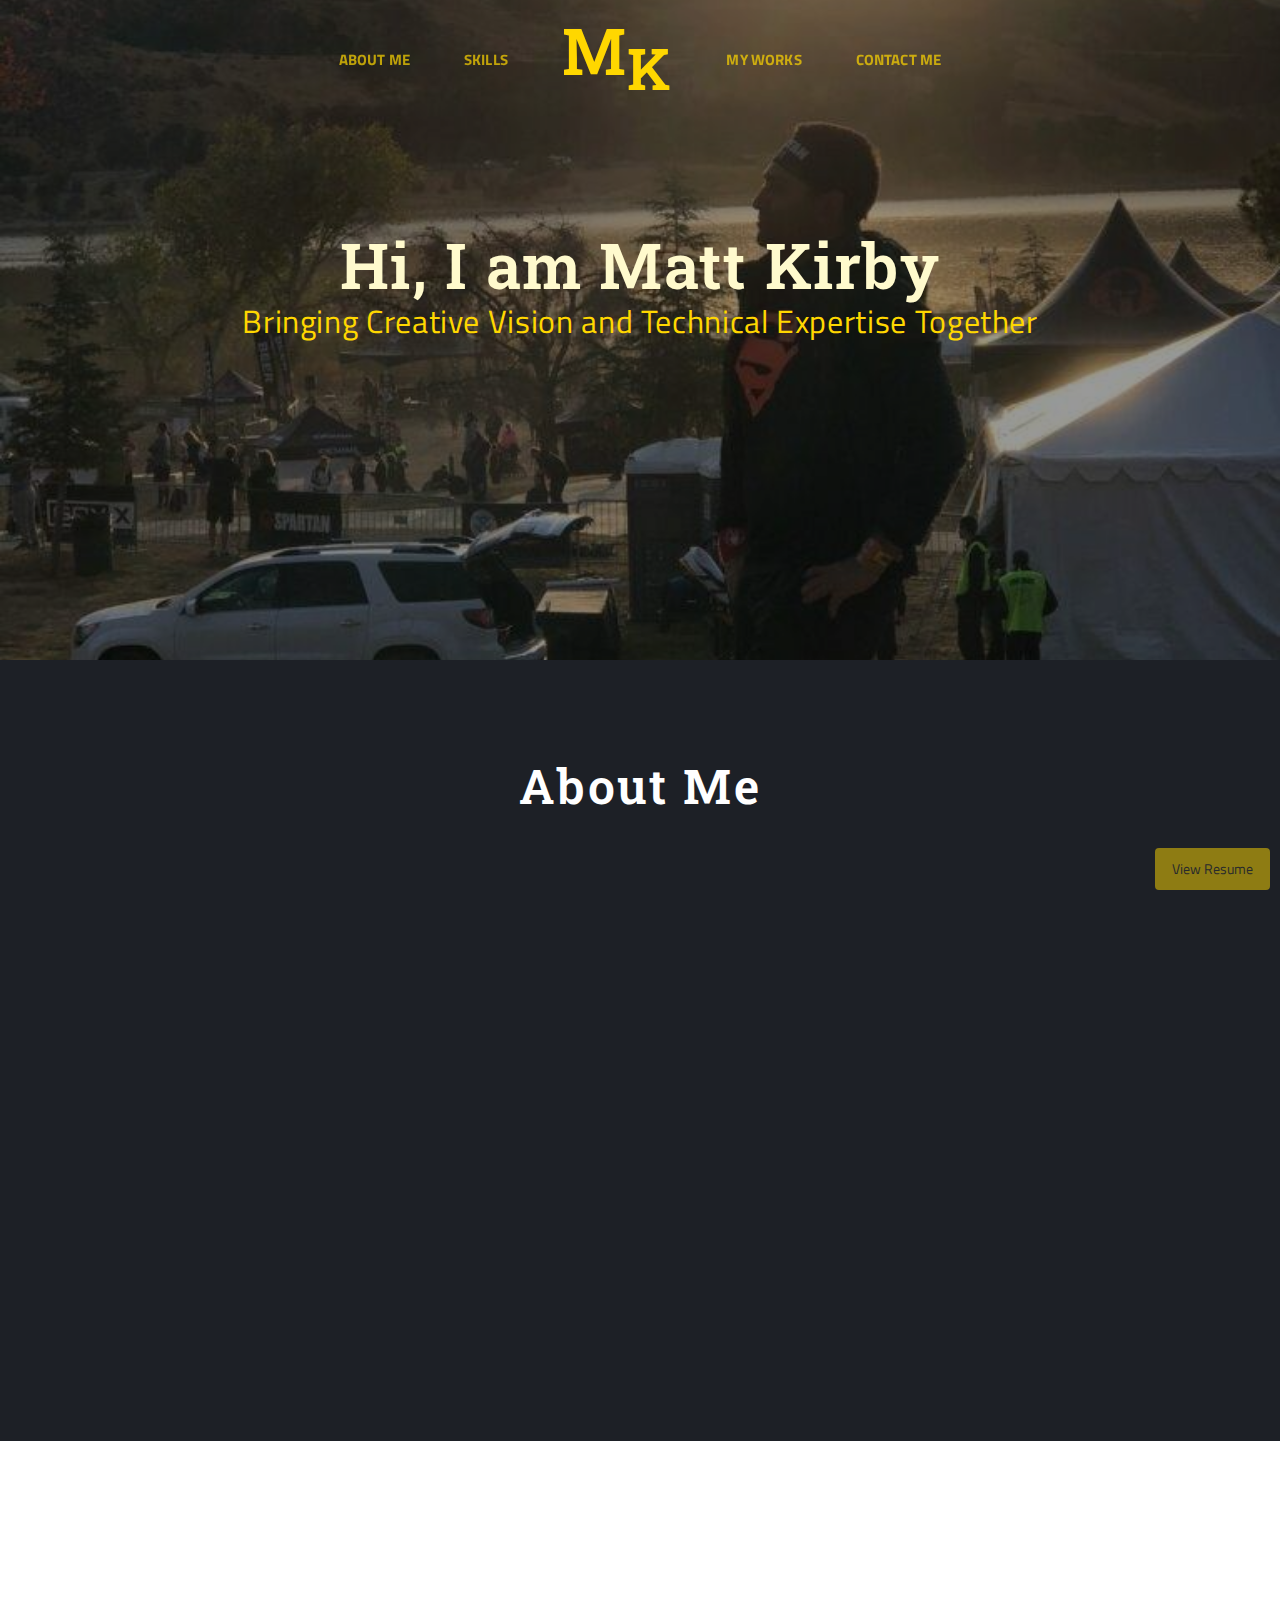
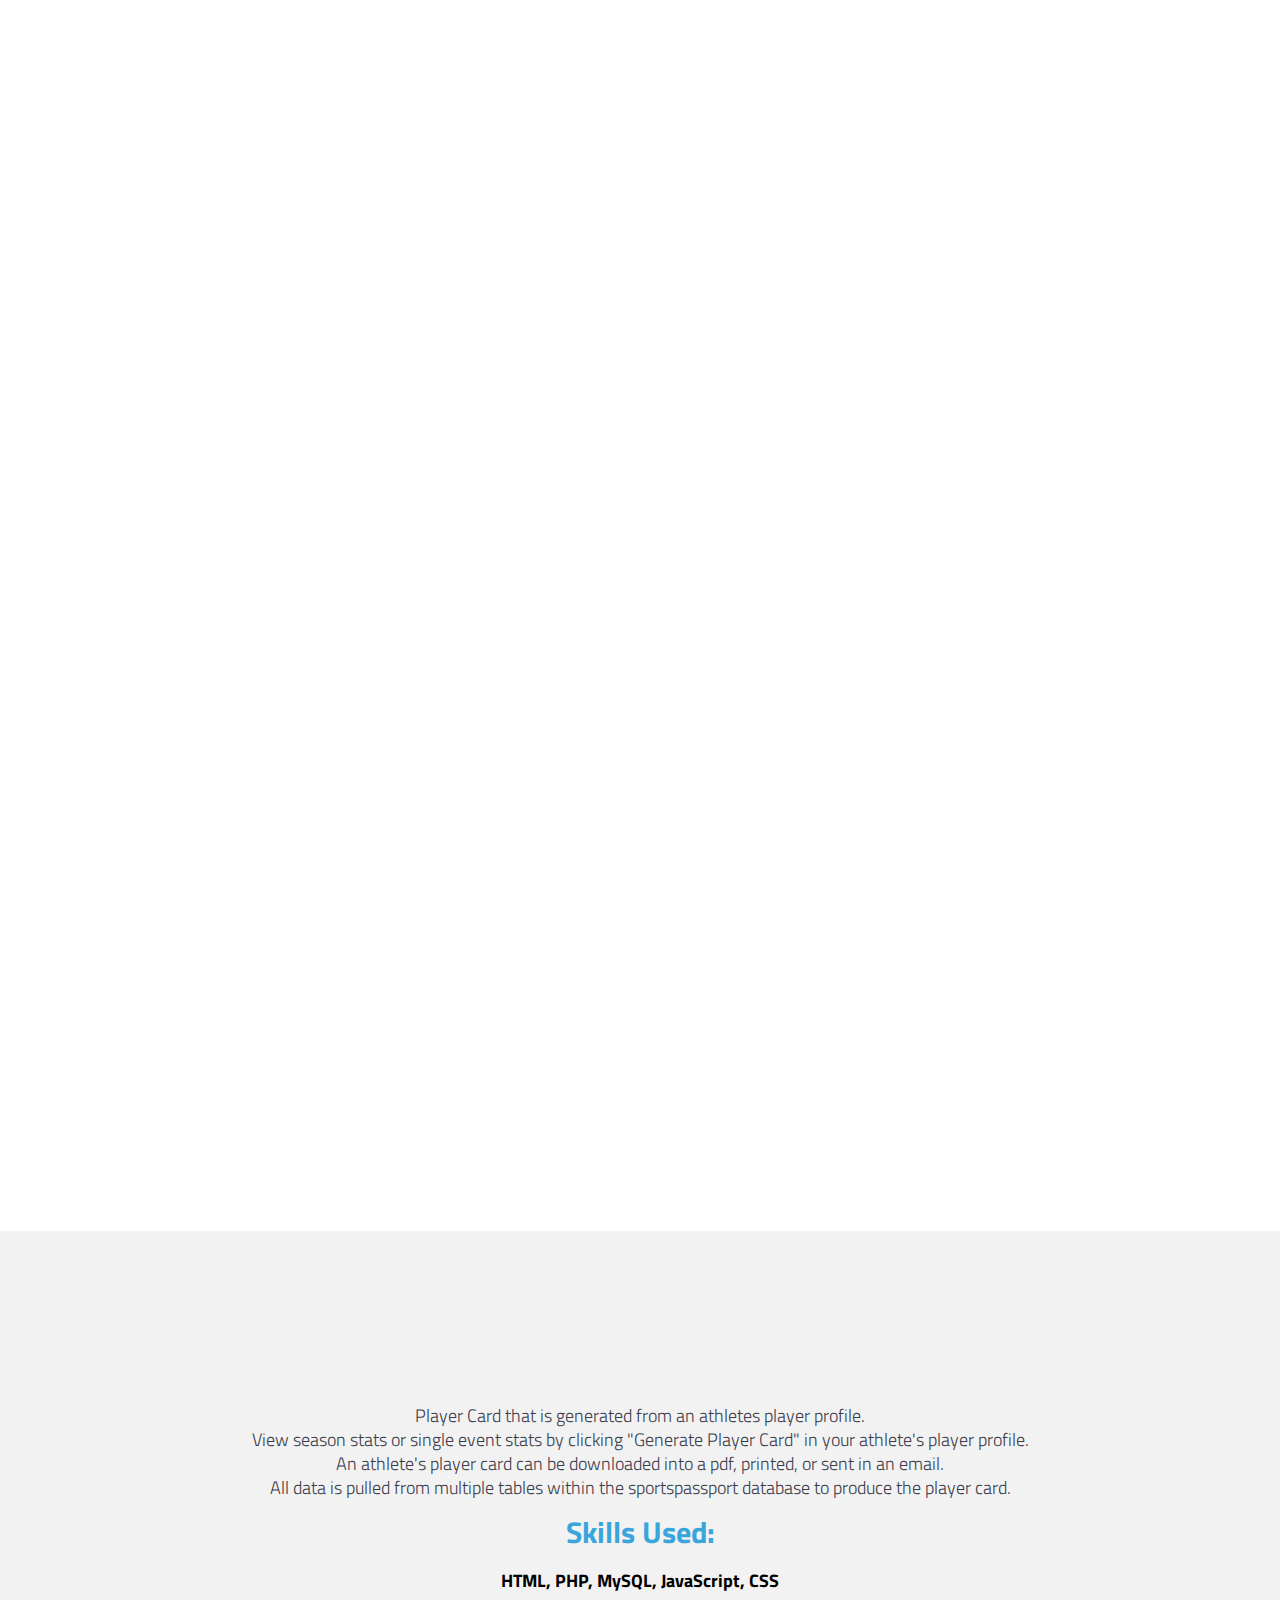
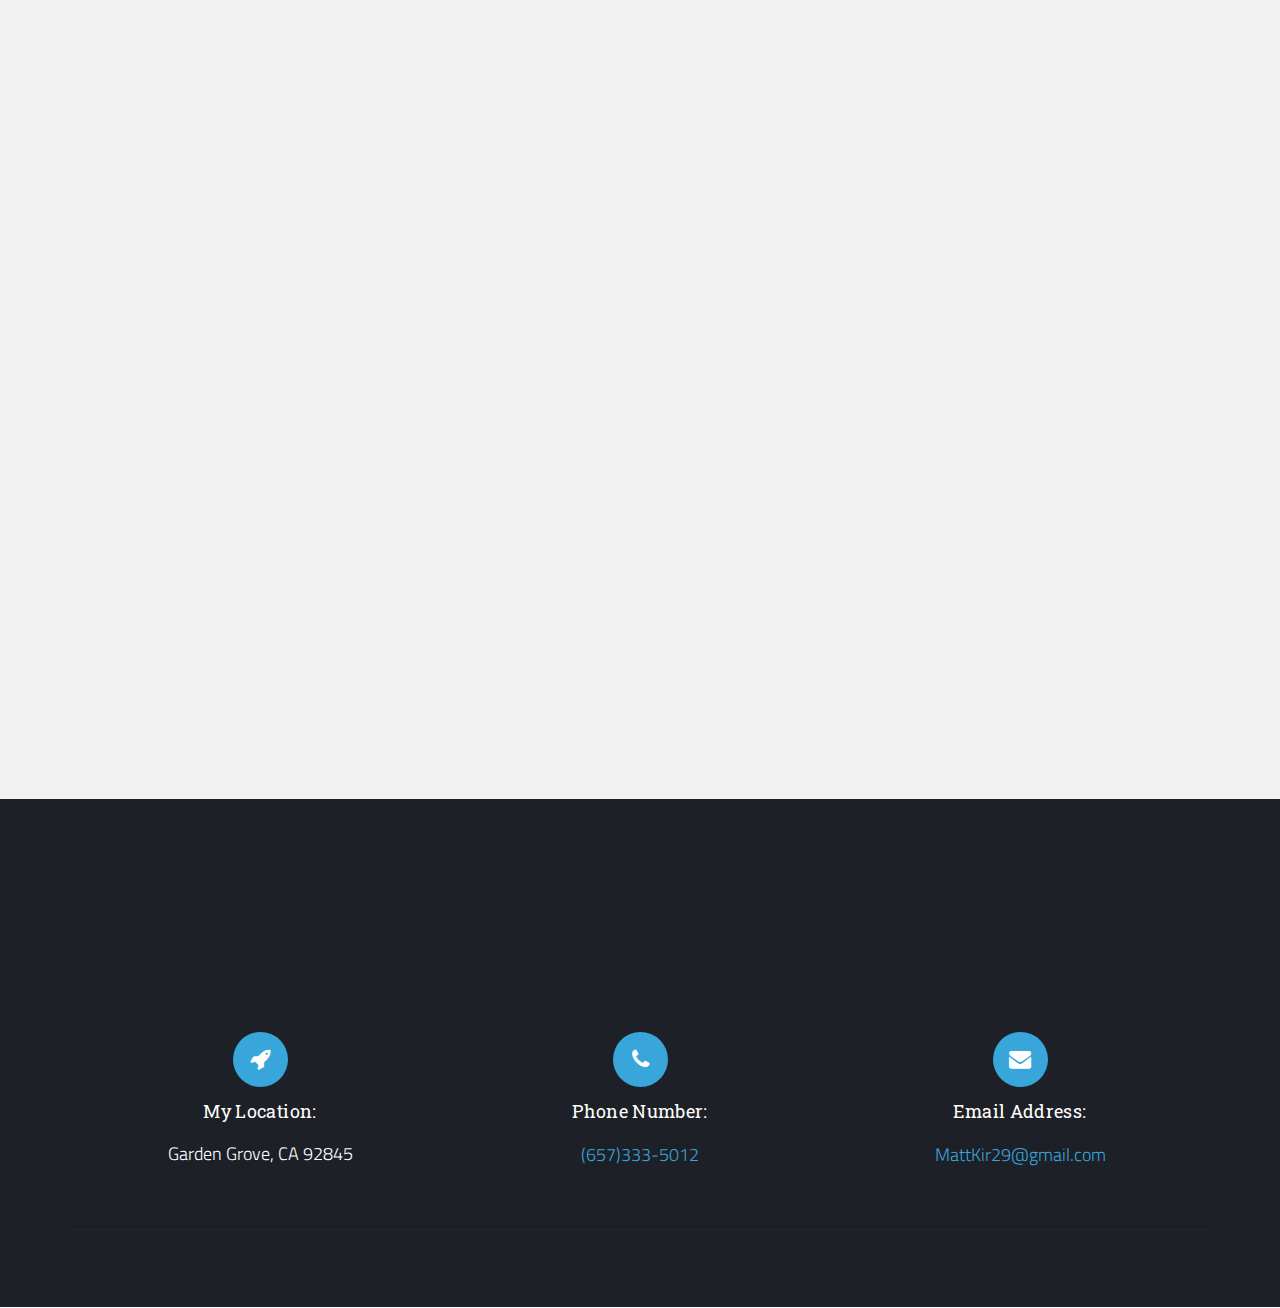
<file: index.html>
﻿<!DOCTYPE html>
<html lang="en-US" class="no-js">
	<head>

		<!-- ==============================================
		Title and Meta Tags
		=============================================== -->
		<meta charset="utf-8">
		<title>Matt Kirby's Portfolio</title>
		<meta name="viewport" content="width=device-width, initial-scale=1, maximum-scale=1">
		<meta http-equiv="X-UA-Compatible" content="IE=edge">

		<!-- ==============================================
		Favicons
		=============================================== -->
		<link rel="shortcut icon" href="assets/apple-icon.png">
		<link rel="apple-touch-icon" href="assets/apple-icon.png">
		<link rel="apple-touch-icon" sizes="72x72" href="assets/apple-icon-72x72.png">
		<link rel="apple-touch-icon" sizes="114x114" href="assets/apple-icon-114x114.png">
		
		<!-- ==============================================
		CSS
		=============================================== -->    
		<link rel="stylesheet" href="css/bootstrap.min.css">
		<link rel="stylesheet" href="css/font-awesome.css">
		<link rel="stylesheet" href="css/flexslider.css">
		<link rel="stylesheet" href="css/meflat-blue.css">
		
		
		<!-- ==============================================
		Fonts
		=============================================== -->
		<link href='https://fonts.googleapis.com/css?family=Roboto+Slab:400,700' rel='stylesheet' type='text/css'>
		<link href='https://fonts.googleapis.com/css?family=Titillium+Web:400,300,300italic,200,400italic,600,600italic' rel='stylesheet' type='text/css'>
		
		<!-- ==============================================
		JS
		=============================================== -->
			
		<!--[if lt IE 9]>
			<script src="js/respond.min.js"></script>
		<![endif]-->
		
		<script type="text/javascript" src="js/libs/modernizr.min.js"></script>
		
		
	</head>
  
	<body data-spy="scroll" data-target="#main-nav" data-offset="400">
		<!-- ==============================================
		MAIN NAV
		=============================================== -->
		<div id="main-nav" class="navbar navbar-fixed-top">
			<div class="container">
			
				<div class="navbar-header">
				
					<button type="button" class="navbar-toggle" data-toggle="collapse" data-target="#site-nav">
						<span class="icon-bar"></span><span class="icon-bar"></span><span class="icon-bar"></span>
					</button>
					
					<!-- ======= LOGO (for small screens)========-->
					<a class="navbar-brand visible-xs scrollto" href="#home">Mk</a>
					
				</div>
				
				<div id="site-nav" class="navbar-collapse collapse">
					<ul class="nav navbar-nav">
						<li>
							<a href="#about" class="scrollto">About Me</a>	
						</li>
						<li>
							<a href="#services" class="scrollto">Skills</a>
						</li>
						<li id="logo">
							<a href="#home" class="scrollto">
								<h1>M<span>K</span></h1>
							</a>
						</li>
						<li>
							<a href="#portfolio" class="scrollto">My Works</a>
						</li>
						<li>
							<a href="#contact" class="scrollto">Contact Me</a>
						</li>
					</ul>
				</div><!--End navbar-collapse -->
				
			</div><!--End container -->
			
		</div><!--End main-nav -->
		
		<!-- ==============================================
		HEADER
		=============================================== -->
		<header id="home" class="jumbotron bg-image">
		
			<div class="container">
			
				<div class="row">
				
					<div class="col-sm-12 text-col text-center">
					
						<h1>Hi, I am Matt Kirby</h1>
						<p>Bringing Creative Vision and Technical Expertise Together</p>
						
					</div>
				
				</div>
			
			</div>
		<!-- <div class="col-sm-6 text-right">
				<a class="btn theme-color" href="mattkirbyresume.pdf" target="_blank">View Resume</a>
		</div> -->
			
		</header><!--End header -->
	
		<!-- ==============================================
		ABOUT
		=============================================== -->	
		<section id="about" class="dark-bg light-typo padding-top-bottom">
		
			<div class="container">
			
				<header class="section-header text-center">
				
					<h1 class="scrollimation scale-in">About Me</h1>
				
				</header>
				
				<div class="row">

					<div class="col-md-6">	
					
						<p class="text-center scrollimation fade-in">
							My journey began as a psychology major taking classes at a junior college.  I 
							took a Microsoft Office class to fulfill an elective requirement and was taught a bit of coding using Visual Basic.  I 
							created a simple pong game and became hooked.  I changed my major to computer science and transferred to Cal Poly Pomona.  
							I was exposed to computer languages such as Java and C++.  I learned computer logic and machine language.  I had found a 
							passion for coding and was loving every minute of it. 
						</p>	
						
						<p class="text-center scrollimation fade-in">	
							As I was getting closer to completing my degree, I decided it was time to gain experience in the real world and find an 
							internship.  I quickly found out that it was not going to be as easy as I thought to become an intern in the tech field.  
							Many companies required knowledge of languages I did not know, some I had never heard of.  I was becoming very frustrated 
							and discouraged.  I decided to switch my strategy, which led me to LearningFuze, an advanced web development bootcamp.  There, 
							I spent 800+ hours learning in a simulated real world situation coding individualy and in groups.  I participated in hackathons 
							and gained the knowledge I had been looking for.  Not only that, my passion for coding was back and stronger than before.  I am 
							a web developer and am so excited and ready for the opportunities that may come my way. 
						</p>
						
					</div>

					<div class="col-md-5 col-md-offset-1">
						<p>
							<img class="img-responsive img-center img-circle scrollimation fade-left" src="assets/me2.jpg" alt="" />
						</p>
					</div>
					
				</div>			
				
				<!-- <p class="text-center"><a class="btn btn-meflat scrollto white icon-left" href="#contact"><i class="fa fa-arrow-down"></i>Hire Me</a></p> -->
				
			</div>
		
		</section>
		<!-- ==============================================
		SERVICES
		=============================================== -->
		<section id="services" class="white-bg padding-top-bottom">
		
			<div class="container">
				
				<header class="section-header text-center">
				
					<h1 class="scrollimation scale-in">Skills</h1>

				</header>
			
				<div class="row services">
				
					<div class="col-md-2 col-xs-6 item scrollimation fade-up">
					
						<div class="icon">
							<img class="img-responsive img-center" src="assets/logos/js.png" />
						</div>
					
					</div>
					
					<div class="col-md-2 col-xs-6 item scrollimation fade-up d1">
					
						<div class="icon">
							<img class="img-responsive img-center" src="assets/logos/php.gif" alt="PHP" />
						</div>
					
					</div>
					
					<div class="col-md-2 col-xs-6 item scrollimation fade-up d2">
					
						<div class="icon">
							<img class="img-responsive img-center" src="assets/logos/html5.png" alt="" />
						</div>
					
					</div>
					
					<div class="col-md-2 col-xs-6 item scrollimation fade-up d3">
					
						<div class="icon">
							<img class="img-responsive img-center" src="assets/logos/jquery.gif" alt="" />
						</div>
					
					</div>

					<div class="col-md-2 col-xs-6 item scrollimation fade-up d4">
					
						<div class="icon">
							<img class="img-responsive img-center" src="assets/logos/css3.jpg" />
						</div>
					
					</div>

					<div class="col-md-2 col-xs-6 item scrollimation fade-up d5">
					
						<div class="icon">
							<img class="img-responsive img-center" src="assets/logos/java.png" />
						</div>
					
					</div>

					<div class="col-md-2 col-xs-6 item scrollimation fade-up d6">
					
						<div class="icon">
							<img class="img-responsive img-center" src="assets/logos/c_plus_plus.png" />
						</div>
					
					</div>

					<!-- <div class="col-md-2 col-xs-6 item scrollimation fade-up d7">
					
						<div class="icon">
							<img class="img-responsive img-center" src="assets/logos/react.png" />
						</div>
					
					</div> -->

					<!-- <div class="col-md-2 col-xs-6 item scrollimation fade-up d8">
					
						<div class="icon">
							<img class="img-responsive img-center" src="assets/logos/regex.png" />
						</div>
					
					</div> -->

					<div class="col-md-2 col-xs-6 item scrollimation fade-up d9">
					
						<div class="icon">
							<img class="img-responsive img-center" src="assets/logos/bootstrap.png" />
						</div>
					
					</div>

					<!-- <div class="col-md-2 col-xs-6 item scrollimation fade-up d10">
					
						<div class="icon">
							<img class="img-responsive img-center" src="assets/logos/nodejs.png" />
						</div>
					
					</div> -->

					<!-- <div class="col-md-2 col-xs-6 item scrollimation fade-up d11">
					
						<div class="icon">
							<img class="img-responsive img-center" src="assets/logos/redux.png" />
						</div>
					
					</div> -->

					<div class="col-md-2 col-xs-6 item scrollimation fade-up d12">
					
						<div class="icon">
							<img class="img-responsive img-center" src="assets/logos/wordpress.png" />
						</div>
					
					</div>

					<div class="col-md-2 col-xs-6 item scrollimation fade-up d13">
					
						<div class="icon">
							<img class="img-responsive img-center" src="assets/logos/shopify.png" />
						</div>
					
					</div>

					<div class="col-md-2 col-xs-6 item scrollimation fade-up d14">
					
						<div class="icon">
							<img class="img-responsive img-center" src="assets/logos/photoshop.png" />
						</div>
					
					</div>

					<div class="col-md-2 col-xs-6 item scrollimation fade-up d15">
					
						<div class="icon">
							<img class="img-responsive img-center" src="assets/logos/indesign.png" />
						</div>
					
					</div>

					<div class="col-md-2 col-xs-6 item scrollimation fade-up d16">
					
						<div class="icon">
							<img class="img-responsive img-center" src="assets/logos/illustrator.png" />
						</div>
					
					</div>

					<!-- <div class="col-md-2 col-xs-6 item scrollimation fade-up d17">
					
						<div class="icon">
							<img class="img-responsive img-center" src="assets/logos/dreamweaver.png" />
						</div>
					
					</div> -->

				</div>

				<div class="row services">

					<header class="section-header text-center">
					
						<h1 class="scrollimation scale-in">Technologies</h1>

					</header>

					<div class="col-md-3 col-xs-6 item scrollimation fade-up d18">
						
						<div class="icon">
							<img class="img-responsive img-center" src="assets/logos/github.png" />
						</div>
					
					</div>

					<div class="col-md-2 col-xs-6 item scrollimation fade-up d19">
					
						<div class="icon">
							<img class="img-responsive img-center" src="assets/logos/git.jpg" />
						</div>
					
					</div>

					<!-- <div class="col-md-2 col-sm-6 item scrollimation fade-up d14">
					
						<div class="icon">
							<img class="img-responsive img-center" src="assets/logos/ajax.jpg" />
						</div>
					
					</div> -->

					<div class="col-md-2 col-xs-6 item scrollimation fade-up d20">
					
						<div class="icon">
							<img class="img-responsive img-center" src="assets/logos/mysql.png" />
						</div>
					
					</div>

					<div class="col-md-2 col-xs-6 item scrollimation fade-up d21">
					
						<div class="icon">
							<img class="img-responsive img-center" src="assets/logos/phpmyadmin.png" />
						</div>
					
					</div>

					<div class="col-md-3 col-xs-6 item scrollimation fade-up d22">
					
						<div class="icon">
							<img class="img-responsive img-center" src="assets/logos/mamp.jpg" />
						</div>
					
					</div>

					<div class="col-md-3 col-xs-6 item scrollimation fade-up d23">
					
						<div class="icon">
							<img class="img-responsive img-center" src="assets/logos/ubuntu.png" />
						</div>
					
					</div>

					<div class="col-md-2 col-xs-6 item scrollimation fade-up d24">
					
						<div class="icon">
							<img class="img-responsive img-center" src="assets/logos/apache.jpg" />
						</div>
					
					</div>

					<!-- <div class="col-md-2 col-sm-6 item scrollimation fade-up d20">
					
						<div class="icon">
							<img class="img-responsive img-center" src="assets/logos/postman.png" />
						</div>
					
					</div> -->

					<div class="col-md-2 col-xs-6 item scrollimation fade-up d25">
					
						<div class="icon">
							<img class="img-responsive img-center" src="assets/logos/amazon.com_web_services.png" />
						</div>
					
					</div>

					<div class="col-md-2 col-xs-6 item scrollimation fade-up d26">
					
						<div class="icon">
							<img class="img-responsive img-center" src="assets/logos/s3.png" />
						</div>
					
					</div>

					<div class="col-md-3 col-xs-6 item scrollimation fade-up d27">
					
						<div class="icon">
							<img class="img-responsive img-center" src="assets/logos/vscode.png" />
						</div>
					
					</div>

				</div>
			
			</div>
		
		</section>
		
		<!-- ==============================================
		FEATURED PROJECT
		=============================================== -->	
		<section id="feat-project" class="gray-bg padding-top">
		
			<div class="container">
			
				<header class="section-header text-center">
				
					<h1 class="scrollimation scale-in">Featured Project</h1>
					<p>Player Card that is generated from an athletes player profile.<br/>View season stats or single event stats by clicking "Generate Player Card" in your athlete's player profile.
																																					 <br/>An athlete's player card can be downloaded into a pdf, printed, or sent in an email.
																																					 <br/>All data is pulled from multiple tables within the sportspassport database to produce the player card.</p>

					<p>
						<strong style="font-size: 30px;">Skills Used:</strong>
					</p>
					<p>
						<strong style="color: black;">HTML, PHP, MySQL, JavaScript, CSS</strong>
					</p>																																					 
				
				</header>
				
				<div class="scrollimation fade-up">
					<!-- <img class="img-responsive img-center" src="assets/chrome-top.png" alt="" /> -->
					
					<div class="img-wrapper">
						
						<img class="img-responsive img-center" src="assets/passport.png" alt="" />
						
						<p class="text-center on-hover"><a class="btn btn-meflat icon-right" href="https://sportspassports.com/player/major-smith/" target="_blank">Visit Website<i class="fa fa-arrow-right"></i></a></p>
					
					</div>
				</div>
				
			</div>
		
		</section>
		
		
		
		<!-- ==============================================
		SKILLS
		=============================================== -->	
		<!-- <section id="skills" class="white-bg">
		
			<div class="container">
			
				<div class="row skills">
					
					<h1 class="text-center scrollimation fade-in">I Got the Skills</h1>
					
					<div class="col-sm-6 col-md-3 text-center">
						<span class="chart" data-percent="80"><span class="percent">80</span></span>
						<h2 class="text-center">Web Design</h2>
					</div>
					<div class="col-sm-6 col-md-3 text-center">
						<span class="chart" data-percent="70"><span class="percent">70</span></span>
						<h2 class="text-center">HTML / CSS</h2>
					</div>
					<div class="col-sm-6 col-md-3 text-center">
						<span class="chart" data-percent="60"><span class="percent">60</span></span>
						<h2 class="text-center">Graphic Design</h2>
					</div>
					<div class="col-sm-6 col-md-3 text-center">
						<span class="chart" data-percent="90"><span class="percent">90</span></span>
						<h2 class="text-center">UI / UX</h2>
					</div>
					
				</div>End row -->
			
			<!-- </div>
		
		
		</section> -->
 		<!-- ==============================================
		PORTFOLIO
		=============================================== -->	
		<section id="portfolio" class="gray-bg padding-top-bottom">
			
			<div class="container">
			
				<header class="section-header text-center">
				
					<h1 class="scrollimation scale-in">My Works</h1>
					<!-- <p>Lorem ipsum dolor sit amet, consectetur adipiscing elit.<br/> Aenean purus felis, condimentum et tempor in, commodo id nibh. Fusce a lacus arcu.</p> -->
				
				</header>
				
				<!--==== Portfolio Filters ====-->
				<!-- <div id="filter-works">
					<ul>
						<li class="active scrollimation fade-right d1">
							<a href="#" data-filter="*">All</a>
						</li>
						<li class="scrollimation fade-right">
							<a href="#" data-filter=".web-design">Web Design</a>
						</li>
						<li class="scrollimation fade-left">
							<a href="#" data-filter=".icons">Icons</a>
						</li>
						<li class="scrollimation fade-left d1">
							<a href="#" data-filter=".ui-kits">UI Kits</a>
						</li>
					</ul>
				</div>End portfolio filters -->
				
			</div><!--End portfolio header-->
			
			<div class="container masonry-wrapper scrollimation fade-in">
			
				<div id="projects-container">
				
					<!-- ==============================================
					SINGLE PROJECT ITEM
					=============================================== -->	
					<article class="project-item">
						
						<img class="project-image" src="assets/memoryMatch.png"  alt=""><!--Project thumb-->
						
						<div class="hover-mask">
							<h4 class="project-title">Matching Bad</h2><!--Project Title-->
							<p>A memory match game that is mobile responsive, tracks stats throughout the game and has reset functionality.</p>	
							<p>
								<strong>Skills Used:</strong>
							</p><!--Project Subtitle-->
							<p>HTML, Javascript, CSS, jQuery</p>
							<a href="https://matt-kirby.us/breaking_bad" target="_blank">
								<i class="fa fa-link"></i>
							</a>
							<a href="https://github.com/rag329/breaking_bad" target="_blank">
								<i class="fa fa-github"></i>
							</a>
						</div>
						
						<!--==== Project Preview HTML ====-->
						
						<!-- <div class="sr-only project-description" 
							data-category="Category" 
							data-date="Date" 
							data-client="Client" 
							data-link="www.example.com,http://www.google.com" 
							data-descr="A small description goes here." 
							data-images="assets/placeholder-750x430.jpg,assets/placeholder-750x430.jpg"
						>
							<p>Lorem ipsum dolor sit amet, consectetur adipiscing elit. Nam sapien risus, blandit at fringilla ac, varius sed dolor. Donec augue lacus, vulputate sed consectetur facilisis, interdum pharetra ligula. Nulla suscipit erat nibh, ut porttitor nisl dapibus eu.</p>
							
							<p>Lorem ipsum dolor sit amet, consectetur adipiscing elit. Nam sapien risus, blandit at fringilla ac, varius sed dolor. Donec augue lacus, vulputate sed consectetur facilisis, interdum pharetra ligula. Nulla suscipit erat nibh, ut porttitor nisl dapibus eu.</p>
							<p>Nam eget urna pellentesque nisl ultrices dapibus. Mauris accumsan vehicula nisl, sed tempus mauris facilisis eu. Donec a iaculis nisi, quis malesuada justo. Pellentesque ut enim sit amet ipsum dignissim egestas. Morbi tincidunt rhoncus urna eget placerat.</p>
							<p class="text-right"><a class="btn btn-meflat icon-right" href="#external-link">Visit Website<i class="fa fa-arrow-right"></i></a></p>
						</div> -->
						
					</article>
					<!-- ==============================================
					END PROJECT ITEM
					=============================================== -->						
					
					<!-- <article class="project-item"> -->
						
						<!-- <img class="project-image" src="assets/standapp.png"  alt="">Project thumb -->
						
						<!-- <div class="hover-mask">
							<h2 class="project-title">StandApp</h2>Project Title
							<p>Audio recording tool that allows users to post to a public feed and receive feedback.</p>Project Subtitle
							<p>
								<strong>Skills Used:</strong>
							</p>
							<p>Javascript, MySql, PHP, Amazon Web Services(S3), React.js, Redux, Bootstrap</p>
							<a href="https://matt-kirby.us/mixes-libations" target="_blank">
								<i class="fa fa-link"></i>
							</a>
							<a href="https://github.com/rag329/standApp" target="_blank">
								<i class="fa fa-github"></i>
							</a>
						</div> -->
						
						<!--==== Project Preview HTML ====-->
						
						<!-- <div class="sr-only project-description" 
							data-category="Category" 
							data-date="Date" 
							data-client="Client" 
							data-link="www.example.com,http://www.google.com" 
							data-descr="A small description goes here." 
							data-images="assets/placeholder-750x430.jpg,assets/placeholder-750x430.jpg"
						>
							<p>Lorem ipsum dolor sit amet, consectetur adipiscing elit. Nam sapien risus, blandit at fringilla ac, varius sed dolor. Donec augue lacus, vulputate sed consectetur facilisis, interdum pharetra ligula. Nulla suscipit erat nibh, ut porttitor nisl dapibus eu.</p>
							
							<p>Lorem ipsum dolor sit amet, consectetur adipiscing elit. Nam sapien risus, blandit at fringilla ac, varius sed dolor. Donec augue lacus, vulputate sed consectetur facilisis, interdum pharetra ligula. Nulla suscipit erat nibh, ut porttitor nisl dapibus eu.</p>
							<p>Nam eget urna pellentesque nisl ultrices dapibus. Mauris accumsan vehicula nisl, sed tempus mauris facilisis eu. Donec a iaculis nisi, quis malesuada justo. Pellentesque ut enim sit amet ipsum dignissim egestas. Morbi tincidunt rhoncus urna eget placerat.</p>
							<p class="text-right"><a class="btn btn-meflat icon-right" href="#external-link">Visit Website<i class="fa fa-arrow-right"></i></a></p>
						</div> -->
						
					<!-- </article>End Project Item -->

					<article class="project-item">
						
						<img class="project-image" src="assets/cms.png"  alt=""><!--Project thumb-->
						
						<div class="hover-mask">
							<h2 class="project-title">Mixes and Libations</h2><!--Project Title-->
							<p>Content management system that allows users to rate cocktails at various locations.</p><!--Project Subtitle-->
							<p>
								<strong>Skills Used:</strong>
							</p>
							<p>PHP, MySql, Javascript, HTML, Bootstrap, CSS, jQuery </p>

							<a href="https://matt-kirby.us/mixes-libations" target="_blank">

								<i class="fa fa-link"></i>
							</a>
							<a href="https://github.com/rag329/mixes-libations" target="_blank">
								<i class="fa fa-github"></i>
							</a>
						</div>
						
						<!--==== Project Preview HTML ====-->
						
						<!-- <div class="sr-only project-description" 
							data-category="Category" 
							data-date="Date" 
							data-client="Client" 
							data-link="www.example.com,http://www.google.com" 
							data-descr="A small description goes here." 
							data-images="assets/placeholder-750x430.jpg,assets/placeholder-750x430.jpg"
						>
							<p>Lorem ipsum dolor sit amet, consectetur adipiscing elit. Nam sapien risus, blandit at fringilla ac, varius sed dolor. Donec augue lacus, vulputate sed consectetur facilisis, interdum pharetra ligula. Nulla suscipit erat nibh, ut porttitor nisl dapibus eu.</p>
							
							<p>Lorem ipsum dolor sit amet, consectetur adipiscing elit. Nam sapien risus, blandit at fringilla ac, varius sed dolor. Donec augue lacus, vulputate sed consectetur facilisis, interdum pharetra ligula. Nulla suscipit erat nibh, ut porttitor nisl dapibus eu.</p>
							<p>Nam eget urna pellentesque nisl ultrices dapibus. Mauris accumsan vehicula nisl, sed tempus mauris facilisis eu. Donec a iaculis nisi, quis malesuada justo. Pellentesque ut enim sit amet ipsum dignissim egestas. Morbi tincidunt rhoncus urna eget placerat.</p>
							<p class="text-right"><a class="btn btn-meflat icon-right" href="#external-link">Visit Website<i class="fa fa-arrow-right"></i></a></p>
						</div> -->
						
					</article><!--End Project Item-->

					<br>

					<article class="project-item">
						
						<img class="project-image" src="assets/motoamerica.png"  alt=""><!--Project thumb-->
						
						<div class="hover-mask">
							<h2 class="project-title">MotoAmerica</h2><!--Project Title-->
							<p>Website for MotoAmerica.  MotoAmerica is the Premier North American Motorcycle Racing Series.</p><!--Project Subtitle-->
							<p>
								<strong>Skills Used:</strong>
							</p>
							<p>WordPress, PHP, Javascript, HTML, CSS</p>

							<a class="wordpress" href="https://motoamerica.com" target="_blank">

								<i class="fa fa-link"></i>
							</a>					
						</div>
						
						<!--==== Project Preview HTML ====-->
						
						<!-- <div class="sr-only project-description" 
							data-category="Category" 
							data-date="Date" 
							data-client="Client" 
							data-link="www.example.com,http://www.google.com" 
							data-descr="A small description goes here." 
							data-images="assets/placeholder-750x430.jpg,assets/placeholder-750x430.jpg"
						>
							<p>Lorem ipsum dolor sit amet, consectetur adipiscing elit. Nam sapien risus, blandit at fringilla ac, varius sed dolor. Donec augue lacus, vulputate sed consectetur facilisis, interdum pharetra ligula. Nulla suscipit erat nibh, ut porttitor nisl dapibus eu.</p>
							
							<p>Lorem ipsum dolor sit amet, consectetur adipiscing elit. Nam sapien risus, blandit at fringilla ac, varius sed dolor. Donec augue lacus, vulputate sed consectetur facilisis, interdum pharetra ligula. Nulla suscipit erat nibh, ut porttitor nisl dapibus eu.</p>
							<p>Nam eget urna pellentesque nisl ultrices dapibus. Mauris accumsan vehicula nisl, sed tempus mauris facilisis eu. Donec a iaculis nisi, quis malesuada justo. Pellentesque ut enim sit amet ipsum dignissim egestas. Morbi tincidunt rhoncus urna eget placerat.</p>
							<p class="text-right"><a class="btn btn-meflat icon-right" href="#external-link">Visit Website<i class="fa fa-arrow-right"></i></a></p>
						</div> -->
						
					</article><!--End Project Item-->

					<article class="project-item">
						
						<img class="project-image" src="assets/wholeness.png"  alt=""><!--Project thumb-->
						
						<div class="hover-mask">
							<h2 class="project-title wholeness">Wholeness Acupuncture Center</h2><!--Project Title-->
							<p>Website for the Wholeness Acupuncture Center.  Wholeness Acupuncture Center utilizes the powerful benefits of Traditional Chinese Medicine.</p><!--Project Subtitle-->
							<p>
								<strong>Skills Used:</strong>
							</p>
							<p>WordPress, PHP, Javascript, HTML, CSS</p>

							<a class="wordpress" href="https://wholenessacupuncturecenter.com/" target="_blank">

								<i class="fa fa-link"></i>
							</a>					
						</div>
						
						<!--==== Project Preview HTML ====-->
						
						<!-- <div class="sr-only project-description" 
							data-category="Category" 
							data-date="Date" 
							data-client="Client" 
							data-link="www.example.com,http://www.google.com" 
							data-descr="A small description goes here." 
							data-images="assets/placeholder-750x430.jpg,assets/placeholder-750x430.jpg"
						>
							<p>Lorem ipsum dolor sit amet, consectetur adipiscing elit. Nam sapien risus, blandit at fringilla ac, varius sed dolor. Donec augue lacus, vulputate sed consectetur facilisis, interdum pharetra ligula. Nulla suscipit erat nibh, ut porttitor nisl dapibus eu.</p>
							
							<p>Lorem ipsum dolor sit amet, consectetur adipiscing elit. Nam sapien risus, blandit at fringilla ac, varius sed dolor. Donec augue lacus, vulputate sed consectetur facilisis, interdum pharetra ligula. Nulla suscipit erat nibh, ut porttitor nisl dapibus eu.</p>
							<p>Nam eget urna pellentesque nisl ultrices dapibus. Mauris accumsan vehicula nisl, sed tempus mauris facilisis eu. Donec a iaculis nisi, quis malesuada justo. Pellentesque ut enim sit amet ipsum dignissim egestas. Morbi tincidunt rhoncus urna eget placerat.</p>
							<p class="text-right"><a class="btn btn-meflat icon-right" href="#external-link">Visit Website<i class="fa fa-arrow-right"></i></a></p>
						</div> -->
						
					</article><!--End Project Item-->

					<article class="project-item">
						
						<img class="project-image" src="assets/donahue.png"  alt=""><!--Project thumb-->
						
						<div class="hover-mask">
							<h2 class="project-title">Donahue Billiards & Game Room </h2><!--Project Title-->
							<p>Website for Donahue Billiards & Game Room.  Donahue Billiards & Game Room are a full scale billiards and game room supply company.</p><!--Project Subtitle-->
							<p>
								<strong>Skills Used:</strong>
							</p>
							<p>WordPress, PHP, Javascript, HTML, CSS</p>

							<a class="wordpress" href="https://donahuebilliards.com/" target="_blank">

								<i class="fa fa-link"></i>
							</a>							
						</div>
						
						<!--==== Project Preview HTML ====-->
						
						<!-- <div class="sr-only project-description" 
							data-category="Category" 
							data-date="Date" 
							data-client="Client" 
							data-link="www.example.com,http://www.google.com" 
							data-descr="A small description goes here." 
							data-images="assets/placeholder-750x430.jpg,assets/placeholder-750x430.jpg"
						>
							<p>Lorem ipsum dolor sit amet, consectetur adipiscing elit. Nam sapien risus, blandit at fringilla ac, varius sed dolor. Donec augue lacus, vulputate sed consectetur facilisis, interdum pharetra ligula. Nulla suscipit erat nibh, ut porttitor nisl dapibus eu.</p>
							
							<p>Lorem ipsum dolor sit amet, consectetur adipiscing elit. Nam sapien risus, blandit at fringilla ac, varius sed dolor. Donec augue lacus, vulputate sed consectetur facilisis, interdum pharetra ligula. Nulla suscipit erat nibh, ut porttitor nisl dapibus eu.</p>
							<p>Nam eget urna pellentesque nisl ultrices dapibus. Mauris accumsan vehicula nisl, sed tempus mauris facilisis eu. Donec a iaculis nisi, quis malesuada justo. Pellentesque ut enim sit amet ipsum dignissim egestas. Morbi tincidunt rhoncus urna eget placerat.</p>
							<p class="text-right"><a class="btn btn-meflat icon-right" href="#external-link">Visit Website<i class="fa fa-arrow-right"></i></a></p>
						</div> -->
						
					</article><!--End Project Item-->

					<article class="project-item">
						
						<img class="project-image" src="assets/p&w.png"  alt=""><!--Project thumb-->
						
						<div class="hover-mask">
							<h2 class="project-title" style="font-size: 18px;">P&W Tires</h2><!--Project Title-->
							<p>Website for P&W Tires.  P&W Tires are the premier destination for new and used tires in Bristol, CT.</p><!--Project Subtitle-->
							<p>
								<strong>Skills Used:</strong>
							</p>
							<p>WordPress, PHP, Javascript, HTML, CSS</p>

							<a class="wordpress" href="https://pnwtiresllc.com/" target="_blank">

								<i class="fa fa-link"></i>
							</a>							
						</div>
						
						<!--==== Project Preview HTML ====-->
						
						<!-- <div class="sr-only project-description" 
							data-category="Category" 
							data-date="Date" 
							data-client="Client" 
							data-link="www.example.com,http://www.google.com" 
							data-descr="A small description goes here." 
							data-images="assets/placeholder-750x430.jpg,assets/placeholder-750x430.jpg"
						>
							<p>Lorem ipsum dolor sit amet, consectetur adipiscing elit. Nam sapien risus, blandit at fringilla ac, varius sed dolor. Donec augue lacus, vulputate sed consectetur facilisis, interdum pharetra ligula. Nulla suscipit erat nibh, ut porttitor nisl dapibus eu.</p>
							
							<p>Lorem ipsum dolor sit amet, consectetur adipiscing elit. Nam sapien risus, blandit at fringilla ac, varius sed dolor. Donec augue lacus, vulputate sed consectetur facilisis, interdum pharetra ligula. Nulla suscipit erat nibh, ut porttitor nisl dapibus eu.</p>
							<p>Nam eget urna pellentesque nisl ultrices dapibus. Mauris accumsan vehicula nisl, sed tempus mauris facilisis eu. Donec a iaculis nisi, quis malesuada justo. Pellentesque ut enim sit amet ipsum dignissim egestas. Morbi tincidunt rhoncus urna eget placerat.</p>
							<p class="text-right"><a class="btn btn-meflat icon-right" href="#external-link">Visit Website<i class="fa fa-arrow-right"></i></a></p>
						</div> -->
						
					</article><!--End Project Item-->

					<article class="project-item icons">
						
						<img class="project-image" src="assets/elitecomfort.png"  alt=""><!--Project thumb-->
						
						<div class="hover-mask">
							<h2 class="project-title">Elite Comfort</h2><!-- Project Title -->
							<p>Website for Elite Comfort.  Elite Comfort provides exceptional heating, cooling, and hot water services.</p><!-- Project Subtitle -->
							<p>
								<strong>Skills Used:</strong>
							</p>
							<p>WordPress, PHP, Javascript, HTML, CSS</p>

							<a class="wordpress" href="https://elitecomfortpro.com/" target="_blank">

								<i class="fa fa-link"></i>
							</a>
						</div>
						
						<!--==== Project Preview HTML ====-->
						
						<!-- <div class="sr-only project-description" 
							data-category="Category" 
							data-date="Date" 
							data-client="Client" 
							data-link="www.example.com,http://www.google.com" 
							data-descr="A small description goes here." 
							data-images="assets/placeholder-750x430.jpg,assets/placeholder-750x430.jpg"
						>
							<p>Lorem ipsum dolor sit amet, consectetur adipiscing elit. Nam sapien risus, blandit at fringilla ac, varius sed dolor. Donec augue lacus, vulputate sed consectetur facilisis, interdum pharetra ligula. Nulla suscipit erat nibh, ut porttitor nisl dapibus eu.</p>
							
							<p>Lorem ipsum dolor sit amet, consectetur adipiscing elit. Nam sapien risus, blandit at fringilla ac, varius sed dolor. Donec augue lacus, vulputate sed consectetur facilisis, interdum pharetra ligula. Nulla suscipit erat nibh, ut porttitor nisl dapibus eu.</p>
							<p>Nam eget urna pellentesque nisl ultrices dapibus. Mauris accumsan vehicula nisl, sed tempus mauris facilisis eu. Donec a iaculis nisi, quis malesuada justo. Pellentesque ut enim sit amet ipsum dignissim egestas. Morbi tincidunt rhoncus urna eget placerat.</p>
							<p class="text-right"><a class="btn btn-meflat icon-right" href="#external-link">Visit Website<i class="fa fa-arrow-right"></i></a></p>
						</div> -->
						
					 </article><!-- End Project Item -->

					 <article class="project-item icons">
						
						<img class="project-image" src="assets/slattlegal.png"  alt=""><!--Project thumb-->
						
						<div class="hover-mask">
							<h2 class="project-title">Slatt Legal</h2><!-- Project Title -->
							<p>Website for Slatt Legal.  Slatt Legal are a team of dedicated, hardworking lawyers who believe in bringing justice to those who need it most.</p><!-- Project Subtitle -->
							<p>
								<strong>Skills Used:</strong>
							</p>
							<p>WordPress, PHP, Javascript, HTML, CSS</p>

							<a class="wordpress" href="https://slattlegal.com/" target="_blank">

								<i class="fa fa-link"></i>
							</a>
						</div>
						
						<!--==== Project Preview HTML ====-->
						
						<!-- <div class="sr-only project-description" 
							data-category="Category" 
							data-date="Date" 
							data-client="Client" 
							data-link="www.example.com,http://www.google.com" 
							data-descr="A small description goes here." 
							data-images="assets/placeholder-750x430.jpg,assets/placeholder-750x430.jpg"
						>
							<p>Lorem ipsum dolor sit amet, consectetur adipiscing elit. Nam sapien risus, blandit at fringilla ac, varius sed dolor. Donec augue lacus, vulputate sed consectetur facilisis, interdum pharetra ligula. Nulla suscipit erat nibh, ut porttitor nisl dapibus eu.</p>
							
							<p>Lorem ipsum dolor sit amet, consectetur adipiscing elit. Nam sapien risus, blandit at fringilla ac, varius sed dolor. Donec augue lacus, vulputate sed consectetur facilisis, interdum pharetra ligula. Nulla suscipit erat nibh, ut porttitor nisl dapibus eu.</p>
							<p>Nam eget urna pellentesque nisl ultrices dapibus. Mauris accumsan vehicula nisl, sed tempus mauris facilisis eu. Donec a iaculis nisi, quis malesuada justo. Pellentesque ut enim sit amet ipsum dignissim egestas. Morbi tincidunt rhoncus urna eget placerat.</p>
							<p class="text-right"><a class="btn btn-meflat icon-right" href="#external-link">Visit Website<i class="fa fa-arrow-right"></i></a></p>
						</div> -->
						
					 </article><!-- End Project Item -->

					 <article class="project-item icons">
						
						<img class="project-image" src="assets/infinite.png"  alt=""><!--Project thumb-->
						
						<div class="hover-mask">
							<h2 class="project-title">Infinite HVAC Solutions, LLC</h2><!-- Project Title -->
							<p>Website for Infinite HVAC Solutions, LLC.  Infinite HVAC Solutions, LLC provide exceptional heating, ventilation, and air conditioning services.</p><!-- Project Subtitle -->
							<p>
								<strong>Skills Used:</strong>
							</p>
							<p>WordPress, PHP, Javascript, HTML, CSS</p>

							<a class="wordpress" href="https://infinitehvacsolutions.com/" target="_blank">

								<i class="fa fa-link"></i>
							</a>
						</div>
						
						<!--==== Project Preview HTML ====-->
						
						<!-- <div class="sr-only project-description" 
							data-category="Category" 
							data-date="Date" 
							data-client="Client" 
							data-link="www.example.com,http://www.google.com" 
							data-descr="A small description goes here." 
							data-images="assets/placeholder-750x430.jpg,assets/placeholder-750x430.jpg"
						>
							<p>Lorem ipsum dolor sit amet, consectetur adipiscing elit. Nam sapien risus, blandit at fringilla ac, varius sed dolor. Donec augue lacus, vulputate sed consectetur facilisis, interdum pharetra ligula. Nulla suscipit erat nibh, ut porttitor nisl dapibus eu.</p>
							
							<p>Lorem ipsum dolor sit amet, consectetur adipiscing elit. Nam sapien risus, blandit at fringilla ac, varius sed dolor. Donec augue lacus, vulputate sed consectetur facilisis, interdum pharetra ligula. Nulla suscipit erat nibh, ut porttitor nisl dapibus eu.</p>
							<p>Nam eget urna pellentesque nisl ultrices dapibus. Mauris accumsan vehicula nisl, sed tempus mauris facilisis eu. Donec a iaculis nisi, quis malesuada justo. Pellentesque ut enim sit amet ipsum dignissim egestas. Morbi tincidunt rhoncus urna eget placerat.</p>
							<p class="text-right"><a class="btn btn-meflat icon-right" href="#external-link">Visit Website<i class="fa fa-arrow-right"></i></a></p>
						</div> -->
						
					 </article><!-- End Project Item -->

					 <article class="project-item icons">
						
						<img class="project-image" src="assets/willhite.png"  alt=""><!--Project thumb-->
						
						<div class="hover-mask">
							<h2 class="project-title">Willhite Benefit Solutions</h2><!-- Project Title -->
							<p>Website for Willhite Benefit Solutions.  Willhite Benefit Solutions specialize in life, health, Medicare and supplemental insurance.</p><!-- Project Subtitle -->
							<p>
								<strong>Skills Used:</strong>
							</p>
							<p>WordPress, PHP, Javascript, HTML, CSS</p>

							<a class="wordpress" href="https://willhitebenefitsolutions.com/" target="_blank">

								<i class="fa fa-link"></i>
							</a>
						</div>
						
						<!--==== Project Preview HTML ====-->
						
						<!-- <div class="sr-only project-description" 
							data-category="Category" 
							data-date="Date" 
							data-client="Client" 
							data-link="www.example.com,http://www.google.com" 
							data-descr="A small description goes here." 
							data-images="assets/placeholder-750x430.jpg,assets/placeholder-750x430.jpg"
						>
							<p>Lorem ipsum dolor sit amet, consectetur adipiscing elit. Nam sapien risus, blandit at fringilla ac, varius sed dolor. Donec augue lacus, vulputate sed consectetur facilisis, interdum pharetra ligula. Nulla suscipit erat nibh, ut porttitor nisl dapibus eu.</p>
							
							<p>Lorem ipsum dolor sit amet, consectetur adipiscing elit. Nam sapien risus, blandit at fringilla ac, varius sed dolor. Donec augue lacus, vulputate sed consectetur facilisis, interdum pharetra ligula. Nulla suscipit erat nibh, ut porttitor nisl dapibus eu.</p>
							<p>Nam eget urna pellentesque nisl ultrices dapibus. Mauris accumsan vehicula nisl, sed tempus mauris facilisis eu. Donec a iaculis nisi, quis malesuada justo. Pellentesque ut enim sit amet ipsum dignissim egestas. Morbi tincidunt rhoncus urna eget placerat.</p>
							<p class="text-right"><a class="btn btn-meflat icon-right" href="#external-link">Visit Website<i class="fa fa-arrow-right"></i></a></p>
						</div> -->
						
					 </article><!-- End Project Item -->

					 <article class="project-item icons">
						
						<img class="project-image" src="assets/r&s.png"  alt=""><!--Project thumb-->
						
						<div class="hover-mask">
							<h2 class="project-title">R&S Construction Services</h2><!-- Project Title -->
							<p>Website for R&S Construction Services.  R&S Construction Services is a full-service commercial roofing contractor.</p><!-- Project Subtitle -->
							<p>
								<strong>Skills Used:</strong>
							</p>
							<p>WordPress, PHP, Javascript, HTML, CSS</p>

							<a class="wordpress" href="https://rscsi.com/" target="_blank">

								<i class="fa fa-link"></i>
							</a>
						</div>
						
						<!--==== Project Preview HTML ====-->
						
						<!-- <div class="sr-only project-description" 
							data-category="Category" 
							data-date="Date" 
							data-client="Client" 
							data-link="www.example.com,http://www.google.com" 
							data-descr="A small description goes here." 
							data-images="assets/placeholder-750x430.jpg,assets/placeholder-750x430.jpg"
						>
							<p>Lorem ipsum dolor sit amet, consectetur adipiscing elit. Nam sapien risus, blandit at fringilla ac, varius sed dolor. Donec augue lacus, vulputate sed consectetur facilisis, interdum pharetra ligula. Nulla suscipit erat nibh, ut porttitor nisl dapibus eu.</p>
							
							<p>Lorem ipsum dolor sit amet, consectetur adipiscing elit. Nam sapien risus, blandit at fringilla ac, varius sed dolor. Donec augue lacus, vulputate sed consectetur facilisis, interdum pharetra ligula. Nulla suscipit erat nibh, ut porttitor nisl dapibus eu.</p>
							<p>Nam eget urna pellentesque nisl ultrices dapibus. Mauris accumsan vehicula nisl, sed tempus mauris facilisis eu. Donec a iaculis nisi, quis malesuada justo. Pellentesque ut enim sit amet ipsum dignissim egestas. Morbi tincidunt rhoncus urna eget placerat.</p>
							<p class="text-right"><a class="btn btn-meflat icon-right" href="#external-link">Visit Website<i class="fa fa-arrow-right"></i></a></p>
						</div> -->
						
					 </article><!-- End Project Item -->

					 <article class="project-item icons">
						
						<img class="project-image" src="assets/superior.png"  alt=""><!--Project thumb-->
						
						<div class="hover-mask">
							<h2 class="project-title">Superior Finishes</h2><!-- Project Title -->
							<p style="line-height: 16px;">Website for Superior Finishes.  Superior Finishes does historical restoration, commercial painting, general contracting, carpentry, and resinous flooring/high performance coating.</p><!-- Project Subtitle -->
							<p>
								<strong>Skills Used:</strong>
							</p>
							<p>WordPress, PHP, Javascript, HTML, CSS</p>

							<a class="wordpress" href="https://www.superiorfinishesllc.com/" target="_blank">

								<i class="fa fa-link"></i>
							</a>
						</div>
						
						<!--==== Project Preview HTML ====-->
						
						<!-- <div class="sr-only project-description" 
							data-category="Category" 
							data-date="Date" 
							data-client="Client" 
							data-link="www.example.com,http://www.google.com" 
							data-descr="A small description goes here." 
							data-images="assets/placeholder-750x430.jpg,assets/placeholder-750x430.jpg"
						>
							<p>Lorem ipsum dolor sit amet, consectetur adipiscing elit. Nam sapien risus, blandit at fringilla ac, varius sed dolor. Donec augue lacus, vulputate sed consectetur facilisis, interdum pharetra ligula. Nulla suscipit erat nibh, ut porttitor nisl dapibus eu.</p>
							
							<p>Lorem ipsum dolor sit amet, consectetur adipiscing elit. Nam sapien risus, blandit at fringilla ac, varius sed dolor. Donec augue lacus, vulputate sed consectetur facilisis, interdum pharetra ligula. Nulla suscipit erat nibh, ut porttitor nisl dapibus eu.</p>
							<p>Nam eget urna pellentesque nisl ultrices dapibus. Mauris accumsan vehicula nisl, sed tempus mauris facilisis eu. Donec a iaculis nisi, quis malesuada justo. Pellentesque ut enim sit amet ipsum dignissim egestas. Morbi tincidunt rhoncus urna eget placerat.</p>
							<p class="text-right"><a class="btn btn-meflat icon-right" href="#external-link">Visit Website<i class="fa fa-arrow-right"></i></a></p>
						</div> -->
						
					 </article><!-- End Project Item -->

					 <article class="project-item icons">
						
						<img class="project-image" src="assets/signature.png"  alt=""><!--Project thumb-->
						
						<div class="hover-mask">
							<h2 class="project-title">Signature Property Maintenance</h2><!-- Project Title -->
							<p style="line-height: 16px;">Website for Signature Property Maintenance.  Signature Property Maintenance is a full-service property maintenance service company.</p><!-- Project Subtitle -->
							<p>
								<strong>Skills Used:</strong>
							</p>
							<p>WordPress, PHP, Javascript, HTML, CSS</p>

							<a class="wordpress" href="https://signaturepropertymaintenance.com/" target="_blank">

								<i class="fa fa-link"></i>
							</a>
						</div>
						
						<!--==== Project Preview HTML ====-->
						
						<!-- <div class="sr-only project-description" 
							data-category="Category" 
							data-date="Date" 
							data-client="Client" 
							data-link="www.example.com,http://www.google.com" 
							data-descr="A small description goes here." 
							data-images="assets/placeholder-750x430.jpg,assets/placeholder-750x430.jpg"
						>
							<p>Lorem ipsum dolor sit amet, consectetur adipiscing elit. Nam sapien risus, blandit at fringilla ac, varius sed dolor. Donec augue lacus, vulputate sed consectetur facilisis, interdum pharetra ligula. Nulla suscipit erat nibh, ut porttitor nisl dapibus eu.</p>
							
							<p>Lorem ipsum dolor sit amet, consectetur adipiscing elit. Nam sapien risus, blandit at fringilla ac, varius sed dolor. Donec augue lacus, vulputate sed consectetur facilisis, interdum pharetra ligula. Nulla suscipit erat nibh, ut porttitor nisl dapibus eu.</p>
							<p>Nam eget urna pellentesque nisl ultrices dapibus. Mauris accumsan vehicula nisl, sed tempus mauris facilisis eu. Donec a iaculis nisi, quis malesuada justo. Pellentesque ut enim sit amet ipsum dignissim egestas. Morbi tincidunt rhoncus urna eget placerat.</p>
							<p class="text-right"><a class="btn btn-meflat icon-right" href="#external-link">Visit Website<i class="fa fa-arrow-right"></i></a></p>
						</div> -->
						
					 </article><!-- End Project Item -->

					 <article class="project-item icons">
						
						<img class="project-image" src="assets/affordable.png"  alt=""><!--Project thumb-->
						
						<div class="hover-mask">
							<h2 class="project-title" style="line-height: 15px;">Affordable Fiduciary Services, LLC</h2><!-- Project Title -->
							<p style="line-height: 16px;">Website for Affordable Fiduciary Services, LLC.  Affordable Fiduciary Services, LLC provides services to support individuals seeking to improve their finances.</p><!-- Project Subtitle -->
							<p>
								<strong>Skills Used:</strong>
							</p>
							<p>WordPress, PHP, Javascript, HTML, CSS</p>

							<a class="wordpress" href="https://affordablefiduciaryservices.com/" target="_blank">

								<i class="fa fa-link"></i>
							</a>
						</div>
						
						<!--==== Project Preview HTML ====-->
						
						<!-- <div class="sr-only project-description" 
							data-category="Category" 
							data-date="Date" 
							data-client="Client" 
							data-link="www.example.com,http://www.google.com" 
							data-descr="A small description goes here." 
							data-images="assets/placeholder-750x430.jpg,assets/placeholder-750x430.jpg"
						>
							<p>Lorem ipsum dolor sit amet, consectetur adipiscing elit. Nam sapien risus, blandit at fringilla ac, varius sed dolor. Donec augue lacus, vulputate sed consectetur facilisis, interdum pharetra ligula. Nulla suscipit erat nibh, ut porttitor nisl dapibus eu.</p>
							
							<p>Lorem ipsum dolor sit amet, consectetur adipiscing elit. Nam sapien risus, blandit at fringilla ac, varius sed dolor. Donec augue lacus, vulputate sed consectetur facilisis, interdum pharetra ligula. Nulla suscipit erat nibh, ut porttitor nisl dapibus eu.</p>
							<p>Nam eget urna pellentesque nisl ultrices dapibus. Mauris accumsan vehicula nisl, sed tempus mauris facilisis eu. Donec a iaculis nisi, quis malesuada justo. Pellentesque ut enim sit amet ipsum dignissim egestas. Morbi tincidunt rhoncus urna eget placerat.</p>
							<p class="text-right"><a class="btn btn-meflat icon-right" href="#external-link">Visit Website<i class="fa fa-arrow-right"></i></a></p>
						</div> -->
						
					 </article><!-- End Project Item -->

					 <article class="project-item icons">
						
						<img class="project-image" src="assets/topdog.png"  alt=""><!--Project thumb-->
						
						<div class="hover-mask">
							<h2 class="project-title">Top Dog Home Solutions, LLC</h2><!-- Project Title -->
							<p style="line-height: 16px;">Website for Top Dog Home Solutions, LLC.  Top Dog Home Solutions, LLC is a reliable & affordable full-service junk removal and moving company in Connecticut.</p><!-- Project Subtitle -->
							<p>
								<strong>Skills Used:</strong>
							</p>
							<p>WIX</p>

							<a class="wordpress" href="https://topdoghomesolutionsllc.com/" target="_blank">

								<i class="fa fa-link"></i>
							</a>
						</div>
						
						<!--==== Project Preview HTML ====-->
						
						<!-- <div class="sr-only project-description" 
							data-category="Category" 
							data-date="Date" 
							data-client="Client" 
							data-link="www.example.com,http://www.google.com" 
							data-descr="A small description goes here." 
							data-images="assets/placeholder-750x430.jpg,assets/placeholder-750x430.jpg"
						>
							<p>Lorem ipsum dolor sit amet, consectetur adipiscing elit. Nam sapien risus, blandit at fringilla ac, varius sed dolor. Donec augue lacus, vulputate sed consectetur facilisis, interdum pharetra ligula. Nulla suscipit erat nibh, ut porttitor nisl dapibus eu.</p>
							
							<p>Lorem ipsum dolor sit amet, consectetur adipiscing elit. Nam sapien risus, blandit at fringilla ac, varius sed dolor. Donec augue lacus, vulputate sed consectetur facilisis, interdum pharetra ligula. Nulla suscipit erat nibh, ut porttitor nisl dapibus eu.</p>
							<p>Nam eget urna pellentesque nisl ultrices dapibus. Mauris accumsan vehicula nisl, sed tempus mauris facilisis eu. Donec a iaculis nisi, quis malesuada justo. Pellentesque ut enim sit amet ipsum dignissim egestas. Morbi tincidunt rhoncus urna eget placerat.</p>
							<p class="text-right"><a class="btn btn-meflat icon-right" href="#external-link">Visit Website<i class="fa fa-arrow-right"></i></a></p>
						</div> -->
						
					 </article><!-- End Project Item -->
						
				</div><!-- End projects  -->
				
			</div><!-- End container  -->
			
			<!-- ==============================================
			PROJECT PREVIEW MODAL (Do not alter this markup)
			=============================================== -->	
			<div id="project-modal" class="modal fade">
			
				<div class="modal-dialog">
				
					<div class="modal-content">
					
						<div class="modal-header">
						
							<div class="container">
							
								<button type="button" class="close" data-dismiss="modal" aria-hidden="true">&times;</button>
								
								<h1 id="hdr-title" class="text-center"></h1>
								<div class="row">
									<div class="col-md-8 col-md-offset-2">
										<div class="image-wrapper">
											<img class="img-responsive" src="assets/chrome.png" alt="">
											<div class="loader"></div>
											<div class="screen"></div>
										</div>
									</div>
								</div>
							</div>
							
						</div>
						
						<div class="modal-body">
							<div class="container">
								<div class="row">
									<div id="project-sidebar" class="col-md-3">
										<h2 id="sdbr-title"></h2>
										<p id="sdbr-category"></p>
										<p id="sdbr-date"></p>
										<p id="sdbr-client"></p>
										<p id="sdbr-link"><a href="#link" target="_blank"></a></p>
										<p id="sdbr-descr"></p>
									</div>
									<div id="project-content" class="col-md-8 col-md-offset-1">
									</div>
								</div>
								
							</div>
						</div><!-- End modal-body -->
						
					</div><!-- End modal-content -->
					
				</div><!-- End modal-dialog -->
				
			</div><!-- End modal -->
			
		</section>
		<!-- ==============================================
		DRIBBLE 
		=============================================== -->	
		<!-- <section id="dribbble">
			<h1 class="dribbble-button"><a href="#" target="_blank">My Dribbble Shots</a></h1>
				<div class="row">
					<div class="col-md-2 col-sm-4 col-xs-6">
						<a href="#link" target="_blank"><img class="img-responsive" src="assets/placeholder-375x250.jpg"  alt=""></a>
					</div>
					<div class="col-md-2 col-sm-4 col-xs-6">
						<a href="#link" target="_blank"><img class="img-responsive" src="assets/placeholder-375x250.jpg"  alt=""></a>
					</div>
					<div class="col-md-2 col-sm-4 col-xs-6">
						<a href="#link" target="_blank"><img class="img-responsive" src="assets/placeholder-375x250.jpg"  alt=""></a>
					</div>
					<div class="col-md-2 col-sm-4 col-xs-6">
						<a href="#link" target="_blank"><img class="img-responsive" src="assets/placeholder-375x250.jpg"  alt=""></a>
					</div>
					<div class="col-md-2 col-sm-4 col-xs-6">
						<a href="#link" target="_blank"><img class="img-responsive" src="assets/placeholder-375x250.jpg"  alt=""></a>
					</div>
					<div class="col-md-2 col-sm-4 col-xs-6">
						<a href="#link" target="_blank"><img class="img-responsive" src="assets/placeholder-375x250.jpg"  alt=""></a>
					</div>
				</div>
		</section> -->
		<!-- ==============================================
		CONTACT
		=============================================== -->	
		<section id="contact" class="dark-bg light-typo padding-top">
		
			<div class="container">
			
				<header class="section-header text-center">
				
					<h1 class="scrollimation scale-in">Contact Me</h1>
					<!-- <p>Lorem ipsum dolor sit amet, consectetur adipiscing elit.<br/> Aenean purus felis, condimentum et tempor in, commodo id nibh. Fusce a lacus arcu.</p> -->
				
				</header>
				
				<!-- <form  id="contact-form" class="bl_form text-center" action="contact.php" method="post" novalidate>
					<span class="field-wrap scrollimation fade-right">
						<label class="control-label" for="contact-name">Name</label>
						<input id="contact-name" name="contactName" type="text" class="label_better requiredField" data-new-placeholder="Name" placeholder="Name" data-error-empty="*Enter your name">
					</span>
					<span class="field-wrap scrollimation fade-in">
						<label class="control-label" for="contact-mail">Email</label>
						<input id="contact-mail" name="email" type="email" class="label_better requiredField" data-new-placeholder="Email Address" placeholder="Email Address" data-error-empty="*Enter your email" data-error-invalid="x Invalid email address">
					</span>
					<span class="field-wrap scrollimation fade-left">
						<label class="control-label" for="contact-message">Message</label>
						<textarea id="contact-message" name="comments" rows="1" class="label_better requiredField" data-new-placeholder="Message" placeholder="Message" data-error-empty="*Enter your message"></textarea>
					</span>
					
					<p class="text-center"><button  name="submit" type="submit" class="btn btn-meflat icon-left" data-error-message="Error!" data-sending-message="Sending..." data-ok-message="Message Sent"><i class="fa fa-paper-plane"></i>Send Message</button></p>
					<input type="hidden" name="submitted" id="submitted" value="true" />
					
				</form> -->
				<div class="col-md-4 col-sm-4 text-center wow fadeInUp" data-wow-delay="0.2s">
					<div class="single-address">
						<i class="fa fa-rocket"></i>
						<h4>My Location:</h4>
						<p>Garden Grove, CA 92845</p>
					</div>
				</div>	
					<div class="col-md-4 col-sm-4 text-center wow fadeInUp" data-wow-delay="0.4s">
						<div class="single-address">
							<i class="fa fa-phone"></i>
							<h4>Phone Number:</h4>
							<a href="tel:1-657-333-5012">(657)333-5012</a>
						</div>
					</div>
					<div class="col-md-4 col-sm-4 text-center wow fadeInUp" data-wow-delay="0.6s">
						<div class="single-address">
							<i class="fa fa-envelope"></i>
							<h4>Email Address:</h4>
							<a href="mailto:MattKir29@gmail.com">MattKir29@gmail.com</a>
						</div>
					</div>	
			</div>
		
		</section>
		
		<!-- ==============================================
		FOOTER
		=============================================== -->	
		
		<footer id="main-footer" class="dark-bg light-typo">
		
			<div class="container">
			
				<hr>
				
				<div class="row">
				
					<div class="col-sm-6">
						<ul class="social-links">
							<!-- <li class="scrollimation fade-right d4"><a href="#link"><i class="fa fa-twitter fa-fw"></i></a></li> -->
							<!-- <li class="scrollimation fade-right d3"><a href="https://www.facebook.com/matt.kirby.18" target="_blank"><i class="fa fa-facebook fa-fw"></i></a></li> -->
							<!-- <li class="scrollimation fade-right d2"><a href="#link"><i class="fa fa-google-plus fa-fw"></i></a></li>
							<li class="scrollimation fade-right d1"><a href="#link"><i class="fa fa-dribbble fa-fw"></i></a></li> -->
							<li class="scrollimation fade-right"><a href="https://www.linkedin.com/in/mattkirby29" target="_blank"><i class="fa fa-linkedin fa-fw"></i></a></li>
						</ul>
					</div>
					
					<!-- <div class="col-sm-6 text-right">
						<p>&copy;2014 Me Flat Theme by <a href="http://q-themes.net/">Qthemes</a></p>
					</div> -->
					
				</div>
				
			</div>
			
		</footer>
		
		
		<!-- ==============================================
		SCRIPTS
		=============================================== -->	
		<script src="https://ajax.googleapis.com/ajax/libs/jquery/1.9.1/jquery.min.js"></script>
		<script>window.jQuery || document.write('<script src="js/libs/jquery-1.9.1.min.js">\x3C/script>')</script>
		
		<script src="js/libs/bootstrap.min.js"></script>
		<script src='js/jquery.easing.1.3.min.js'></script>
		<script src='js/jquery.scrollto.js'></script>
		<script src="js/jquery.fittext.js"></script>
		<script src='js/jquery.flexslider.min.js'></script>
		<script src='js/jquery.masonry.js'></script>
		<script src="js/waypoints.min.js"></script>
		<script src="js/jquery.label_better.min.js"></script>
		<script src="js/jquery.easypiechart.js"></script>
		<script src="js/contact.js"></script>
		<script src="js/meflat.js"></script>

		<div class="col-sm-6 text-right">
			<a class="btn theme-color" href="Matthew-Kirby-Software Engineer.pdf" target="_blank">View Resume</a>
		</div>
		
	</body>
	
</html>
</file>
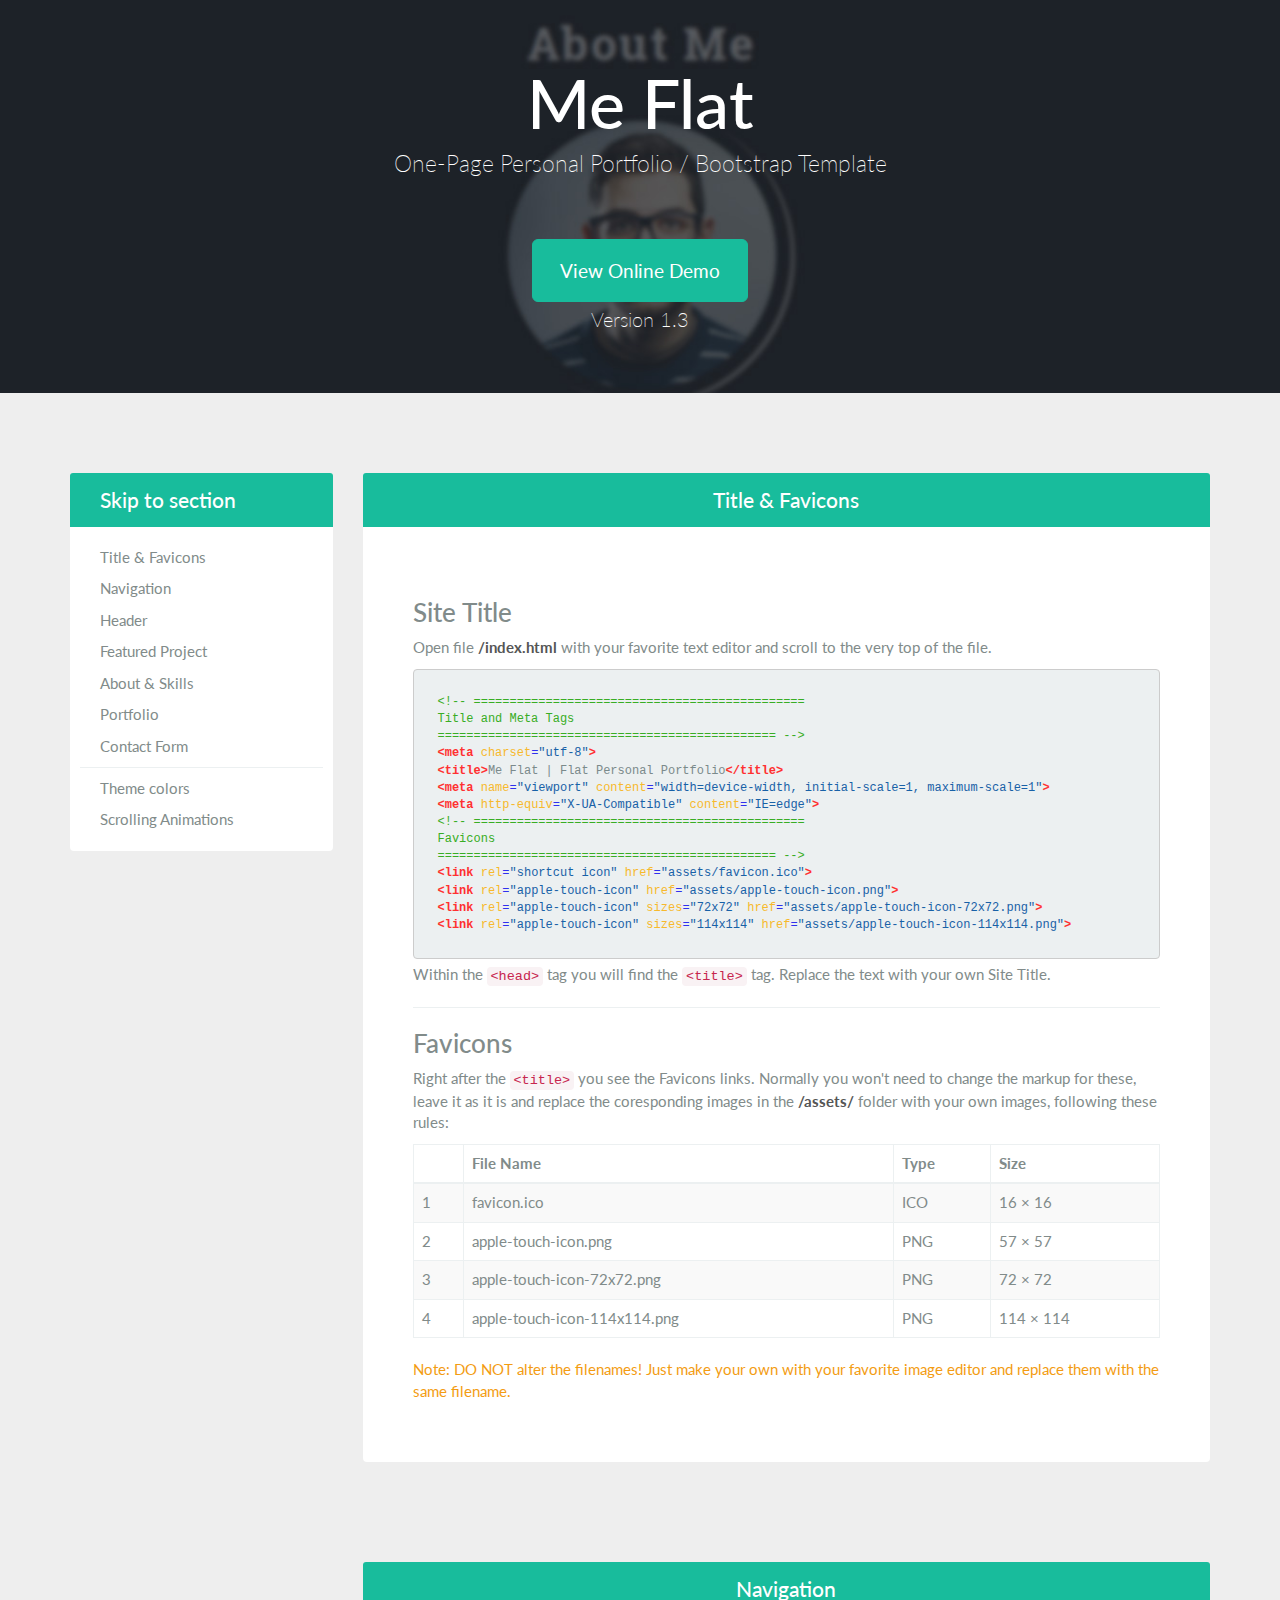
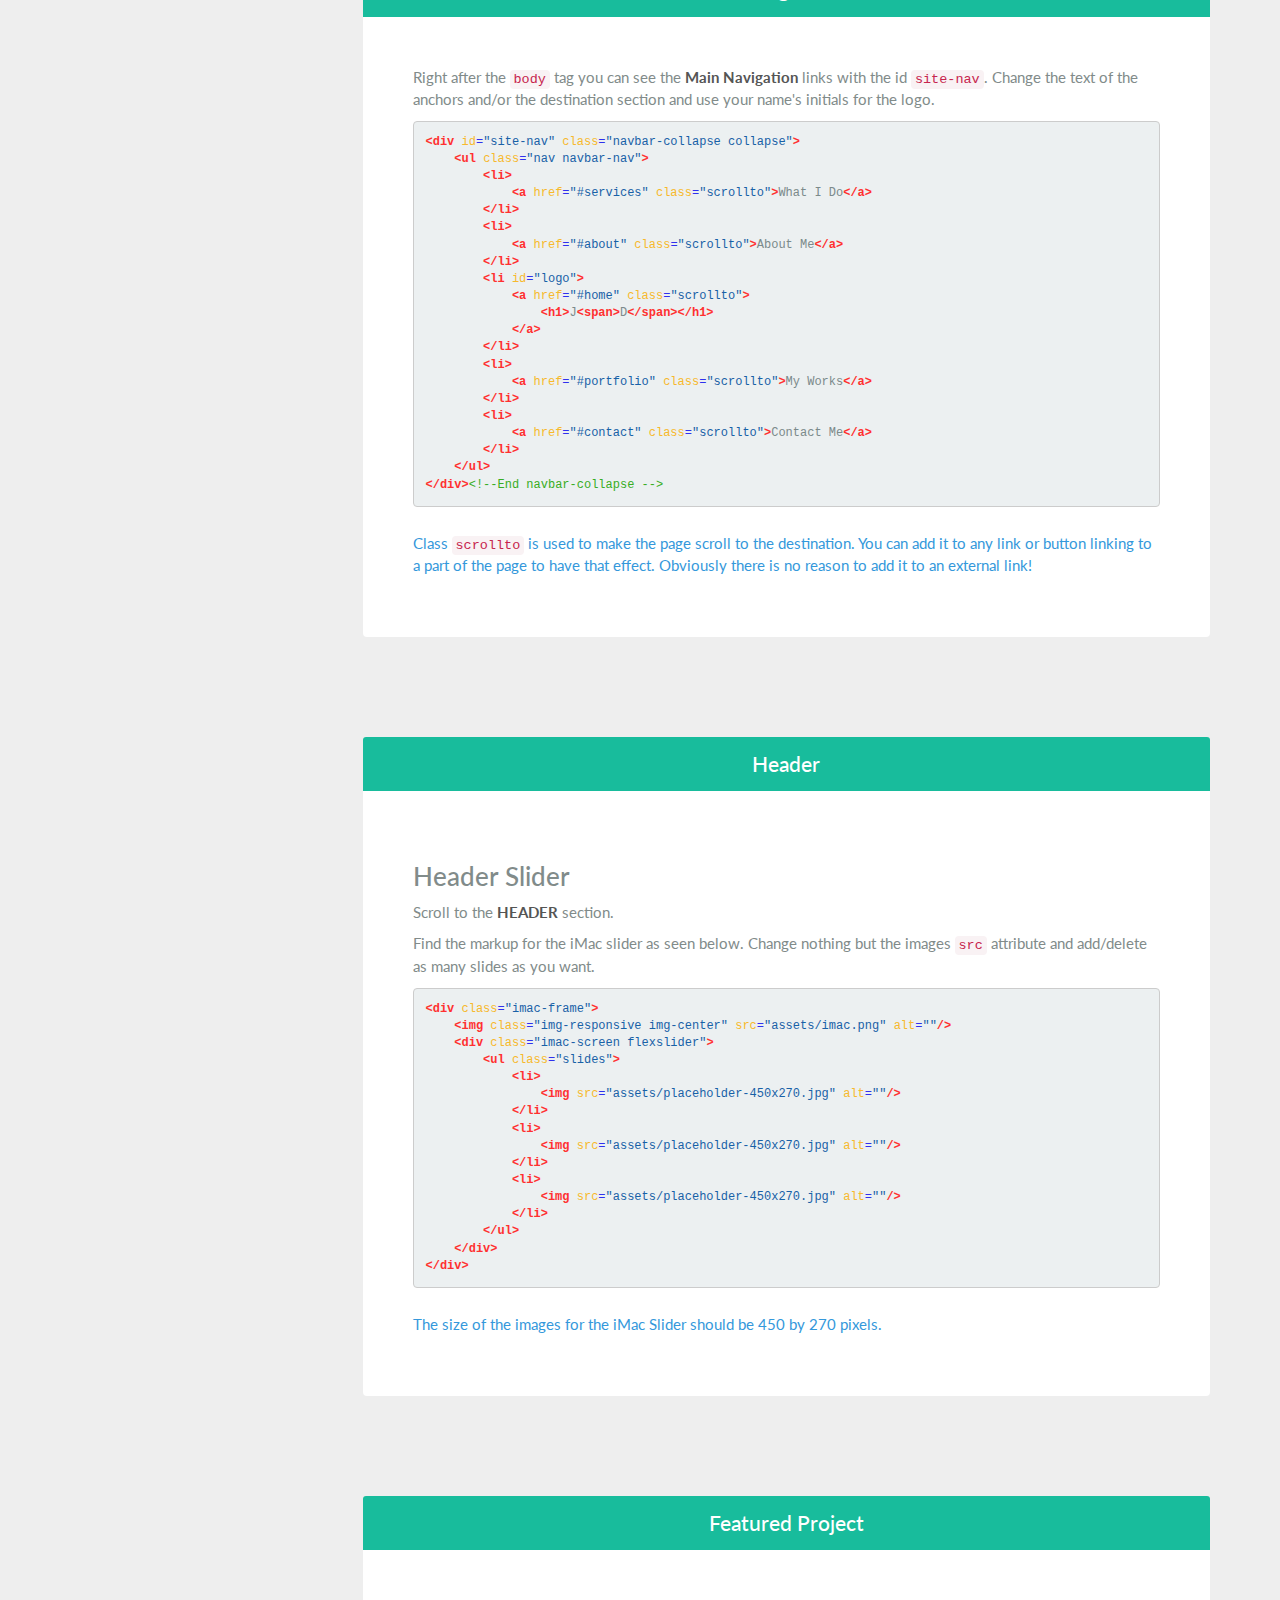
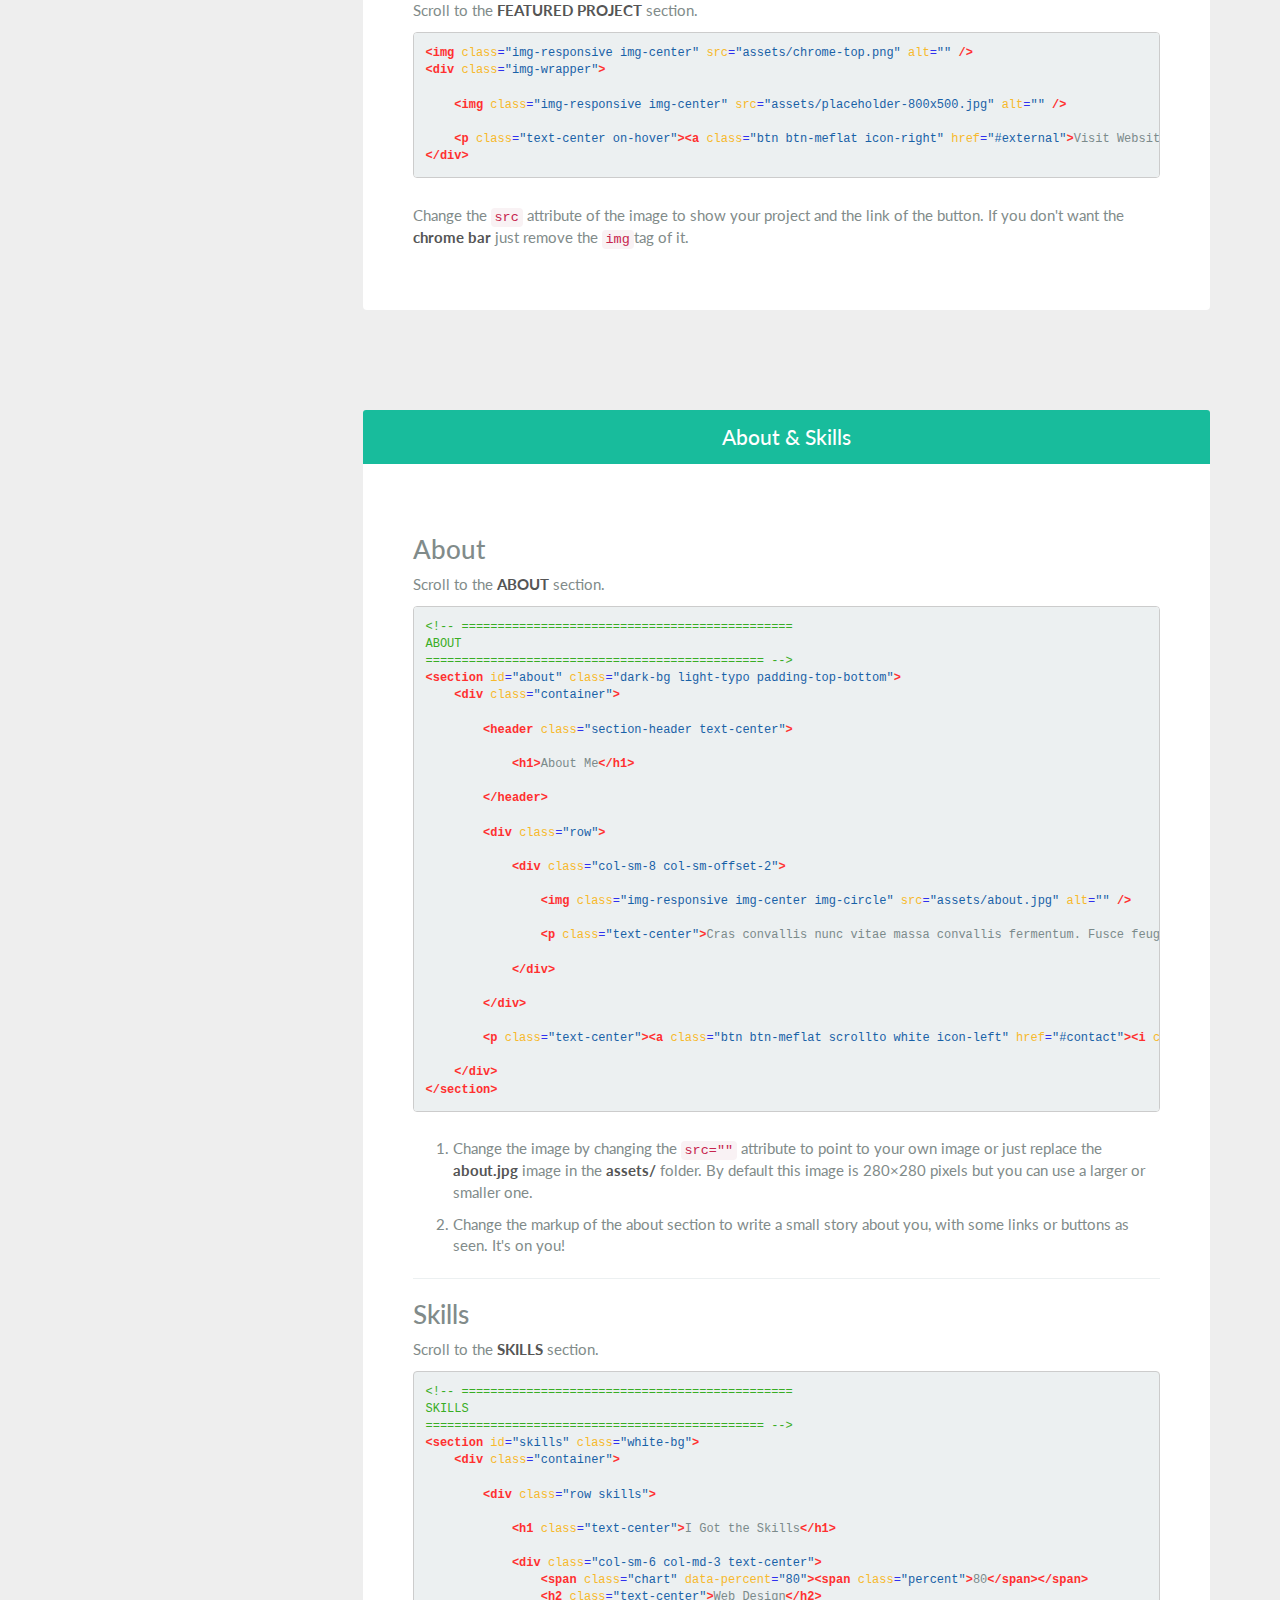
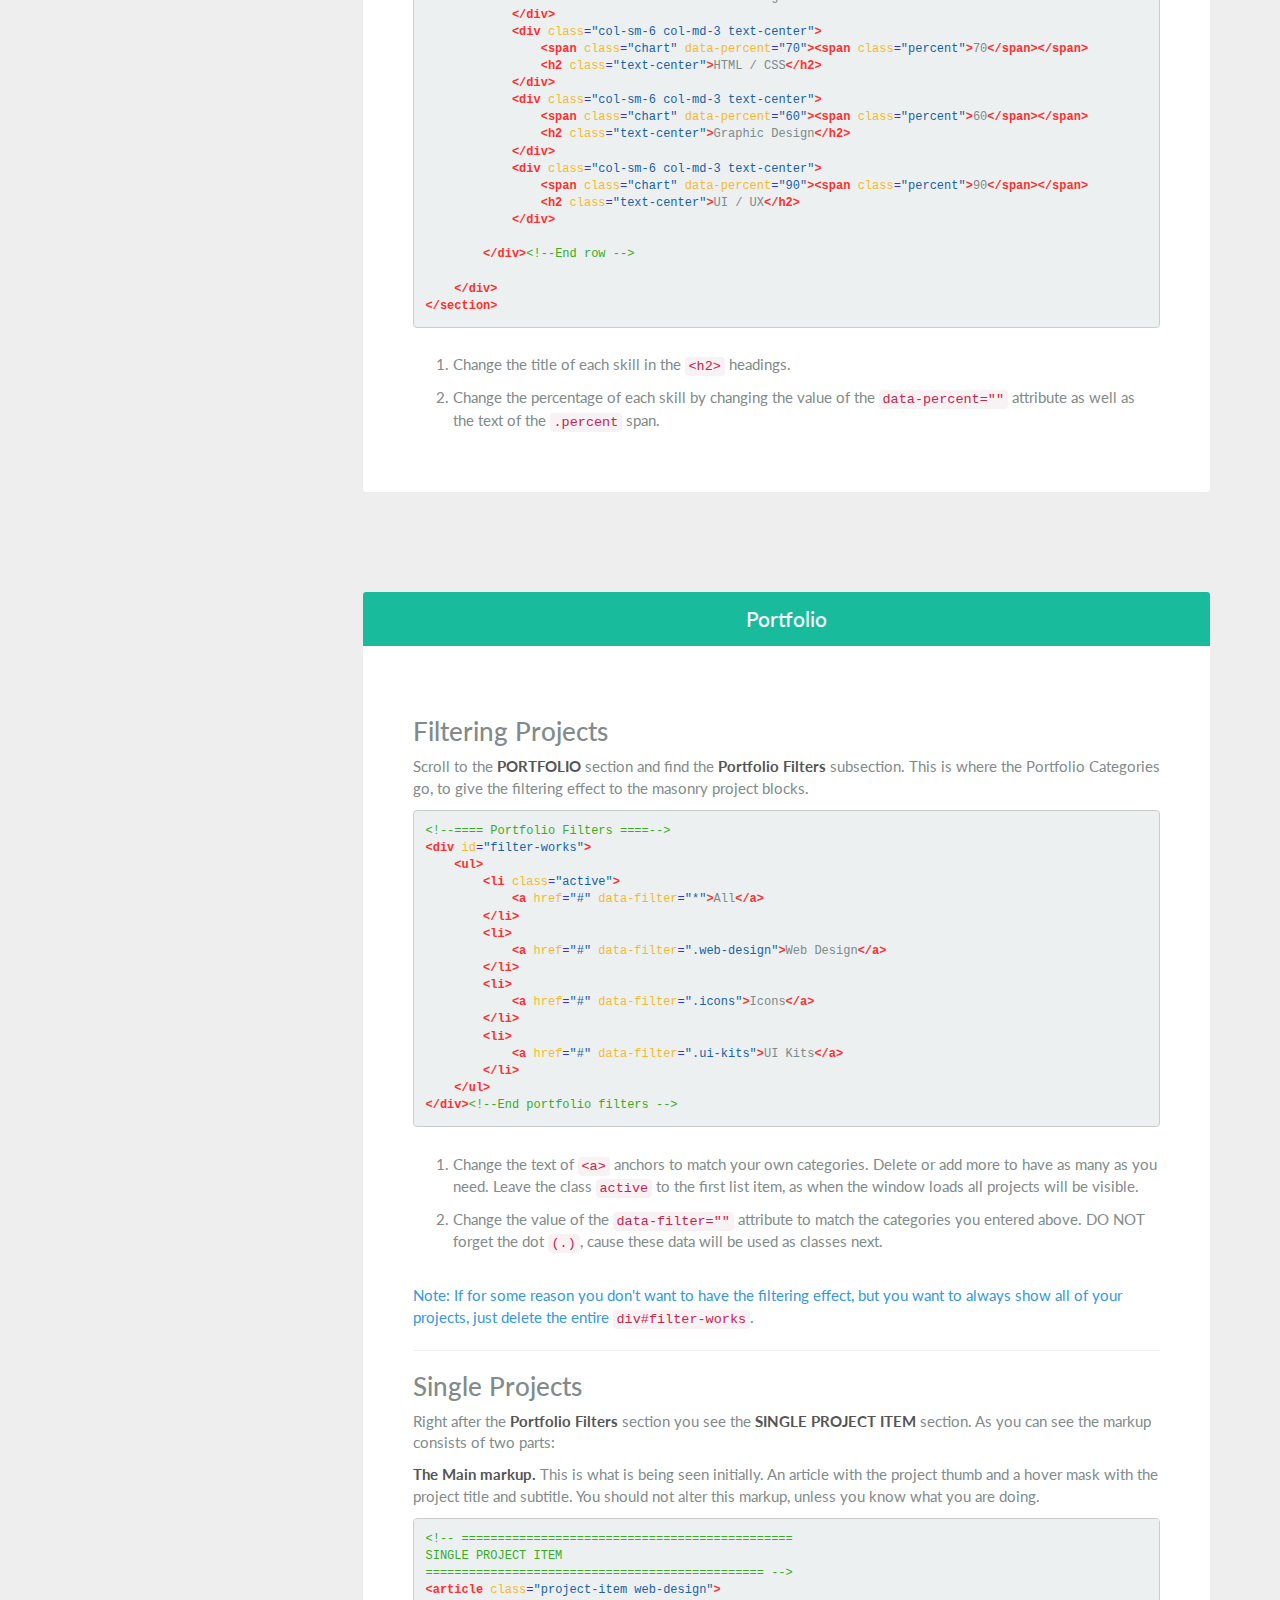
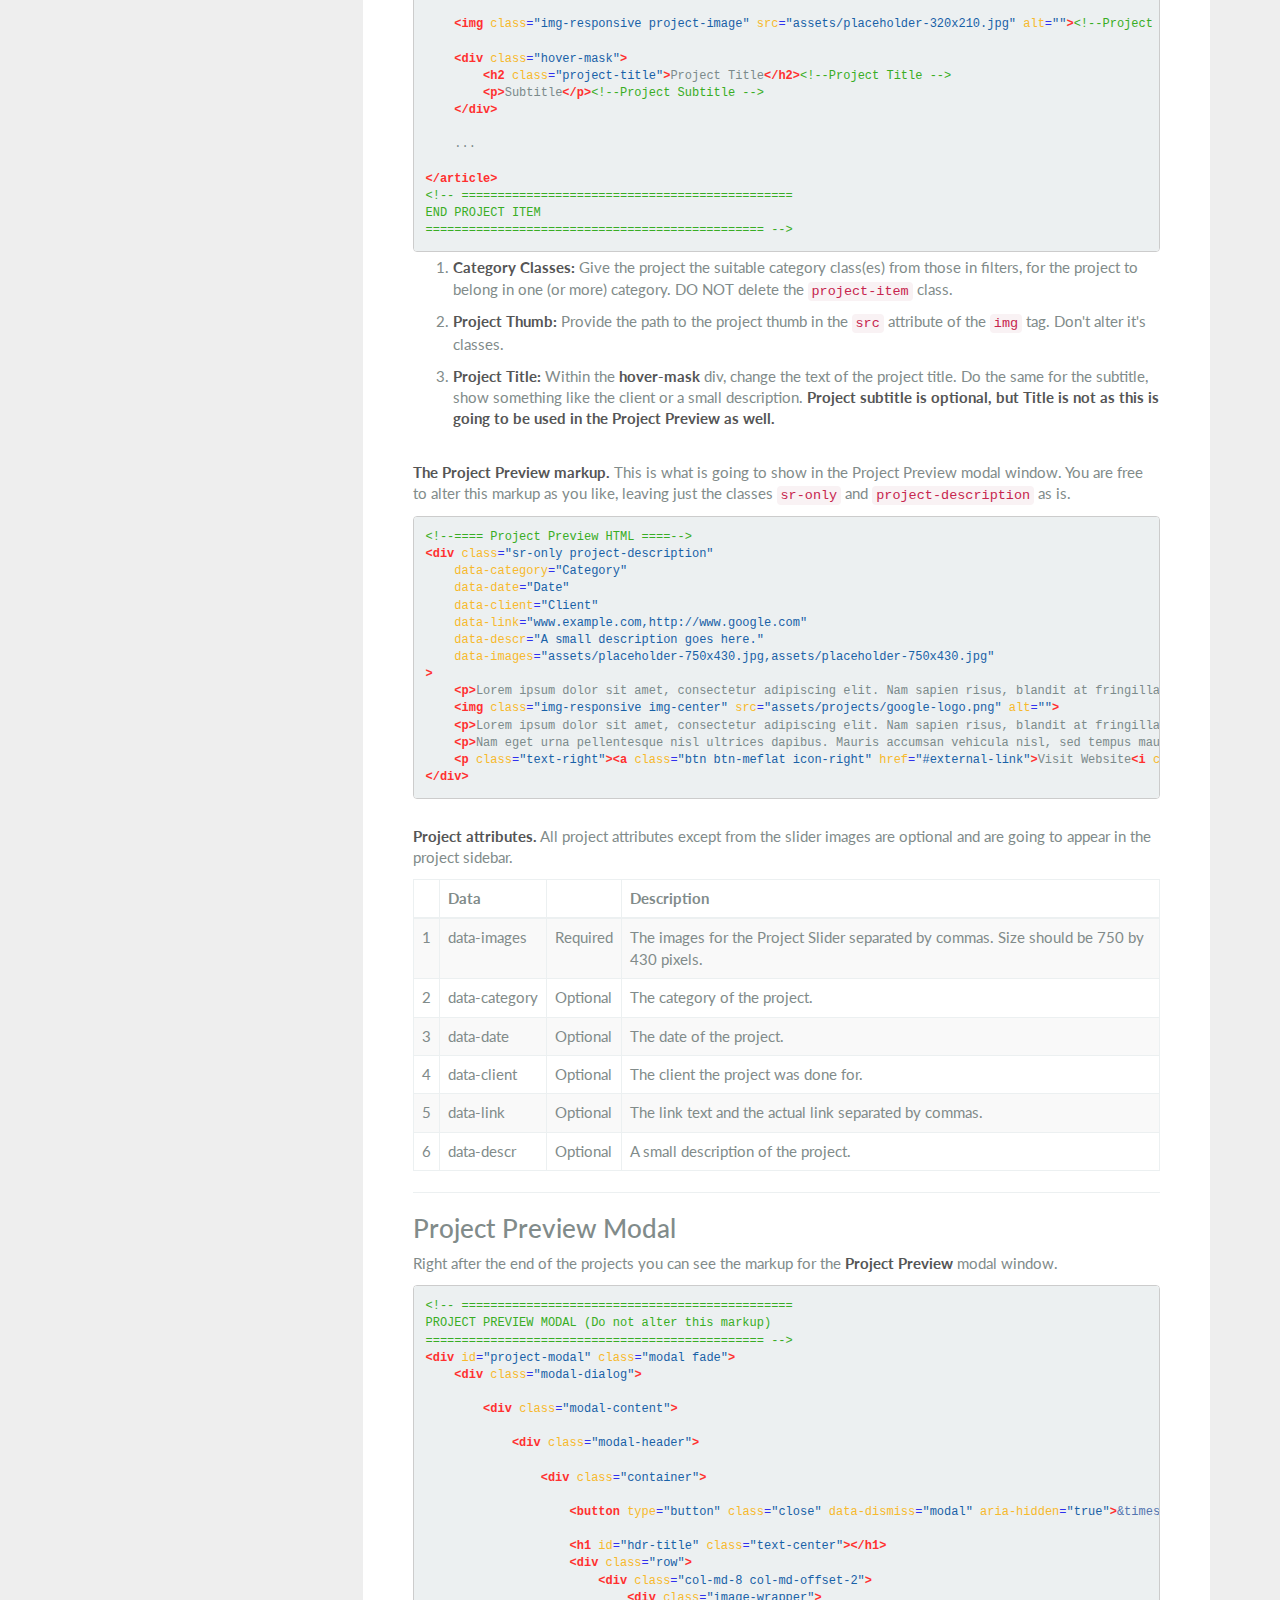
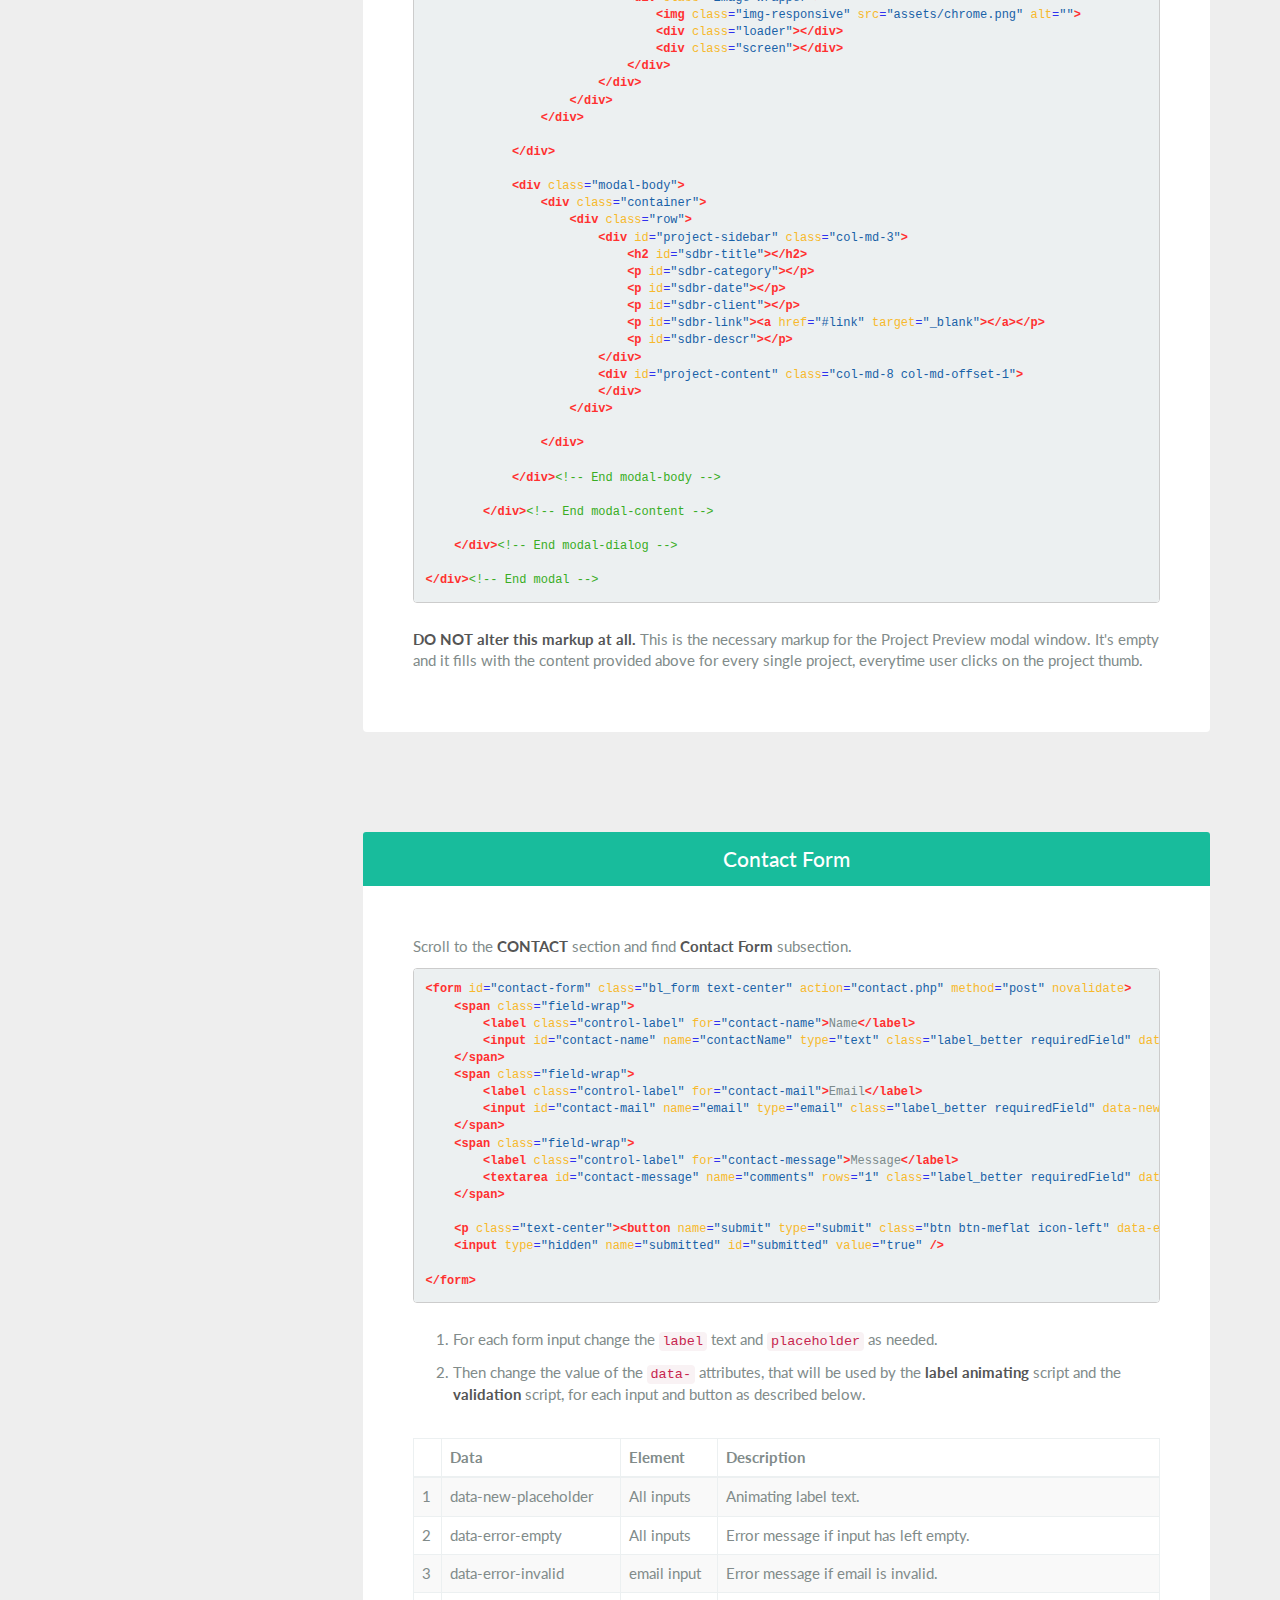
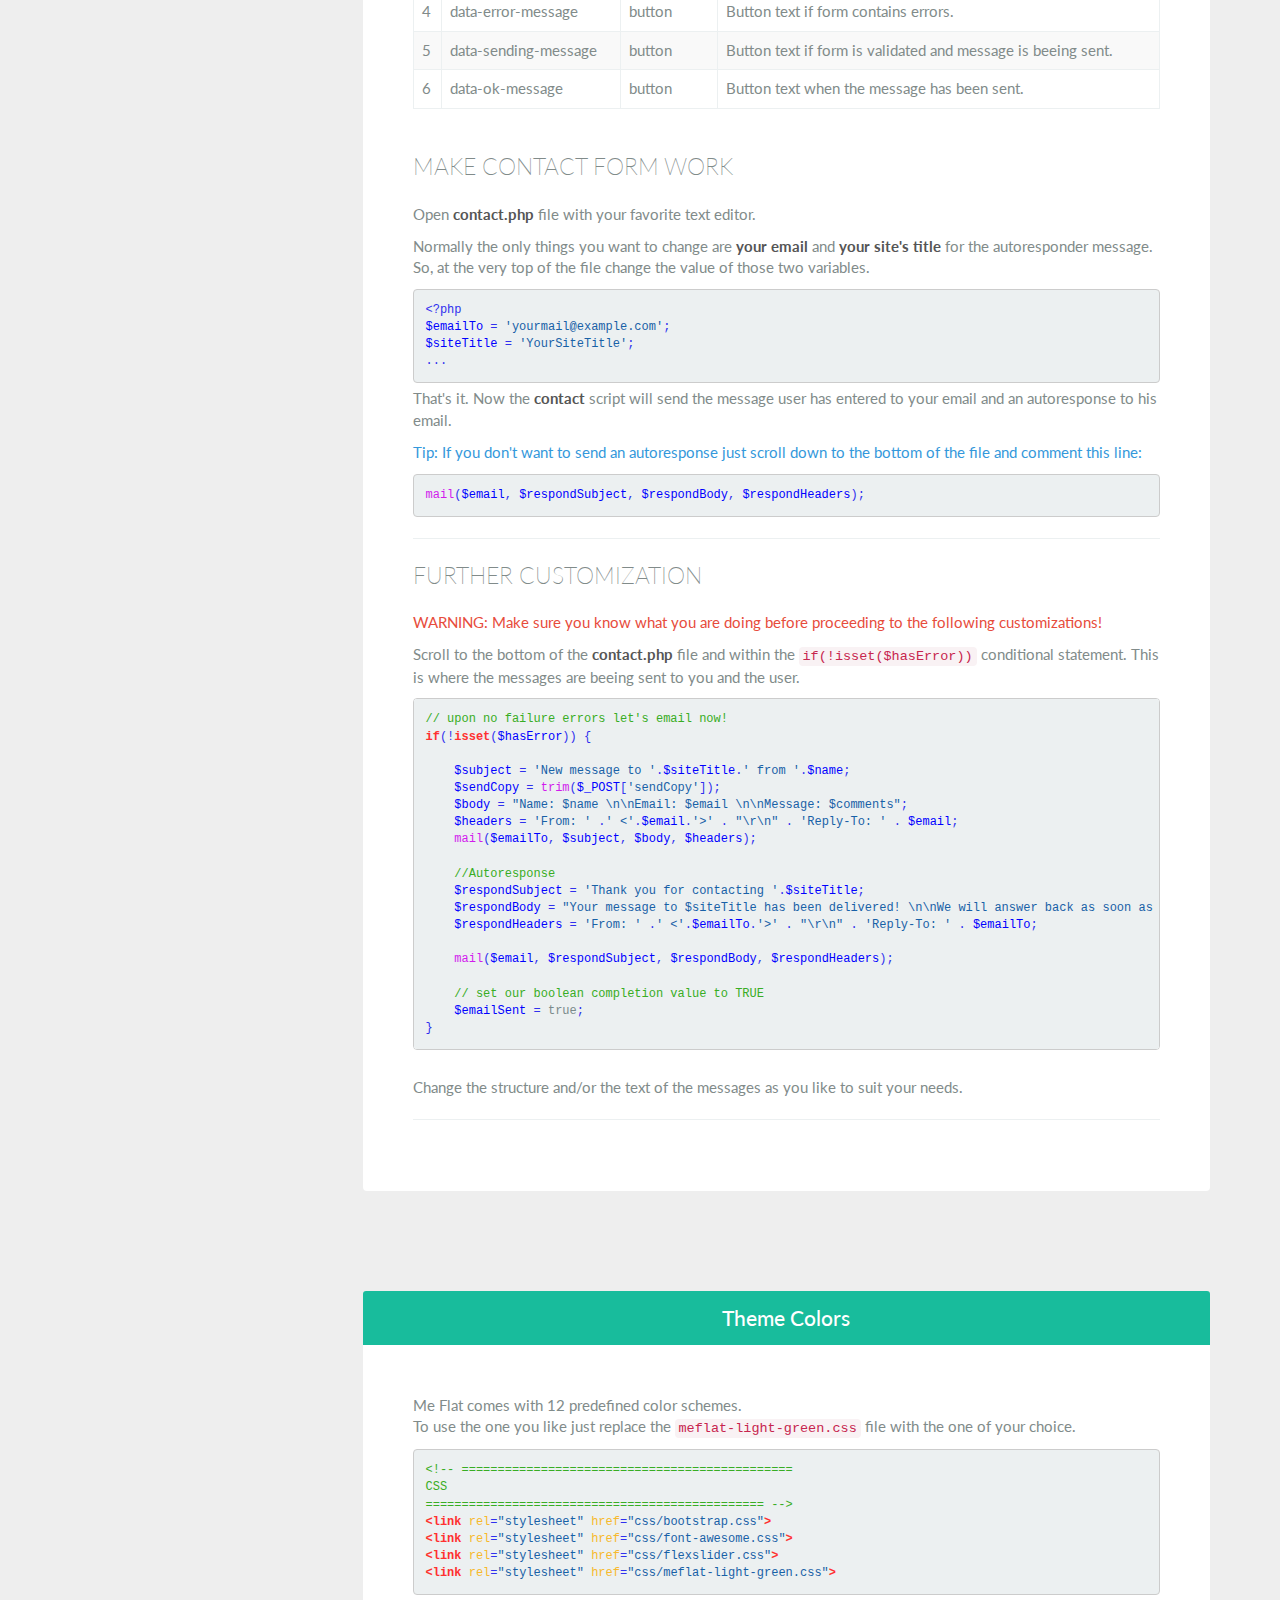
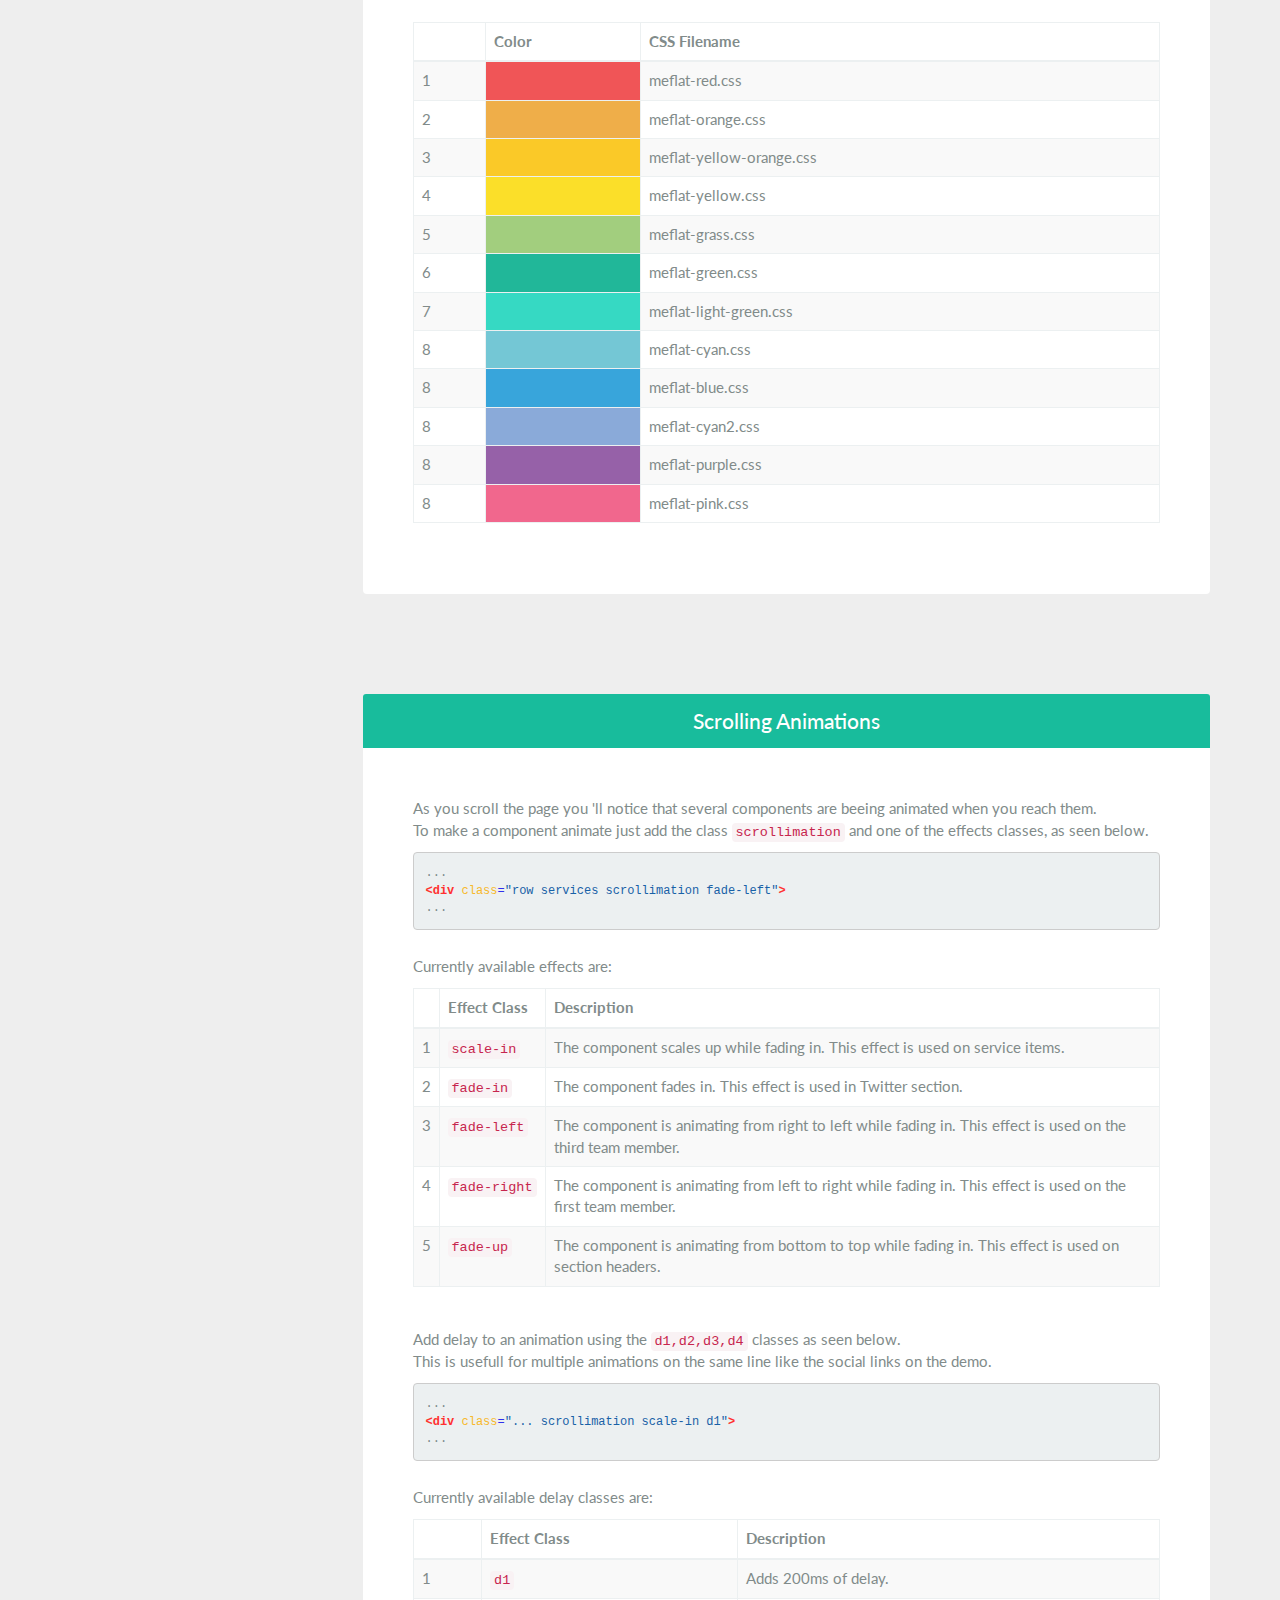
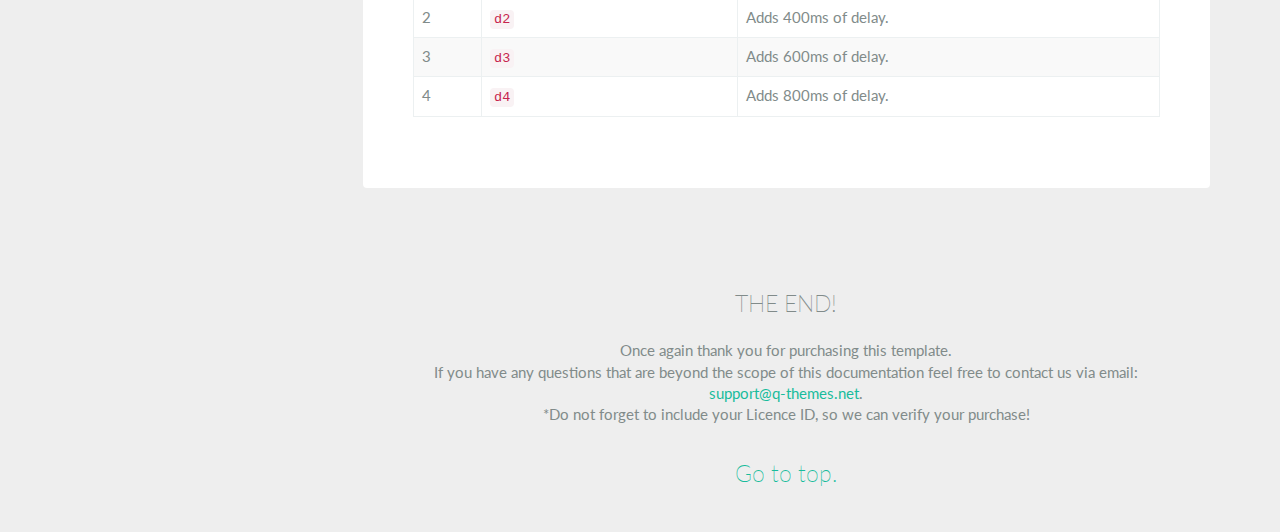
<file: Documentation/index.html>
<!DOCTYPE html>
<html lang="en-US">
	<head>
		<meta charset="utf-8">
		<title>Me Flat | Documentation</title>
		<meta name="viewport" content="width=device-width, initial-scale=1, maximum-scale=1">
		<meta http-equiv="X-UA-Compatible" content="IE=edge">
		
		<!-- Stylesheets -->
		<link href="css/main.css" rel="stylesheet" media="screen">
		<link href='http://fonts.googleapis.com/css?family=Lato:400,300,300italic,400italic,700,700italic,900' rel='stylesheet' type='text/css'>
		<link href="css/styles.css" rel="stylesheet" media="screen">
		<link href="css/syntax.css" rel="stylesheet" media="screen">
		<!--[if lt IE 9]>
			<script src="http://html5shim.googlecode.com/svn/trunk/html5.js"></script>
			<script src="js/respond.min.js"></script>
		<![endif]-->
		
	</head>
	
	<body data-spy="scroll" data-target="#sidenav" data-offset="200">
		<div id="top" class="jumbotron">
			<div class="container text-center">
				<h1>Me Flat</h1>
				<p>One-Page Personal Portfolio / Bootstrap Template</p>
				<br/>
				<p><a class="btn btn-success btn-lg" href="http://demos.q-themes.net/meflat/v1.3" target="_blank">View Online Demo</a><br/><small>Version 1.3</small></p>
			</div>
		</div>
		<div class="container">
		
			<div class="row">
				
				<div id="sidebar" class="col-md-3">
				
					<div class="panel panel-success">
						<div class="panel-heading">
							<h3 class="panel-title">Skip to section</h3>
						</div>
						<div id="sidenav" class="panel-body">
							<ul class="list-unstyled nav sidenav">
								<li><a href="#titleandfavs">Title &amp; Favicons</a></li>
								<li><a href="#logoandnav">Navigation</a></li>
								<li><a href="#header">Header</a></li>
								<li><a href="#featured-project">Featured Project</a></li>
								<li><a href="#aboutandskills">About &amp; Skills</a></li>
								<li><a href="#portfolio">Portfolio</a></li>
								<li><a href="#contact">Contact Form</a></li>
								<hr>
								<li><a href="#colors">Theme colors</a></li>
								<li><a href="#scrollimations">Scrolling Animations</a></li>
							</ul>
						</div>
					</div>
				
				</div>
				
				<div class="col-md-9">
					
					<div id="titleandfavs" class="panel panel-success">
						<div class="panel-heading">
							<h3 class="panel-title">Title &amp; Favicons</h3>
						</div>
						<div class="panel-body">
							<h3>Site Title</h3>
							<p>Open file <strong>/index.html</strong> with your favorite text editor and scroll to the very top of the file. </p>
							<div class="snippet-container"><div class="sh_bright snippet-wrap"><pre class="shi_pre sh_html snippet-formatted sh_sourceCode"><ol class="snippet-num"><li><span class="sh_comment">&lt;!-- ==============================================</span></li><li><span class="sh_comment">Title and Meta Tags</span></li><li><span class="sh_comment">=============================================== --&gt;</span></li><li><span class="sh_keyword">&lt;meta</span> <span class="sh_type">charset</span><span class="sh_symbol">=</span><span class="sh_string">"utf-8"</span><span class="sh_keyword">&gt;</span></li><li><span class="sh_keyword">&lt;title&gt;</span>Me Flat | Flat Personal Portfolio<span class="sh_keyword">&lt;/title&gt;</span></li><li><span class="sh_keyword">&lt;meta</span> <span class="sh_type">name</span><span class="sh_symbol">=</span><span class="sh_string">"viewport"</span> <span class="sh_type">content</span><span class="sh_symbol">=</span><span class="sh_string">"width=device-width, initial-scale=1, maximum-scale=1"</span><span class="sh_keyword">&gt;</span></li><li><span class="sh_keyword">&lt;meta</span> <span class="sh_type">http-equiv</span><span class="sh_symbol">=</span><span class="sh_string">"X-UA-Compatible"</span> <span class="sh_type">content</span><span class="sh_symbol">=</span><span class="sh_string">"IE=edge"</span><span class="sh_keyword">&gt;</span></li><li></li><li><span class="sh_comment">&lt;!-- ==============================================</span></li><li><span class="sh_comment">Favicons</span></li><li><span class="sh_comment">=============================================== --&gt;</span></li><li><span class="sh_keyword">&lt;link</span> <span class="sh_type">rel</span><span class="sh_symbol">=</span><span class="sh_string">"shortcut icon"</span> <span class="sh_type">href</span><span class="sh_symbol">=</span><span class="sh_string">"assets/favicon.ico"</span><span class="sh_keyword">&gt;</span></li><li><span class="sh_keyword">&lt;link</span> <span class="sh_type">rel</span><span class="sh_symbol">=</span><span class="sh_string">"apple-touch-icon"</span> <span class="sh_type">href</span><span class="sh_symbol">=</span><span class="sh_string">"assets/apple-touch-icon.png"</span><span class="sh_keyword">&gt;</span></li><li><span class="sh_keyword">&lt;link</span> <span class="sh_type">rel</span><span class="sh_symbol">=</span><span class="sh_string">"apple-touch-icon"</span> <span class="sh_type">sizes</span><span class="sh_symbol">=</span><span class="sh_string">"72x72"</span> <span class="sh_type">href</span><span class="sh_symbol">=</span><span class="sh_string">"assets/apple-touch-icon-72x72.png"</span><span class="sh_keyword">&gt;</span></li><li><span class="sh_keyword">&lt;link</span> <span class="sh_type">rel</span><span class="sh_symbol">=</span><span class="sh_string">"apple-touch-icon"</span> <span class="sh_type">sizes</span><span class="sh_symbol">=</span><span class="sh_string">"114x114"</span> <span class="sh_type">href</span><span class="sh_symbol">=</span><span class="sh_string">"assets/apple-touch-icon-114x114.png"</span><span class="sh_keyword">&gt;</span></li></ol></pre></div></div>
							<p>Within the <code>&lt;head&gt;</code> tag you will find the <code>&lt;title&gt;</code> tag. Replace the text with your own Site Title.</p>
							<hr>
							<h3>Favicons</h3>
							<p>Right after the <code>&lt;title&gt;</code> you see the Favicons links. Normally you won't need to change the markup for these, leave it as it is and replace the coresponding images in the <strong>/assets/</strong> folder with your own images, following these rules:</p>
							<table class="table table-striped table-bordered">
								<thead>
								  <tr>
									<th></th>
									<th>File Name</th>
									<th>Type</th>
									<th>Size</th>
								  </tr>
								</thead>
								<tbody>
								  <tr>
									<td>1</td>
									<td>favicon.ico</td>
									<td>ICO</td>
									<td>16 &times; 16</td>
								  </tr>
								  <tr>
									<td>2</td>
									<td>apple-touch-icon.png</td>
									<td>PNG</td>
									<td>57 &times; 57</td>
								  </tr>
								  <tr>
									<td>3</td>
									<td>apple-touch-icon-72x72.png</td>
									<td>PNG</td>
									<td>72 &times; 72</td>
								  </tr>
								  <tr>
									<td>4</td>
									<td>apple-touch-icon-114x114.png</td>
									<td>PNG</td>
									<td>114 &times; 114</td>
								  </tr>
								</tbody>
							  </table>
							<p class="text-warning">Note: DO NOT alter the filenames! Just make your own with your favorite image editor and replace them with the same filename.</p>
							
						</div>
					</div>
					
					<div id="logoandnav" class="panel panel-success">
						<div class="panel-heading">
							<h3 class="panel-title">Navigation</h3>
						</div>
						<div class="panel-body">
						
							<p>Right after the <code>body</code> tag you can see the <strong>Main Navigation</strong> links with the id <code>site-nav</code>. Change the text of the anchors and/or the destination section and use your name's initials for the logo.</p>
							<div class="snippet-container"><div class="sh_bright snippet-wrap"><pre class="shi_pre sh_html snippet-formatted sh_sourceCode"><ul class="snippet-no-num"><li><span class="sh_keyword">&lt;div</span> <span class="sh_type">id</span><span class="sh_symbol">=</span><span class="sh_string">"site-nav"</span> <span class="sh_type">class</span><span class="sh_symbol">=</span><span class="sh_string">"navbar-collapse collapse"</span><span class="sh_keyword">&gt;</span></li><li>&nbsp;&nbsp;&nbsp;&nbsp;<span class="sh_keyword">&lt;ul</span> <span class="sh_type">class</span><span class="sh_symbol">=</span><span class="sh_string">"nav navbar-nav"</span><span class="sh_keyword">&gt;</span></li><li>&nbsp;&nbsp;&nbsp;&nbsp;&nbsp;&nbsp;&nbsp;&nbsp;<span class="sh_keyword">&lt;li&gt;</span></li><li>&nbsp;&nbsp;&nbsp;&nbsp;&nbsp;&nbsp;&nbsp;&nbsp;&nbsp;&nbsp;&nbsp;&nbsp;<span class="sh_keyword">&lt;a</span> <span class="sh_type">href</span><span class="sh_symbol">=</span><span class="sh_string">"#services"</span> <span class="sh_type">class</span><span class="sh_symbol">=</span><span class="sh_string">"scrollto"</span><span class="sh_keyword">&gt;</span>What I Do<span class="sh_keyword">&lt;/a&gt;</span></li><li>&nbsp;&nbsp;&nbsp;&nbsp;&nbsp;&nbsp;&nbsp;&nbsp;<span class="sh_keyword">&lt;/li&gt;</span></li><li>&nbsp;&nbsp;&nbsp;&nbsp;&nbsp;&nbsp;&nbsp;&nbsp;<span class="sh_keyword">&lt;li&gt;</span></li><li>&nbsp;&nbsp;&nbsp;&nbsp;&nbsp;&nbsp;&nbsp;&nbsp;&nbsp;&nbsp;&nbsp;&nbsp;<span class="sh_keyword">&lt;a</span> <span class="sh_type">href</span><span class="sh_symbol">=</span><span class="sh_string">"#about"</span> <span class="sh_type">class</span><span class="sh_symbol">=</span><span class="sh_string">"scrollto"</span><span class="sh_keyword">&gt;</span>About Me<span class="sh_keyword">&lt;/a&gt;</span></li><li>&nbsp;&nbsp;&nbsp;&nbsp;&nbsp;&nbsp;&nbsp;&nbsp;<span class="sh_keyword">&lt;/li&gt;</span></li><li>&nbsp;&nbsp;&nbsp;&nbsp;&nbsp;&nbsp;&nbsp;&nbsp;<span class="sh_keyword">&lt;li</span> <span class="sh_type">id</span><span class="sh_symbol">=</span><span class="sh_string">"logo"</span><span class="sh_keyword">&gt;</span></li><li>&nbsp;&nbsp;&nbsp;&nbsp;&nbsp;&nbsp;&nbsp;&nbsp;&nbsp;&nbsp;&nbsp;&nbsp;<span class="sh_keyword">&lt;a</span> <span class="sh_type">href</span><span class="sh_symbol">=</span><span class="sh_string">"#home"</span> <span class="sh_type">class</span><span class="sh_symbol">=</span><span class="sh_string">"scrollto"</span><span class="sh_keyword">&gt;</span></li><li>&nbsp;&nbsp;&nbsp;&nbsp;&nbsp;&nbsp;&nbsp;&nbsp;&nbsp;&nbsp;&nbsp;&nbsp;&nbsp;&nbsp;&nbsp;&nbsp;<span class="sh_keyword">&lt;h1&gt;</span>J<span class="sh_keyword">&lt;span&gt;</span>D<span class="sh_keyword">&lt;/span&gt;&lt;/h1&gt;</span></li><li>&nbsp;&nbsp;&nbsp;&nbsp;&nbsp;&nbsp;&nbsp;&nbsp;&nbsp;&nbsp;&nbsp;&nbsp;<span class="sh_keyword">&lt;/a&gt;</span></li><li>&nbsp;&nbsp;&nbsp;&nbsp;&nbsp;&nbsp;&nbsp;&nbsp;<span class="sh_keyword">&lt;/li&gt;</span></li><li>&nbsp;&nbsp;&nbsp;&nbsp;&nbsp;&nbsp;&nbsp;&nbsp;<span class="sh_keyword">&lt;li&gt;</span></li><li>&nbsp;&nbsp;&nbsp;&nbsp;&nbsp;&nbsp;&nbsp;&nbsp;&nbsp;&nbsp;&nbsp;&nbsp;<span class="sh_keyword">&lt;a</span> <span class="sh_type">href</span><span class="sh_symbol">=</span><span class="sh_string">"#portfolio"</span> <span class="sh_type">class</span><span class="sh_symbol">=</span><span class="sh_string">"scrollto"</span><span class="sh_keyword">&gt;</span>My Works<span class="sh_keyword">&lt;/a&gt;</span></li><li>&nbsp;&nbsp;&nbsp;&nbsp;&nbsp;&nbsp;&nbsp;&nbsp;<span class="sh_keyword">&lt;/li&gt;</span></li><li>&nbsp;&nbsp;&nbsp;&nbsp;&nbsp;&nbsp;&nbsp;&nbsp;<span class="sh_keyword">&lt;li&gt;</span></li><li>&nbsp;&nbsp;&nbsp;&nbsp;&nbsp;&nbsp;&nbsp;&nbsp;&nbsp;&nbsp;&nbsp;&nbsp;<span class="sh_keyword">&lt;a</span> <span class="sh_type">href</span><span class="sh_symbol">=</span><span class="sh_string">"#contact"</span> <span class="sh_type">class</span><span class="sh_symbol">=</span><span class="sh_string">"scrollto"</span><span class="sh_keyword">&gt;</span>Contact Me<span class="sh_keyword">&lt;/a&gt;</span></li><li>&nbsp;&nbsp;&nbsp;&nbsp;&nbsp;&nbsp;&nbsp;&nbsp;<span class="sh_keyword">&lt;/li&gt;</span></li><li>&nbsp;&nbsp;&nbsp;&nbsp;<span class="sh_keyword">&lt;/ul&gt;</span></li><li><span class="sh_keyword">&lt;/div&gt;</span><span class="sh_comment">&lt;!--End navbar-collapse --&gt;</span></li></ul></pre></div></div>
							<br/>
							<p class="text-info">Class <code>scrollto</code> is used to make the page scroll to the destination. You can add it to any link or button linking to a part of the page to have that effect. Obviously there is no reason to add it to an external link!</p>
							
						</div>
					</div>
					
					<div id="header" class="panel panel-success">
						<div class="panel-heading">
							<h3 class="panel-title">Header</h3>
						</div>
						<div class="panel-body">
							<h3>Header Slider</h3>
							<p>Scroll to the <strong>HEADER</strong> section.</p>
							<p>Find the markup for the iMac slider as seen below. Change nothing but the images <code>src</code> attribute and add/delete as many slides as you want.</p>
							<div class="snippet-container"><div class="sh_bright snippet-wrap"><pre class="shi_pre sh_html snippet-formatted sh_sourceCode"><ul class="snippet-no-num"><li><span class="sh_keyword">&lt;div</span> <span class="sh_type">class</span><span class="sh_symbol">=</span><span class="sh_string">"imac-frame"</span><span class="sh_keyword">&gt;</span></li><li>&nbsp;&nbsp;&nbsp;&nbsp;<span class="sh_keyword">&lt;img</span> <span class="sh_type">class</span><span class="sh_symbol">=</span><span class="sh_string">"img-responsive img-center"</span> <span class="sh_type">src</span><span class="sh_symbol">=</span><span class="sh_string">"assets/imac.png"</span> <span class="sh_type">alt</span><span class="sh_symbol">=</span><span class="sh_string">""</span><span class="sh_keyword">/&gt;</span></li><li>&nbsp;&nbsp;&nbsp;&nbsp;<span class="sh_keyword">&lt;div</span> <span class="sh_type">class</span><span class="sh_symbol">=</span><span class="sh_string">"imac-screen flexslider"</span><span class="sh_keyword">&gt;</span></li><li>&nbsp;&nbsp;&nbsp;&nbsp;&nbsp;&nbsp;&nbsp;&nbsp;<span class="sh_keyword">&lt;ul</span> <span class="sh_type">class</span><span class="sh_symbol">=</span><span class="sh_string">"slides"</span><span class="sh_keyword">&gt;</span></li><li>&nbsp;&nbsp;&nbsp;&nbsp;&nbsp;&nbsp;&nbsp;&nbsp;&nbsp;&nbsp;&nbsp;&nbsp;<span class="sh_keyword">&lt;li&gt;</span></li><li>&nbsp;&nbsp;&nbsp;&nbsp;&nbsp;&nbsp;&nbsp;&nbsp;&nbsp;&nbsp;&nbsp;&nbsp;&nbsp;&nbsp;&nbsp;&nbsp;<span class="sh_keyword">&lt;img</span> <span class="sh_type">src</span><span class="sh_symbol">=</span><span class="sh_string">"assets/placeholder-450x270.jpg"</span> <span class="sh_type">alt</span><span class="sh_symbol">=</span><span class="sh_string">""</span><span class="sh_keyword">/&gt;</span></li><li>&nbsp;&nbsp;&nbsp;&nbsp;&nbsp;&nbsp;&nbsp;&nbsp;&nbsp;&nbsp;&nbsp;&nbsp;<span class="sh_keyword">&lt;/li&gt;</span></li><li>&nbsp;&nbsp;&nbsp;&nbsp;&nbsp;&nbsp;&nbsp;&nbsp;&nbsp;&nbsp;&nbsp;&nbsp;<span class="sh_keyword">&lt;li&gt;</span></li><li>&nbsp;&nbsp;&nbsp;&nbsp;&nbsp;&nbsp;&nbsp;&nbsp;&nbsp;&nbsp;&nbsp;&nbsp;&nbsp;&nbsp;&nbsp;&nbsp;<span class="sh_keyword">&lt;img</span> <span class="sh_type">src</span><span class="sh_symbol">=</span><span class="sh_string">"assets/placeholder-450x270.jpg"</span> <span class="sh_type">alt</span><span class="sh_symbol">=</span><span class="sh_string">""</span><span class="sh_keyword">/&gt;</span></li><li>&nbsp;&nbsp;&nbsp;&nbsp;&nbsp;&nbsp;&nbsp;&nbsp;&nbsp;&nbsp;&nbsp;&nbsp;<span class="sh_keyword">&lt;/li&gt;</span></li><li>&nbsp;&nbsp;&nbsp;&nbsp;&nbsp;&nbsp;&nbsp;&nbsp;&nbsp;&nbsp;&nbsp;&nbsp;<span class="sh_keyword">&lt;li&gt;</span></li><li>&nbsp;&nbsp;&nbsp;&nbsp;&nbsp;&nbsp;&nbsp;&nbsp;&nbsp;&nbsp;&nbsp;&nbsp;&nbsp;&nbsp;&nbsp;&nbsp;<span class="sh_keyword">&lt;img</span> <span class="sh_type">src</span><span class="sh_symbol">=</span><span class="sh_string">"assets/placeholder-450x270.jpg"</span> <span class="sh_type">alt</span><span class="sh_symbol">=</span><span class="sh_string">""</span><span class="sh_keyword">/&gt;</span></li><li>&nbsp;&nbsp;&nbsp;&nbsp;&nbsp;&nbsp;&nbsp;&nbsp;&nbsp;&nbsp;&nbsp;&nbsp;<span class="sh_keyword">&lt;/li&gt;</span></li><li>&nbsp;&nbsp;&nbsp;&nbsp;&nbsp;&nbsp;&nbsp;&nbsp;<span class="sh_keyword">&lt;/ul&gt;</span></li><li>&nbsp;&nbsp;&nbsp;&nbsp;<span class="sh_keyword">&lt;/div&gt;</span></li><li><span class="sh_keyword">&lt;/div&gt;</span></li></ul></pre></div></div>
							<br/>
							<p class="text-info">The size of the images for the iMac Slider should be 450 by 270 pixels.</p>
						</div>
					</div>
					
					<div id="featured-project" class="panel panel-success">
						<div class="panel-heading">
							<h3 class="panel-title">Featured Project</h3>
						</div>
						<div class="panel-body">
							<p>Scroll to the <strong>FEATURED PROJECT</strong> section.</p>
							<div class="snippet-container"><div class="sh_bright snippet-wrap"><pre class="shi_pre sh_html snippet-formatted sh_sourceCode"><ul class="snippet-no-num"><li><span class="sh_keyword">&lt;img</span> <span class="sh_type">class</span><span class="sh_symbol">=</span><span class="sh_string">"img-responsive img-center"</span> <span class="sh_type">src</span><span class="sh_symbol">=</span><span class="sh_string">"assets/chrome-top.png"</span> <span class="sh_type">alt</span><span class="sh_symbol">=</span><span class="sh_string">""</span> <span class="sh_keyword">/&gt;</span></li><li></li><li><span class="sh_keyword">&lt;div</span> <span class="sh_type">class</span><span class="sh_symbol">=</span><span class="sh_string">"img-wrapper"</span><span class="sh_keyword">&gt;</span></li><li>&nbsp;&nbsp;&nbsp;&nbsp;</li><li>&nbsp;&nbsp;&nbsp;&nbsp;<span class="sh_keyword">&lt;img</span> <span class="sh_type">class</span><span class="sh_symbol">=</span><span class="sh_string">"img-responsive img-center"</span> <span class="sh_type">src</span><span class="sh_symbol">=</span><span class="sh_string">"assets/placeholder-800x500.jpg"</span> <span class="sh_type">alt</span><span class="sh_symbol">=</span><span class="sh_string">""</span> <span class="sh_keyword">/&gt;</span></li><li>&nbsp;&nbsp;&nbsp;&nbsp;</li><li>&nbsp;&nbsp;&nbsp;&nbsp;<span class="sh_keyword">&lt;p</span> <span class="sh_type">class</span><span class="sh_symbol">=</span><span class="sh_string">"text-center on-hover"</span><span class="sh_keyword">&gt;&lt;a</span> <span class="sh_type">class</span><span class="sh_symbol">=</span><span class="sh_string">"btn btn-meflat icon-right"</span> <span class="sh_type">href</span><span class="sh_symbol">=</span><span class="sh_string">"#external"</span><span class="sh_keyword">&gt;</span>Visit Website<span class="sh_keyword">&lt;i</span> <span class="sh_type">class</span><span class="sh_symbol">=</span><span class="sh_string">"fa fa-arrow-right"</span><span class="sh_keyword">&gt;&lt;/i&gt;&lt;/a&gt;&lt;/p&gt;</span></li><li></li><li><span class="sh_keyword">&lt;/div&gt;</span></li></ul></pre></div></div>
							<br/>
							<p>Change the <code>src</code> attribute of the image to show your project and the link of the button. If you don't want the <strong>chrome bar</strong> just remove the <code>img</code>tag of it.</p>
						</div>
					</div>
					
					<div id="aboutandskills" class="panel panel-success">
						<div class="panel-heading">
							<h3 class="panel-title">About &amp; Skills</h3>
						</div>
						<div class="panel-body">
							<h3>About</h3>
							<p>Scroll to the <strong>ABOUT</strong> section.</p>
							<div class="snippet-container"><div class="sh_bright snippet-wrap"><pre class="shi_pre sh_html snippet-formatted sh_sourceCode"><ul class="snippet-no-num"><li><span class="sh_comment">&lt;!-- ==============================================</span></li><li><span class="sh_comment">ABOUT</span></li><li><span class="sh_comment">=============================================== --&gt;</span>&nbsp;&nbsp;&nbsp;&nbsp;</li><li><span class="sh_keyword">&lt;section</span> <span class="sh_type">id</span><span class="sh_symbol">=</span><span class="sh_string">"about"</span> <span class="sh_type">class</span><span class="sh_symbol">=</span><span class="sh_string">"dark-bg light-typo padding-top-bottom"</span><span class="sh_keyword">&gt;</span></li><li></li><li>&nbsp;&nbsp;&nbsp;&nbsp;<span class="sh_keyword">&lt;div</span> <span class="sh_type">class</span><span class="sh_symbol">=</span><span class="sh_string">"container"</span><span class="sh_keyword">&gt;</span></li><li>&nbsp;&nbsp;&nbsp;&nbsp;</li><li>&nbsp;&nbsp;&nbsp;&nbsp;&nbsp;&nbsp;&nbsp;&nbsp;<span class="sh_keyword">&lt;header</span> <span class="sh_type">class</span><span class="sh_symbol">=</span><span class="sh_string">"section-header text-center"</span><span class="sh_keyword">&gt;</span></li><li>&nbsp;&nbsp;&nbsp;&nbsp;&nbsp;&nbsp;&nbsp;&nbsp;</li><li>&nbsp;&nbsp;&nbsp;&nbsp;&nbsp;&nbsp;&nbsp;&nbsp;&nbsp;&nbsp;&nbsp;&nbsp;<span class="sh_keyword">&lt;h1&gt;</span>About Me<span class="sh_keyword">&lt;/h1&gt;</span></li><li>&nbsp;&nbsp;&nbsp;&nbsp;&nbsp;&nbsp;&nbsp;&nbsp;</li><li>&nbsp;&nbsp;&nbsp;&nbsp;&nbsp;&nbsp;&nbsp;&nbsp;<span class="sh_keyword">&lt;/header&gt;</span></li><li>&nbsp;&nbsp;&nbsp;&nbsp;&nbsp;&nbsp;&nbsp;&nbsp;</li><li>&nbsp;&nbsp;&nbsp;&nbsp;&nbsp;&nbsp;&nbsp;&nbsp;<span class="sh_keyword">&lt;div</span> <span class="sh_type">class</span><span class="sh_symbol">=</span><span class="sh_string">"row"</span><span class="sh_keyword">&gt;</span></li><li>&nbsp;&nbsp;&nbsp;&nbsp;&nbsp;&nbsp;&nbsp;&nbsp;</li><li>&nbsp;&nbsp;&nbsp;&nbsp;&nbsp;&nbsp;&nbsp;&nbsp;&nbsp;&nbsp;&nbsp;&nbsp;<span class="sh_keyword">&lt;div</span> <span class="sh_type">class</span><span class="sh_symbol">=</span><span class="sh_string">"col-sm-8 col-sm-offset-2"</span><span class="sh_keyword">&gt;</span></li><li>&nbsp;&nbsp;&nbsp;&nbsp;&nbsp;&nbsp;&nbsp;&nbsp;&nbsp;&nbsp;&nbsp;&nbsp;</li><li>&nbsp;&nbsp;&nbsp;&nbsp;&nbsp;&nbsp;&nbsp;&nbsp;&nbsp;&nbsp;&nbsp;&nbsp;&nbsp;&nbsp;&nbsp;&nbsp;<span class="sh_keyword">&lt;img</span> <span class="sh_type">class</span><span class="sh_symbol">=</span><span class="sh_string">"img-responsive img-center img-circle"</span> <span class="sh_type">src</span><span class="sh_symbol">=</span><span class="sh_string">"assets/about.jpg"</span> <span class="sh_type">alt</span><span class="sh_symbol">=</span><span class="sh_string">""</span> <span class="sh_keyword">/&gt;</span></li><li>&nbsp;&nbsp;&nbsp;&nbsp;&nbsp;&nbsp;&nbsp;&nbsp;</li><li>&nbsp;&nbsp;&nbsp;&nbsp;&nbsp;&nbsp;&nbsp;&nbsp;&nbsp;&nbsp;&nbsp;&nbsp;&nbsp;&nbsp;&nbsp;&nbsp;<span class="sh_keyword">&lt;p</span> <span class="sh_type">class</span><span class="sh_symbol">=</span><span class="sh_string">"text-center"</span><span class="sh_keyword">&gt;</span>Cras convallis nunc vitae massa convallis fermentum. Fusce feugiat, sem at congue rutrum, nisl mauris facilisis tellus, vel interdum nulla enim at purus. Integer metus justo, pellentesque ac bibendum a, dapibus sed nisl. Donec vitae suscipit lacus. Vivamus lacinia nisi eget erat luctus, id mollis nunc molestie. <span class="sh_keyword">&lt;/p&gt;</span></li><li>&nbsp;&nbsp;&nbsp;&nbsp;&nbsp;&nbsp;&nbsp;&nbsp;&nbsp;&nbsp;&nbsp;&nbsp;</li><li>&nbsp;&nbsp;&nbsp;&nbsp;&nbsp;&nbsp;&nbsp;&nbsp;&nbsp;&nbsp;&nbsp;&nbsp;<span class="sh_keyword">&lt;/div&gt;</span></li><li>&nbsp;&nbsp;&nbsp;&nbsp;&nbsp;&nbsp;&nbsp;&nbsp;&nbsp;&nbsp;&nbsp;&nbsp;</li><li>&nbsp;&nbsp;&nbsp;&nbsp;&nbsp;&nbsp;&nbsp;&nbsp;<span class="sh_keyword">&lt;/div&gt;</span></li><li>&nbsp;&nbsp;&nbsp;&nbsp;&nbsp;&nbsp;&nbsp;&nbsp;</li><li>&nbsp;&nbsp;&nbsp;&nbsp;&nbsp;&nbsp;&nbsp;&nbsp;<span class="sh_keyword">&lt;p</span> <span class="sh_type">class</span><span class="sh_symbol">=</span><span class="sh_string">"text-center"</span><span class="sh_keyword">&gt;&lt;a</span> <span class="sh_type">class</span><span class="sh_symbol">=</span><span class="sh_string">"btn btn-meflat scrollto white icon-left"</span> <span class="sh_type">href</span><span class="sh_symbol">=</span><span class="sh_string">"#contact"</span><span class="sh_keyword">&gt;&lt;i</span> <span class="sh_type">class</span><span class="sh_symbol">=</span><span class="sh_string">"fa fa-arrow-down"</span><span class="sh_keyword">&gt;&lt;/i&gt;</span>Hire Me<span class="sh_keyword">&lt;/a&gt;&lt;/p&gt;</span></li><li>&nbsp;&nbsp;&nbsp;&nbsp;&nbsp;&nbsp;&nbsp;&nbsp;</li><li>&nbsp;&nbsp;&nbsp;&nbsp;<span class="sh_keyword">&lt;/div&gt;</span></li><li></li><li><span class="sh_keyword">&lt;/section&gt;</span></li></ul></pre></div></div>
							<br/>
							<ol>
								<li>
									<p>Change the image by changing the <code>src=""</code> attribute to point to your own image or just replace the <strong>about.jpg</strong> image in the <strong>assets/</strong> folder. By default this image is 280&times;280 pixels but you can use a larger or smaller one.</p>
								</li>
								<li>
									<p>Change the markup of the about section to write a small story about you, with some links or buttons as seen. It's on you!</p>
								</li>
							</ol>
							<hr>
							<h3>Skills</h3>
							<p>Scroll to the <strong>SKILLS</strong> section.</p>
							<div class="snippet-container"><div class="sh_bright snippet-wrap"><pre class="shi_pre sh_html snippet-formatted sh_sourceCode"><ul class="snippet-no-num"><li><span class="sh_comment">&lt;!-- ==============================================</span></li><li><span class="sh_comment">SKILLS</span></li><li><span class="sh_comment">=============================================== --&gt;</span>&nbsp;&nbsp;&nbsp;&nbsp;</li><li><span class="sh_keyword">&lt;section</span> <span class="sh_type">id</span><span class="sh_symbol">=</span><span class="sh_string">"skills"</span> <span class="sh_type">class</span><span class="sh_symbol">=</span><span class="sh_string">"white-bg"</span><span class="sh_keyword">&gt;</span></li><li></li><li>&nbsp;&nbsp;&nbsp;&nbsp;<span class="sh_keyword">&lt;div</span> <span class="sh_type">class</span><span class="sh_symbol">=</span><span class="sh_string">"container"</span><span class="sh_keyword">&gt;</span></li><li>&nbsp;&nbsp;&nbsp;&nbsp;</li><li>&nbsp;&nbsp;&nbsp;&nbsp;&nbsp;&nbsp;&nbsp;&nbsp;<span class="sh_keyword">&lt;div</span> <span class="sh_type">class</span><span class="sh_symbol">=</span><span class="sh_string">"row skills"</span><span class="sh_keyword">&gt;</span></li><li>&nbsp;&nbsp;&nbsp;&nbsp;&nbsp;&nbsp;&nbsp;&nbsp;&nbsp;&nbsp;&nbsp;&nbsp;</li><li>&nbsp;&nbsp;&nbsp;&nbsp;&nbsp;&nbsp;&nbsp;&nbsp;&nbsp;&nbsp;&nbsp;&nbsp;<span class="sh_keyword">&lt;h1</span> <span class="sh_type">class</span><span class="sh_symbol">=</span><span class="sh_string">"text-center"</span><span class="sh_keyword">&gt;</span>I Got the Skills<span class="sh_keyword">&lt;/h1&gt;</span></li><li>&nbsp;&nbsp;&nbsp;&nbsp;&nbsp;&nbsp;&nbsp;&nbsp;&nbsp;&nbsp;&nbsp;&nbsp;</li><li>&nbsp;&nbsp;&nbsp;&nbsp;&nbsp;&nbsp;&nbsp;&nbsp;&nbsp;&nbsp;&nbsp;&nbsp;<span class="sh_keyword">&lt;div</span> <span class="sh_type">class</span><span class="sh_symbol">=</span><span class="sh_string">"col-sm-6 col-md-3 text-center"</span><span class="sh_keyword">&gt;</span></li><li>&nbsp;&nbsp;&nbsp;&nbsp;&nbsp;&nbsp;&nbsp;&nbsp;&nbsp;&nbsp;&nbsp;&nbsp;&nbsp;&nbsp;&nbsp;&nbsp;<span class="sh_keyword">&lt;span</span> <span class="sh_type">class</span><span class="sh_symbol">=</span><span class="sh_string">"chart"</span> <span class="sh_type">data-percent</span><span class="sh_symbol">=</span><span class="sh_string">"80"</span><span class="sh_keyword">&gt;&lt;span</span> <span class="sh_type">class</span><span class="sh_symbol">=</span><span class="sh_string">"percent"</span><span class="sh_keyword">&gt;</span>80<span class="sh_keyword">&lt;/span&gt;&lt;/span&gt;</span></li><li>&nbsp;&nbsp;&nbsp;&nbsp;&nbsp;&nbsp;&nbsp;&nbsp;&nbsp;&nbsp;&nbsp;&nbsp;&nbsp;&nbsp;&nbsp;&nbsp;<span class="sh_keyword">&lt;h2</span> <span class="sh_type">class</span><span class="sh_symbol">=</span><span class="sh_string">"text-center"</span><span class="sh_keyword">&gt;</span>Web Design<span class="sh_keyword">&lt;/h2&gt;</span></li><li>&nbsp;&nbsp;&nbsp;&nbsp;&nbsp;&nbsp;&nbsp;&nbsp;&nbsp;&nbsp;&nbsp;&nbsp;<span class="sh_keyword">&lt;/div&gt;</span></li><li>&nbsp;&nbsp;&nbsp;&nbsp;&nbsp;&nbsp;&nbsp;&nbsp;&nbsp;&nbsp;&nbsp;&nbsp;<span class="sh_keyword">&lt;div</span> <span class="sh_type">class</span><span class="sh_symbol">=</span><span class="sh_string">"col-sm-6 col-md-3 text-center"</span><span class="sh_keyword">&gt;</span></li><li>&nbsp;&nbsp;&nbsp;&nbsp;&nbsp;&nbsp;&nbsp;&nbsp;&nbsp;&nbsp;&nbsp;&nbsp;&nbsp;&nbsp;&nbsp;&nbsp;<span class="sh_keyword">&lt;span</span> <span class="sh_type">class</span><span class="sh_symbol">=</span><span class="sh_string">"chart"</span> <span class="sh_type">data-percent</span><span class="sh_symbol">=</span><span class="sh_string">"70"</span><span class="sh_keyword">&gt;&lt;span</span> <span class="sh_type">class</span><span class="sh_symbol">=</span><span class="sh_string">"percent"</span><span class="sh_keyword">&gt;</span>70<span class="sh_keyword">&lt;/span&gt;&lt;/span&gt;</span></li><li>&nbsp;&nbsp;&nbsp;&nbsp;&nbsp;&nbsp;&nbsp;&nbsp;&nbsp;&nbsp;&nbsp;&nbsp;&nbsp;&nbsp;&nbsp;&nbsp;<span class="sh_keyword">&lt;h2</span> <span class="sh_type">class</span><span class="sh_symbol">=</span><span class="sh_string">"text-center"</span><span class="sh_keyword">&gt;</span>HTML / CSS<span class="sh_keyword">&lt;/h2&gt;</span></li><li>&nbsp;&nbsp;&nbsp;&nbsp;&nbsp;&nbsp;&nbsp;&nbsp;&nbsp;&nbsp;&nbsp;&nbsp;<span class="sh_keyword">&lt;/div&gt;</span></li><li>&nbsp;&nbsp;&nbsp;&nbsp;&nbsp;&nbsp;&nbsp;&nbsp;&nbsp;&nbsp;&nbsp;&nbsp;<span class="sh_keyword">&lt;div</span> <span class="sh_type">class</span><span class="sh_symbol">=</span><span class="sh_string">"col-sm-6 col-md-3 text-center"</span><span class="sh_keyword">&gt;</span></li><li>&nbsp;&nbsp;&nbsp;&nbsp;&nbsp;&nbsp;&nbsp;&nbsp;&nbsp;&nbsp;&nbsp;&nbsp;&nbsp;&nbsp;&nbsp;&nbsp;<span class="sh_keyword">&lt;span</span> <span class="sh_type">class</span><span class="sh_symbol">=</span><span class="sh_string">"chart"</span> <span class="sh_type">data-percent</span><span class="sh_symbol">=</span><span class="sh_string">"60"</span><span class="sh_keyword">&gt;&lt;span</span> <span class="sh_type">class</span><span class="sh_symbol">=</span><span class="sh_string">"percent"</span><span class="sh_keyword">&gt;</span>60<span class="sh_keyword">&lt;/span&gt;&lt;/span&gt;</span></li><li>&nbsp;&nbsp;&nbsp;&nbsp;&nbsp;&nbsp;&nbsp;&nbsp;&nbsp;&nbsp;&nbsp;&nbsp;&nbsp;&nbsp;&nbsp;&nbsp;<span class="sh_keyword">&lt;h2</span> <span class="sh_type">class</span><span class="sh_symbol">=</span><span class="sh_string">"text-center"</span><span class="sh_keyword">&gt;</span>Graphic Design<span class="sh_keyword">&lt;/h2&gt;</span></li><li>&nbsp;&nbsp;&nbsp;&nbsp;&nbsp;&nbsp;&nbsp;&nbsp;&nbsp;&nbsp;&nbsp;&nbsp;<span class="sh_keyword">&lt;/div&gt;</span></li><li>&nbsp;&nbsp;&nbsp;&nbsp;&nbsp;&nbsp;&nbsp;&nbsp;&nbsp;&nbsp;&nbsp;&nbsp;<span class="sh_keyword">&lt;div</span> <span class="sh_type">class</span><span class="sh_symbol">=</span><span class="sh_string">"col-sm-6 col-md-3 text-center"</span><span class="sh_keyword">&gt;</span></li><li>&nbsp;&nbsp;&nbsp;&nbsp;&nbsp;&nbsp;&nbsp;&nbsp;&nbsp;&nbsp;&nbsp;&nbsp;&nbsp;&nbsp;&nbsp;&nbsp;<span class="sh_keyword">&lt;span</span> <span class="sh_type">class</span><span class="sh_symbol">=</span><span class="sh_string">"chart"</span> <span class="sh_type">data-percent</span><span class="sh_symbol">=</span><span class="sh_string">"90"</span><span class="sh_keyword">&gt;&lt;span</span> <span class="sh_type">class</span><span class="sh_symbol">=</span><span class="sh_string">"percent"</span><span class="sh_keyword">&gt;</span>90<span class="sh_keyword">&lt;/span&gt;&lt;/span&gt;</span></li><li>&nbsp;&nbsp;&nbsp;&nbsp;&nbsp;&nbsp;&nbsp;&nbsp;&nbsp;&nbsp;&nbsp;&nbsp;&nbsp;&nbsp;&nbsp;&nbsp;<span class="sh_keyword">&lt;h2</span> <span class="sh_type">class</span><span class="sh_symbol">=</span><span class="sh_string">"text-center"</span><span class="sh_keyword">&gt;</span>UI / UX<span class="sh_keyword">&lt;/h2&gt;</span></li><li>&nbsp;&nbsp;&nbsp;&nbsp;&nbsp;&nbsp;&nbsp;&nbsp;&nbsp;&nbsp;&nbsp;&nbsp;<span class="sh_keyword">&lt;/div&gt;</span></li><li>&nbsp;&nbsp;&nbsp;&nbsp;&nbsp;&nbsp;&nbsp;&nbsp;&nbsp;&nbsp;&nbsp;&nbsp;</li><li>&nbsp;&nbsp;&nbsp;&nbsp;&nbsp;&nbsp;&nbsp;&nbsp;<span class="sh_keyword">&lt;/div&gt;</span><span class="sh_comment">&lt;!--End row --&gt;</span></li><li>&nbsp;&nbsp;&nbsp;&nbsp;</li><li>&nbsp;&nbsp;&nbsp;&nbsp;<span class="sh_keyword">&lt;/div&gt;</span></li><li></li><li></li><li><span class="sh_keyword">&lt;/section&gt;</span></li></ul></pre></div></div>
							<br/>
							<ol>
								<li>
									<p>Change the title of each skill in the <code>&lt;h2&gt;</code> headings.</p>
								</li>
								<li>
									<p>Change the percentage of each skill by changing the value of the <code>data-percent=""</code> attribute as well as the text of the <code>.percent</code> span.</p>
								</li>
							</ol>
						</div>
					</div>
					
					<div id="portfolio" class="panel panel-success">
						<div class="panel-heading">
							<h3 class="panel-title">Portfolio</h3>
						</div>
						<div class="panel-body">
							<h3>Filtering Projects</h3>
							<p>Scroll to the <strong>PORTFOLIO</strong> section and find the <strong>Portfolio Filters</strong> subsection. This is where the Portfolio Categories go, to give the filtering effect to the masonry project blocks.</p>
							<div class="snippet-container"><div class="sh_bright snippet-wrap"><pre class="shi_pre sh_html snippet-formatted sh_sourceCode"><ul class="snippet-no-num"><li><span class="sh_comment">&lt;!--==== Portfolio Filters ====--&gt;</span></li><li><span class="sh_keyword">&lt;div</span> <span class="sh_type">id</span><span class="sh_symbol">=</span><span class="sh_string">"filter-works"</span><span class="sh_keyword">&gt;</span></li><li>&nbsp;&nbsp;&nbsp;&nbsp;<span class="sh_keyword">&lt;ul&gt;</span></li><li>&nbsp;&nbsp;&nbsp;&nbsp;&nbsp;&nbsp;&nbsp;&nbsp;<span class="sh_keyword">&lt;li</span> <span class="sh_type">class</span><span class="sh_symbol">=</span><span class="sh_string">"active"</span><span class="sh_keyword">&gt;</span></li><li>&nbsp;&nbsp;&nbsp;&nbsp;&nbsp;&nbsp;&nbsp;&nbsp;&nbsp;&nbsp;&nbsp;&nbsp;<span class="sh_keyword">&lt;a</span> <span class="sh_type">href</span><span class="sh_symbol">=</span><span class="sh_string">"#"</span> <span class="sh_type">data-filter</span><span class="sh_symbol">=</span><span class="sh_string">"*"</span><span class="sh_keyword">&gt;</span>All<span class="sh_keyword">&lt;/a&gt;</span></li><li>&nbsp;&nbsp;&nbsp;&nbsp;&nbsp;&nbsp;&nbsp;&nbsp;<span class="sh_keyword">&lt;/li&gt;</span></li><li>&nbsp;&nbsp;&nbsp;&nbsp;&nbsp;&nbsp;&nbsp;&nbsp;<span class="sh_keyword">&lt;li&gt;</span></li><li>&nbsp;&nbsp;&nbsp;&nbsp;&nbsp;&nbsp;&nbsp;&nbsp;&nbsp;&nbsp;&nbsp;&nbsp;<span class="sh_keyword">&lt;a</span> <span class="sh_type">href</span><span class="sh_symbol">=</span><span class="sh_string">"#"</span> <span class="sh_type">data-filter</span><span class="sh_symbol">=</span><span class="sh_string">".web-design"</span><span class="sh_keyword">&gt;</span>Web Design<span class="sh_keyword">&lt;/a&gt;</span></li><li>&nbsp;&nbsp;&nbsp;&nbsp;&nbsp;&nbsp;&nbsp;&nbsp;<span class="sh_keyword">&lt;/li&gt;</span></li><li>&nbsp;&nbsp;&nbsp;&nbsp;&nbsp;&nbsp;&nbsp;&nbsp;<span class="sh_keyword">&lt;li&gt;</span></li><li>&nbsp;&nbsp;&nbsp;&nbsp;&nbsp;&nbsp;&nbsp;&nbsp;&nbsp;&nbsp;&nbsp;&nbsp;<span class="sh_keyword">&lt;a</span> <span class="sh_type">href</span><span class="sh_symbol">=</span><span class="sh_string">"#"</span> <span class="sh_type">data-filter</span><span class="sh_symbol">=</span><span class="sh_string">".icons"</span><span class="sh_keyword">&gt;</span>Icons<span class="sh_keyword">&lt;/a&gt;</span></li><li>&nbsp;&nbsp;&nbsp;&nbsp;&nbsp;&nbsp;&nbsp;&nbsp;<span class="sh_keyword">&lt;/li&gt;</span></li><li>&nbsp;&nbsp;&nbsp;&nbsp;&nbsp;&nbsp;&nbsp;&nbsp;<span class="sh_keyword">&lt;li&gt;</span></li><li>&nbsp;&nbsp;&nbsp;&nbsp;&nbsp;&nbsp;&nbsp;&nbsp;&nbsp;&nbsp;&nbsp;&nbsp;<span class="sh_keyword">&lt;a</span> <span class="sh_type">href</span><span class="sh_symbol">=</span><span class="sh_string">"#"</span> <span class="sh_type">data-filter</span><span class="sh_symbol">=</span><span class="sh_string">".ui-kits"</span><span class="sh_keyword">&gt;</span>UI Kits<span class="sh_keyword">&lt;/a&gt;</span></li><li>&nbsp;&nbsp;&nbsp;&nbsp;&nbsp;&nbsp;&nbsp;&nbsp;<span class="sh_keyword">&lt;/li&gt;</span></li><li>&nbsp;&nbsp;&nbsp;&nbsp;<span class="sh_keyword">&lt;/ul&gt;</span></li><li><span class="sh_keyword">&lt;/div&gt;</span><span class="sh_comment">&lt;!--End portfolio filters --&gt;</span></li></ul></pre></div></div>
							<br/>
							<ol>
								<li>
									<p>Change the text of <code>&lt;a&gt;</code> anchors to match your own categories. Delete or add more to have as many as you need. Leave the class <code>active</code> to the first list item, as when the window loads all projects will be visible. </p>
								</li>
								<li>
									<p>Change the value of the <code>data-filter=""</code> attribute to match the categories you entered above. DO NOT forget the dot <code>(.)</code>, cause these data will be used as classes next.</p>
								</li>
							</ol>
							<br/>
							<p class="text-info">Note: If for some reason you don't want to have the filtering effect, but you want to always show all of your projects, just delete the entire <code>div#filter-works</code>.</p>
							<hr>
							<h3>Single Projects</h3>
							<p>Right after the <strong>Portfolio Filters</strong> section you see the <strong>SINGLE PROJECT ITEM</strong> section. As you can see the markup consists of two parts:</p>
							<p><strong>The Main markup.</strong> This is what is being seen initially. An article with the project thumb and a hover mask with the project title and subtitle. You should not alter this markup, unless you know what you are doing. </p>
							<div class="snippet-container"><div class="sh_bright snippet-wrap"><pre class="shi_pre sh_html snippet-formatted sh_sourceCode"><ul class="snippet-no-num"><li><span class="sh_comment">&lt;!-- ==============================================</span></li><li><span class="sh_comment">SINGLE PROJECT ITEM</span></li><li><span class="sh_comment">=============================================== --&gt;</span>&nbsp;&nbsp;&nbsp;&nbsp;</li><li><span class="sh_keyword">&lt;article</span> <span class="sh_type">class</span><span class="sh_symbol">=</span><span class="sh_string">"project-item web-design"</span><span class="sh_keyword">&gt;</span></li><li>&nbsp;&nbsp;&nbsp;&nbsp;</li><li>&nbsp;&nbsp;&nbsp;&nbsp;<span class="sh_keyword">&lt;img</span> <span class="sh_type">class</span><span class="sh_symbol">=</span><span class="sh_string">"img-responsive project-image"</span> <span class="sh_type">src</span><span class="sh_symbol">=</span><span class="sh_string">"assets/placeholder-320x210.jpg"</span>  <span class="sh_type">alt</span><span class="sh_symbol">=</span><span class="sh_string">""</span><span class="sh_keyword">&gt;</span><span class="sh_comment">&lt;!--Project thumb --&gt;</span></li><li>&nbsp;&nbsp;&nbsp;&nbsp;</li><li>&nbsp;&nbsp;&nbsp;&nbsp;<span class="sh_keyword">&lt;div</span> <span class="sh_type">class</span><span class="sh_symbol">=</span><span class="sh_string">"hover-mask"</span><span class="sh_keyword">&gt;</span></li><li>&nbsp;&nbsp;&nbsp;&nbsp;&nbsp;&nbsp;&nbsp;&nbsp;<span class="sh_keyword">&lt;h2</span> <span class="sh_type">class</span><span class="sh_symbol">=</span><span class="sh_string">"project-title"</span><span class="sh_keyword">&gt;</span>Project Title<span class="sh_keyword">&lt;/h2&gt;</span><span class="sh_comment">&lt;!--Project Title --&gt;</span></li><li>&nbsp;&nbsp;&nbsp;&nbsp;&nbsp;&nbsp;&nbsp;&nbsp;<span class="sh_keyword">&lt;p&gt;</span>Subtitle<span class="sh_keyword">&lt;/p&gt;</span><span class="sh_comment">&lt;!--Project Subtitle --&gt;</span></li><li>&nbsp;&nbsp;&nbsp;&nbsp;<span class="sh_keyword">&lt;/div&gt;</span></li><li>&nbsp;&nbsp;&nbsp;&nbsp;</li><li>&nbsp;&nbsp;&nbsp;&nbsp;...</li><li>&nbsp;&nbsp;&nbsp;&nbsp;</li><li><span class="sh_keyword">&lt;/article&gt;</span></li><li><span class="sh_comment">&lt;!-- ==============================================</span></li><li><span class="sh_comment">END PROJECT ITEM</span></li><li><span class="sh_comment">=============================================== --&gt;</span></li></ul></pre></div></div>
							<ol>
								<li>
									<p><strong>Category Classes:</strong> Give the project the suitable category class(es) from those in filters, for the project to belong in one (or more) category. DO NOT delete the <code>project-item</code> class.</p>
								</li>
								<li>
									<p><strong>Project Thumb:</strong> Provide the path to the project thumb in the <code>src</code> attribute of the <code>img</code> tag. Don't alter it's classes.</p>
								</li>
								<li>
									<p><strong>Project Title:</strong> Within the <strong>hover-mask</strong> div, change the text of the project title. Do the same for the subtitle, show something like the client or a small description. <strong>Project subtitle is optional, but Title is not as this is going to be used in the Project Preview as well.</strong></p>
								</li>
							</ol>
							<br/>
							<p><strong>The Project Preview markup.</strong> This is what is going to show in the Project Preview modal window. You are free to alter this markup as you like, leaving just the classes <code>sr-only</code> and <code>project-description</code> as is.</p>
							<div class="snippet-container"><div class="sh_bright snippet-wrap"><pre class="shi_pre sh_html snippet-formatted sh_sourceCode"><ul class="snippet-no-num"><li><span class="sh_comment">&lt;!--==== Project Preview HTML ====--&gt;</span></li><li></li><li><span class="sh_keyword">&lt;div</span> <span class="sh_type">class</span><span class="sh_symbol">=</span><span class="sh_string">"sr-only project-description"</span> </li><li>&nbsp;&nbsp;&nbsp;&nbsp;<span class="sh_type">data-category</span><span class="sh_symbol">=</span><span class="sh_string">"Category"</span> </li><li>&nbsp;&nbsp;&nbsp;&nbsp;<span class="sh_type">data-date</span><span class="sh_symbol">=</span><span class="sh_string">"Date"</span> </li><li>&nbsp;&nbsp;&nbsp;&nbsp;<span class="sh_type">data-client</span><span class="sh_symbol">=</span><span class="sh_string">"Client"</span> </li><li>&nbsp;&nbsp;&nbsp;&nbsp;<span class="sh_type">data-link</span><span class="sh_symbol">=</span><span class="sh_string">"www.example.com,http://www.google.com"</span> </li><li>&nbsp;&nbsp;&nbsp;&nbsp;<span class="sh_type">data-descr</span><span class="sh_symbol">=</span><span class="sh_string">"A small description goes here."</span> </li><li>&nbsp;&nbsp;&nbsp;&nbsp;<span class="sh_type">data-images</span><span class="sh_symbol">=</span><span class="sh_string">"assets/placeholder-750x430.jpg,assets/placeholder-750x430.jpg"</span></li><li><span class="sh_keyword">&gt;</span></li><li>&nbsp;&nbsp;&nbsp;&nbsp;<span class="sh_keyword">&lt;p&gt;</span>Lorem ipsum dolor sit amet, consectetur adipiscing elit. Nam sapien risus, blandit at fringilla ac, varius sed dolor. Donec augue lacus, vulputate sed consectetur facilisis, interdum pharetra ligula. Nulla suscipit erat nibh, ut porttitor nisl dapibus eu.<span class="sh_keyword">&lt;/p&gt;</span></li><li>&nbsp;&nbsp;&nbsp;&nbsp;<span class="sh_keyword">&lt;img</span> <span class="sh_type">class</span><span class="sh_symbol">=</span><span class="sh_string">"img-responsive img-center"</span> <span class="sh_type">src</span><span class="sh_symbol">=</span><span class="sh_string">"assets/projects/google-logo.png"</span>  <span class="sh_type">alt</span><span class="sh_symbol">=</span><span class="sh_string">""</span><span class="sh_keyword">&gt;</span></li><li>&nbsp;&nbsp;&nbsp;&nbsp;<span class="sh_keyword">&lt;p&gt;</span>Lorem ipsum dolor sit amet, consectetur adipiscing elit. Nam sapien risus, blandit at fringilla ac, varius sed dolor. Donec augue lacus, vulputate sed consectetur facilisis, interdum pharetra ligula. Nulla suscipit erat nibh, ut porttitor nisl dapibus eu.<span class="sh_keyword">&lt;/p&gt;</span></li><li>&nbsp;&nbsp;&nbsp;&nbsp;<span class="sh_keyword">&lt;p&gt;</span>Nam eget urna pellentesque nisl ultrices dapibus. Mauris accumsan vehicula nisl, sed tempus mauris facilisis eu. Donec a iaculis nisi, quis malesuada justo. Pellentesque ut enim sit amet ipsum dignissim egestas. Morbi tincidunt rhoncus urna eget placerat.<span class="sh_keyword">&lt;/p&gt;</span></li><li>&nbsp;&nbsp;&nbsp;&nbsp;<span class="sh_keyword">&lt;p</span> <span class="sh_type">class</span><span class="sh_symbol">=</span><span class="sh_string">"text-right"</span><span class="sh_keyword">&gt;&lt;a</span> <span class="sh_type">class</span><span class="sh_symbol">=</span><span class="sh_string">"btn btn-meflat icon-right"</span> <span class="sh_type">href</span><span class="sh_symbol">=</span><span class="sh_string">"#external-link"</span><span class="sh_keyword">&gt;</span>Visit Website<span class="sh_keyword">&lt;i</span> <span class="sh_type">class</span><span class="sh_symbol">=</span><span class="sh_string">"fa fa-arrow-right"</span><span class="sh_keyword">&gt;&lt;/i&gt;&lt;/a&gt;&lt;/p&gt;</span></li><li><span class="sh_keyword">&lt;/div&gt;</span></li></ul></pre></div></div>
							<br/>
							<p><strong>Project attributes.</strong> All project attributes except from the slider images are optional and are going to appear in the project sidebar.</p>
							<table class="table table-striped table-bordered">
								<thead>
								  <tr>
									<th></th>
									<th>Data</th>
									<th></th>
									<th>Description</th>
								  </tr>
								</thead>
								<tbody>
								  <tr>
									<td>1</td>
									<td nowrap>data-images</td>
									<td>Required</td>
									<td>The images for the Project Slider separated by commas. Size should be 750 by 430 pixels.</td>
								  </tr>
								  <tr>
									<td>2</td>
									<td nowrap>data-category</td>
									<td>Optional</td>
									<td>The category of the project.</td>
								  </tr>
								  <tr>
									<td>3</td>
									<td nowrap>data-date</td>
									<td>Optional</td>
									<td>The date of the project.</td>
								  </tr>
								  <tr>
									<td>4</td>
									<td nowrap>data-client</td>
									<td>Optional</td>
									<td>The client the project was done for.</td>
								  </tr>
								  <tr>
									<td>5</td>
									<td nowrap>data-link</td>
									<td>Optional</td>
									<td>The link text and the actual link separated by commas.</td>
								  </tr>
								  <tr>
									<td>6</td>
									<td nowrap>data-descr</td>
									<td>Optional</td>
									<td>A small description of the project.</td>
								  </tr>
								</tbody>
							  </table>
							<hr>
							<h3>Project Preview Modal</h3>
							<p>Right after the end of the projects you can see the markup for the <strong>Project Preview</strong> modal window.</p>
							<div class="snippet-container"><div class="sh_bright snippet-wrap"><pre class="shi_pre sh_html snippet-formatted sh_sourceCode"><ul class="snippet-no-num"><li><span class="sh_comment">&lt;!-- ==============================================</span></li><li><span class="sh_comment">PROJECT PREVIEW MODAL (Do not alter this markup)</span></li><li><span class="sh_comment">=============================================== --&gt;</span>&nbsp;&nbsp;&nbsp;&nbsp;</li><li><span class="sh_keyword">&lt;div</span> <span class="sh_type">id</span><span class="sh_symbol">=</span><span class="sh_string">"project-modal"</span> <span class="sh_type">class</span><span class="sh_symbol">=</span><span class="sh_string">"modal fade"</span><span class="sh_keyword">&gt;</span></li><li></li><li>&nbsp;&nbsp;&nbsp;&nbsp;<span class="sh_keyword">&lt;div</span> <span class="sh_type">class</span><span class="sh_symbol">=</span><span class="sh_string">"modal-dialog"</span><span class="sh_keyword">&gt;</span></li><li>&nbsp;&nbsp;&nbsp;&nbsp;</li><li>&nbsp;&nbsp;&nbsp;&nbsp;&nbsp;&nbsp;&nbsp;&nbsp;<span class="sh_keyword">&lt;div</span> <span class="sh_type">class</span><span class="sh_symbol">=</span><span class="sh_string">"modal-content"</span><span class="sh_keyword">&gt;</span></li><li>&nbsp;&nbsp;&nbsp;&nbsp;&nbsp;&nbsp;&nbsp;&nbsp;</li><li>&nbsp;&nbsp;&nbsp;&nbsp;&nbsp;&nbsp;&nbsp;&nbsp;&nbsp;&nbsp;&nbsp;&nbsp;<span class="sh_keyword">&lt;div</span> <span class="sh_type">class</span><span class="sh_symbol">=</span><span class="sh_string">"modal-header"</span><span class="sh_keyword">&gt;</span></li><li>&nbsp;&nbsp;&nbsp;&nbsp;&nbsp;&nbsp;&nbsp;&nbsp;&nbsp;&nbsp;&nbsp;&nbsp;</li><li>&nbsp;&nbsp;&nbsp;&nbsp;&nbsp;&nbsp;&nbsp;&nbsp;&nbsp;&nbsp;&nbsp;&nbsp;&nbsp;&nbsp;&nbsp;&nbsp;<span class="sh_keyword">&lt;div</span> <span class="sh_type">class</span><span class="sh_symbol">=</span><span class="sh_string">"container"</span><span class="sh_keyword">&gt;</span></li><li>&nbsp;&nbsp;&nbsp;&nbsp;&nbsp;&nbsp;&nbsp;&nbsp;&nbsp;&nbsp;&nbsp;&nbsp;&nbsp;&nbsp;&nbsp;&nbsp;</li><li>&nbsp;&nbsp;&nbsp;&nbsp;&nbsp;&nbsp;&nbsp;&nbsp;&nbsp;&nbsp;&nbsp;&nbsp;&nbsp;&nbsp;&nbsp;&nbsp;&nbsp;&nbsp;&nbsp;&nbsp;<span class="sh_keyword">&lt;button</span> <span class="sh_type">type</span><span class="sh_symbol">=</span><span class="sh_string">"button"</span> <span class="sh_type">class</span><span class="sh_symbol">=</span><span class="sh_string">"close"</span> <span class="sh_type">data-dismiss</span><span class="sh_symbol">=</span><span class="sh_string">"modal"</span> <span class="sh_type">aria-hidden</span><span class="sh_symbol">=</span><span class="sh_string">"true"</span><span class="sh_keyword">&gt;</span><span class="sh_preproc">&amp;times;</span><span class="sh_keyword">&lt;/button&gt;</span></li><li>&nbsp;&nbsp;&nbsp;&nbsp;&nbsp;&nbsp;&nbsp;&nbsp;&nbsp;&nbsp;&nbsp;&nbsp;&nbsp;&nbsp;&nbsp;&nbsp;&nbsp;&nbsp;&nbsp;&nbsp;</li><li>&nbsp;&nbsp;&nbsp;&nbsp;&nbsp;&nbsp;&nbsp;&nbsp;&nbsp;&nbsp;&nbsp;&nbsp;&nbsp;&nbsp;&nbsp;&nbsp;&nbsp;&nbsp;&nbsp;&nbsp;<span class="sh_keyword">&lt;h1</span> <span class="sh_type">id</span><span class="sh_symbol">=</span><span class="sh_string">"hdr-title"</span> <span class="sh_type">class</span><span class="sh_symbol">=</span><span class="sh_string">"text-center"</span><span class="sh_keyword">&gt;&lt;/h1&gt;</span></li><li>&nbsp;&nbsp;&nbsp;&nbsp;&nbsp;&nbsp;&nbsp;&nbsp;&nbsp;&nbsp;&nbsp;&nbsp;&nbsp;&nbsp;&nbsp;&nbsp;&nbsp;&nbsp;&nbsp;&nbsp;<span class="sh_keyword">&lt;div</span> <span class="sh_type">class</span><span class="sh_symbol">=</span><span class="sh_string">"row"</span><span class="sh_keyword">&gt;</span></li><li>&nbsp;&nbsp;&nbsp;&nbsp;&nbsp;&nbsp;&nbsp;&nbsp;&nbsp;&nbsp;&nbsp;&nbsp;&nbsp;&nbsp;&nbsp;&nbsp;&nbsp;&nbsp;&nbsp;&nbsp;&nbsp;&nbsp;&nbsp;&nbsp;<span class="sh_keyword">&lt;div</span> <span class="sh_type">class</span><span class="sh_symbol">=</span><span class="sh_string">"col-md-8 col-md-offset-2"</span><span class="sh_keyword">&gt;</span></li><li>&nbsp;&nbsp;&nbsp;&nbsp;&nbsp;&nbsp;&nbsp;&nbsp;&nbsp;&nbsp;&nbsp;&nbsp;&nbsp;&nbsp;&nbsp;&nbsp;&nbsp;&nbsp;&nbsp;&nbsp;&nbsp;&nbsp;&nbsp;&nbsp;&nbsp;&nbsp;&nbsp;&nbsp;<span class="sh_keyword">&lt;div</span> <span class="sh_type">class</span><span class="sh_symbol">=</span><span class="sh_string">"image-wrapper"</span><span class="sh_keyword">&gt;</span></li><li>&nbsp;&nbsp;&nbsp;&nbsp;&nbsp;&nbsp;&nbsp;&nbsp;&nbsp;&nbsp;&nbsp;&nbsp;&nbsp;&nbsp;&nbsp;&nbsp;&nbsp;&nbsp;&nbsp;&nbsp;&nbsp;&nbsp;&nbsp;&nbsp;&nbsp;&nbsp;&nbsp;&nbsp;&nbsp;&nbsp;&nbsp;&nbsp;<span class="sh_keyword">&lt;img</span> <span class="sh_type">class</span><span class="sh_symbol">=</span><span class="sh_string">"img-responsive"</span> <span class="sh_type">src</span><span class="sh_symbol">=</span><span class="sh_string">"assets/chrome.png"</span> <span class="sh_type">alt</span><span class="sh_symbol">=</span><span class="sh_string">""</span><span class="sh_keyword">&gt;</span></li><li>&nbsp;&nbsp;&nbsp;&nbsp;&nbsp;&nbsp;&nbsp;&nbsp;&nbsp;&nbsp;&nbsp;&nbsp;&nbsp;&nbsp;&nbsp;&nbsp;&nbsp;&nbsp;&nbsp;&nbsp;&nbsp;&nbsp;&nbsp;&nbsp;&nbsp;&nbsp;&nbsp;&nbsp;&nbsp;&nbsp;&nbsp;&nbsp;<span class="sh_keyword">&lt;div</span> <span class="sh_type">class</span><span class="sh_symbol">=</span><span class="sh_string">"loader"</span><span class="sh_keyword">&gt;&lt;/div&gt;</span></li><li>&nbsp;&nbsp;&nbsp;&nbsp;&nbsp;&nbsp;&nbsp;&nbsp;&nbsp;&nbsp;&nbsp;&nbsp;&nbsp;&nbsp;&nbsp;&nbsp;&nbsp;&nbsp;&nbsp;&nbsp;&nbsp;&nbsp;&nbsp;&nbsp;&nbsp;&nbsp;&nbsp;&nbsp;&nbsp;&nbsp;&nbsp;&nbsp;<span class="sh_keyword">&lt;div</span> <span class="sh_type">class</span><span class="sh_symbol">=</span><span class="sh_string">"screen"</span><span class="sh_keyword">&gt;&lt;/div&gt;</span></li><li>&nbsp;&nbsp;&nbsp;&nbsp;&nbsp;&nbsp;&nbsp;&nbsp;&nbsp;&nbsp;&nbsp;&nbsp;&nbsp;&nbsp;&nbsp;&nbsp;&nbsp;&nbsp;&nbsp;&nbsp;&nbsp;&nbsp;&nbsp;&nbsp;&nbsp;&nbsp;&nbsp;&nbsp;<span class="sh_keyword">&lt;/div&gt;</span></li><li>&nbsp;&nbsp;&nbsp;&nbsp;&nbsp;&nbsp;&nbsp;&nbsp;&nbsp;&nbsp;&nbsp;&nbsp;&nbsp;&nbsp;&nbsp;&nbsp;&nbsp;&nbsp;&nbsp;&nbsp;&nbsp;&nbsp;&nbsp;&nbsp;<span class="sh_keyword">&lt;/div&gt;</span></li><li>&nbsp;&nbsp;&nbsp;&nbsp;&nbsp;&nbsp;&nbsp;&nbsp;&nbsp;&nbsp;&nbsp;&nbsp;&nbsp;&nbsp;&nbsp;&nbsp;&nbsp;&nbsp;&nbsp;&nbsp;<span class="sh_keyword">&lt;/div&gt;</span></li><li>&nbsp;&nbsp;&nbsp;&nbsp;&nbsp;&nbsp;&nbsp;&nbsp;&nbsp;&nbsp;&nbsp;&nbsp;&nbsp;&nbsp;&nbsp;&nbsp;<span class="sh_keyword">&lt;/div&gt;</span></li><li>&nbsp;&nbsp;&nbsp;&nbsp;&nbsp;&nbsp;&nbsp;&nbsp;&nbsp;&nbsp;&nbsp;&nbsp;&nbsp;&nbsp;&nbsp;&nbsp;</li><li>&nbsp;&nbsp;&nbsp;&nbsp;&nbsp;&nbsp;&nbsp;&nbsp;&nbsp;&nbsp;&nbsp;&nbsp;<span class="sh_keyword">&lt;/div&gt;</span></li><li>&nbsp;&nbsp;&nbsp;&nbsp;&nbsp;&nbsp;&nbsp;&nbsp;&nbsp;&nbsp;&nbsp;&nbsp;</li><li>&nbsp;&nbsp;&nbsp;&nbsp;&nbsp;&nbsp;&nbsp;&nbsp;&nbsp;&nbsp;&nbsp;&nbsp;<span class="sh_keyword">&lt;div</span> <span class="sh_type">class</span><span class="sh_symbol">=</span><span class="sh_string">"modal-body"</span><span class="sh_keyword">&gt;</span></li><li>&nbsp;&nbsp;&nbsp;&nbsp;&nbsp;&nbsp;&nbsp;&nbsp;&nbsp;&nbsp;&nbsp;&nbsp;&nbsp;&nbsp;&nbsp;&nbsp;<span class="sh_keyword">&lt;div</span> <span class="sh_type">class</span><span class="sh_symbol">=</span><span class="sh_string">"container"</span><span class="sh_keyword">&gt;</span></li><li>&nbsp;&nbsp;&nbsp;&nbsp;&nbsp;&nbsp;&nbsp;&nbsp;&nbsp;&nbsp;&nbsp;&nbsp;&nbsp;&nbsp;&nbsp;&nbsp;&nbsp;&nbsp;&nbsp;&nbsp;<span class="sh_keyword">&lt;div</span> <span class="sh_type">class</span><span class="sh_symbol">=</span><span class="sh_string">"row"</span><span class="sh_keyword">&gt;</span></li><li>&nbsp;&nbsp;&nbsp;&nbsp;&nbsp;&nbsp;&nbsp;&nbsp;&nbsp;&nbsp;&nbsp;&nbsp;&nbsp;&nbsp;&nbsp;&nbsp;&nbsp;&nbsp;&nbsp;&nbsp;&nbsp;&nbsp;&nbsp;&nbsp;<span class="sh_keyword">&lt;div</span> <span class="sh_type">id</span><span class="sh_symbol">=</span><span class="sh_string">"project-sidebar"</span> <span class="sh_type">class</span><span class="sh_symbol">=</span><span class="sh_string">"col-md-3"</span><span class="sh_keyword">&gt;</span></li><li>&nbsp;&nbsp;&nbsp;&nbsp;&nbsp;&nbsp;&nbsp;&nbsp;&nbsp;&nbsp;&nbsp;&nbsp;&nbsp;&nbsp;&nbsp;&nbsp;&nbsp;&nbsp;&nbsp;&nbsp;&nbsp;&nbsp;&nbsp;&nbsp;&nbsp;&nbsp;&nbsp;&nbsp;<span class="sh_keyword">&lt;h2</span> <span class="sh_type">id</span><span class="sh_symbol">=</span><span class="sh_string">"sdbr-title"</span><span class="sh_keyword">&gt;&lt;/h2&gt;</span></li><li>&nbsp;&nbsp;&nbsp;&nbsp;&nbsp;&nbsp;&nbsp;&nbsp;&nbsp;&nbsp;&nbsp;&nbsp;&nbsp;&nbsp;&nbsp;&nbsp;&nbsp;&nbsp;&nbsp;&nbsp;&nbsp;&nbsp;&nbsp;&nbsp;&nbsp;&nbsp;&nbsp;&nbsp;<span class="sh_keyword">&lt;p</span> <span class="sh_type">id</span><span class="sh_symbol">=</span><span class="sh_string">"sdbr-category"</span><span class="sh_keyword">&gt;&lt;/p&gt;</span></li><li>&nbsp;&nbsp;&nbsp;&nbsp;&nbsp;&nbsp;&nbsp;&nbsp;&nbsp;&nbsp;&nbsp;&nbsp;&nbsp;&nbsp;&nbsp;&nbsp;&nbsp;&nbsp;&nbsp;&nbsp;&nbsp;&nbsp;&nbsp;&nbsp;&nbsp;&nbsp;&nbsp;&nbsp;<span class="sh_keyword">&lt;p</span> <span class="sh_type">id</span><span class="sh_symbol">=</span><span class="sh_string">"sdbr-date"</span><span class="sh_keyword">&gt;&lt;/p&gt;</span></li><li>&nbsp;&nbsp;&nbsp;&nbsp;&nbsp;&nbsp;&nbsp;&nbsp;&nbsp;&nbsp;&nbsp;&nbsp;&nbsp;&nbsp;&nbsp;&nbsp;&nbsp;&nbsp;&nbsp;&nbsp;&nbsp;&nbsp;&nbsp;&nbsp;&nbsp;&nbsp;&nbsp;&nbsp;<span class="sh_keyword">&lt;p</span> <span class="sh_type">id</span><span class="sh_symbol">=</span><span class="sh_string">"sdbr-client"</span><span class="sh_keyword">&gt;&lt;/p&gt;</span></li><li>&nbsp;&nbsp;&nbsp;&nbsp;&nbsp;&nbsp;&nbsp;&nbsp;&nbsp;&nbsp;&nbsp;&nbsp;&nbsp;&nbsp;&nbsp;&nbsp;&nbsp;&nbsp;&nbsp;&nbsp;&nbsp;&nbsp;&nbsp;&nbsp;&nbsp;&nbsp;&nbsp;&nbsp;<span class="sh_keyword">&lt;p</span> <span class="sh_type">id</span><span class="sh_symbol">=</span><span class="sh_string">"sdbr-link"</span><span class="sh_keyword">&gt;&lt;a</span> <span class="sh_type">href</span><span class="sh_symbol">=</span><span class="sh_string">"#link"</span> <span class="sh_type">target</span><span class="sh_symbol">=</span><span class="sh_string">"_blank"</span><span class="sh_keyword">&gt;&lt;/a&gt;&lt;/p&gt;</span></li><li>&nbsp;&nbsp;&nbsp;&nbsp;&nbsp;&nbsp;&nbsp;&nbsp;&nbsp;&nbsp;&nbsp;&nbsp;&nbsp;&nbsp;&nbsp;&nbsp;&nbsp;&nbsp;&nbsp;&nbsp;&nbsp;&nbsp;&nbsp;&nbsp;&nbsp;&nbsp;&nbsp;&nbsp;<span class="sh_keyword">&lt;p</span> <span class="sh_type">id</span><span class="sh_symbol">=</span><span class="sh_string">"sdbr-descr"</span><span class="sh_keyword">&gt;&lt;/p&gt;</span></li><li>&nbsp;&nbsp;&nbsp;&nbsp;&nbsp;&nbsp;&nbsp;&nbsp;&nbsp;&nbsp;&nbsp;&nbsp;&nbsp;&nbsp;&nbsp;&nbsp;&nbsp;&nbsp;&nbsp;&nbsp;&nbsp;&nbsp;&nbsp;&nbsp;<span class="sh_keyword">&lt;/div&gt;</span></li><li>&nbsp;&nbsp;&nbsp;&nbsp;&nbsp;&nbsp;&nbsp;&nbsp;&nbsp;&nbsp;&nbsp;&nbsp;&nbsp;&nbsp;&nbsp;&nbsp;&nbsp;&nbsp;&nbsp;&nbsp;&nbsp;&nbsp;&nbsp;&nbsp;<span class="sh_keyword">&lt;div</span> <span class="sh_type">id</span><span class="sh_symbol">=</span><span class="sh_string">"project-content"</span> <span class="sh_type">class</span><span class="sh_symbol">=</span><span class="sh_string">"col-md-8 col-md-offset-1"</span><span class="sh_keyword">&gt;</span></li><li>&nbsp;&nbsp;&nbsp;&nbsp;&nbsp;&nbsp;&nbsp;&nbsp;&nbsp;&nbsp;&nbsp;&nbsp;&nbsp;&nbsp;&nbsp;&nbsp;&nbsp;&nbsp;&nbsp;&nbsp;&nbsp;&nbsp;&nbsp;&nbsp;<span class="sh_keyword">&lt;/div&gt;</span></li><li>&nbsp;&nbsp;&nbsp;&nbsp;&nbsp;&nbsp;&nbsp;&nbsp;&nbsp;&nbsp;&nbsp;&nbsp;&nbsp;&nbsp;&nbsp;&nbsp;&nbsp;&nbsp;&nbsp;&nbsp;<span class="sh_keyword">&lt;/div&gt;</span></li><li>&nbsp;&nbsp;&nbsp;&nbsp;&nbsp;&nbsp;&nbsp;&nbsp;&nbsp;&nbsp;&nbsp;&nbsp;&nbsp;&nbsp;&nbsp;&nbsp;&nbsp;&nbsp;&nbsp;&nbsp;</li><li>&nbsp;&nbsp;&nbsp;&nbsp;&nbsp;&nbsp;&nbsp;&nbsp;&nbsp;&nbsp;&nbsp;&nbsp;&nbsp;&nbsp;&nbsp;&nbsp;<span class="sh_keyword">&lt;/div&gt;</span></li><li>&nbsp;&nbsp;&nbsp;&nbsp;&nbsp;&nbsp;&nbsp;&nbsp;&nbsp;&nbsp;&nbsp;&nbsp;&nbsp;&nbsp;&nbsp;&nbsp;</li><li>&nbsp;&nbsp;&nbsp;&nbsp;&nbsp;&nbsp;&nbsp;&nbsp;&nbsp;&nbsp;&nbsp;&nbsp;<span class="sh_keyword">&lt;/div&gt;</span><span class="sh_comment">&lt;!-- End modal-body --&gt;</span></li><li>&nbsp;&nbsp;&nbsp;&nbsp;&nbsp;&nbsp;&nbsp;&nbsp;&nbsp;&nbsp;&nbsp;&nbsp;</li><li>&nbsp;&nbsp;&nbsp;&nbsp;&nbsp;&nbsp;&nbsp;&nbsp;<span class="sh_keyword">&lt;/div&gt;</span><span class="sh_comment">&lt;!-- End modal-content --&gt;</span></li><li>&nbsp;&nbsp;&nbsp;&nbsp;&nbsp;&nbsp;&nbsp;&nbsp;</li><li>&nbsp;&nbsp;&nbsp;&nbsp;<span class="sh_keyword">&lt;/div&gt;</span><span class="sh_comment">&lt;!-- End modal-dialog --&gt;</span></li><li>&nbsp;&nbsp;&nbsp;&nbsp;</li><li><span class="sh_keyword">&lt;/div&gt;</span><span class="sh_comment">&lt;!-- End modal --&gt;</span></li></ul></pre></div></div>
							<br/>
							<p><strong>DO NOT alter this markup at all.</strong> This is the necessary markup for the Project Preview modal window. It's empty and it fills with the content provided above for every single project, everytime user clicks on the project thumb. </p>
						</div>
					</div>
					
					<div id="contact" class="panel panel-success">
						<div class="panel-heading">
							<h3 class="panel-title">Contact Form</h3>
						</div>
						<div class="panel-body">
							<p>Scroll to the <strong>CONTACT</strong> section and find <strong>Contact Form</strong> subsection.</p>
							<div class="snippet-container"><div class="sh_bright snippet-wrap"><pre class="shi_pre sh_html snippet-formatted sh_sourceCode"><ul class="snippet-no-num"><li><span class="sh_keyword">&lt;form</span>  <span class="sh_type">id</span><span class="sh_symbol">=</span><span class="sh_string">"contact-form"</span> <span class="sh_type">class</span><span class="sh_symbol">=</span><span class="sh_string">"bl_form text-center"</span> <span class="sh_type">action</span><span class="sh_symbol">=</span><span class="sh_string">"contact.php"</span> <span class="sh_type">method</span><span class="sh_symbol">=</span><span class="sh_string">"post"</span> <span class="sh_type">novalidate</span><span class="sh_keyword">&gt;</span></li><li>&nbsp;&nbsp;&nbsp;&nbsp;<span class="sh_keyword">&lt;span</span> <span class="sh_type">class</span><span class="sh_symbol">=</span><span class="sh_string">"field-wrap"</span><span class="sh_keyword">&gt;</span></li><li>&nbsp;&nbsp;&nbsp;&nbsp;&nbsp;&nbsp;&nbsp;&nbsp;<span class="sh_keyword">&lt;label</span> <span class="sh_type">class</span><span class="sh_symbol">=</span><span class="sh_string">"control-label"</span> <span class="sh_type">for</span><span class="sh_symbol">=</span><span class="sh_string">"contact-name"</span><span class="sh_keyword">&gt;</span>Name<span class="sh_keyword">&lt;/label&gt;</span></li><li>&nbsp;&nbsp;&nbsp;&nbsp;&nbsp;&nbsp;&nbsp;&nbsp;<span class="sh_keyword">&lt;input</span> <span class="sh_type">id</span><span class="sh_symbol">=</span><span class="sh_string">"contact-name"</span> <span class="sh_type">name</span><span class="sh_symbol">=</span><span class="sh_string">"contactName"</span> <span class="sh_type">type</span><span class="sh_symbol">=</span><span class="sh_string">"text"</span> <span class="sh_type">class</span><span class="sh_symbol">=</span><span class="sh_string">"label_better requiredField"</span> <span class="sh_type">data-new-placeholder</span><span class="sh_symbol">=</span><span class="sh_string">"Name"</span> <span class="sh_type">placeholder</span><span class="sh_symbol">=</span><span class="sh_string">"Name"</span> <span class="sh_type">data-error-empty</span><span class="sh_symbol">=</span><span class="sh_string">"*Enter your name"</span><span class="sh_keyword">&gt;</span></li><li>&nbsp;&nbsp;&nbsp;&nbsp;<span class="sh_keyword">&lt;/span&gt;</span></li><li>&nbsp;&nbsp;&nbsp;&nbsp;<span class="sh_keyword">&lt;span</span> <span class="sh_type">class</span><span class="sh_symbol">=</span><span class="sh_string">"field-wrap"</span><span class="sh_keyword">&gt;</span></li><li>&nbsp;&nbsp;&nbsp;&nbsp;&nbsp;&nbsp;&nbsp;&nbsp;<span class="sh_keyword">&lt;label</span> <span class="sh_type">class</span><span class="sh_symbol">=</span><span class="sh_string">"control-label"</span> <span class="sh_type">for</span><span class="sh_symbol">=</span><span class="sh_string">"contact-mail"</span><span class="sh_keyword">&gt;</span>Email<span class="sh_keyword">&lt;/label&gt;</span></li><li>&nbsp;&nbsp;&nbsp;&nbsp;&nbsp;&nbsp;&nbsp;&nbsp;<span class="sh_keyword">&lt;input</span> <span class="sh_type">id</span><span class="sh_symbol">=</span><span class="sh_string">"contact-mail"</span> <span class="sh_type">name</span><span class="sh_symbol">=</span><span class="sh_string">"email"</span> <span class="sh_type">type</span><span class="sh_symbol">=</span><span class="sh_string">"email"</span> <span class="sh_type">class</span><span class="sh_symbol">=</span><span class="sh_string">"label_better requiredField"</span> <span class="sh_type">data-new-placeholder</span><span class="sh_symbol">=</span><span class="sh_string">"Email Address"</span> <span class="sh_type">placeholder</span><span class="sh_symbol">=</span><span class="sh_string">"Email Address"</span> <span class="sh_type">data-error-empty</span><span class="sh_symbol">=</span><span class="sh_string">"*Enter your email"</span> <span class="sh_type">data-error-invalid</span><span class="sh_symbol">=</span><span class="sh_string">"x Invalid email address"</span><span class="sh_keyword">&gt;</span></li><li>&nbsp;&nbsp;&nbsp;&nbsp;<span class="sh_keyword">&lt;/span&gt;</span></li><li>&nbsp;&nbsp;&nbsp;&nbsp;<span class="sh_keyword">&lt;span</span> <span class="sh_type">class</span><span class="sh_symbol">=</span><span class="sh_string">"field-wrap"</span><span class="sh_keyword">&gt;</span></li><li>&nbsp;&nbsp;&nbsp;&nbsp;&nbsp;&nbsp;&nbsp;&nbsp;<span class="sh_keyword">&lt;label</span> <span class="sh_type">class</span><span class="sh_symbol">=</span><span class="sh_string">"control-label"</span> <span class="sh_type">for</span><span class="sh_symbol">=</span><span class="sh_string">"contact-message"</span><span class="sh_keyword">&gt;</span>Message<span class="sh_keyword">&lt;/label&gt;</span></li><li>&nbsp;&nbsp;&nbsp;&nbsp;&nbsp;&nbsp;&nbsp;&nbsp;<span class="sh_keyword">&lt;textarea</span> <span class="sh_type">id</span><span class="sh_symbol">=</span><span class="sh_string">"contact-message"</span> <span class="sh_type">name</span><span class="sh_symbol">=</span><span class="sh_string">"comments"</span> <span class="sh_type">rows</span><span class="sh_symbol">=</span><span class="sh_string">"1"</span> <span class="sh_type">class</span><span class="sh_symbol">=</span><span class="sh_string">"label_better requiredField"</span> <span class="sh_type">data-new-placeholder</span><span class="sh_symbol">=</span><span class="sh_string">"Message"</span> <span class="sh_type">placeholder</span><span class="sh_symbol">=</span><span class="sh_string">"Message"</span> <span class="sh_type">data-error-empty</span><span class="sh_symbol">=</span><span class="sh_string">"*Enter your message"</span><span class="sh_keyword">&gt;&lt;/textarea&gt;</span></li><li>&nbsp;&nbsp;&nbsp;&nbsp;<span class="sh_keyword">&lt;/span&gt;</span></li><li>&nbsp;&nbsp;&nbsp;&nbsp;</li><li>&nbsp;&nbsp;&nbsp;&nbsp;<span class="sh_keyword">&lt;p</span> <span class="sh_type">class</span><span class="sh_symbol">=</span><span class="sh_string">"text-center"</span><span class="sh_keyword">&gt;&lt;button</span>  <span class="sh_type">name</span><span class="sh_symbol">=</span><span class="sh_string">"submit"</span> <span class="sh_type">type</span><span class="sh_symbol">=</span><span class="sh_string">"submit"</span> <span class="sh_type">class</span><span class="sh_symbol">=</span><span class="sh_string">"btn btn-meflat icon-left"</span> <span class="sh_type">data-error-message</span><span class="sh_symbol">=</span><span class="sh_string">"Error!"</span> <span class="sh_type">data-sending-message</span><span class="sh_symbol">=</span><span class="sh_string">"Sending..."</span> <span class="sh_type">data-ok-message</span><span class="sh_symbol">=</span><span class="sh_string">"Message Sent"</span><span class="sh_keyword">&gt;&lt;i</span> <span class="sh_type">class</span><span class="sh_symbol">=</span><span class="sh_string">"fa fa-location-arrow"</span><span class="sh_keyword">&gt;&lt;/i&gt;</span>Send Message<span class="sh_keyword">&lt;/button&gt;&lt;/p&gt;</span></li><li>&nbsp;&nbsp;&nbsp;&nbsp;<span class="sh_keyword">&lt;input</span> <span class="sh_type">type</span><span class="sh_symbol">=</span><span class="sh_string">"hidden"</span> <span class="sh_type">name</span><span class="sh_symbol">=</span><span class="sh_string">"submitted"</span> <span class="sh_type">id</span><span class="sh_symbol">=</span><span class="sh_string">"submitted"</span> <span class="sh_type">value</span><span class="sh_symbol">=</span><span class="sh_string">"true"</span> <span class="sh_keyword">/&gt;</span></li><li>&nbsp;&nbsp;&nbsp;&nbsp;</li><li><span class="sh_keyword">&lt;/form&gt;</span></li></ul></pre></div></div>
							<br/>
							<ol>
								<li>
									<p>For each form input change the <code>label</code> text and <code>placeholder</code> as needed.</p>
								</li>
								<li>
									<p>Then change the value of the <code>data-</code> attributes, that will be used by the <strong>label animating</strong> script and the <strong>validation</strong> script, for each input and button as described below.</p>
								</li>
							</ol>
							<br/>
							<table class="table table-striped table-bordered">
								<thead>
								  <tr>
									<th></th>
									<th>Data</th>
									<th>Element</th>
									<th>Description</th>
								  </tr>
								</thead>
								<tbody>
								  <tr>
									<td>1</td>
									<td nowrap>data-new-placeholder</td>
									<td>All inputs</td>
									<td>Animating label text.</td>
								  </tr>
								  <tr>
									<td>2</td>
									<td nowrap>data-error-empty</td>
									<td>All inputs</td>
									<td>Error message if input has left empty.</td>
								  </tr>
								  <tr>
									<td>3</td>
									<td nowrap>data-error-invalid</td>
									<td>email input</td>
									<td>Error message if email is invalid.</td>
								  </tr>
								  <tr>
									<td>4</td>
									<td nowrap>data-error-message</td>
									<td>button</td>
									<td>Button text if form contains errors.</td>
								  </tr>
								  <tr>
									<td>5</td>
									<td nowrap>data-sending-message</td>
									<td>button</td>
									<td>Button text if form is validated and message is beeing sent.</td>
								  </tr>
								  <tr>
									<td>6</td>
									<td nowrap>data-ok-message</td>
									<td>button</td>
									<td>Button text when the message has been sent.</td>
								  </tr>
								</tbody>
							  </table>
							<br/>
							<p class="lead">MAKE CONTACT FORM WORK</p>
							<p>Open <strong>contact.php</strong> file with your favorite text editor.</p>
							<p>Normally the only things you want to change are <strong>your email</strong> and <strong>your site's title</strong> for the autoresponder message. So, at the very top of the file change the value of those two variables.</p>
							<div class="snippet-container"><div class="sh_bright snippet-wrap"><pre class="shi_pre sh_php snippet-formatted sh_sourceCode"><ul class="snippet-no-num"><li><span class="sh_symbol">&lt;?php</span> </li><li><span class="sh_variable">$emailTo</span> <span class="sh_symbol">=</span> <span class="sh_string">'yourmail@example.com'</span><span class="sh_symbol">;</span></li><li><span class="sh_variable">$siteTitle</span> <span class="sh_symbol">=</span> <span class="sh_string">'YourSiteTitle'</span><span class="sh_symbol">;</span></li><li><span class="sh_symbol">...</span></li></ul></pre></div></div>
							<p>That's it. Now the <strong>contact</strong> script will send the message user has entered to your email and an autoresponse to his email.</p>
							<p class="text-info">Tip: If you don't want to send an autoresponse just scroll down to the bottom of the file and comment this line:</p>
							<div class="snippet-container"><div class="sh_bright snippet-wrap"><pre class="shi_pre sh_php snippet-formatted sh_sourceCode"><ul class="snippet-no-num"><li></li><li><span class="sh_function">mail</span><span class="sh_symbol">(</span><span class="sh_variable">$email</span><span class="sh_symbol">,</span> <span class="sh_variable">$respondSubject</span><span class="sh_symbol">,</span> <span class="sh_variable">$respondBody</span><span class="sh_symbol">,</span> <span class="sh_variable">$respondHeaders</span><span class="sh_symbol">);</span></li></ul></pre></div></div>
							<hr>
							<p class="lead">FURTHER CUSTOMIZATION</p>
							<p class="text-danger">WARNING: Make sure you know what you are doing before proceeding to the following customizations!</p>
							<p>Scroll to the bottom of the <strong>contact.php</strong> file and within the <code>if(!isset($hasError))</code> conditional statement. This is where the messages are beeing sent to you and the user. </p>
							<div class="snippet-container"><div class="sh_bright snippet-wrap"><pre class="shi_pre sh_php snippet-formatted sh_sourceCode"><ul class="snippet-no-num"><li><span class="sh_comment">// upon no failure errors let's email now!</span></li><li><span class="sh_keyword">if</span><span class="sh_symbol">(!</span><span class="sh_keyword">isset</span><span class="sh_symbol">(</span><span class="sh_variable">$hasError</span><span class="sh_symbol">))</span> <span class="sh_cbracket">{</span></li><li>&nbsp;&nbsp;&nbsp;&nbsp;</li><li>&nbsp;&nbsp;&nbsp;&nbsp;<span class="sh_variable">$subject</span> <span class="sh_symbol">=</span> <span class="sh_string">'New message to '</span><span class="sh_symbol">.</span><span class="sh_variable">$siteTitle</span><span class="sh_symbol">.</span><span class="sh_string">' from '</span><span class="sh_symbol">.</span><span class="sh_variable">$name</span><span class="sh_symbol">;</span></li><li>&nbsp;&nbsp;&nbsp;&nbsp;<span class="sh_variable">$sendCopy</span> <span class="sh_symbol">=</span> <span class="sh_function">trim</span><span class="sh_symbol">(</span><span class="sh_variable">$_POST</span><span class="sh_symbol">[</span><span class="sh_string">'sendCopy'</span><span class="sh_symbol">]);</span></li><li>&nbsp;&nbsp;&nbsp;&nbsp;<span class="sh_variable">$body</span> <span class="sh_symbol">=</span> <span class="sh_string">"Name: $name \n\nEmail: $email \n\nMessage: $comments"</span><span class="sh_symbol">;</span></li><li>&nbsp;&nbsp;&nbsp;&nbsp;<span class="sh_variable">$headers</span> <span class="sh_symbol">=</span> <span class="sh_string">'From: '</span> <span class="sh_symbol">.</span><span class="sh_string">' &lt;'</span><span class="sh_symbol">.</span><span class="sh_variable">$email</span><span class="sh_symbol">.</span><span class="sh_string">'&gt;'</span> <span class="sh_symbol">.</span> <span class="sh_string">"\r\n"</span> <span class="sh_symbol">.</span> <span class="sh_string">'Reply-To: '</span> <span class="sh_symbol">.</span> <span class="sh_variable">$email</span><span class="sh_symbol">;</span></li><li></li><li>&nbsp;&nbsp;&nbsp;&nbsp;<span class="sh_function">mail</span><span class="sh_symbol">(</span><span class="sh_variable">$emailTo</span><span class="sh_symbol">,</span> <span class="sh_variable">$subject</span><span class="sh_symbol">,</span> <span class="sh_variable">$body</span><span class="sh_symbol">,</span> <span class="sh_variable">$headers</span><span class="sh_symbol">);</span></li><li>&nbsp;&nbsp;&nbsp;&nbsp;</li><li>&nbsp;&nbsp;&nbsp;&nbsp;<span class="sh_comment">//Autoresponse</span></li><li>&nbsp;&nbsp;&nbsp;&nbsp;<span class="sh_variable">$respondSubject</span> <span class="sh_symbol">=</span> <span class="sh_string">'Thank you for contacting '</span><span class="sh_symbol">.</span><span class="sh_variable">$siteTitle</span><span class="sh_symbol">;</span></li><li>&nbsp;&nbsp;&nbsp;&nbsp;<span class="sh_variable">$respondBody</span> <span class="sh_symbol">=</span> <span class="sh_string">"Your message to $siteTitle has been delivered! \n\nWe will answer back as soon as possible."</span><span class="sh_symbol">;</span></li><li>&nbsp;&nbsp;&nbsp;&nbsp;<span class="sh_variable">$respondHeaders</span> <span class="sh_symbol">=</span> <span class="sh_string">'From: '</span> <span class="sh_symbol">.</span><span class="sh_string">' &lt;'</span><span class="sh_symbol">.</span><span class="sh_variable">$emailTo</span><span class="sh_symbol">.</span><span class="sh_string">'&gt;'</span> <span class="sh_symbol">.</span> <span class="sh_string">"\r\n"</span> <span class="sh_symbol">.</span> <span class="sh_string">'Reply-To: '</span> <span class="sh_symbol">.</span> <span class="sh_variable">$emailTo</span><span class="sh_symbol">;</span></li><li>&nbsp;&nbsp;&nbsp;&nbsp;</li><li>&nbsp;&nbsp;&nbsp;&nbsp;<span class="sh_function">mail</span><span class="sh_symbol">(</span><span class="sh_variable">$email</span><span class="sh_symbol">,</span> <span class="sh_variable">$respondSubject</span><span class="sh_symbol">,</span> <span class="sh_variable">$respondBody</span><span class="sh_symbol">,</span> <span class="sh_variable">$respondHeaders</span><span class="sh_symbol">);</span></li><li>&nbsp;&nbsp;&nbsp;&nbsp;</li><li>&nbsp;&nbsp;&nbsp;&nbsp;<span class="sh_comment">// set our boolean completion value to TRUE</span></li><li>&nbsp;&nbsp;&nbsp;&nbsp;<span class="sh_variable">$emailSent</span> <span class="sh_symbol">=</span> true<span class="sh_symbol">;</span></li><li><span class="sh_cbracket">}</span></li></ul></pre></div></div>
							<br/>
							<p>Change the structure and/or the text of the messages as you like to suit your needs. </p>
							<hr>
						</div>
					</div>
					
					
					<div id="colors" class="panel panel-success">
						<div class="panel-heading">
							<h3 class="panel-title">Theme Colors</h3>
						</div>
						<div class="panel-body">
							<p>Me Flat comes with 12 predefined color schemes.<br> To use the one you like just replace the <code>meflat-light-green.css</code> file with the one of your choice.</p>
							<div class="snippet-container"><div class="sh_bright snippet-wrap"><pre class="shi_pre sh_html snippet-formatted sh_sourceCode"><ul class="snippet-no-num"><li></li><li><span class="sh_comment">&lt;!-- ==============================================</span></li><li><span class="sh_comment">CSS</span></li><li><span class="sh_comment">=============================================== --&gt;</span>    </li><li><span class="sh_keyword">&lt;link</span> <span class="sh_type">rel</span><span class="sh_symbol">=</span><span class="sh_string">"stylesheet"</span> <span class="sh_type">href</span><span class="sh_symbol">=</span><span class="sh_string">"css/bootstrap.css"</span><span class="sh_keyword">&gt;</span></li><li><span class="sh_keyword">&lt;link</span> <span class="sh_type">rel</span><span class="sh_symbol">=</span><span class="sh_string">"stylesheet"</span> <span class="sh_type">href</span><span class="sh_symbol">=</span><span class="sh_string">"css/font-awesome.css"</span><span class="sh_keyword">&gt;</span></li><li><span class="sh_keyword">&lt;link</span> <span class="sh_type">rel</span><span class="sh_symbol">=</span><span class="sh_string">"stylesheet"</span> <span class="sh_type">href</span><span class="sh_symbol">=</span><span class="sh_string">"css/flexslider.css"</span><span class="sh_keyword">&gt;</span></li><li><span class="sh_keyword">&lt;link</span> <span class="sh_type">rel</span><span class="sh_symbol">=</span><span class="sh_string">"stylesheet"</span> <span class="sh_type">href</span><span class="sh_symbol">=</span><span class="sh_string">"css/meflat-light-green.css"</span><span class="sh_keyword">&gt;</span></li></ul></pre></div></div>
							<br/>
							<table class="table table-striped table-bordered">
								<thead>
								  <tr>
									<th></th>
									<th>Color</th>
									<th>CSS Filename</th>
								  </tr>
								</thead>
								<tbody>
								  <tr>
									<td>1</td>
									<td id="red"></td>
									<td>meflat-red.css</td>
								  </tr>
								  <tr>
									<td>2</td>
									<td id="orange"></td>
									<td>meflat-orange.css</td>
								  </tr>
								  <tr>
									<td>3</td>
									<td id="yellow-orange"></td>
									<td>meflat-yellow-orange.css</td>
								  </tr>
								  <tr>
									<td>4</td>
									<td id="yellow"></td>
									<td>meflat-yellow.css</td>
								  </tr>
								  <tr>
									<td>5</td>
									<td id="grass"></td>
									<td>meflat-grass.css</td>
								  </tr>
								  <tr>
									<td>6</td>
									<td id="green"></td>
									<td>meflat-green.css</td>
								  </tr>
								  <tr>
									<td>7</td>
									<td id="light-green"></td>
									<td>meflat-light-green.css</td>
								  </tr>
								  <tr>
									<td>8</td>
									<td id="cyan"></td>
									<td>meflat-cyan.css</td>
								  </tr>
								  <tr>
									<td>8</td>
									<td id="blue"></td>
									<td>meflat-blue.css</td>
								  </tr>
								  <tr>
									<td>8</td>
									<td id="cyan2"></td>
									<td>meflat-cyan2.css</td>
								  </tr>
								  <tr>
									<td>8</td>
									<td id="purple"></td>
									<td>meflat-purple.css</td>
								  </tr>
								  <tr>
									<td>8</td>
									<td id="pink"></td>
									<td>meflat-pink.css</td>
								  </tr>
								</tbody>
							  </table>
						</div>
					</div>
					
					<div id="scrollimations" class="panel panel-success">
						<div class="panel-heading">
							<h3 class="panel-title">Scrolling Animations</h3>
						</div>
						<div class="panel-body">
							<p>As you scroll the page you 'll notice that several components are beeing animated when you reach them.<br/>
							To make a component animate just add the class <code>scrollimation</code> and one of the effects classes, as seen below.</p>
							<div class="snippet-container"><div class="sh_bright snippet-wrap"><pre class="shi_pre sh_html snippet-formatted sh_sourceCode"><ul class="snippet-no-num"><li>...</li><li><span class="sh_keyword">&lt;div</span> <span class="sh_type">class</span><span class="sh_symbol">=</span><span class="sh_string">"row services scrollimation fade-left"</span><span class="sh_keyword">&gt;</span></li><li>...</li></ul></pre></div></div>
							<br/>
							<p>Currently available effects are:</p>
							<table class="table table-striped table-bordered">
								<thead>
								  <tr>
									<th></th>
									<th>Effect Class</th>
									<th>Description</th>
								  </tr>
								</thead>
								<tbody>
								  <tr>
									<td>1</td>
									<td nowrap><code>scale-in</code></td>
									<td>The component scales up while fading in. This effect is used on service items.</td>
								  </tr>
								  <tr>
									<td>2</td>
									<td nowrap><code>fade-in</code></td>
									<td>The component fades in. This effect is used in Twitter section.</td>
								  </tr>
								  <tr>
									<td>3</td>
									<td nowrap><code>fade-left</code></td>
									<td>The component is animating from right to left while fading in. This effect is used on the third team member.</td>
								  </tr>
								  <tr>
									<td>4</td>
									<td nowrap><code>fade-right</code></td>
									<td>The component is animating from left to right while fading in. This effect is used on the first team member.</td>
								  </tr>
								  <tr>
									<td>5</td>
									<td nowrap><code>fade-up</code></td>
									<td>The component is animating from bottom to top while fading in. This effect is used on section headers.</td>
								  </tr>
								</tbody>
							  </table>
							  <br/>
							  <p>Add delay to an animation using the <code>d1,d2,d3,d4</code> classes as seen below.<br/>
								This is usefull for multiple animations on the same line like the social links on the demo.</p>
							<div class="snippet-container"><div class="sh_bright snippet-wrap"><pre class="shi_pre sh_html snippet-formatted sh_sourceCode"><ul class="snippet-no-num"><li>...</li><li><span class="sh_keyword">&lt;div</span> <span class="sh_type">class</span><span class="sh_symbol">=</span><span class="sh_string">"... scrollimation scale-in d1"</span><span class="sh_keyword">&gt;</span></li><li>...</li></ul></pre></div></div>
							<br/>
							<p>Currently available delay classes are:</p>
							<table class="table table-striped table-bordered">
								<thead>
								  <tr>
									<th></th>
									<th nowrap>Effect Class</th>
									<th>Description</th>
								  </tr>
								</thead>
								<tbody>
								  <tr>
									<td>1</td>
									<td nowrap><code>d1</code></td>
									<td>Adds 200ms of delay.</td>
								  </tr>
								  <tr>
									<td>2</td>
									<td nowrap><code>d2</code></td>
									<td>Adds 400ms of delay.</td>
								  </tr>
								  <tr>
									<td>3</td>
									<td nowrap><code>d3</code></td>
									<td>Adds 600ms of delay.</td>
								  </tr>
								  <tr>
									<td>4</td>
									<td nowrap><code>d4</code></td>
									<td>Adds 800ms of delay.</td>
								  </tr>
								</tbody>
							  </table>
						</div>
					</div>
					
					<p class="lead text-center">THE END!</p>
					<p class="text-center">Once again thank you for purchasing this template.<br/>If you have any questions that are beyond the scope of this documentation feel free to contact us via email:<br/><a href="mailto:support@q-themes.net">support@q-themes.net</a>.
					<br/>*Do not forget to include your Licence ID, so we can verify your purchase!</p>
					<br/>
					<p class="lead text-center"><a href="#top">Go to top.</a></p>
					<br/>
				</div>
				
			</div>
		
		</div>

		<!-- jQuery (necessary for Bootstrap's JavaScript plugins) -->
		<script src="http://ajax.googleapis.com/ajax/libs/jquery/1.8.2/jquery.min.js"></script>
		<script>window.jQuery || document.write('<script src="js/libs/jquery-1.8.2.min.js">\x3C/script>')</script>
		
		<script src="js/bootstrap.min.js"></script>
		<script>
			var $sideBar = $('#sidebar .panel');
			$sideBar.affix({
				offset: {
				  top: function () {
					var offsetTop      = $sideBar.offset().top;

					return (this.top = offsetTop - 50)
				  }
				}
			});
		</script>
	</body>
</html>
</file>
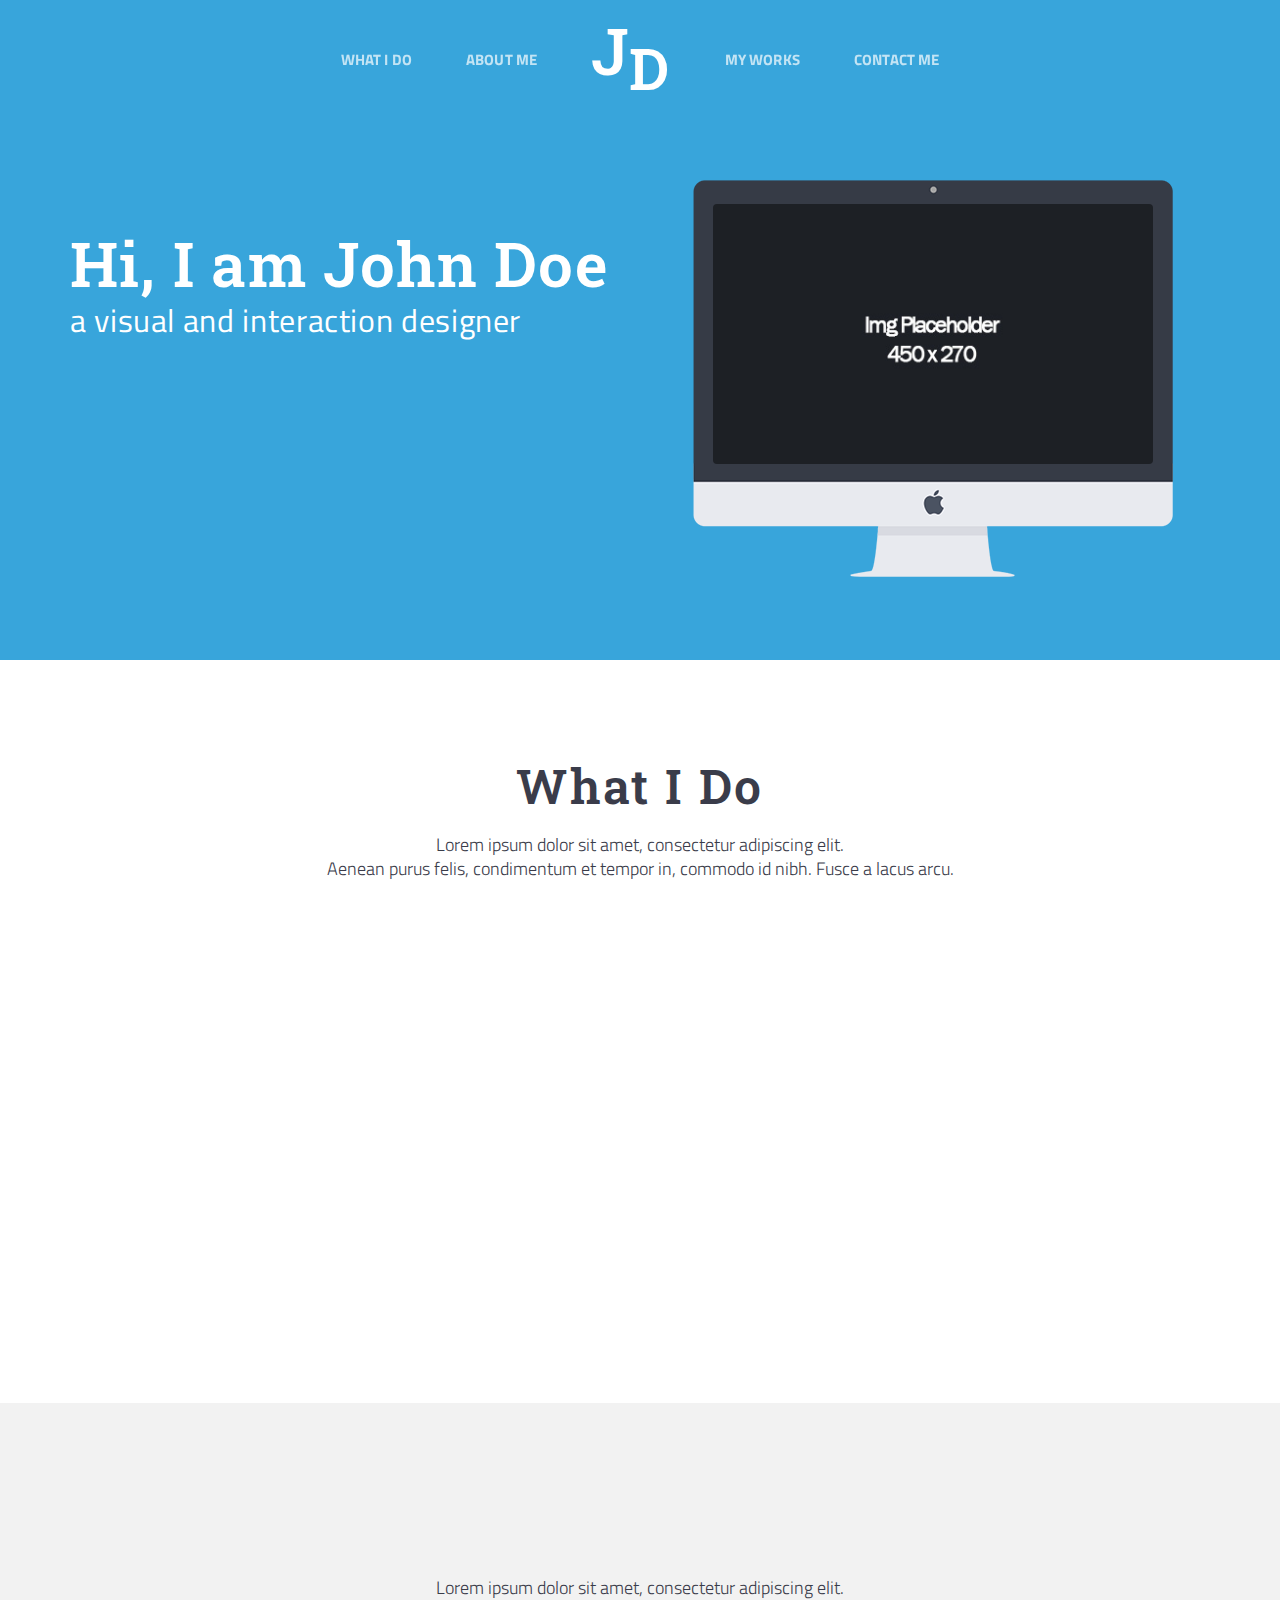
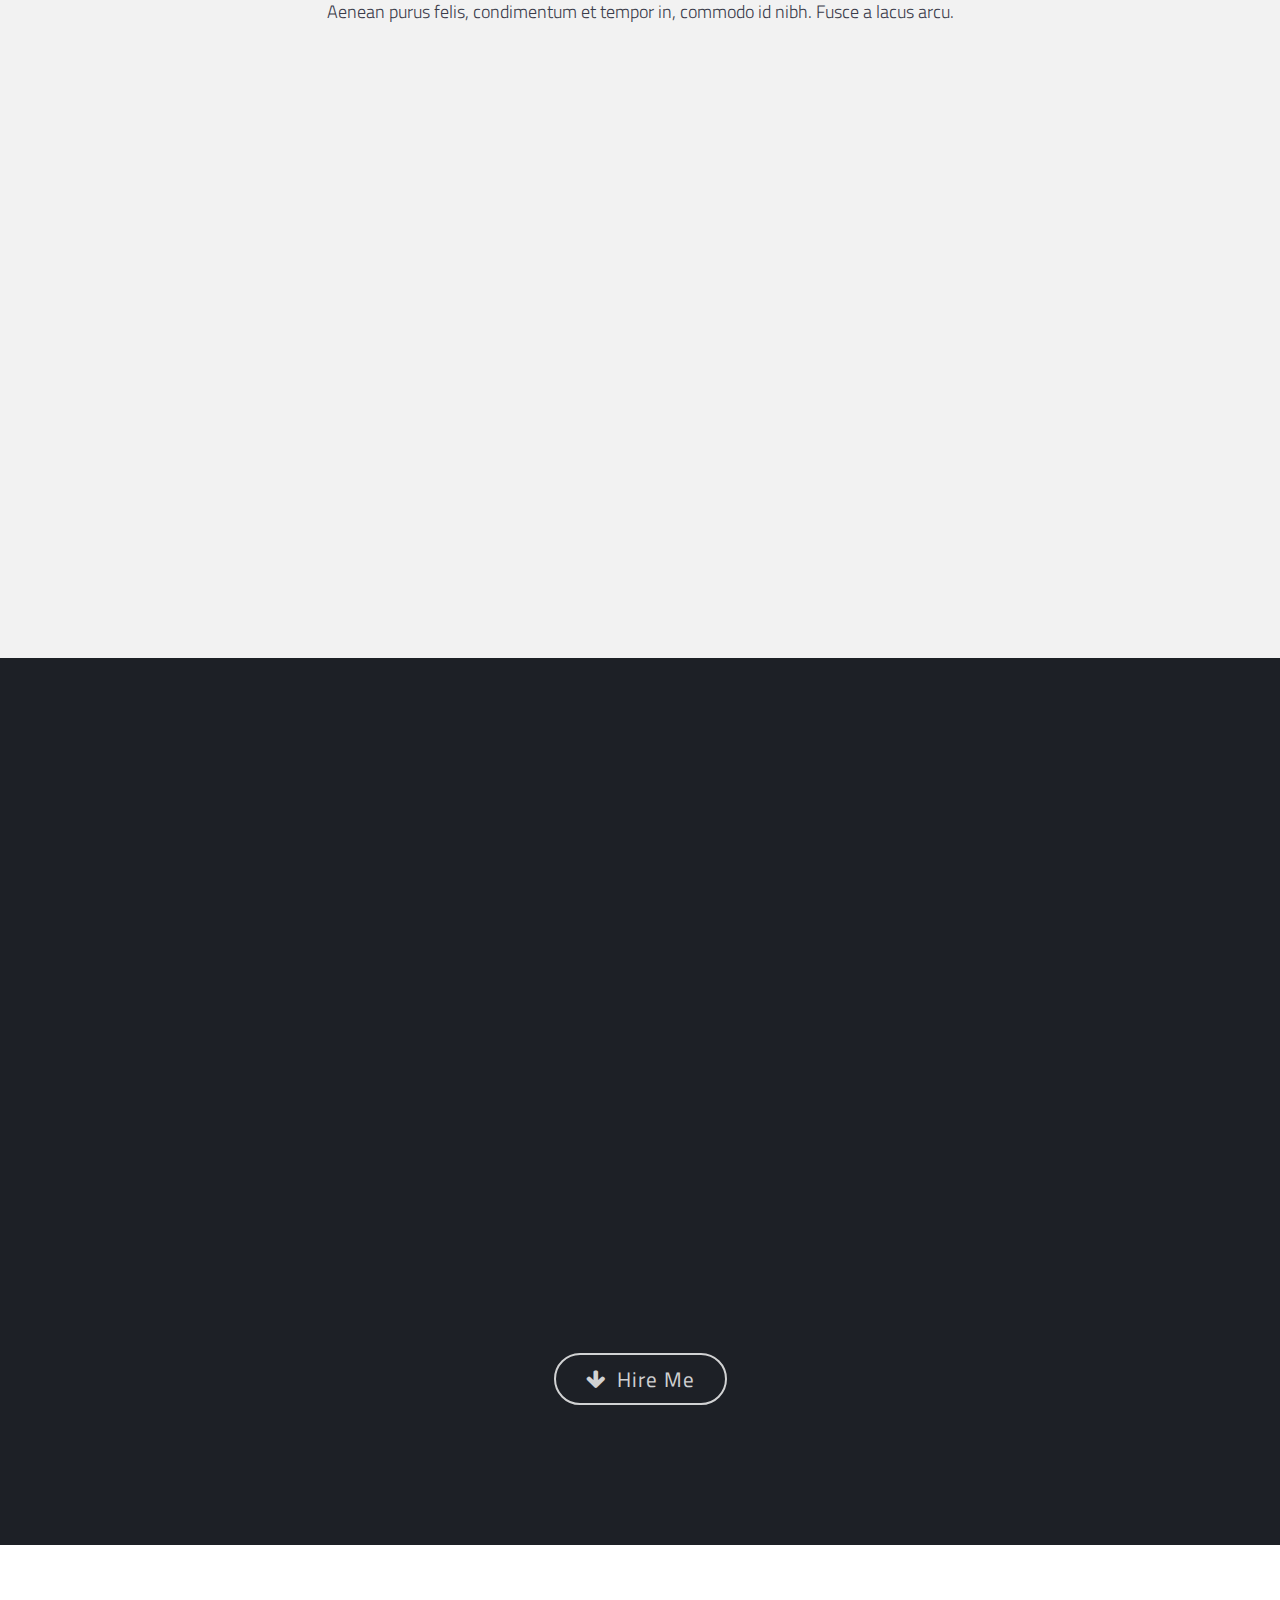
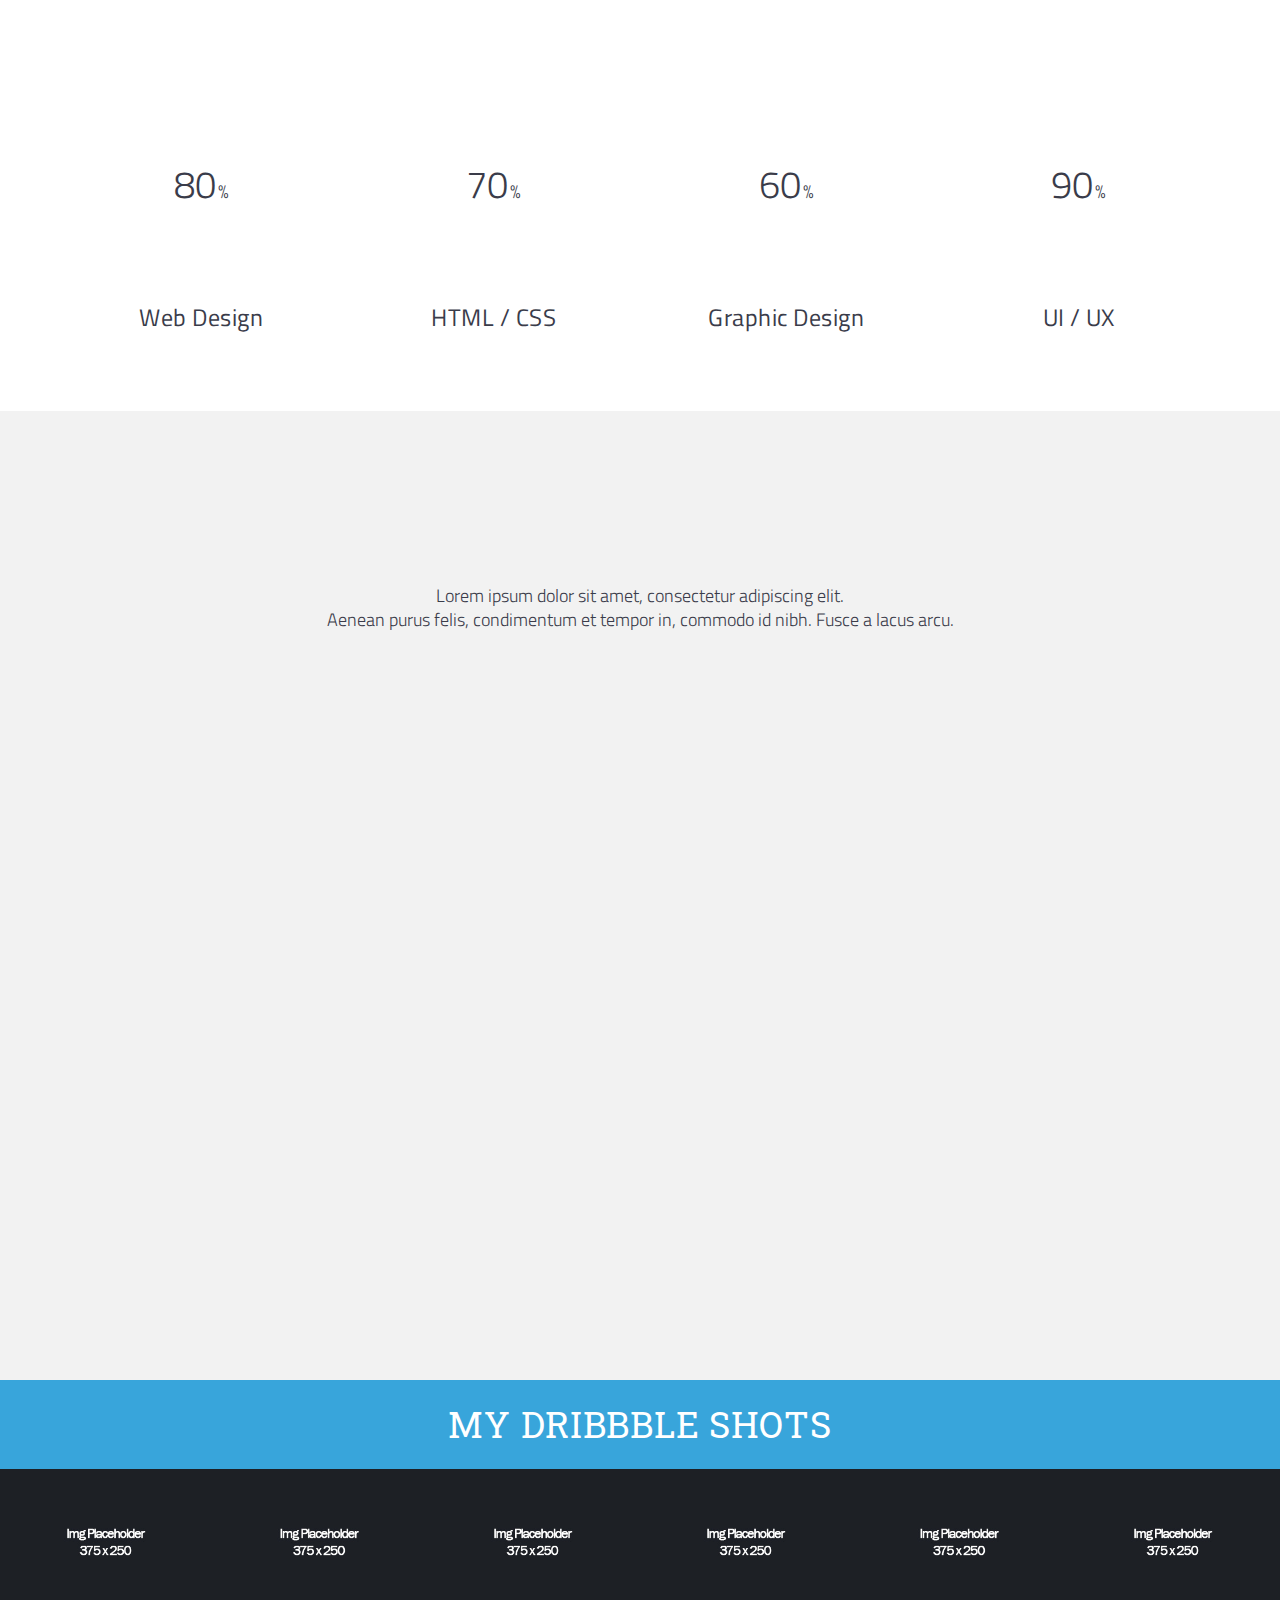
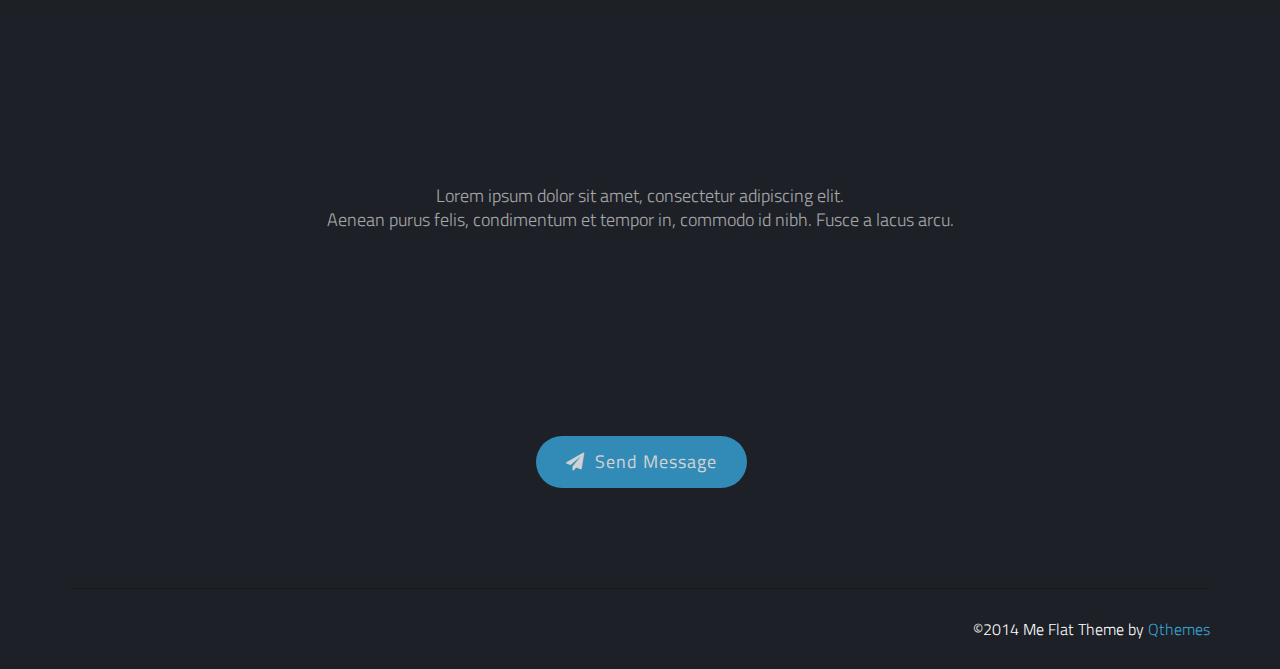
<file: HTML/index.html>
﻿<!DOCTYPE html>
<html lang="en-US" class="no-js">
	<head>

		<!-- ==============================================
		Title and Meta Tags
		=============================================== -->
		<meta charset="utf-8">
		<title>Me Flat | Flat Personal Portfolio</title>
		<meta name="viewport" content="width=device-width, initial-scale=1, maximum-scale=1">
		<meta http-equiv="X-UA-Compatible" content="IE=edge">

		<!-- ==============================================
		Favicons
		=============================================== -->
		<link rel="shortcut icon" href="assets/favicon.ico">
		<link rel="apple-touch-icon" href="assets/apple-touch-icon.png">
		<link rel="apple-touch-icon" sizes="72x72" href="assets/apple-touch-icon-72x72.png">
		<link rel="apple-touch-icon" sizes="114x114" href="assets/apple-touch-icon-114x114.png">
		
		<!-- ==============================================
		CSS
		=============================================== -->    
		<link rel="stylesheet" href="css/bootstrap.min.css">
		<link rel="stylesheet" href="css/font-awesome.css">
		<link rel="stylesheet" href="css/flexslider.css">
		<link rel="stylesheet" href="css/meflat-blue.css">
		
		
		<!-- ==============================================
		Fonts
		=============================================== -->
		<link href='http://fonts.googleapis.com/css?family=Roboto+Slab:400,700' rel='stylesheet' type='text/css'>
		<link href='http://fonts.googleapis.com/css?family=Titillium+Web:400,300,300italic,200,400italic,600,600italic' rel='stylesheet' type='text/css'>
		
		<!-- ==============================================
		JS
		=============================================== -->
			
		<!--[if lt IE 9]>
			<script src="js/respond.min.js"></script>
		<![endif]-->
		
		<script type="text/javascript" src="js/libs/modernizr.min.js"></script>
		
		
	</head>
  
	<body data-spy="scroll" data-target="#main-nav" data-offset="400">
		<!-- ==============================================
		MAIN NAV
		=============================================== -->
		<div id="main-nav" class="navbar navbar-fixed-top">
			<div class="container">
			
				<div class="navbar-header">
				
					<button type="button" class="navbar-toggle" data-toggle="collapse" data-target="#site-nav">
						<span class="icon-bar"></span><span class="icon-bar"></span><span class="icon-bar"></span>
					</button>
					
					<!-- ======= LOGO (for small screens)========-->
					<a class="navbar-brand visible-xs scrollto" href="#home">Jd</a>
					
				</div>
				
				<div id="site-nav" class="navbar-collapse collapse">
					<ul class="nav navbar-nav">
						<li>
							<a href="#services" class="scrollto">What I Do</a>
						</li>
						<li>
							<a href="#about" class="scrollto">About Me</a>
						</li>
						<li id="logo">
							<a href="#home" class="scrollto">
								<h1>J<span>D</span></h1>
							</a>
						</li>
						<li>
							<a href="#portfolio" class="scrollto">My Works</a>
						</li>
						<li>
							<a href="#contact" class="scrollto">Contact Me</a>
						</li>
					</ul>
				</div><!--End navbar-collapse -->
				
			</div><!--End container -->
			
		</div><!--End main-nav -->
		
		<!-- ==============================================
		HEADER
		=============================================== -->
		<header id="home" class="jumbotron">
		
			<div class="container">
			
				<div class="row">
				
					<div class="col-sm-6 text-col">
					
						<h1>Hi, I am John Doe</h1>
						<p>a visual and interaction designer</p>
						
					</div>
					
					<div class="col-sm-6">
						<div class="imac-frame">
							<img class="img-responsive img-center" src="assets/imac.png" alt=""/>
							<div class="imac-screen flexslider">
								<ul class="slides">
									<li>
										<img src="assets/placeholder-450x270.jpg" alt=""/>
									</li>
									<li>
										<img src="assets/placeholder-450x270.jpg" alt=""/>
									</li>
									<li>
										<img src="assets/placeholder-450x270.jpg" alt=""/>
									</li>
								</ul>
							</div>
						</div>
					</div>
				
				</div>
			
			</div>
			
		</header><!--End header -->
			
		<!-- ==============================================
		SERVICES
		=============================================== -->
		<section id="services" class="white-bg padding-top-bottom">
		
			<div class="container">
				
				<header class="section-header text-center">
				
					<h1 class="scrollimation scale-in">What I Do</h1>
					<p>Lorem ipsum dolor sit amet, consectetur adipiscing elit.<br/> Aenean purus felis, condimentum et tempor in, commodo id nibh. Fusce a lacus arcu.</p>
				
				</header>
			
				<div class="row services">
				
					<div class="col-md-3 col-sm-6 item scrollimation fade-up">
					
						<div class="icon">
							<img class="img-responsive img-center" src="assets/service1.png" alt="" />
						</div>
						
						<h2>Web &amp; App Design</h2>
						<p>Donec quam velit, aliquam at tempor quis, blandit quis nisi. Proin orci enim, dictum vel leo eu, blandit vulputate turpis.</p>
					
					</div>
					
					<div class="col-md-3 col-sm-6 item scrollimation fade-up d1">
					
						<div class="icon">
							<img class="img-responsive img-center" src="assets/service2.png" alt="" />
						</div>
						
						<h2>Web Development</h2>
						<p>Donec quam velit, aliquam at tempor quis, blandit quis nisi. Proin orci enim, dictum vel leo eu, blandit vulputate turpis.</p>
					
					</div>
					
					<div class="col-md-3 col-sm-6 item scrollimation fade-up d2">
					
						<div class="icon">
							<img class="img-responsive img-center" src="assets/service3.png" alt="" />
						</div>
						
						<h2>SEO Content</h2>
						<p>Donec quam velit, aliquam at tempor quis, blandit quis nisi. Proin orci enim, dictum vel leo eu, blandit vulputate turpis.</p>
					
					</div>
					
					<div class="col-md-3 col-sm-6 item scrollimation fade-up d3">
					
						<div class="icon">
							<img class="img-responsive img-center" src="assets/service4.png" alt="" />
						</div>
						
						<h2>Mail Campaigns</h2>
						<p>Donec quam velit, aliquam at tempor quis, blandit quis nisi. Proin orci enim, dictum vel leo eu, blandit vulputate turpis.</p>
					
					</div>
				
				</div>
			
			</div>
		
		</section>
		
		<!-- ==============================================
		FEATURED PROJECT
		=============================================== -->	
		<section id="feat-project" class="gray-bg padding-top">
		
			<div class="container">
			
				<header class="section-header text-center">
				
					<h1 class="scrollimation scale-in">Featured Project</h1>
					<p>Lorem ipsum dolor sit amet, consectetur adipiscing elit.<br/> Aenean purus felis, condimentum et tempor in, commodo id nibh. Fusce a lacus arcu.</p>
				
				</header>
				
				<div class="scrollimation fade-up">
					<img class="img-responsive img-center" src="assets/chrome-top.png" alt="" />
					
					<div class="img-wrapper">
						
						<img class="img-responsive img-center" src="assets/placeholder-800x500.jpg" alt="" />
						
						<p class="text-center on-hover"><a class="btn btn-meflat icon-right" href="#external">Visit Website<i class="fa fa-arrow-right"></i></a></p>
					
					</div>
				</div>
				
			</div>
		
		</section>
		
		
		<!-- ==============================================
		ABOUT
		=============================================== -->	
		<section id="about" class="dark-bg light-typo padding-top-bottom">
		
			<div class="container">
			
				<header class="section-header text-center">
				
					<h1 class="scrollimation scale-in">About Me</h1>
				
				</header>
				
				<div class="row">
				
					<div class="col-sm-8 col-sm-offset-2">
					
						<img class="img-responsive img-center img-circle scrollimation fade-left" src="assets/about.jpg" alt="" />
				
						<p class="text-center scrollimation fade-in">Cras convallis nunc vitae massa convallis fermentum. Fusce feugiat, sem at congue rutrum, nisl mauris facilisis tellus, vel interdum nulla enim at purus. Integer metus justo, pellentesque ac bibendum a, dapibus sed nisl. Donec vitae suscipit lacus. Vivamus lacinia nisi eget erat luctus, id mollis nunc molestie. </p>
					
					</div>
					
				</div>
					
				
				
				<p class="text-center"><a class="btn btn-meflat scrollto white icon-left" href="#contact"><i class="fa fa-arrow-down"></i>Hire Me</a></p>
				
			</div>
		
		</section>
		<!-- ==============================================
		SKILLS
		=============================================== -->	
		<section id="skills" class="white-bg">
		
			<div class="container">
			
				<div class="row skills">
					
					<h1 class="text-center scrollimation fade-in">I Got the Skills</h1>
					
					<div class="col-sm-6 col-md-3 text-center">
						<span class="chart" data-percent="80"><span class="percent">80</span></span>
						<h2 class="text-center">Web Design</h2>
					</div>
					<div class="col-sm-6 col-md-3 text-center">
						<span class="chart" data-percent="70"><span class="percent">70</span></span>
						<h2 class="text-center">HTML / CSS</h2>
					</div>
					<div class="col-sm-6 col-md-3 text-center">
						<span class="chart" data-percent="60"><span class="percent">60</span></span>
						<h2 class="text-center">Graphic Design</h2>
					</div>
					<div class="col-sm-6 col-md-3 text-center">
						<span class="chart" data-percent="90"><span class="percent">90</span></span>
						<h2 class="text-center">UI / UX</h2>
					</div>
					
				</div><!--End row -->
			
			</div>
		
		
		</section>
 		<!-- ==============================================
		PORTFOLIO
		=============================================== -->	
		<section id="portfolio" class="gray-bg padding-top-bottom">
			
			<div class="container">
			
				<header class="section-header text-center">
				
					<h1 class="scrollimation scale-in">My Works</h1>
					<p>Lorem ipsum dolor sit amet, consectetur adipiscing elit.<br/> Aenean purus felis, condimentum et tempor in, commodo id nibh. Fusce a lacus arcu.</p>
				
				</header>
				
				<!--==== Portfolio Filters ====-->
				<div id="filter-works">
					<ul>
						<li class="active scrollimation fade-right d1">
							<a href="#" data-filter="*">All</a>
						</li>
						<li class="scrollimation fade-right">
							<a href="#" data-filter=".web-design">Web Design</a>
						</li>
						<li class="scrollimation fade-left">
							<a href="#" data-filter=".icons">Icons</a>
						</li>
						<li class="scrollimation fade-left d1">
							<a href="#" data-filter=".ui-kits">UI Kits</a>
						</li>
					</ul>
				</div><!--End portfolio filters -->
				
			</div><!--End portfolio header -->
			
			<div class="container masonry-wrapper scrollimation fade-in">
			
				<div id="projects-container">
				
					<!-- ==============================================
					SINGLE PROJECT ITEM
					=============================================== -->	
					<article class="project-item web-design">
						
						<img class="img-responsive project-image" src="assets/placeholder-320x210.jpg"  alt=""><!--Project thumb -->
						
						<div class="hover-mask">
							<h2 class="project-title">Project Title</h2><!--Project Title -->
							<p>Subtitle</p><!--Project Subtitle -->
						</div>
						
						<!--==== Project Preview HTML ====-->
						
						<div class="sr-only project-description" 
							data-category="Category" 
							data-date="Date" 
							data-client="Client" 
							data-link="www.example.com,http://www.google.com" 
							data-descr="A small description goes here." 
							data-images="assets/placeholder-750x430.jpg,assets/placeholder-750x430.jpg"
						>
							<p>Lorem ipsum dolor sit amet, consectetur adipiscing elit. Nam sapien risus, blandit at fringilla ac, varius sed dolor. Donec augue lacus, vulputate sed consectetur facilisis, interdum pharetra ligula. Nulla suscipit erat nibh, ut porttitor nisl dapibus eu.</p>
							
							<p>Lorem ipsum dolor sit amet, consectetur adipiscing elit. Nam sapien risus, blandit at fringilla ac, varius sed dolor. Donec augue lacus, vulputate sed consectetur facilisis, interdum pharetra ligula. Nulla suscipit erat nibh, ut porttitor nisl dapibus eu.</p>
							<p>Nam eget urna pellentesque nisl ultrices dapibus. Mauris accumsan vehicula nisl, sed tempus mauris facilisis eu. Donec a iaculis nisi, quis malesuada justo. Pellentesque ut enim sit amet ipsum dignissim egestas. Morbi tincidunt rhoncus urna eget placerat.</p>
							<p class="text-right"><a class="btn btn-meflat icon-right" href="#external-link">Visit Website<i class="fa fa-arrow-right"></i></a></p>
						</div>
						
					</article>
					<!-- ==============================================
					END PROJECT ITEM
					=============================================== -->						
					
					<article class="project-item icons">
						
						<img class="img-responsive project-image" src="assets/placeholder-320x210.jpg"  alt=""><!--Project thumb -->
						
						<div class="hover-mask">
							<h2 class="project-title">Project Title</h2><!--Project Title -->
							<p>Subtitle</p><!--Project Subtitle -->
						</div>
						
						<!--==== Project Preview HTML ====-->
						
						<div class="sr-only project-description" 
							data-category="Category" 
							data-date="Date" 
							data-client="Client" 
							data-link="www.example.com,http://www.google.com" 
							data-descr="A small description goes here." 
							data-images="assets/placeholder-750x430.jpg,assets/placeholder-750x430.jpg"
						>
							<p>Lorem ipsum dolor sit amet, consectetur adipiscing elit. Nam sapien risus, blandit at fringilla ac, varius sed dolor. Donec augue lacus, vulputate sed consectetur facilisis, interdum pharetra ligula. Nulla suscipit erat nibh, ut porttitor nisl dapibus eu.</p>
							
							<p>Lorem ipsum dolor sit amet, consectetur adipiscing elit. Nam sapien risus, blandit at fringilla ac, varius sed dolor. Donec augue lacus, vulputate sed consectetur facilisis, interdum pharetra ligula. Nulla suscipit erat nibh, ut porttitor nisl dapibus eu.</p>
							<p>Nam eget urna pellentesque nisl ultrices dapibus. Mauris accumsan vehicula nisl, sed tempus mauris facilisis eu. Donec a iaculis nisi, quis malesuada justo. Pellentesque ut enim sit amet ipsum dignissim egestas. Morbi tincidunt rhoncus urna eget placerat.</p>
							<p class="text-right"><a class="btn btn-meflat icon-right" href="#external-link">Visit Website<i class="fa fa-arrow-right"></i></a></p>
						</div>
						
					</article><!--End Project Item -->

					<article class="project-item web-design">
						
						<img class="img-responsive project-image" src="assets/placeholder-320x210.jpg"  alt=""><!--Project thumb -->
						
						<div class="hover-mask">
							<h2 class="project-title">Project Title</h2><!--Project Title -->
							<p>Subtitle</p><!--Project Subtitle -->
						</div>
						
						<!--==== Project Preview HTML ====-->
						
						<div class="sr-only project-description" 
							data-category="Category" 
							data-date="Date" 
							data-client="Client" 
							data-link="www.example.com,http://www.google.com" 
							data-descr="A small description goes here." 
							data-images="assets/placeholder-750x430.jpg,assets/placeholder-750x430.jpg"
						>
							<p>Lorem ipsum dolor sit amet, consectetur adipiscing elit. Nam sapien risus, blandit at fringilla ac, varius sed dolor. Donec augue lacus, vulputate sed consectetur facilisis, interdum pharetra ligula. Nulla suscipit erat nibh, ut porttitor nisl dapibus eu.</p>
							
							<p>Lorem ipsum dolor sit amet, consectetur adipiscing elit. Nam sapien risus, blandit at fringilla ac, varius sed dolor. Donec augue lacus, vulputate sed consectetur facilisis, interdum pharetra ligula. Nulla suscipit erat nibh, ut porttitor nisl dapibus eu.</p>
							<p>Nam eget urna pellentesque nisl ultrices dapibus. Mauris accumsan vehicula nisl, sed tempus mauris facilisis eu. Donec a iaculis nisi, quis malesuada justo. Pellentesque ut enim sit amet ipsum dignissim egestas. Morbi tincidunt rhoncus urna eget placerat.</p>
							<p class="text-right"><a class="btn btn-meflat icon-right" href="#external-link">Visit Website<i class="fa fa-arrow-right"></i></a></p>
						</div>
						
					</article><!--End Project Item -->

					<article class="project-item icons">
						
						<img class="img-responsive project-image" src="assets/placeholder-320x210.jpg"  alt=""><!--Project thumb -->
						
						<div class="hover-mask">
							<h2 class="project-title">Project Title</h2><!--Project Title -->
							<p>Subtitle</p><!--Project Subtitle -->
						</div>
						
						<!--==== Project Preview HTML ====-->
						
						<div class="sr-only project-description" 
							data-category="Category" 
							data-date="Date" 
							data-client="Client" 
							data-link="www.example.com,http://www.google.com" 
							data-descr="A small description goes here." 
							data-images="assets/placeholder-750x430.jpg,assets/placeholder-750x430.jpg"
						>
							<p>Lorem ipsum dolor sit amet, consectetur adipiscing elit. Nam sapien risus, blandit at fringilla ac, varius sed dolor. Donec augue lacus, vulputate sed consectetur facilisis, interdum pharetra ligula. Nulla suscipit erat nibh, ut porttitor nisl dapibus eu.</p>
							
							<p>Lorem ipsum dolor sit amet, consectetur adipiscing elit. Nam sapien risus, blandit at fringilla ac, varius sed dolor. Donec augue lacus, vulputate sed consectetur facilisis, interdum pharetra ligula. Nulla suscipit erat nibh, ut porttitor nisl dapibus eu.</p>
							<p>Nam eget urna pellentesque nisl ultrices dapibus. Mauris accumsan vehicula nisl, sed tempus mauris facilisis eu. Donec a iaculis nisi, quis malesuada justo. Pellentesque ut enim sit amet ipsum dignissim egestas. Morbi tincidunt rhoncus urna eget placerat.</p>
							<p class="text-right"><a class="btn btn-meflat icon-right" href="#external-link">Visit Website<i class="fa fa-arrow-right"></i></a></p>
						</div>
						
					</article><!--End Project Item -->

					<article class="project-item ui-kits">
						
						<img class="img-responsive project-image" src="assets/placeholder-320x210.jpg"  alt=""><!--Project thumb -->
						
						<div class="hover-mask">
							<h2 class="project-title">Project Title</h2><!--Project Title -->
							<p>Subtitle</p><!--Project Subtitle -->
						</div>
						
						<!--==== Project Preview HTML ====-->
						
						<div class="sr-only project-description" 
							data-category="Category" 
							data-date="Date" 
							data-client="Client" 
							data-link="www.example.com,http://www.google.com" 
							data-descr="A small description goes here." 
							data-images="assets/placeholder-750x430.jpg,assets/placeholder-750x430.jpg"
						>
							<p>Lorem ipsum dolor sit amet, consectetur adipiscing elit. Nam sapien risus, blandit at fringilla ac, varius sed dolor. Donec augue lacus, vulputate sed consectetur facilisis, interdum pharetra ligula. Nulla suscipit erat nibh, ut porttitor nisl dapibus eu.</p>
							
							<p>Lorem ipsum dolor sit amet, consectetur adipiscing elit. Nam sapien risus, blandit at fringilla ac, varius sed dolor. Donec augue lacus, vulputate sed consectetur facilisis, interdum pharetra ligula. Nulla suscipit erat nibh, ut porttitor nisl dapibus eu.</p>
							<p>Nam eget urna pellentesque nisl ultrices dapibus. Mauris accumsan vehicula nisl, sed tempus mauris facilisis eu. Donec a iaculis nisi, quis malesuada justo. Pellentesque ut enim sit amet ipsum dignissim egestas. Morbi tincidunt rhoncus urna eget placerat.</p>
							<p class="text-right"><a class="btn btn-meflat icon-right" href="#external-link">Visit Website<i class="fa fa-arrow-right"></i></a></p>
						</div>
						
					</article><!--End Project Item -->

					<article class="project-item ui-kits">
						
						<img class="img-responsive project-image" src="assets/placeholder-320x210.jpg"  alt=""><!--Project thumb -->
						
						<div class="hover-mask">
							<h2 class="project-title">Project Title</h2><!--Project Title -->
							<p>Subtitle</p><!--Project Subtitle -->
						</div>
						
						<!--==== Project Preview HTML ====-->
						
						<div class="sr-only project-description" 
							data-category="Category" 
							data-date="Date" 
							data-client="Client" 
							data-link="www.example.com,http://www.google.com" 
							data-descr="A small description goes here." 
							data-images="assets/placeholder-750x430.jpg,assets/placeholder-750x430.jpg"
						>
							<p>Lorem ipsum dolor sit amet, consectetur adipiscing elit. Nam sapien risus, blandit at fringilla ac, varius sed dolor. Donec augue lacus, vulputate sed consectetur facilisis, interdum pharetra ligula. Nulla suscipit erat nibh, ut porttitor nisl dapibus eu.</p>
							
							<p>Lorem ipsum dolor sit amet, consectetur adipiscing elit. Nam sapien risus, blandit at fringilla ac, varius sed dolor. Donec augue lacus, vulputate sed consectetur facilisis, interdum pharetra ligula. Nulla suscipit erat nibh, ut porttitor nisl dapibus eu.</p>
							<p>Nam eget urna pellentesque nisl ultrices dapibus. Mauris accumsan vehicula nisl, sed tempus mauris facilisis eu. Donec a iaculis nisi, quis malesuada justo. Pellentesque ut enim sit amet ipsum dignissim egestas. Morbi tincidunt rhoncus urna eget placerat.</p>
							<p class="text-right"><a class="btn btn-meflat icon-right" href="#external-link">Visit Website<i class="fa fa-arrow-right"></i></a></p>
						</div>
						
					</article><!--End Project Item -->
						
				</div><!-- End projects --> 
				
			</div><!-- End container --> 
			
			<!-- ==============================================
			PROJECT PREVIEW MODAL (Do not alter this markup)
			=============================================== -->	
			<div id="project-modal" class="modal fade">
			
				<div class="modal-dialog">
				
					<div class="modal-content">
					
						<div class="modal-header">
						
							<div class="container">
							
								<button type="button" class="close" data-dismiss="modal" aria-hidden="true">&times;</button>
								
								<h1 id="hdr-title" class="text-center"></h1>
								<div class="row">
									<div class="col-md-8 col-md-offset-2">
										<div class="image-wrapper">
											<img class="img-responsive" src="assets/chrome.png" alt="">
											<div class="loader"></div>
											<div class="screen"></div>
										</div>
									</div>
								</div>
							</div>
							
						</div>
						
						<div class="modal-body">
							<div class="container">
								<div class="row">
									<div id="project-sidebar" class="col-md-3">
										<h2 id="sdbr-title"></h2>
										<p id="sdbr-category"></p>
										<p id="sdbr-date"></p>
										<p id="sdbr-client"></p>
										<p id="sdbr-link"><a href="#link" target="_blank"></a></p>
										<p id="sdbr-descr"></p>
									</div>
									<div id="project-content" class="col-md-8 col-md-offset-1">
									</div>
								</div>
								
							</div>
						</div><!-- End modal-body -->
						
					</div><!-- End modal-content -->
					
				</div><!-- End modal-dialog -->
				
			</div><!-- End modal -->
			
		</section>
		<!-- ==============================================
		DRIBBLE 
		=============================================== -->	
		<section id="dribbble">
			<h1 class="dribbble-button"><a href="#" target="_blank">My Dribbble Shots</a></h1>
				<div class="row">
					<div class="col-md-2 col-sm-4 col-xs-6">
						<a href="#link" target="_blank"><img class="img-responsive" src="assets/placeholder-375x250.jpg"  alt=""></a>
					</div>
					<div class="col-md-2 col-sm-4 col-xs-6">
						<a href="#link" target="_blank"><img class="img-responsive" src="assets/placeholder-375x250.jpg"  alt=""></a>
					</div>
					<div class="col-md-2 col-sm-4 col-xs-6">
						<a href="#link" target="_blank"><img class="img-responsive" src="assets/placeholder-375x250.jpg"  alt=""></a>
					</div>
					<div class="col-md-2 col-sm-4 col-xs-6">
						<a href="#link" target="_blank"><img class="img-responsive" src="assets/placeholder-375x250.jpg"  alt=""></a>
					</div>
					<div class="col-md-2 col-sm-4 col-xs-6">
						<a href="#link" target="_blank"><img class="img-responsive" src="assets/placeholder-375x250.jpg"  alt=""></a>
					</div>
					<div class="col-md-2 col-sm-4 col-xs-6">
						<a href="#link" target="_blank"><img class="img-responsive" src="assets/placeholder-375x250.jpg"  alt=""></a>
					</div>
				</div>
		</section>
		<!-- ==============================================
		CONTACT
		=============================================== -->	
		<section id="contact" class="dark-bg light-typo padding-top">
		
			<div class="container">
			
				<header class="section-header text-center">
				
					<h1 class="scrollimation scale-in">Drop Me a Line</h1>
					<p>Lorem ipsum dolor sit amet, consectetur adipiscing elit.<br/> Aenean purus felis, condimentum et tempor in, commodo id nibh. Fusce a lacus arcu.</p>
				
				</header>
				
				<form  id="contact-form" class="bl_form text-center" action="contact.php" method="post" novalidate>
					<span class="field-wrap scrollimation fade-right">
						<label class="control-label" for="contact-name">Name</label>
						<input id="contact-name" name="contactName" type="text" class="label_better requiredField" data-new-placeholder="Name" placeholder="Name" data-error-empty="*Enter your name">
					</span>
					<span class="field-wrap scrollimation fade-in">
						<label class="control-label" for="contact-mail">Email</label>
						<input id="contact-mail" name="email" type="email" class="label_better requiredField" data-new-placeholder="Email Address" placeholder="Email Address" data-error-empty="*Enter your email" data-error-invalid="x Invalid email address">
					</span>
					<span class="field-wrap scrollimation fade-left">
						<label class="control-label" for="contact-message">Message</label>
						<textarea id="contact-message" name="comments" rows="1" class="label_better requiredField" data-new-placeholder="Message" placeholder="Message" data-error-empty="*Enter your message"></textarea>
					</span>
					
					<p class="text-center"><button  name="submit" type="submit" class="btn btn-meflat icon-left" data-error-message="Error!" data-sending-message="Sending..." data-ok-message="Message Sent"><i class="fa fa-paper-plane"></i>Send Message</button></p>
					<input type="hidden" name="submitted" id="submitted" value="true" />
					
				</form>
				
			</div>
		
		</section>
		
		<!-- ==============================================
		FOOTER
		=============================================== -->	
		
		<footer id="main-footer" class="dark-bg light-typo">
		
			<div class="container">
			
				<hr>
				
				<div class="row">
				
					<div class="col-sm-6">
						<ul class="social-links">
							<li class="scrollimation fade-right d4"><a href="#link"><i class="fa fa-twitter fa-fw"></i></a></li>
							<li class="scrollimation fade-right d3"><a href="#link"><i class="fa fa-facebook fa-fw"></i></a></li>
							<li class="scrollimation fade-right d2"><a href="#link"><i class="fa fa-google-plus fa-fw"></i></a></li>
							<li class="scrollimation fade-right d1"><a href="#link"><i class="fa fa-dribbble fa-fw"></i></a></li>
							<li class="scrollimation fade-right"><a href="#link"><i class="fa fa-linkedin fa-fw"></i></a></li>
						</ul>
					</div>
					
					<div class="col-sm-6 text-right">
						<p>&copy;2014 Me Flat Theme by <a href="http://q-themes.net/">Qthemes</a></p>
					</div>
					
				</div>
				
			</div>
			
		</footer>
		
		
		<!-- ==============================================
		SCRIPTS
		=============================================== -->	
		<script src="http://ajax.googleapis.com/ajax/libs/jquery/1.9.1/jquery.min.js"></script>
		<script>window.jQuery || document.write('<script src="js/libs/jquery-1.9.1.min.js">\x3C/script>')</script>
		
		<script src="js/libs/bootstrap.min.js"></script>
		<script src='js/jquery.easing.1.3.min.js'></script>
		<script src='js/jquery.scrollto.js'></script>
		<script src="js/jquery.fittext.js"></script>
		<script src='js/jquery.flexslider.min.js'></script>
		<script src='js/jquery.masonry.js'></script>
		<script src="js/waypoints.min.js"></script>
		<script src="js/jquery.label_better.min.js"></script>
		<script src="js/jquery.easypiechart.js"></script>
		<script src="js/contact.js"></script>
		<script src="js/meflat.js"></script>
		
	</body>
	
</html>
</file>
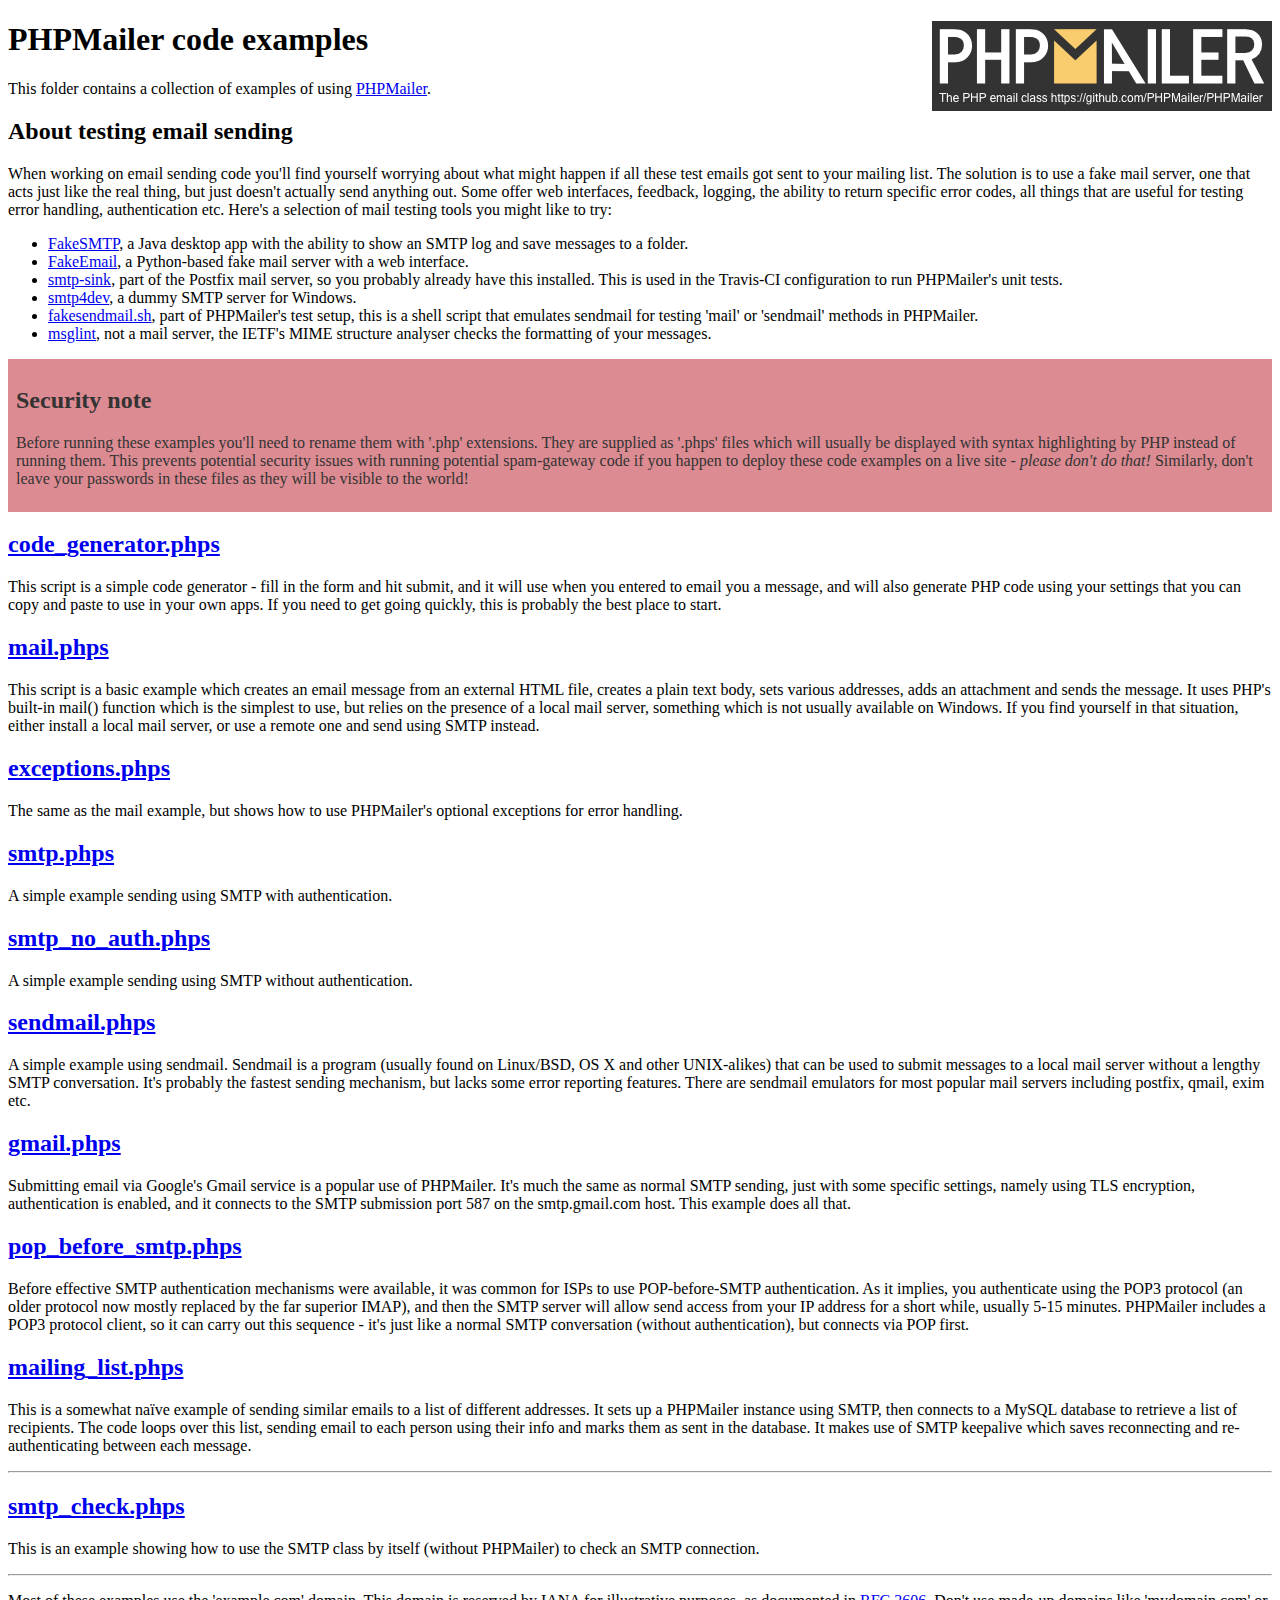
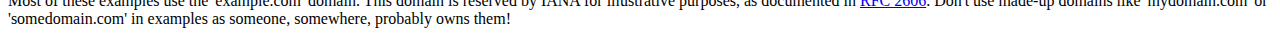
<file: php_mailer/phpmailer/PHPMailer/examples/index.html>
<!DOCTYPE html>
<html>
<head>
	<meta charset="UTF-8">
	<title>PHPMailer Examples</title>
</head>
<body>
<h1>PHPMailer code examples<a href="https://github.com/PHPMailer/PHPMailer"><img src="images/phpmailer.png" style="float:right; border:0;" alt="PHPMailer logo"></a></h1>
<p>This folder contains a collection of examples of using <a href="https://github.com/PHPMailer/PHPMailer">PHPMailer</a>.</p>
<h2>About testing email sending</h2>
<p>When working on email sending code you'll find yourself worrying about what might happen if all these test emails got sent to your mailing list. The solution is to use a fake mail server, one that acts just like the real thing, but just doesn't actually send anything out. Some offer web interfaces, feedback, logging, the ability to return specific error codes, all things that are useful for testing error handling, authentication etc. Here's a selection of mail testing tools you might like to try:</p>
<ul>
  <li><a href="https://github.com/Nilhcem/FakeSMTP">FakeSMTP</a>, a Java desktop app with the ability to show an SMTP log and save messages to a folder. </li>
  <li><a href="https://github.com/isotoma/FakeEmail">FakeEmail</a>, a Python-based fake mail server with a web interface.</li>
  <li><a href="http://www.postfix.org/smtp-sink.1.html">smtp-sink</a>, part of the Postfix mail server, so you probably already have this installed. This is used in the Travis-CI configuration to run PHPMailer's unit tests.</li>
  <li><a href="http://smtp4dev.codeplex.com">smtp4dev</a>, a dummy SMTP server for Windows.</li>
  <li><a href="https://github.com/PHPMailer/PHPMailer/blob/master/test/fakesendmail.sh">fakesendmail.sh</a>, part of PHPMailer's test setup, this is a shell script that emulates sendmail for testing 'mail' or 'sendmail' methods in PHPMailer.</li>
  <li><a href="http://tools.ietf.org/tools/msglint/">msglint</a>, not a mail server, the IETF's MIME structure analyser checks the formatting of your messages.</li>
</ul>
<div style="padding: 8px; color: #333333; background-color: #dc8b92">
<h2>Security note</h2>
<p>Before running these examples you'll need to rename them with '.php' extensions. They are supplied as '.phps' files which will usually be displayed with syntax highlighting by PHP instead of running them. This prevents potential security issues with running potential spam-gateway code if you happen to deploy these code examples on a live site - <em>please don't do that!</em> Similarly, don't leave your passwords in these files as they will be visible to the world!</p>
</div>
<h2><a href="code_generator.phps">code_generator.phps</a></h2>
<p>This script is a simple code generator - fill in the form and hit submit, and it will use when you entered to email you a message, and will also generate PHP code using your settings that you can copy and paste to use in your own apps. If you need to get going quickly, this is probably the best place to start.</p>
<h2><a href="mail.phps">mail.phps</a></h2>
<p>This script is a basic example which creates an email message from an external HTML file, creates a plain text body, sets various addresses, adds an attachment and sends the message. It uses PHP's built-in mail() function which is the simplest to use, but relies on the presence of a local mail server, something which is not usually available on Windows. If you find yourself in that situation, either install a local mail server, or use a remote one and send using SMTP instead.</p>
<h2><a href="exceptions.phps">exceptions.phps</a></h2>
<p>The same as the mail example, but shows how to use PHPMailer's optional exceptions for error handling.</p>
<h2><a href="smtp.phps">smtp.phps</a></h2>
<p>A simple example sending using SMTP with authentication.</p>
<h2><a href="smtp_no_auth.phps">smtp_no_auth.phps</a></h2>
<p>A simple example sending using SMTP without authentication.</p>
<h2><a href="sendmail.phps">sendmail.phps</a></h2>
<p>A simple example using sendmail. Sendmail is a program (usually found on Linux/BSD, OS X and other UNIX-alikes) that can be used to submit messages to a local mail server without a lengthy SMTP conversation. It's probably the fastest sending mechanism, but lacks some error reporting features. There are sendmail emulators for most popular mail servers including postfix, qmail, exim etc.</p>
<h2><a href="gmail.phps">gmail.phps</a></h2>
<p>Submitting email via Google's Gmail service is a popular use of PHPMailer. It's much the same as normal SMTP sending, just with some specific settings, namely using TLS encryption, authentication is enabled, and it connects to the SMTP submission port 587 on the smtp.gmail.com host. This example does all that.</p>
<h2><a href="pop_before_smtp.phps">pop_before_smtp.phps</a></h2>
<p>Before effective SMTP authentication mechanisms were available, it was common for ISPs to use POP-before-SMTP authentication. As it implies, you authenticate using the POP3 protocol (an older protocol now mostly replaced by the far superior IMAP), and then the SMTP server will allow send access from your IP address for a short while, usually 5-15 minutes. PHPMailer includes a POP3 protocol client, so it can carry out this sequence - it's just like a normal SMTP conversation (without authentication), but connects via POP first.</p>
<h2><a href="mailing_list.phps">mailing_list.phps</a></h2>
<p>This is a somewhat naïve example of sending similar emails to a list of different addresses. It sets up a PHPMailer instance using SMTP, then connects to a MySQL database to retrieve a list of recipients. The code loops over this list, sending email to each person using their info and marks them as sent in the database. It makes use of SMTP keepalive which saves reconnecting and re-authenticating between each message.</p>
<hr>
<h2><a href="smtp_check.phps">smtp_check.phps</a></h2>
<p>This is an example showing how to use the SMTP class by itself (without PHPMailer) to check an SMTP connection.</p>
<hr>
<p>Most of these examples use the 'example.com' domain. This domain is reserved by IANA for illustrative purposes, as documented in <a href="http://tools.ietf.org/html/rfc2606">RFC 2606</a>. Don't use made-up domains like 'mydomain.com' or 'somedomain.com' in examples as someone, somewhere, probably owns them!</p>
</body>
</html>
</file>
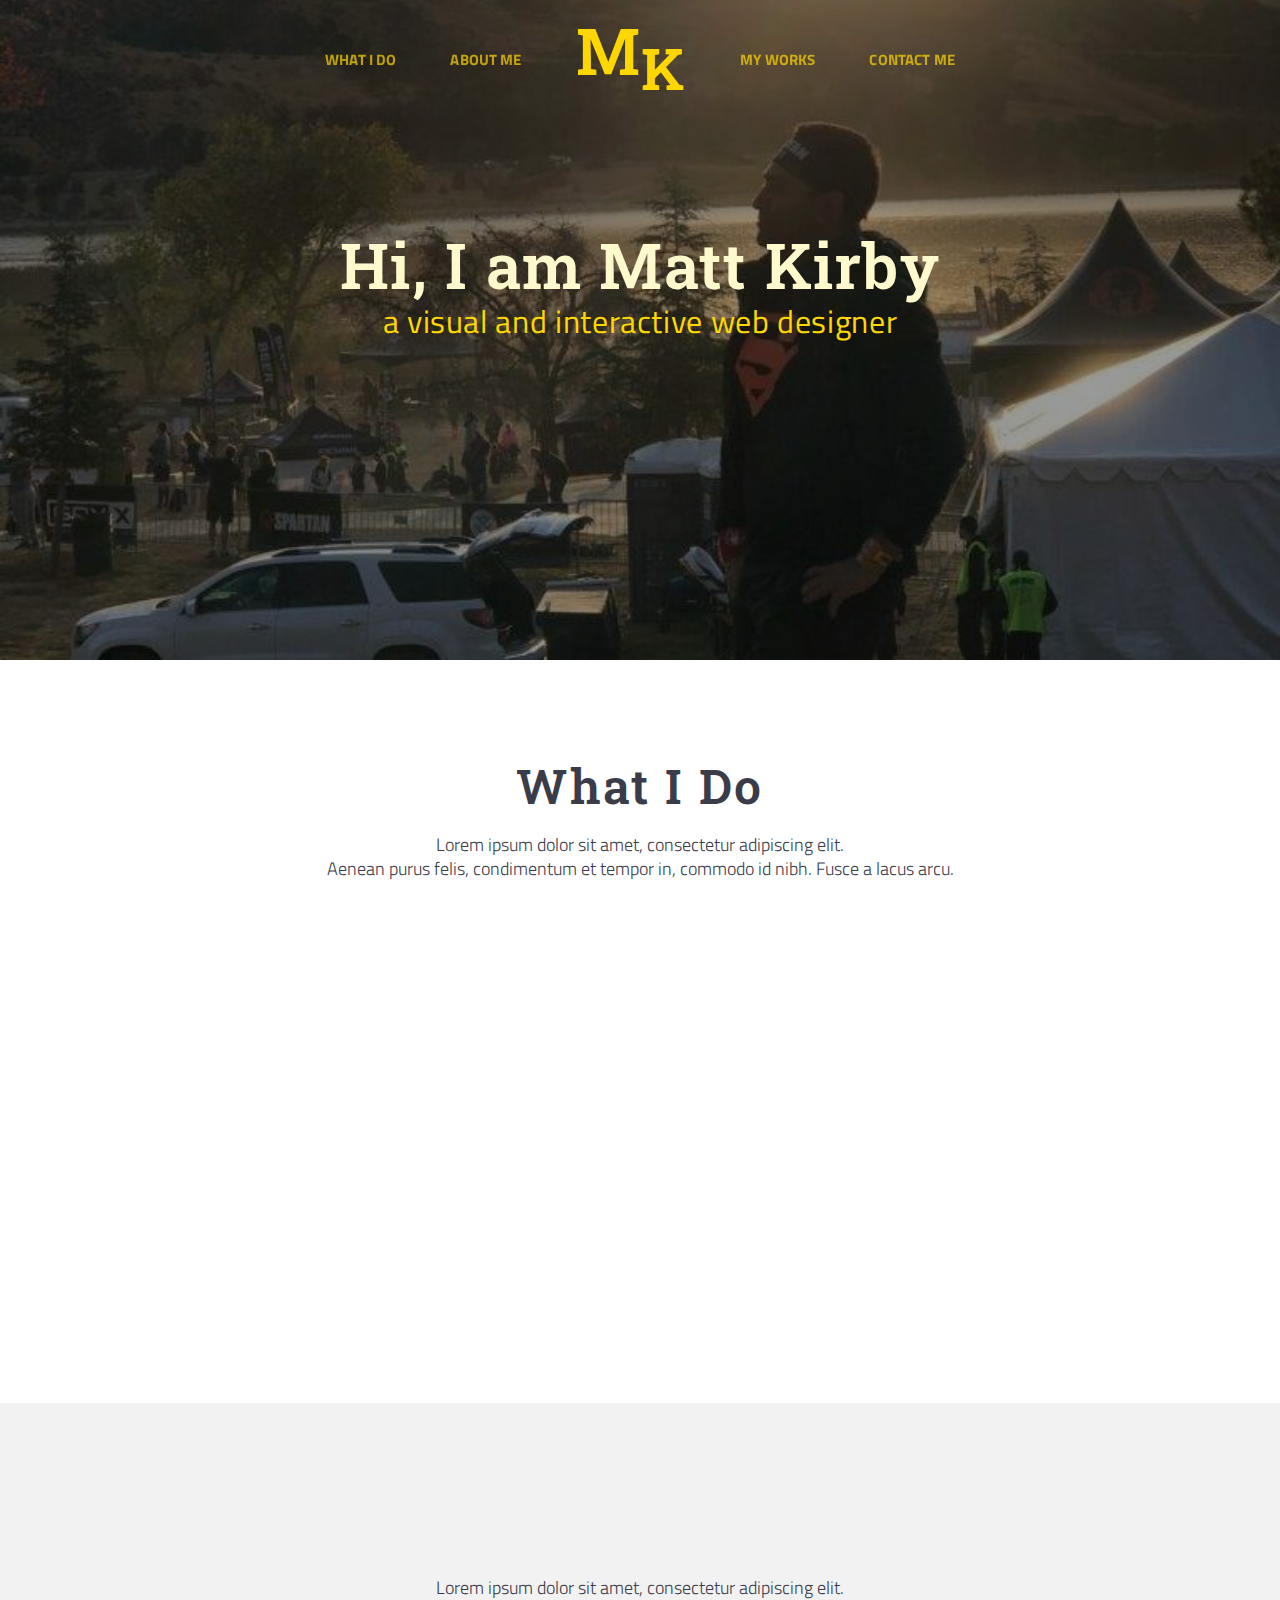
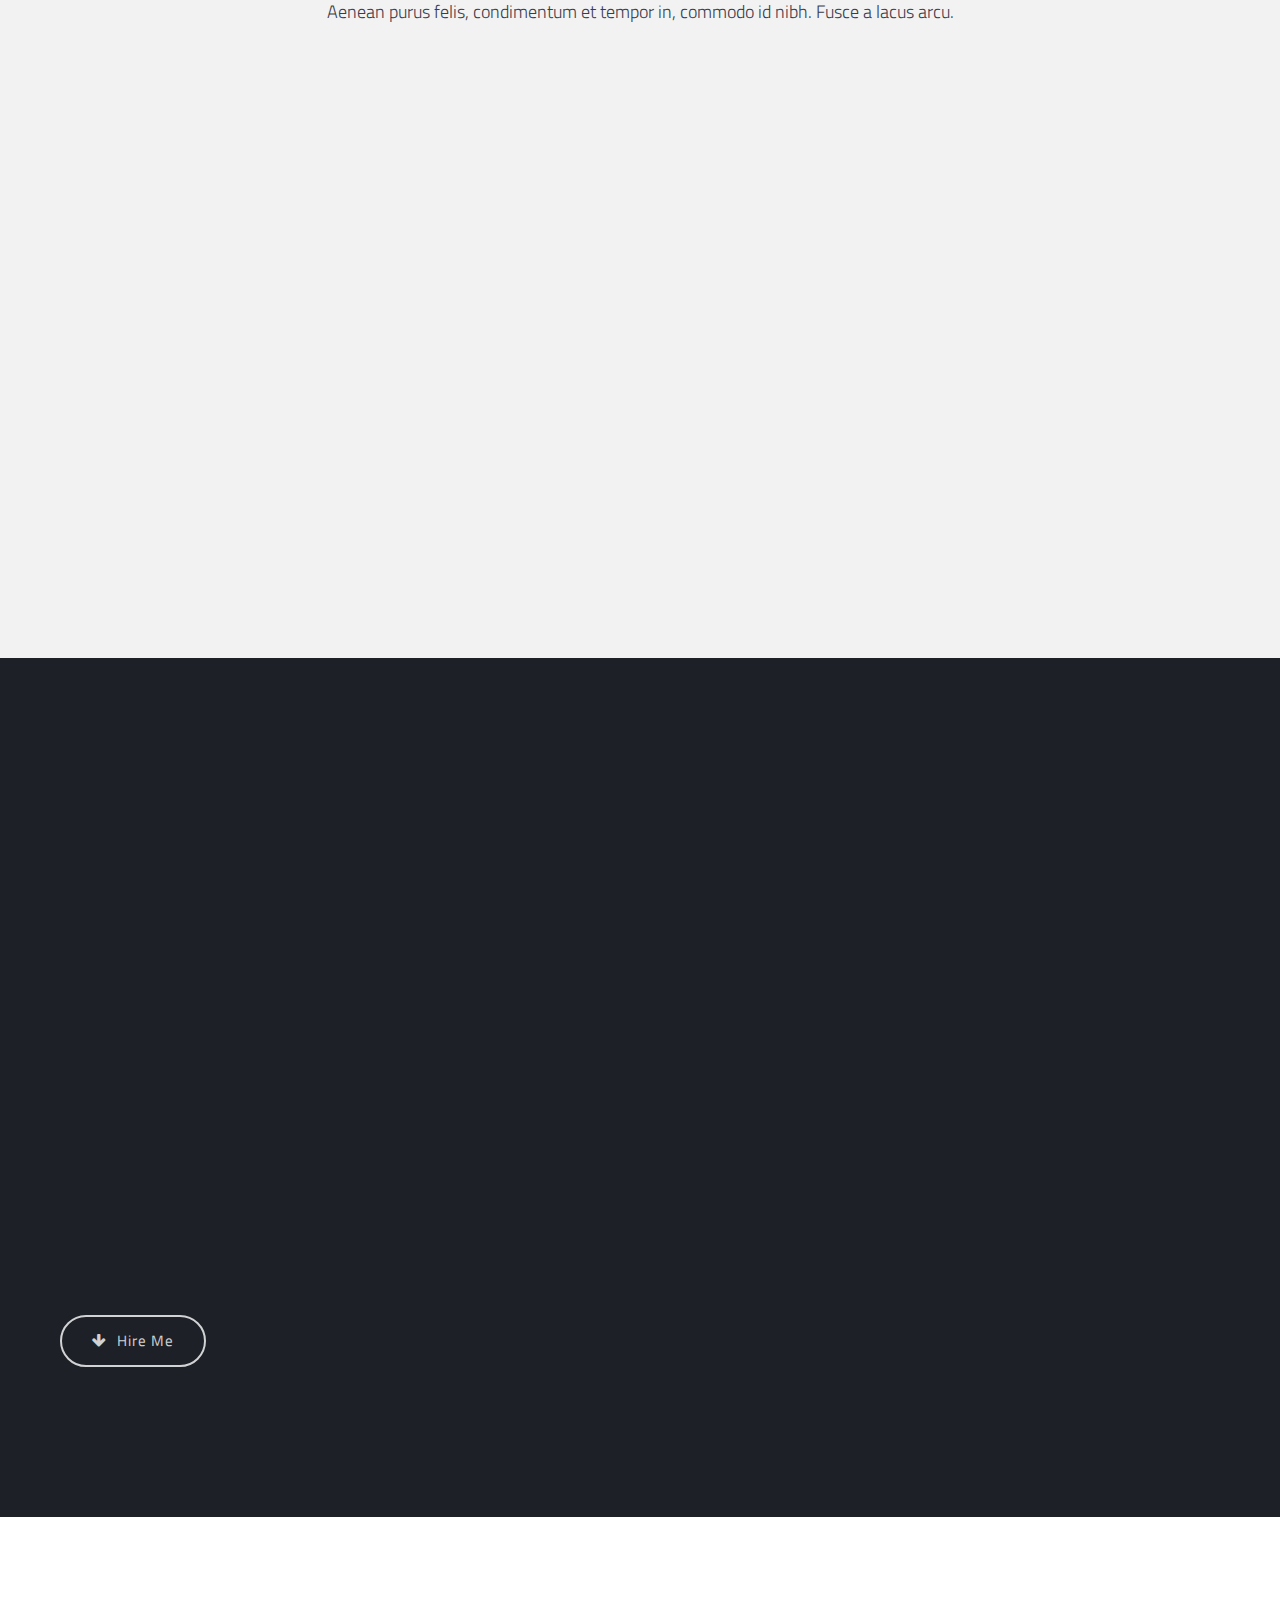
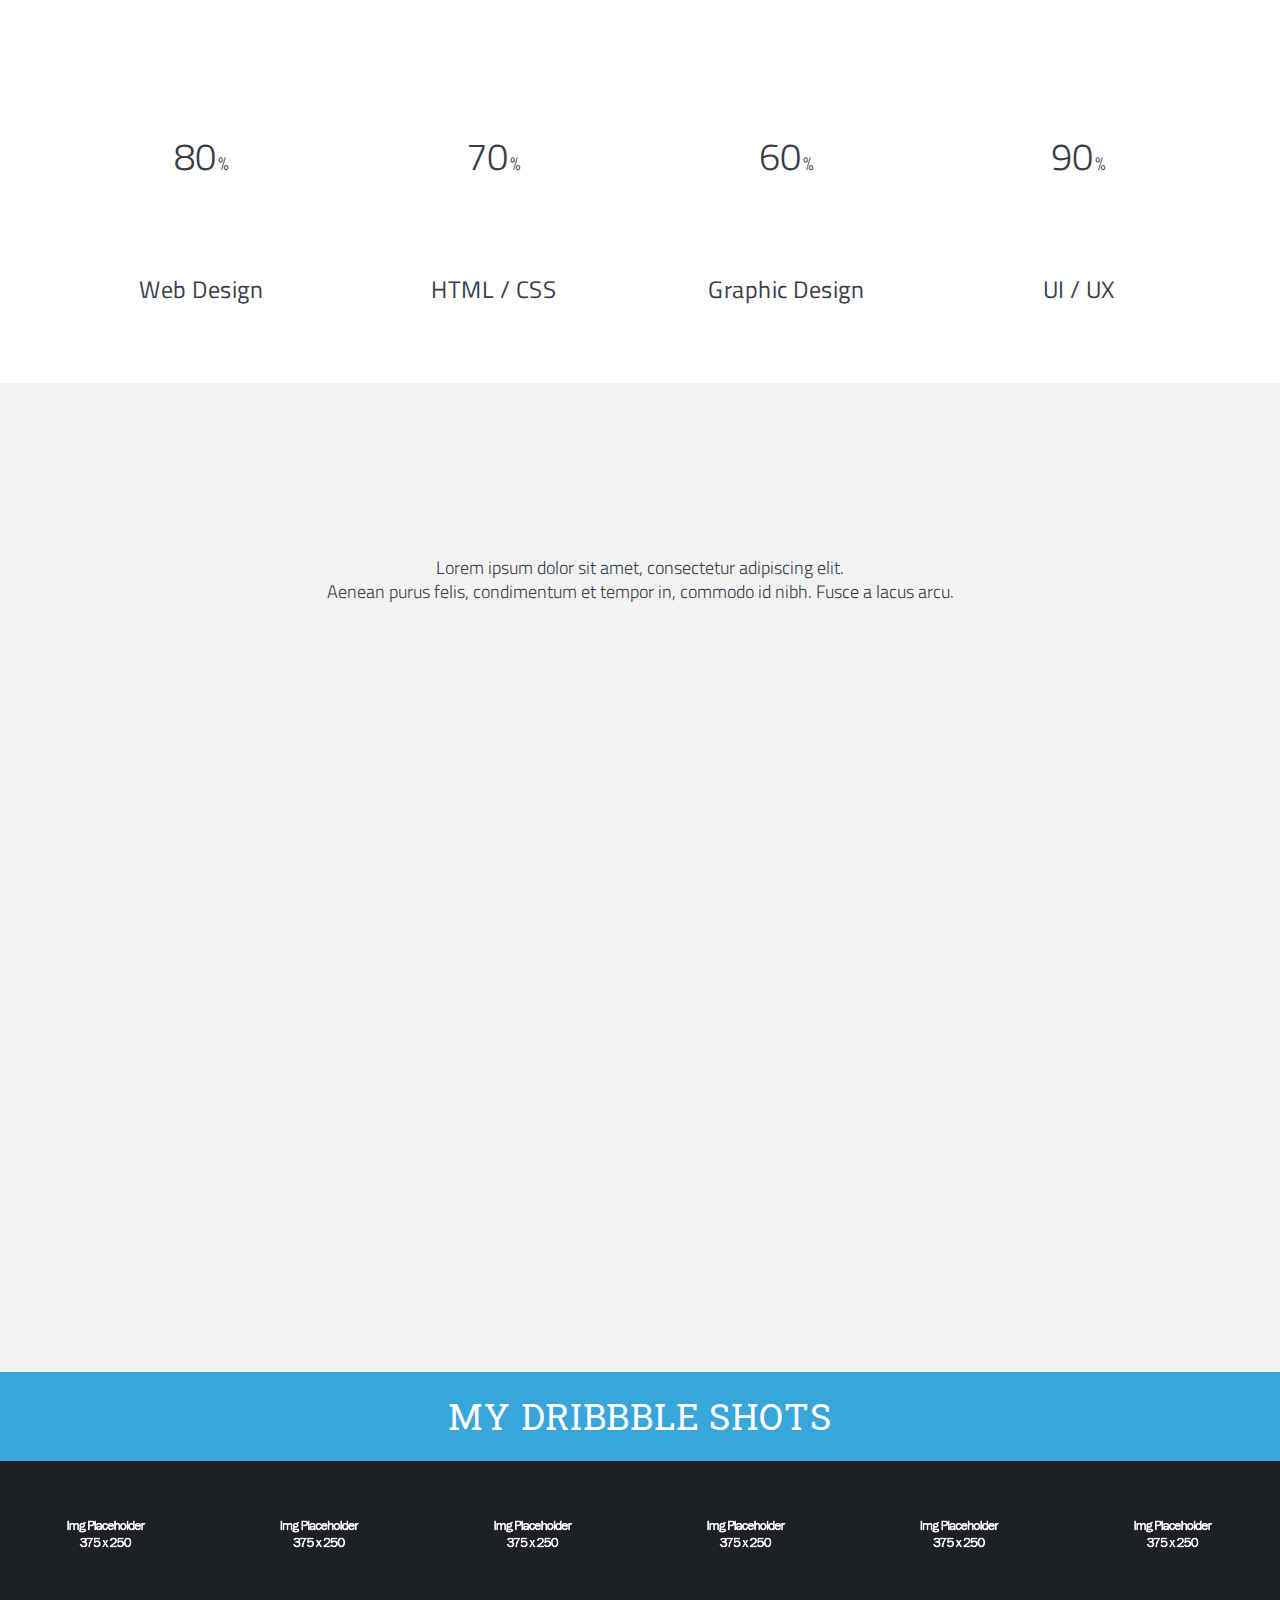
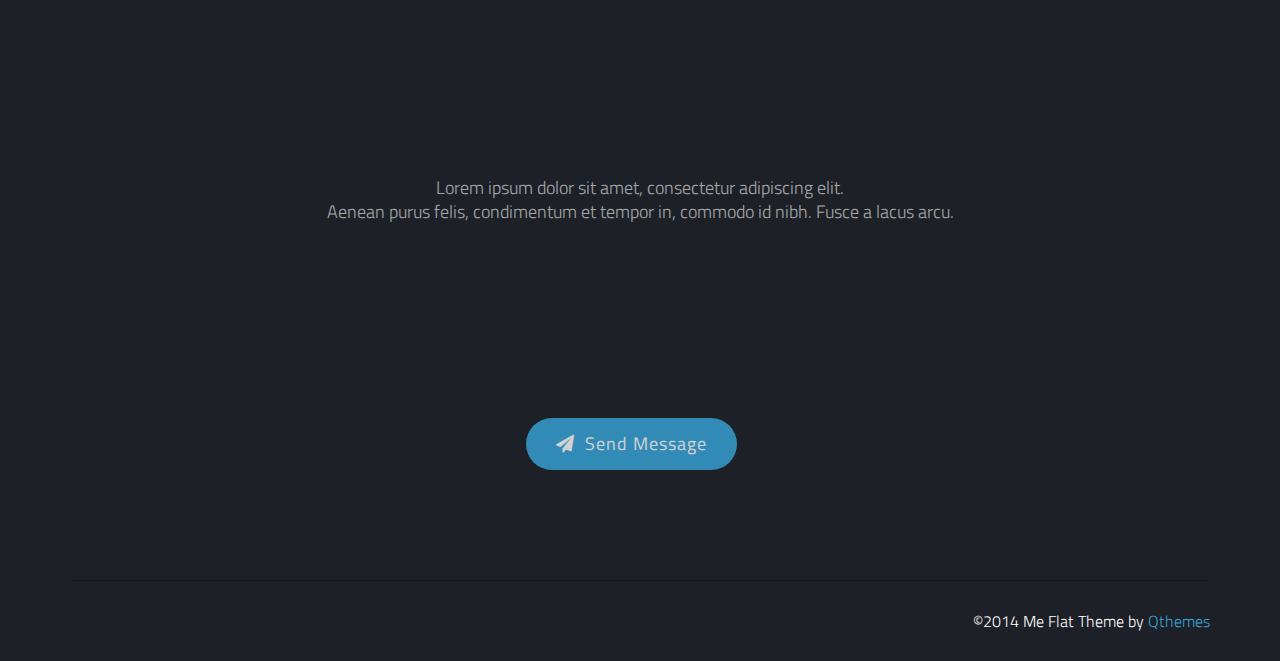
<file: index-2.html>
﻿<!DOCTYPE html>
<html lang="en-US" class="no-js">
	<head>

		<!-- ==============================================
		Title and Meta Tags
		=============================================== -->
		<meta charset="utf-8">
		<title>Matt Kirby's Portfolio</title>
		<meta name="viewport" content="width=device-width, initial-scale=1, maximum-scale=1">
		<meta http-equiv="X-UA-Compatible" content="IE=edge">

		<!-- ==============================================
		Favicons
		=============================================== -->
		<link rel="shortcut icon" href="assets/favicon.ico">
		<link rel="apple-touch-icon" href="assets/apple-touch-icon.png">
		<link rel="apple-touch-icon" sizes="72x72" href="assets/apple-touch-icon-72x72.png">
		<link rel="apple-touch-icon" sizes="114x114" href="assets/apple-touch-icon-114x114.png">
		
		<!-- ==============================================
		CSS
		=============================================== -->    
		<link rel="stylesheet" href="css/bootstrap.min.css">
		<link rel="stylesheet" href="css/font-awesome.css">
		<link rel="stylesheet" href="css/flexslider.css">
		<link rel="stylesheet" href="css/meflat-blue.css">
		
		
		<!-- ==============================================
		Fonts
		=============================================== -->
		<link href='http://fonts.googleapis.com/css?family=Roboto+Slab:400,700' rel='stylesheet' type='text/css'>
		<link href='http://fonts.googleapis.com/css?family=Titillium+Web:400,300,300italic,200,400italic,600,600italic' rel='stylesheet' type='text/css'>
		
		<!-- ==============================================
		JS
		=============================================== -->
			
		<!--[if lt IE 9]>
			<script src="js/respond.min.js"></script>
		<![endif]-->
		
		<script type="text/javascript" src="js/libs/modernizr.min.js"></script>
		
		
	</head>
  
	<body data-spy="scroll" data-target="#main-nav" data-offset="400">
		<!-- ==============================================
		MAIN NAV
		=============================================== -->
		<div id="main-nav" class="navbar navbar-fixed-top">
			<div class="container">
			
				<div class="navbar-header">
				
					<button type="button" class="navbar-toggle" data-toggle="collapse" data-target="#site-nav">
						<span class="icon-bar"></span><span class="icon-bar"></span><span class="icon-bar"></span>
					</button>
					
					<!-- ======= LOGO (for small screens)========-->
					<a class="navbar-brand visible-xs scrollto" href="#home">Mk</a>
					
				</div>
				
				<div id="site-nav" class="navbar-collapse collapse">
					<ul class="nav navbar-nav">
						<li>
							<a href="#services" class="scrollto">What I Do</a>
						</li>
						<li>
							<a href="#about" class="scrollto">About Me</a>
						</li>
						<li id="logo">
							<a href="#home" class="scrollto">
								<h1>M<span>K</span></h1>
							</a>
						</li>
						<li>
							<a href="#portfolio" class="scrollto">My Works</a>
						</li>
						<li>
							<a href="#contact" class="scrollto">Contact Me</a>
						</li>
					</ul>
				</div><!--End navbar-collapse -->
				
			</div><!--End container -->
			
		</div><!--End main-nav -->
		
		<!-- ==============================================
		HEADER
		=============================================== -->
		<header id="home" class="jumbotron bg-image">
		
			<div class="container">
			
				<div class="row">
				
					<div class="col-sm-12 text-col text-center">
					
						<h1>Hi, I am Matt Kirby</h1>
						<p>a visual and interactive web designer</p>
						
					</div>
				
				</div>
			
			</div>
			
		</header><!--End header -->
			
		<!-- ==============================================
		SERVICES
		=============================================== -->
		<section id="services" class="white-bg padding-top-bottom">
		
			<div class="container">
				
				<header class="section-header text-center">
				
					<h1 class="scrollimation scale-in">What I Do</h1>
					<p>Lorem ipsum dolor sit amet, consectetur adipiscing elit.<br/> Aenean purus felis, condimentum et tempor in, commodo id nibh. Fusce a lacus arcu.</p>
				
				</header>
			
				<div class="row services">
				
					<div class="col-md-3 col-sm-6 item scrollimation fade-up">
					
						<div class="icon">
							<img class="img-responsive img-center" src="assets/service1.png" alt="" />
						</div>
						
						<h2>Web &amp; App Design</h2>
						<p>Donec quam velit, aliquam at tempor quis, blandit quis nisi. Proin orci enim, dictum vel leo eu, blandit vulputate turpis.</p>
					
					</div>
					
					<div class="col-md-3 col-sm-6 item scrollimation fade-up d1">
					
						<div class="icon">
							<img class="img-responsive img-center" src="assets/service2.png" alt="" />
						</div>
						
						<h2>Web Development</h2>
						<p>Donec quam velit, aliquam at tempor quis, blandit quis nisi. Proin orci enim, dictum vel leo eu, blandit vulputate turpis.</p>
					
					</div>
					
					<div class="col-md-3 col-sm-6 item scrollimation fade-up d2">
					
						<div class="icon">
							<img class="img-responsive img-center" src="assets/service3.png" alt="" />
						</div>
						
						<h2>SEO Content</h2>
						<p>Donec quam velit, aliquam at tempor quis, blandit quis nisi. Proin orci enim, dictum vel leo eu, blandit vulputate turpis.</p>
					
					</div>
					
					<div class="col-md-3 col-sm-6 item scrollimation fade-up d3">
					
						<div class="icon">
							<img class="img-responsive img-center" src="assets/service4.png" alt="" />
						</div>
						
						<h2>Mail Campaigns</h2>
						<p>Donec quam velit, aliquam at tempor quis, blandit quis nisi. Proin orci enim, dictum vel leo eu, blandit vulputate turpis.</p>
					
					</div>
				
				</div>
			
			</div>
		
		</section>
		
		<!-- ==============================================
		FEATURED PROJECT
		=============================================== -->	
		<section id="feat-project" class="gray-bg padding-top">
		
			<div class="container">
			
				<header class="section-header text-center">
				
					<h1 class="scrollimation scale-in">Featured Project</h1>
					<p>Lorem ipsum dolor sit amet, consectetur adipiscing elit.<br/> Aenean purus felis, condimentum et tempor in, commodo id nibh. Fusce a lacus arcu.</p>
				
				</header>
				
				<div class="scrollimation fade-up">
					<img class="img-responsive img-center" src="assets/chrome-top.png" alt="" />
					
					<div class="img-wrapper">
						
						<img class="img-responsive img-center" src="assets/placeholder-800x500.jpg" alt="" />
						
						<p class="text-center on-hover"><a class="btn btn-meflat icon-right" href="#external">Visit Website<i class="fa fa-arrow-right"></i></a></p>
					
					</div>
				</div>
				
			</div>
		
		</section>
		
		
		<!-- ==============================================
		ABOUT
		=============================================== -->	
		<section id="about" class="dark-bg light-typo padding-top-bottom">
		
			<div class="container">
			
				<header class="section-header text-center">
				
					<h1 class="scrollimation scale-in">About Me</h1>
				
				</header>
				
				<div class="row">
				
					<div class="col-sm-8 col-sm-offset-2">
					
						<img class="img-responsive img-center img-circle scrollimation fade-left" src="assets/about.jpg" alt="" />
				
						<p class="text-center scrollimation fade-in">Cras convallis nunc vitae massa convallis fermentum. Fusce feugiat, sem at congue rutrum, nisl mauris facilisis tellus, vel interdum nulla enim at purus. Integer metus justo, pellentesque ac bibendum a, dapibus sed nisl. Donec vitae suscipit lacus. Vivamus lacinia nisi eget erat luctus, id mollis nunc molestie. </p>
					
					</div>
					
				</div>
					
				
				
				<p class="text-center"><a class="btn btn-meflat scrollto white icon-left" href="#contact"><i class="fa fa-arrow-down"></i>Hire Me</a></p>
				
			</div>
		
		</section>
		<!-- ==============================================
		SKILLS
		=============================================== -->	
		<section id="skills" class="white-bg">
		
			<div class="container">
			
				<div class="row skills">
					
					<h1 class="text-center scrollimation fade-in">I Got the Skills</h1>
					
					<div class="col-sm-6 col-md-3 text-center">
						<span class="chart" data-percent="80"><span class="percent">80</span></span>
						<h2 class="text-center">Web Design</h2>
					</div>
					<div class="col-sm-6 col-md-3 text-center">
						<span class="chart" data-percent="70"><span class="percent">70</span></span>
						<h2 class="text-center">HTML / CSS</h2>
					</div>
					<div class="col-sm-6 col-md-3 text-center">
						<span class="chart" data-percent="60"><span class="percent">60</span></span>
						<h2 class="text-center">Graphic Design</h2>
					</div>
					<div class="col-sm-6 col-md-3 text-center">
						<span class="chart" data-percent="90"><span class="percent">90</span></span>
						<h2 class="text-center">UI / UX</h2>
					</div>
					
				</div><!--End row -->
			
			</div>
		
		
		</section>
 		<!-- ==============================================
		PORTFOLIO
		=============================================== -->	
		<section id="portfolio" class="gray-bg padding-top-bottom">
			
			<div class="container">
			
				<header class="section-header text-center">
				
					<h1 class="scrollimation scale-in">My Works</h1>
					<p>Lorem ipsum dolor sit amet, consectetur adipiscing elit.<br/> Aenean purus felis, condimentum et tempor in, commodo id nibh. Fusce a lacus arcu.</p>
				
				</header>
				
				<!--==== Portfolio Filters ====-->
				<div id="filter-works">
					<ul>
						<li class="active scrollimation fade-right d1">
							<a href="#" data-filter="*">All</a>
						</li>
						<li class="scrollimation fade-right">
							<a href="#" data-filter=".web-design">Web Design</a>
						</li>
						<li class="scrollimation fade-left">
							<a href="#" data-filter=".icons">Icons</a>
						</li>
						<li class="scrollimation fade-left d1">
							<a href="#" data-filter=".ui-kits">UI Kits</a>
						</li>
					</ul>
				</div><!--End portfolio filters -->
				
			</div><!--End portfolio header -->
			
			<div class="container masonry-wrapper scrollimation fade-in">
			
				<div id="projects-container">
				
					<!-- ==============================================
					SINGLE PROJECT ITEM
					=============================================== -->	
					<article class="project-item web-design">
						
						<img class="img-responsive project-image" src="assets/placeholder-320x210.jpg"  alt=""><!--Project thumb -->
						
						<div class="hover-mask">
							<h2 class="project-title">Project Title</h2><!--Project Title -->
							<p>Subtitle</p><!--Project Subtitle -->
						</div>
						
						<!--==== Project Preview HTML ====-->
						
						<div class="sr-only project-description" 
							data-category="Category" 
							data-date="Date" 
							data-client="Client" 
							data-link="www.example.com,http://www.google.com" 
							data-descr="A small description goes here." 
							data-images="assets/placeholder-750x430.jpg,assets/placeholder-750x430.jpg"
						>
							<p>Lorem ipsum dolor sit amet, consectetur adipiscing elit. Nam sapien risus, blandit at fringilla ac, varius sed dolor. Donec augue lacus, vulputate sed consectetur facilisis, interdum pharetra ligula. Nulla suscipit erat nibh, ut porttitor nisl dapibus eu.</p>
							
							<p>Lorem ipsum dolor sit amet, consectetur adipiscing elit. Nam sapien risus, blandit at fringilla ac, varius sed dolor. Donec augue lacus, vulputate sed consectetur facilisis, interdum pharetra ligula. Nulla suscipit erat nibh, ut porttitor nisl dapibus eu.</p>
							<p>Nam eget urna pellentesque nisl ultrices dapibus. Mauris accumsan vehicula nisl, sed tempus mauris facilisis eu. Donec a iaculis nisi, quis malesuada justo. Pellentesque ut enim sit amet ipsum dignissim egestas. Morbi tincidunt rhoncus urna eget placerat.</p>
							<p class="text-right"><a class="btn btn-meflat icon-right" href="#external-link">Visit Website<i class="fa fa-arrow-right"></i></a></p>
						</div>
						
					</article>
					<!-- ==============================================
					END PROJECT ITEM
					=============================================== -->						
					
					<article class="project-item icons">
						
						<img class="img-responsive project-image" src="assets/placeholder-320x210.jpg"  alt=""><!--Project thumb -->
						
						<div class="hover-mask">
							<h2 class="project-title">Project Title</h2><!--Project Title -->
							<p>Subtitle</p><!--Project Subtitle -->
						</div>
						
						<!--==== Project Preview HTML ====-->
						
						<div class="sr-only project-description" 
							data-category="Category" 
							data-date="Date" 
							data-client="Client" 
							data-link="www.example.com,http://www.google.com" 
							data-descr="A small description goes here." 
							data-images="assets/placeholder-750x430.jpg,assets/placeholder-750x430.jpg"
						>
							<p>Lorem ipsum dolor sit amet, consectetur adipiscing elit. Nam sapien risus, blandit at fringilla ac, varius sed dolor. Donec augue lacus, vulputate sed consectetur facilisis, interdum pharetra ligula. Nulla suscipit erat nibh, ut porttitor nisl dapibus eu.</p>
							
							<p>Lorem ipsum dolor sit amet, consectetur adipiscing elit. Nam sapien risus, blandit at fringilla ac, varius sed dolor. Donec augue lacus, vulputate sed consectetur facilisis, interdum pharetra ligula. Nulla suscipit erat nibh, ut porttitor nisl dapibus eu.</p>
							<p>Nam eget urna pellentesque nisl ultrices dapibus. Mauris accumsan vehicula nisl, sed tempus mauris facilisis eu. Donec a iaculis nisi, quis malesuada justo. Pellentesque ut enim sit amet ipsum dignissim egestas. Morbi tincidunt rhoncus urna eget placerat.</p>
							<p class="text-right"><a class="btn btn-meflat icon-right" href="#external-link">Visit Website<i class="fa fa-arrow-right"></i></a></p>
						</div>
						
					</article><!--End Project Item -->

					<article class="project-item web-design">
						
						<img class="img-responsive project-image" src="assets/placeholder-320x210.jpg"  alt=""><!--Project thumb -->
						
						<div class="hover-mask">
							<h2 class="project-title">Project Title</h2><!--Project Title -->
							<p>Subtitle</p><!--Project Subtitle -->
						</div>
						
						<!--==== Project Preview HTML ====-->
						
						<div class="sr-only project-description" 
							data-category="Category" 
							data-date="Date" 
							data-client="Client" 
							data-link="www.example.com,http://www.google.com" 
							data-descr="A small description goes here." 
							data-images="assets/placeholder-750x430.jpg,assets/placeholder-750x430.jpg"
						>
							<p>Lorem ipsum dolor sit amet, consectetur adipiscing elit. Nam sapien risus, blandit at fringilla ac, varius sed dolor. Donec augue lacus, vulputate sed consectetur facilisis, interdum pharetra ligula. Nulla suscipit erat nibh, ut porttitor nisl dapibus eu.</p>
							
							<p>Lorem ipsum dolor sit amet, consectetur adipiscing elit. Nam sapien risus, blandit at fringilla ac, varius sed dolor. Donec augue lacus, vulputate sed consectetur facilisis, interdum pharetra ligula. Nulla suscipit erat nibh, ut porttitor nisl dapibus eu.</p>
							<p>Nam eget urna pellentesque nisl ultrices dapibus. Mauris accumsan vehicula nisl, sed tempus mauris facilisis eu. Donec a iaculis nisi, quis malesuada justo. Pellentesque ut enim sit amet ipsum dignissim egestas. Morbi tincidunt rhoncus urna eget placerat.</p>
							<p class="text-right"><a class="btn btn-meflat icon-right" href="#external-link">Visit Website<i class="fa fa-arrow-right"></i></a></p>
						</div>
						
					</article><!--End Project Item -->

					<article class="project-item icons">
						
						<img class="img-responsive project-image" src="assets/placeholder-320x210.jpg"  alt=""><!--Project thumb -->
						
						<div class="hover-mask">
							<h2 class="project-title">Project Title</h2><!--Project Title -->
							<p>Subtitle</p><!--Project Subtitle -->
						</div>
						
						<!--==== Project Preview HTML ====-->
						
						<div class="sr-only project-description" 
							data-category="Category" 
							data-date="Date" 
							data-client="Client" 
							data-link="www.example.com,http://www.google.com" 
							data-descr="A small description goes here." 
							data-images="assets/placeholder-750x430.jpg,assets/placeholder-750x430.jpg"
						>
							<p>Lorem ipsum dolor sit amet, consectetur adipiscing elit. Nam sapien risus, blandit at fringilla ac, varius sed dolor. Donec augue lacus, vulputate sed consectetur facilisis, interdum pharetra ligula. Nulla suscipit erat nibh, ut porttitor nisl dapibus eu.</p>
							
							<p>Lorem ipsum dolor sit amet, consectetur adipiscing elit. Nam sapien risus, blandit at fringilla ac, varius sed dolor. Donec augue lacus, vulputate sed consectetur facilisis, interdum pharetra ligula. Nulla suscipit erat nibh, ut porttitor nisl dapibus eu.</p>
							<p>Nam eget urna pellentesque nisl ultrices dapibus. Mauris accumsan vehicula nisl, sed tempus mauris facilisis eu. Donec a iaculis nisi, quis malesuada justo. Pellentesque ut enim sit amet ipsum dignissim egestas. Morbi tincidunt rhoncus urna eget placerat.</p>
							<p class="text-right"><a class="btn btn-meflat icon-right" href="#external-link">Visit Website<i class="fa fa-arrow-right"></i></a></p>
						</div>
						
					</article><!--End Project Item -->

					<article class="project-item ui-kits">
						
						<img class="img-responsive project-image" src="assets/placeholder-320x210.jpg"  alt=""><!--Project thumb -->
						
						<div class="hover-mask">
							<h2 class="project-title">Project Title</h2><!--Project Title -->
							<p>Subtitle</p><!--Project Subtitle -->
						</div>
						
						<!--==== Project Preview HTML ====-->
						
						<div class="sr-only project-description" 
							data-category="Category" 
							data-date="Date" 
							data-client="Client" 
							data-link="www.example.com,http://www.google.com" 
							data-descr="A small description goes here." 
							data-images="assets/placeholder-750x430.jpg,assets/placeholder-750x430.jpg"
						>
							<p>Lorem ipsum dolor sit amet, consectetur adipiscing elit. Nam sapien risus, blandit at fringilla ac, varius sed dolor. Donec augue lacus, vulputate sed consectetur facilisis, interdum pharetra ligula. Nulla suscipit erat nibh, ut porttitor nisl dapibus eu.</p>
							
							<p>Lorem ipsum dolor sit amet, consectetur adipiscing elit. Nam sapien risus, blandit at fringilla ac, varius sed dolor. Donec augue lacus, vulputate sed consectetur facilisis, interdum pharetra ligula. Nulla suscipit erat nibh, ut porttitor nisl dapibus eu.</p>
							<p>Nam eget urna pellentesque nisl ultrices dapibus. Mauris accumsan vehicula nisl, sed tempus mauris facilisis eu. Donec a iaculis nisi, quis malesuada justo. Pellentesque ut enim sit amet ipsum dignissim egestas. Morbi tincidunt rhoncus urna eget placerat.</p>
							<p class="text-right"><a class="btn btn-meflat icon-right" href="#external-link">Visit Website<i class="fa fa-arrow-right"></i></a></p>
						</div>
						
					</article><!--End Project Item -->

					<article class="project-item ui-kits">
						
						<img class="img-responsive project-image" src="assets/placeholder-320x210.jpg"  alt=""><!--Project thumb -->
						
						<div class="hover-mask">
							<h2 class="project-title">Project Title</h2><!--Project Title -->
							<p>Subtitle</p><!--Project Subtitle -->
						</div>
						
						<!--==== Project Preview HTML ====-->
						
						<div class="sr-only project-description" 
							data-category="Category" 
							data-date="Date" 
							data-client="Client" 
							data-link="www.example.com,http://www.google.com" 
							data-descr="A small description goes here." 
							data-images="assets/placeholder-750x430.jpg,assets/placeholder-750x430.jpg"
						>
							<p>Lorem ipsum dolor sit amet, consectetur adipiscing elit. Nam sapien risus, blandit at fringilla ac, varius sed dolor. Donec augue lacus, vulputate sed consectetur facilisis, interdum pharetra ligula. Nulla suscipit erat nibh, ut porttitor nisl dapibus eu.</p>
							
							<p>Lorem ipsum dolor sit amet, consectetur adipiscing elit. Nam sapien risus, blandit at fringilla ac, varius sed dolor. Donec augue lacus, vulputate sed consectetur facilisis, interdum pharetra ligula. Nulla suscipit erat nibh, ut porttitor nisl dapibus eu.</p>
							<p>Nam eget urna pellentesque nisl ultrices dapibus. Mauris accumsan vehicula nisl, sed tempus mauris facilisis eu. Donec a iaculis nisi, quis malesuada justo. Pellentesque ut enim sit amet ipsum dignissim egestas. Morbi tincidunt rhoncus urna eget placerat.</p>
							<p class="text-right"><a class="btn btn-meflat icon-right" href="#external-link">Visit Website<i class="fa fa-arrow-right"></i></a></p>
						</div>
						
					</article><!--End Project Item -->
						
				</div><!-- End projects --> 
				
			</div><!-- End container --> 
			
			<!-- ==============================================
			PROJECT PREVIEW MODAL (Do not alter this markup)
			=============================================== -->	
			<div id="project-modal" class="modal fade">
			
				<div class="modal-dialog">
				
					<div class="modal-content">
					
						<div class="modal-header">
						
							<div class="container">
							
								<button type="button" class="close" data-dismiss="modal" aria-hidden="true">&times;</button>
								
								<h1 id="hdr-title" class="text-center"></h1>
								<div class="row">
									<div class="col-md-8 col-md-offset-2">
										<div class="image-wrapper">
											<img class="img-responsive" src="assets/chrome.png" alt="">
											<div class="loader"></div>
											<div class="screen"></div>
										</div>
									</div>
								</div>
							</div>
							
						</div>
						
						<div class="modal-body">
							<div class="container">
								<div class="row">
									<div id="project-sidebar" class="col-md-3">
										<h2 id="sdbr-title"></h2>
										<p id="sdbr-category"></p>
										<p id="sdbr-date"></p>
										<p id="sdbr-client"></p>
										<p id="sdbr-link"><a href="#link" target="_blank"></a></p>
										<p id="sdbr-descr"></p>
									</div>
									<div id="project-content" class="col-md-8 col-md-offset-1">
									</div>
								</div>
								
							</div>
						</div><!-- End modal-body -->
						
					</div><!-- End modal-content -->
					
				</div><!-- End modal-dialog -->
				
			</div><!-- End modal -->
			
		</section>
		<!-- ==============================================
		DRIBBLE 
		=============================================== -->	
		<section id="dribbble">
			<h1 class="dribbble-button"><a href="#" target="_blank">My Dribbble Shots</a></h1>
				<div class="row">
					<div class="col-md-2 col-sm-4 col-xs-6">
						<a href="#link" target="_blank"><img class="img-responsive" src="assets/placeholder-375x250.jpg"  alt=""></a>
					</div>
					<div class="col-md-2 col-sm-4 col-xs-6">
						<a href="#link" target="_blank"><img class="img-responsive" src="assets/placeholder-375x250.jpg"  alt=""></a>
					</div>
					<div class="col-md-2 col-sm-4 col-xs-6">
						<a href="#link" target="_blank"><img class="img-responsive" src="assets/placeholder-375x250.jpg"  alt=""></a>
					</div>
					<div class="col-md-2 col-sm-4 col-xs-6">
						<a href="#link" target="_blank"><img class="img-responsive" src="assets/placeholder-375x250.jpg"  alt=""></a>
					</div>
					<div class="col-md-2 col-sm-4 col-xs-6">
						<a href="#link" target="_blank"><img class="img-responsive" src="assets/placeholder-375x250.jpg"  alt=""></a>
					</div>
					<div class="col-md-2 col-sm-4 col-xs-6">
						<a href="#link" target="_blank"><img class="img-responsive" src="assets/placeholder-375x250.jpg"  alt=""></a>
					</div>
				</div>
		</section>
		<!-- ==============================================
		CONTACT
		=============================================== -->	
		<section id="contact" class="dark-bg light-typo padding-top">
		
			<div class="container">
			
				<header class="section-header text-center">
				
					<h1 class="scrollimation scale-in">Drop Me a Line</h1>
					<p>Lorem ipsum dolor sit amet, consectetur adipiscing elit.<br/> Aenean purus felis, condimentum et tempor in, commodo id nibh. Fusce a lacus arcu.</p>
				
				</header>
				
				<form  id="contact-form" class="bl_form text-center" action="contact.php" method="post" novalidate>
					<span class="field-wrap scrollimation fade-right">
						<label class="control-label" for="contact-name">Name</label>
						<input id="contact-name" name="contactName" type="text" class="label_better requiredField" data-new-placeholder="Name" placeholder="Name" data-error-empty="*Enter your name">
					</span>
					<span class="field-wrap scrollimation fade-in">
						<label class="control-label" for="contact-mail">Email</label>
						<input id="contact-mail" name="email" type="email" class="label_better requiredField" data-new-placeholder="Email Address" placeholder="Email Address" data-error-empty="*Enter your email" data-error-invalid="x Invalid email address">
					</span>
					<span class="field-wrap scrollimation fade-left">
						<label class="control-label" for="contact-message">Message</label>
						<textarea id="contact-message" name="comments" rows="1" class="label_better requiredField" data-new-placeholder="Message" placeholder="Message" data-error-empty="*Enter your message"></textarea>
					</span>
					
					<p class="text-center"><button  name="submit" type="submit" class="btn btn-meflat icon-left" data-error-message="Error!" data-sending-message="Sending..." data-ok-message="Message Sent"><i class="fa fa-paper-plane"></i>Send Message</button></p>
					<input type="hidden" name="submitted" id="submitted" value="true" />
					
				</form>
				
			</div>
		
		</section>
		
		<!-- ==============================================
		FOOTER
		=============================================== -->	
		
		<footer id="main-footer" class="dark-bg light-typo">
		
			<div class="container">
			
				<hr>
				
				<div class="row">
				
					<div class="col-sm-6">
						<ul class="social-links">
							<li class="scrollimation fade-right d4"><a href="#link"><i class="fa fa-twitter fa-fw"></i></a></li>
							<li class="scrollimation fade-right d3"><a href="https://www.facebook.com/matt.kirby.18"><i class="fa fa-facebook fa-fw"></i></a></li>
							<li class="scrollimation fade-right d2"><a href="#link"><i class="fa fa-google-plus fa-fw"></i></a></li>
							<li class="scrollimation fade-right d1"><a href="#link"><i class="fa fa-dribbble fa-fw"></i></a></li>
							<li class="scrollimation fade-right"><a href="https://www.linkedin.com/in/matthew-kirby-270a3329"><i class="fa fa-linkedin fa-fw"></i></a></li>
						</ul>
					</div>
					
					<div class="col-sm-6 text-right">
						<p>&copy;2014 Me Flat Theme by <a href="http://q-themes.net/">Qthemes</a></p>
					</div>
					
				</div>
				
			</div>
			
		</footer>
		
		
		<!-- ==============================================
		SCRIPTS
		=============================================== -->	
		<script src="http://ajax.googleapis.com/ajax/libs/jquery/1.9.1/jquery.min.js"></script>
		<script>window.jQuery || document.write('<script src="js/libs/jquery-1.9.1.min.js">\x3C/script>')</script>
		
		<script src="js/libs/bootstrap.min.js"></script>
		<script src='js/jquery.easing.1.3.min.js'></script>
		<script src='js/jquery.scrollto.js'></script>
		<script src="js/jquery.fittext.js"></script>
		<script src='js/jquery.flexslider.min.js'></script>
		<script src='js/jquery.masonry.js'></script>
		<script src="js/waypoints.min.js"></script>
		<script src="js/jquery.label_better.min.js"></script>
		<script src="js/jquery.easypiechart.js"></script>
		<script src="js/contact.js"></script>
		<script src="js/meflat.js"></script>
		
	</body>
	
</html>
</file>
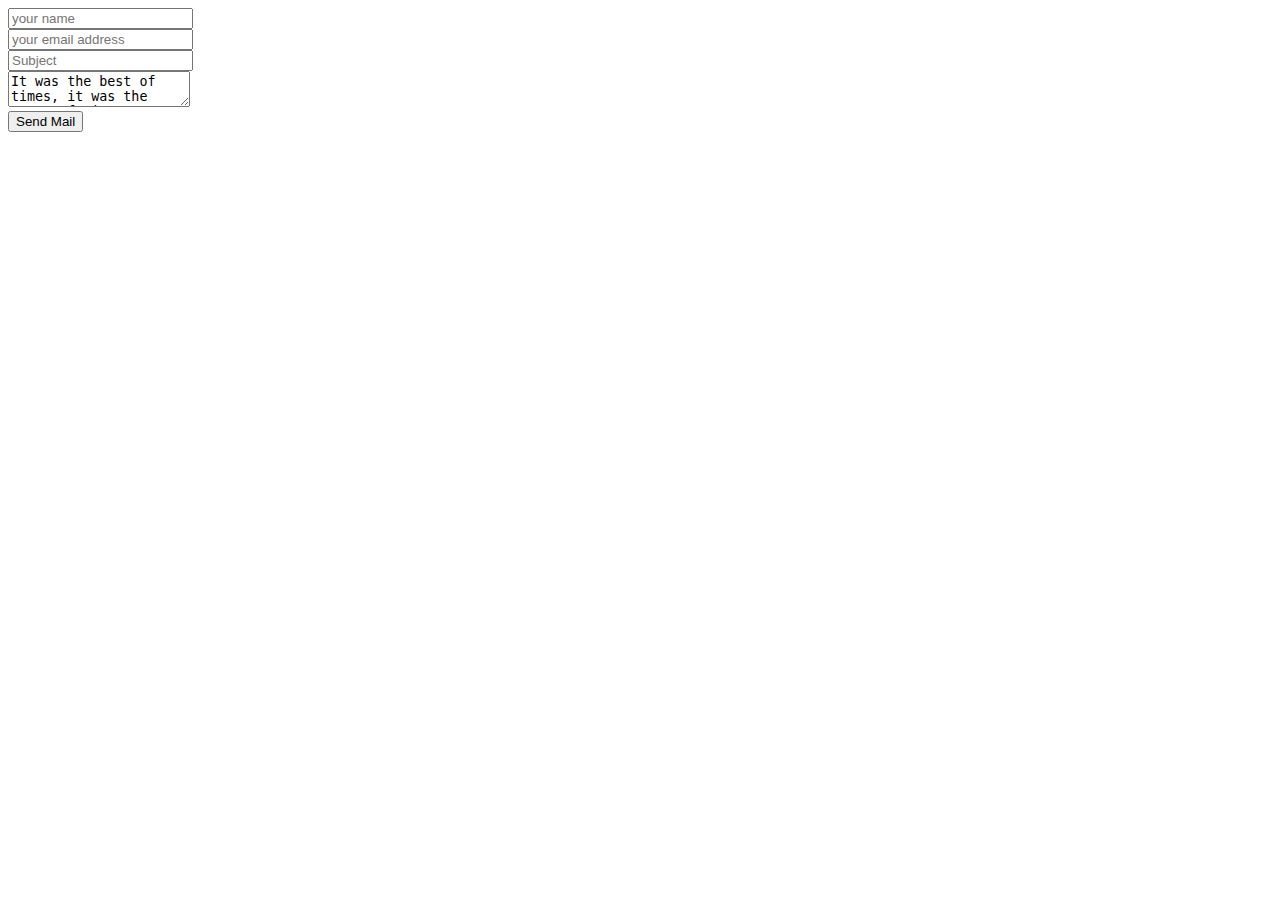
<file: php_mailer/mail_sender.html>
<!DOCTYPE html>
<html>
<head>
	<title></title>
</head>
<body>
	<form method="post" action="mail_handler.php">
		<input name="name" placeholder="your name"><br>
		<input name="email" placeholder="your email address"><br>
		<input name="subject" placeholder="Subject"><br>
		<textarea name="body">
It was the best of times, it was the worst of times.
		</textarea><br>
		<button type="submit" name="submit" value="submit">Send Mail</button>
	</form>
</body>
</html>
</file>
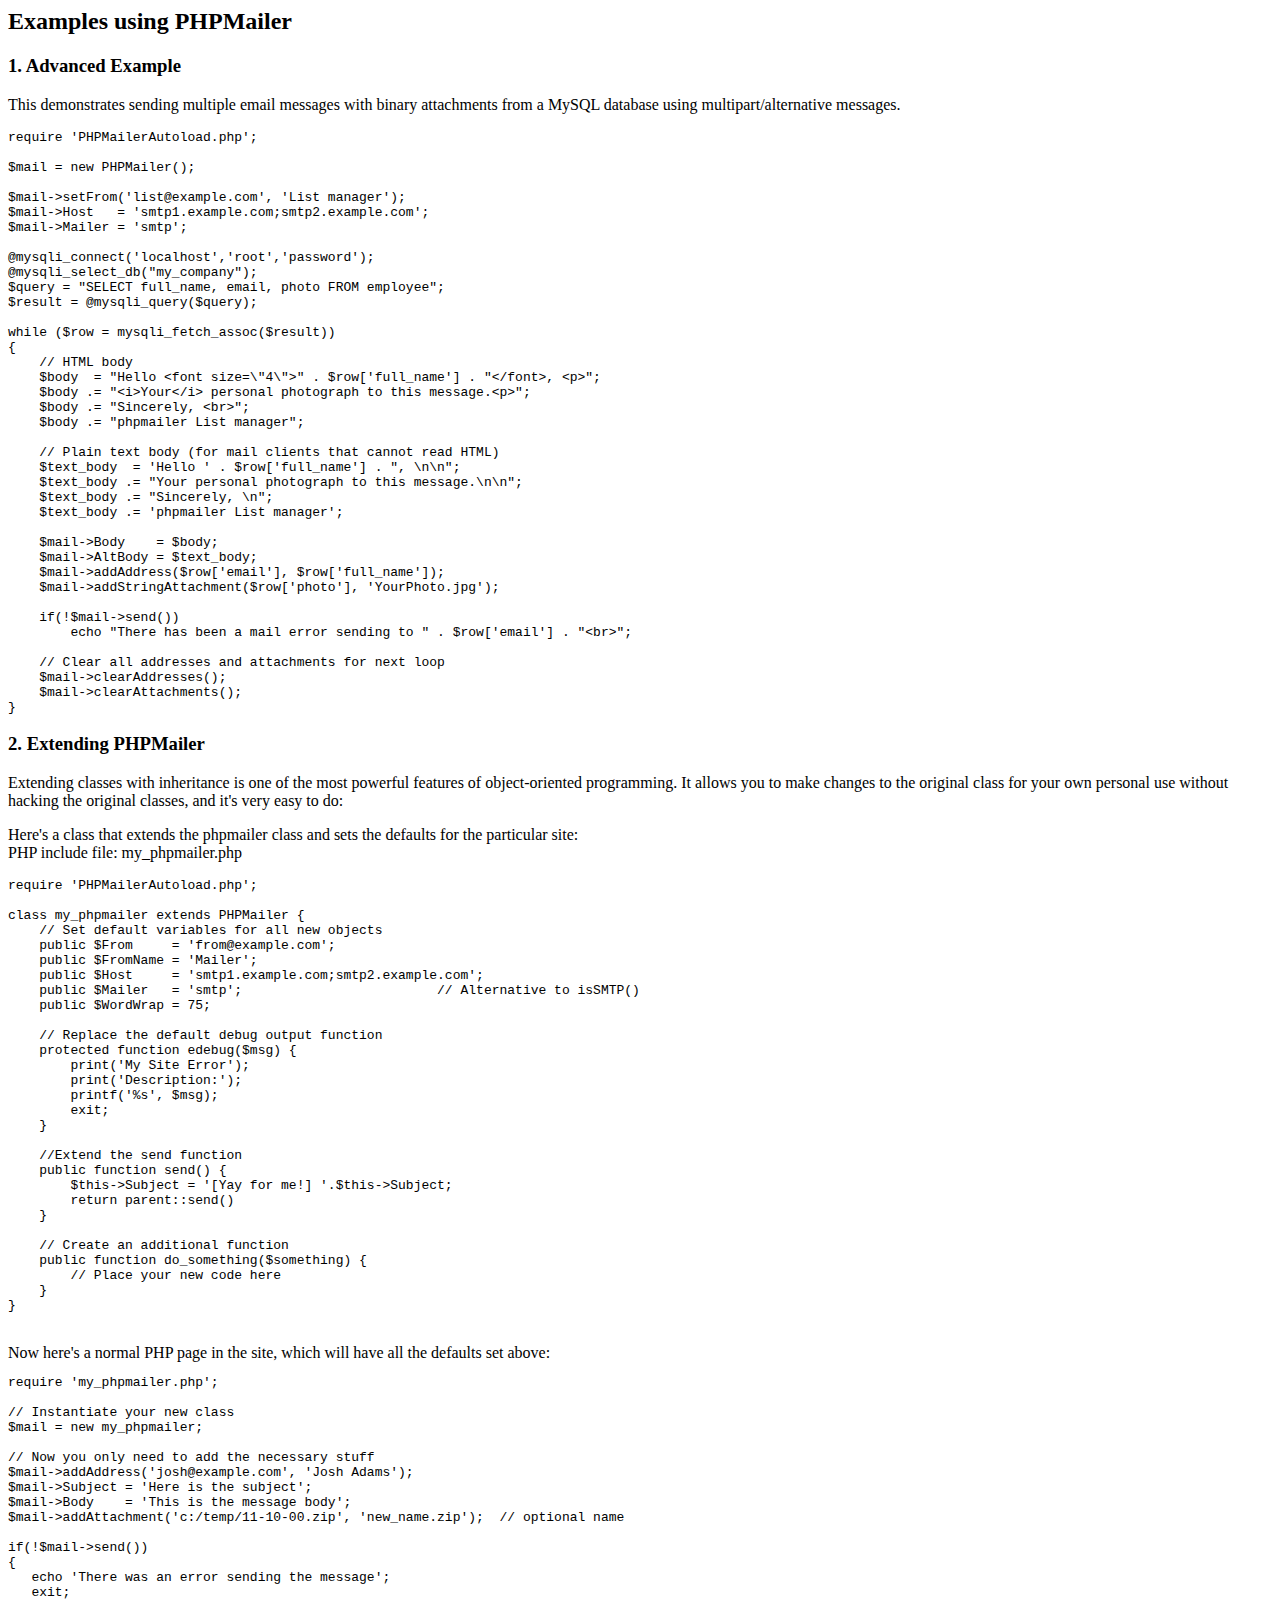
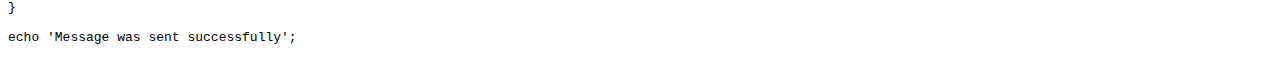
<file: php_mailer/phpmailer/PHPMailer/docs/extending.html>
<html>
<head>
    <title>Examples using phpmailer</title>
</head>

<body>

    <h2>Examples using PHPMailer</h2>

    <h3>1. Advanced Example</h3>
    <p>

        This demonstrates sending multiple email messages with binary attachments
        from a MySQL database using multipart/alternative messages.<p>

    <pre>
require 'PHPMailerAutoload.php';

$mail = new PHPMailer();

$mail->setFrom('list@example.com', 'List manager');
$mail->Host   = 'smtp1.example.com;smtp2.example.com';
$mail->Mailer = 'smtp';

@mysqli_connect('localhost','root','password');
@mysqli_select_db("my_company");
$query = "SELECT full_name, email, photo FROM employee";
$result = @mysqli_query($query);

while ($row = mysqli_fetch_assoc($result))
{
    // HTML body
    $body  = "Hello &lt;font size=\"4\"&gt;" . $row['full_name'] . "&lt;/font&gt;, &lt;p&gt;";
    $body .= "&lt;i&gt;Your&lt;/i&gt; personal photograph to this message.&lt;p&gt;";
    $body .= "Sincerely, &lt;br&gt;";
    $body .= "phpmailer List manager";

    // Plain text body (for mail clients that cannot read HTML)
    $text_body  = 'Hello ' . $row['full_name'] . ", \n\n";
    $text_body .= "Your personal photograph to this message.\n\n";
    $text_body .= "Sincerely, \n";
    $text_body .= 'phpmailer List manager';

    $mail->Body    = $body;
    $mail->AltBody = $text_body;
    $mail->addAddress($row['email'], $row['full_name']);
    $mail->addStringAttachment($row['photo'], 'YourPhoto.jpg');

    if(!$mail->send())
        echo "There has been a mail error sending to " . $row['email'] . "&lt;br&gt;";

    // Clear all addresses and attachments for next loop
    $mail->clearAddresses();
    $mail->clearAttachments();
}
</pre>
    <p>

    <h3>2. Extending PHPMailer</h3>
    <p>

        Extending classes with inheritance is one of the most
        powerful features of object-oriented programming. It allows you to make changes to the
        original class for your own personal use without hacking the original
        classes, and it's very easy to do:

    <p>
        Here's a class that extends the phpmailer class and sets the defaults
        for the particular site:<br>
        PHP include file: my_phpmailer.php
    <p>

    <pre>
require 'PHPMailerAutoload.php';

class my_phpmailer extends PHPMailer {
    // Set default variables for all new objects
    public $From     = 'from@example.com';
    public $FromName = 'Mailer';
    public $Host     = 'smtp1.example.com;smtp2.example.com';
    public $Mailer   = 'smtp';                         // Alternative to isSMTP()
    public $WordWrap = 75;

    // Replace the default debug output function
    protected function edebug($msg) {
        print('My Site Error');
        print('Description:');
        printf('%s', $msg);
        exit;
    }

    //Extend the send function
    public function send() {
        $this->Subject = '[Yay for me!] '.$this->Subject;
        return parent::send()
    }

    // Create an additional function
    public function do_something($something) {
        // Place your new code here
    }
}
</pre>
    <br>
    Now here's a normal PHP page in the site, which will have all the defaults set above:<br>

    <pre>
require 'my_phpmailer.php';

// Instantiate your new class
$mail = new my_phpmailer;

// Now you only need to add the necessary stuff
$mail->addAddress('josh@example.com', 'Josh Adams');
$mail->Subject = 'Here is the subject';
$mail->Body    = 'This is the message body';
$mail->addAttachment('c:/temp/11-10-00.zip', 'new_name.zip');  // optional name

if(!$mail->send())
{
   echo 'There was an error sending the message';
   exit;
}

echo 'Message was sent successfully';
</pre>
</body>
</html>
</file>
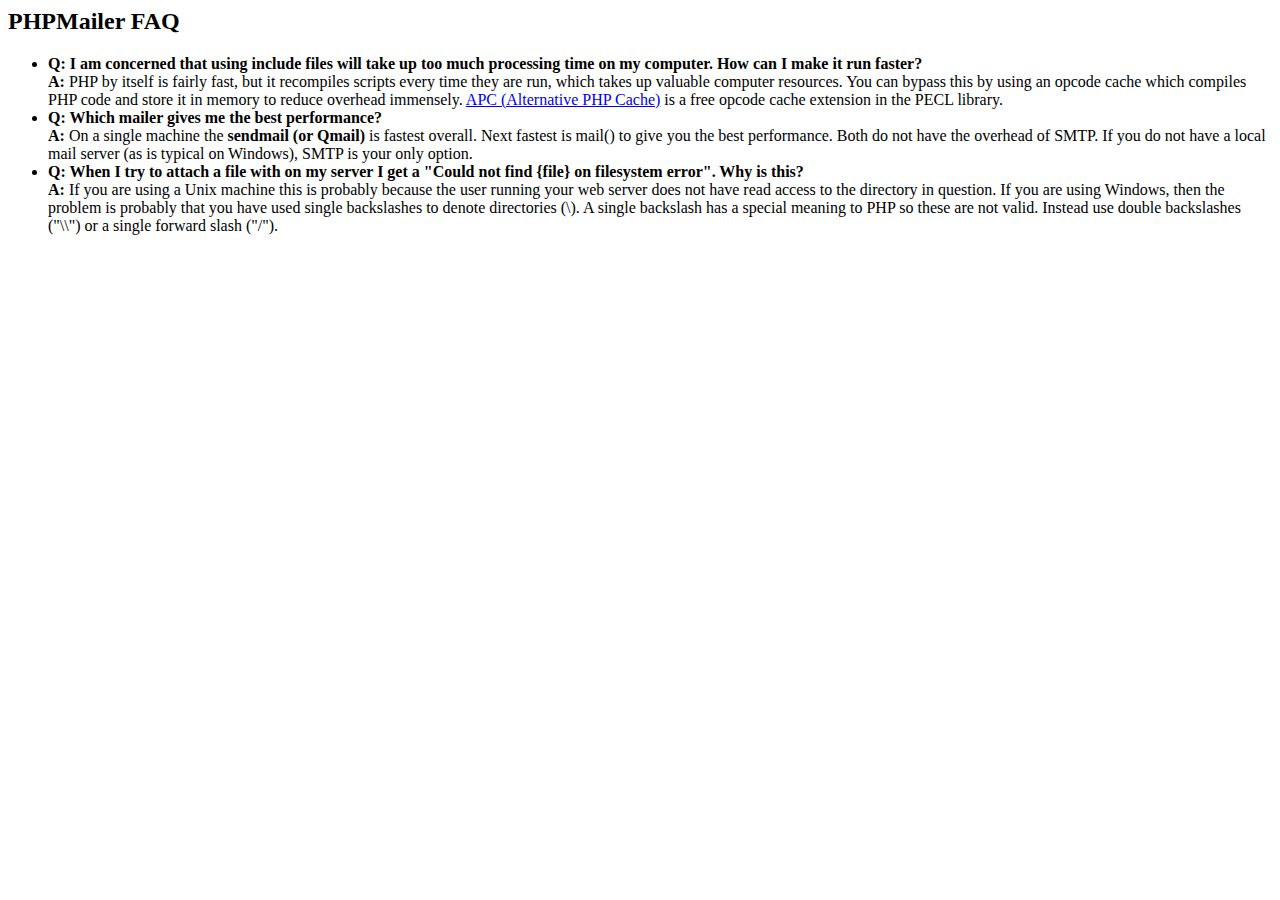
<file: php_mailer/phpmailer/PHPMailer/docs/faq.html>
<html>
<head>
    <title>PHPMailer FAQ</title>
</head>
<body>
    <h2>PHPMailer FAQ</h2>
    <ul>
        <li><strong>Q: I am concerned that using include files will take up too much
            processing time on my computer. How can I make it run faster?</strong><br>
            <strong>A:</strong> PHP by itself is fairly fast, but it recompiles scripts every time they are run, which takes up valuable
            computer resources. You can bypass this by using an opcode cache which compiles
            PHP code and store it in memory to reduce overhead immensely. <a href="http://www.php.net/apc/">APC
                (Alternative PHP Cache)</a> is a free opcode cache extension in the PECL library.</li>
        <li><strong>Q: Which mailer gives me the best performance?</strong><br>
            <strong>A:</strong> On a single machine the <strong>sendmail (or Qmail)</strong> is fastest overall.
            Next fastest is mail() to give you the best performance. Both do not have the overhead of SMTP.
            If you do not have a local mail server (as is typical on Windows), SMTP is your only option.</li>
        <li><strong>Q: When I try to attach a file with on my server I get a
            "Could not find {file} on filesystem error". Why is this?</strong><br>
            <strong>A:</strong> If you are using a Unix machine this is probably because the user
            running your web server does not have read access to the directory in question. If you are using Windows,
            then the problem is probably that you have used single backslashes to denote directories (\).
            A single backslash has a special meaning to PHP so these are not
            valid. Instead use double backslashes ("\\") or a single forward
            slash ("/").</li>
    </ul>
</body>
</html>
</file>
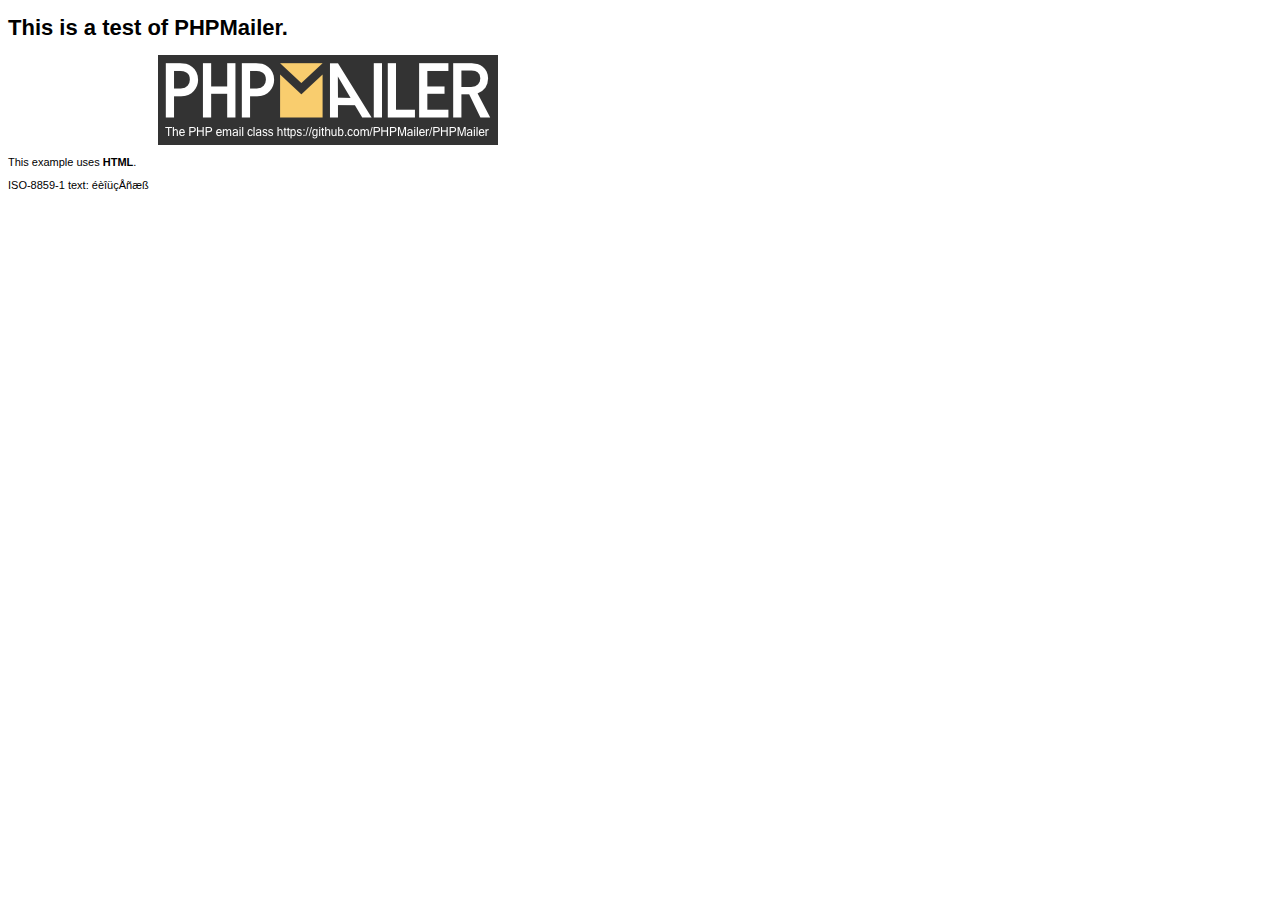
<file: php_mailer/phpmailer/PHPMailer/examples/contents.html>
<!DOCTYPE HTML PUBLIC "-//W3C//DTD HTML 4.01 Transitional//EN" "http://www.w3.org/TR/html4/loose.dtd">
<html>
<head>
  <meta http-equiv="Content-Type" content="text/html; charset=iso-8859-1">
  <title>PHPMailer Test</title>
</head>
<body>
<div style="width: 640px; font-family: Arial, Helvetica, sans-serif; font-size: 11px;">
  <h1>This is a test of PHPMailer.</h1>
  <div align="center">
    <a href="https://github.com/PHPMailer/PHPMailer/"><img src="images/phpmailer.png" height="90" width="340" alt="PHPMailer rocks"></a>
  </div>
  <p>This example uses <strong>HTML</strong>.</p>
  <p>ISO-8859-1 text: ���������</p>
</div>
</body>
</html>
</file>
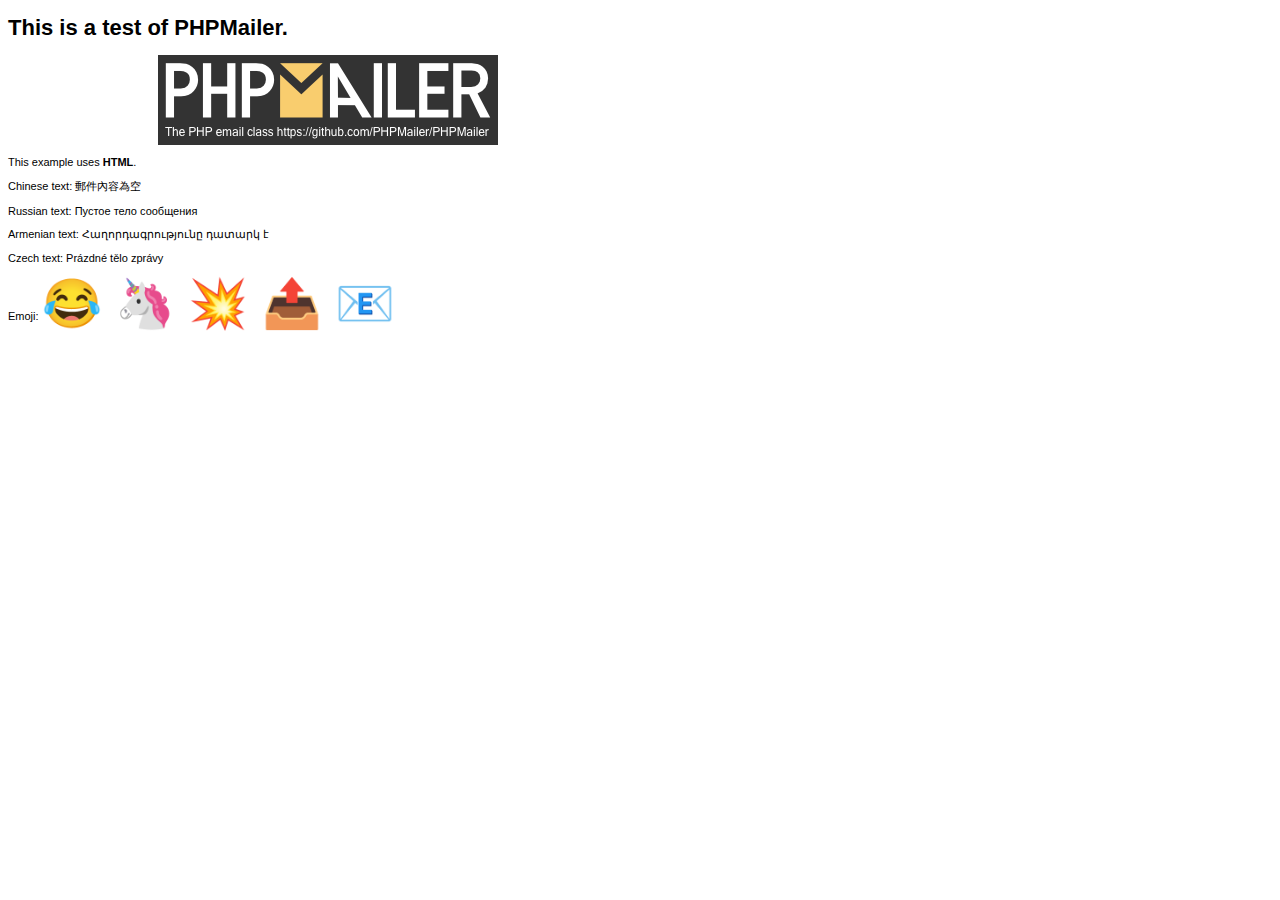
<file: php_mailer/phpmailer/PHPMailer/examples/contentsutf8.html>
<!DOCTYPE HTML PUBLIC "-//W3C//DTD HTML 4.01 Transitional//EN" "http://www.w3.org/TR/html4/loose.dtd">
<html>
<head>
  <meta http-equiv="Content-Type" content="text/html; charset=utf-8">
  <title>PHPMailer Test</title>
</head>
<body>
<div style="width: 640px; font-family: Arial, Helvetica, sans-serif; font-size: 11px;">
  <h1>This is a test of PHPMailer.</h1>
  <div align="center">
    <a href="https://github.com/PHPMailer/PHPMailer/"><img src="images/phpmailer.png" height="90" width="340" alt="PHPMailer rocks"></a>
  </div>
  <p>This example uses <strong>HTML</strong>.</p>
  <p>Chinese text: 郵件內容為空</p>
  <p>Russian text: Пустое тело сообщения</p>
  <p>Armenian text: Հաղորդագրությունը դատարկ է</p>
  <p>Czech text: Prázdné tělo zprávy</p>
  <p>Emoji: <span style="font-size: 48px">😂 🦄 💥 📤 📧</span></p>
</div>
</body>
</html>
</file>
<file: css/meflat-blue.css>
/*--------------------
-----Main Styles------
----------------------*/
body{
	font-family: 'Titillium Web', sans-serif;
	font-size:18px;
	color:#3a3c4a;
	font-weight:300;
	overflow-x:hidden;
}

.btn {
    background-color: gold;
    color: #333;
    border-style: solid;
    border-width: 5px;
    border-color: gold;
    opacity: .5;
}

h1,
h2,
h3,
h4,
h5,
h6{
	font-family: 'Roboto Slab',serif;
    font-weight:400;
    letter-spacing:0.02em;
    margin:0 0 20px;
}

p {
    font-size:18px;
    line-height:24px;
    font-weight:300;
    margin-bottom:20px;
}

.lead {
    font-size:20px;
    line-height:28px;
    font-weight:100;
    letter-spacing:0.02em;
    margin-top:40px;
    margin-bottom:40px;
}

a,
a:hover,
a:focus {
    outline:none !important;
    text-decoration:none;
}

a {
  color:#38A5DB;
  text-decoration: none;
}

a:hover,
a:focus {
  color:#38A5DB;
  text-decoration: underline;
}

a:focus,
.btn:focus {
  outline: none;
}

.color-bg a{
	color:#fff;
	text-decoration: underline;
}

.color-bg a:hover,
.color-bg a:focus {
  color:#fff;
  text-decoration: none;
}

.primary {
	color:#38A5DB;
}

/*----------------------
---Main Layout Styles---
------------------------*/
.img-center{
    margin:0 auto;
}

.padding-top-bottom {
    padding:100px 0;
}

.padding-top {
    padding:100px 0 0;
}

.navbar {
    margin:0;
    border-radius:0;
}

.section-header {
    margin-bottom:80px;
}

.section-header h1{
    font-size:48px;
    font-weight:600;
    letter-spacing:0.05em;
}
/*------------------
----- Buttons ------
--------------------*/

.btn-meflat {
	border: none;
	font-family: inherit;
	font-size: inherit;
	cursor: pointer;
	padding: 10px 30px;
	display: inline-block;
	margin:20px 0;
	text-transform: none;
	text-decoration: none;
	letter-spacing: 1px;
	font-weight: 400;
	line-height:28px;
	height:52px;
	outline: none;
	position: relative;
	background: #38A5DB;
	color: #fff;
	box-shadow: none;
	border-radius: 52px;
	opacity:0.8;
	-webkit-transition: none;
	-moz-transition: none;
	transition: none;
}

.btn-meflat:hover,
.btn-meflat:focus,
.btn-meflat:active {
	color: #fff;
	opacity:1;
	text-decoration: none;
}

.btn-meflat.white {
	background: transparent;
	border:2px solid #fff;
	box-shadow: none;
	-webkit-transition:all .1s ease-out;
	transition:all .1s ease-out;
	text-decoration: none;
}

.btn-meflat.white:hover,
.btn-meflat.white:focus,
.btn-meflat.white:active {
	top:0;
	text-decoration: none;
}

.btn-meflat.icon-left [class*=fa]{
    margin-right:10px;
}

.btn-meflat.icon-right [class*=fa]{
    margin-left:10px;
}

/*----------------
----- Colors -----
------------------*/

.white-bg{
    background:#fff;
}

.gray-bg{
    background:#f2f2f2;
}

.color-bg{
    background:#38A5DB;
}

.dark-bg{
    background:#1D2026;
}

.light-typo {
    color:#fff;
}

.color-bg.light-typo .section-title:after{
	background:#fff;
}

/*----------------------
----Navigation Styles---
------------------------*/
#main-nav .navbar-toggle{
    border:1px solid rgba(255,255,255,0.5);
    border-radius:0;
}

#main-nav .icon-bar {
    background:#fff;
}

.navbar-nav {
    float:none;
    text-align:center;
}

#main-nav .navbar-nav li {
    display:inline-block;
    float:none;
}

.navbar-brand,
.navbar-brand:hover,
.navbar-brand:active,
.navbar-brand:focus {
    position:relative;
    padding:0 10px;
    font-size:42px;
    line-height:54px;
    font-family: 'Roboto Slab',serif;
    font-weight:600;
    color:#777;
    font-variant:small-caps;
    height:auto;
    letter-spacing:0.02em;
    -webkit-transition:font-size .2s ease-out;
    transition:font-size .2s ease-out;
    overflow:hidden;
}

#main-nav{
    background:transparent;
    -webkit-transition:background 0.3s ease-out;
    transition:background 0.3s ease-out;
}

#main-nav .navbar-toggle{
    color:#777;
    border-color:#777;
}

#main-nav .navbar-toggle .icon-bar{
    background:#777;
}

#main-nav .container{
    padding:15px 0;
    -webkit-transition:padding 0.3s ease-out;
    transition:padding 0.3s ease-out;
}

#main-nav.scrolled {
    background:#fff;
    box-shadow:0 1px 2px rgba(0,0,0,0.1);
}

#main-nav.scrolled .container{
    padding:0;
}

#main-nav .nav a{
    position:relative;
    z-index:1;
}

#main-nav .nav a,
#main-nav .nav a:active,
#main-nav .nav a:hover{
    padding:0px 5px;
    font-size:15px;
    line-height:54px;
    font-weight:700;
    letter-spacing:0.01em;
    text-transform:uppercase;
    background:transparent;
    color:gold; 
}

#main-nav.scrolled .nav a{
    color:inherit; 
}

#main-nav li{
    background:transparent;
    margin:0 20px;
    opacity:0.7;
    vertical-align:middle;
    -webkit-transition:opacity 0.2s ease-out;
    transition:opacity 0.2s ease-out;
}

#main-nav .nav li.active,
#main-nav .nav li:hover{
    opacity:1;
}
#main-nav .dropdown-menu a{
    font-size:14px;
}

#main-nav .nav a:before {
    display:block;
    position:absolute;
    bottom:0;
    left:25%;
    content:"";
    width:50%;
    height:3px;
    background:#fff;
    z-index:-1;
    opacity:0;
    -webkit-transition:all 0.3s ease-out;
    transition:all 0.3s ease-out;
}

#main-nav.scrolled .nav a:before {
    background:#3a3c4a;
}

#main-nav .nav a:hover:before,
#main-nav .nav .active a:before {
    bottom:10px;
    opacity:1;
}

.no-csstransforms #main-nav .nav a:before {
	display:none;
}

#main-nav #logo{
    opacity:1;
    vertical-align:middle;
}

#main-nav #logo h1{
    font-size:64px;
    font-weight:600;
    -webkit-transition:font-size 0.3s ease-out;
    transition:font-size 0.3s ease-out;
}

#main-nav #logo span{
    font-size:90%;
    position:relative;
    top:15px;
}

#main-nav.scrolled #logo h1{
    font-size:52px;
}

#main-nav .nav #logo a:before {
    display:none;
}

#main-nav.scrolled .nav #logo a:hover {
    color:#38A5DB;
    -webkit-transition:color .2s ease-out;
    transition:color .2s ease-out;
}
/*----------------------
-----Header Styles------
------------------------*/

.jumbotron {
    background:#38A5DB;
    color:#fff;
    padding:0;
    margin-bottom:0;
    padding:180px 0 80px;
	overflow:hidden;
}

#home{
    background-color:#38A5DB;
}

.jumbotron.bg-image {
    position: relative;
    background:url(../assets/spartan.jpg) 50% 50% no-repeat;
    background-size: cover;
}

.jumbotron.bg-image:before{
    position: absolute;
    display: block;
    content: "";
    width: 100%;
    height: 100%;
    top: 0;
    left: 0;
    background: #000;
    opacity: .4;
}

.jumbotron .text-col{
    margin-top:50px;
}

.jumbotron h1{
    font-weight:600;
    letter-spacing:0.02em;
    margin-bottom:10px;
	opacity:0;
	-webkit-transform:translateX(-1000px);
	transform:translateX(-1000px);
	-webkit-transition:opacity .5s ease-out .3s,-webkit-transform .5s ease-out .3s;
    transition:opacity .5s ease-out .3s,transform .5s ease-out .3s;
    color:lemonchiffon;
}

.jumbotron h1.in{
	opacity:1;
	-webkit-transform:translateX(0);
	transform:translateX(0);
}

.jumbotron p{
    font-size:32px;
    font-weight:400;
    letter-spacing:0.02em;
	opacity:0;
	-webkit-transform:translateY(1000px);
	transform:translateY(1000px);
	-webkit-transition:opacity .5s ease-out .8s,-webkit-transform .5s ease-out .8s;
    transition:opacity .5s ease-out .8s,transform .5s ease-out .8s;
    color:gold;
}

.jumbotron p.in{
	opacity:1;
	-webkit-transform:translateY(0);
	transform:translateY(0);
}

.jumbotron .imac-frame {
    display:block;
    position:relative;
    width:100%;
    max-width:500px;
    margin:0 auto;
    overflow:hidden;
	opacity:0;
	-webkit-transform:translateX(1000px);
	transform:translateX(1000px);
	-webkit-transition:opacity .5s ease-out .6s,-webkit-transform .5s ease-out .6s;
	transition:opacity .5s ease-out .6s,transform .5s ease-out .6s;
}

.jumbotron .imac-frame.in {
	opacity:1;
	-webkit-transform:translateX(0);
	transform:translateX(0);
}

.jumbotron .imac-screen{
    background:transparent;
    display:block;
    position:absolute;
    top:6%;
    left:6%;
    width:88%;
	height:65%;
    overflow:hidden;
	opacity:1;
	-webkit-transition:opacity .3s ease-out;
	transition:opacity .3s ease-out;
}

.flexslider {
    margin:0;
    padding:0;
    background:transparent;
    border:none;
    box-shadow:none;
    -webkit-touch-callout: none;
    -webkit-user-select: none;
    -khtml-user-select: none;
    -moz-user-select: none;
    -ms-user-select: none;
    user-select: none;
	z-index:1;
}

.flex-direction-nav .flex-prev,
.flex-direction-nav .flex-next{
    background:#38A5DB;
    background-image:none;
    display:inline;
    text-indent:0;
    position:absolute;
    top:50%;
    width:44px;
    height:44px;
    padding:0;
    padding-left:12px;
    margin:0;
    margin-top:-22px;
    font-size:42px;
    line-height:38px;
    color:#fff;
    text-align:left;
    border-radius:5px;
    -webkit-transition:all .2s ease-out;
    transition:all .2s ease-out;
}

.flex-direction-nav .flex-next{
    text-align:right;
    padding-right:12px;
}

.flex-direction-nav a:hover,
.flex-direction-nav a:active,
.flex-direction-nav a:focus{
    text-decoration:none;
}

.flex-direction-nav a:hover {  
    background:#363B46;
}

.flex-direction-nav .flex-disabled {  
    display:none;
}

.flexslider:hover .flex-next {opacity: 1; right: 5px;}
.flexslider:hover .flex-prev {opacity: 1; left: 5px;}

/*----------------------
-----Services Styles----
------------------------*/  
.services .item {
    text-align:center;
    margin-bottom:30px;
}

.services .item .icon{
    margin:0 auto 30px;
    -webkit-transition:all .3s ease-out;
    transition:all .3s ease-out;
}

.services .item h2{
    font-size:24px;
    -webkit-transition:all .3s ease-out;
    transition:all .3s ease-out;
}

.services .item:hover h2{
    color:#38A5DB;
}

.services .item:hover .icon{
    -webkit-transform:translateY(-10px);
    transform:translateY(-10px);
    -webkit-transition:-webkit-transform .4s ease-out;
    transition:transform .4s ease-out;
}
/*----------------------
-----Featured Project----
------------------------*/  
.img-wrapper {
    position:relative;
    width:100%;
    height:auto;
    max-width:800px;
    margin:0 auto;
    overflow:hidden;
}

.img-wrapper img {
    -webkit-transition:opacity .4s ease-out;
    transition:opacity .4s ease-out;
}

.img-wrapper:hover img {
    opacity:.6;
}

.img-wrapper .on-hover{
    position:absolute;
    top:50%;
    margin-top:-30px;
    width:100%;
    opacity:1;
    -webkit-transform:translateX(-50px);
    transform:translateX(-50px);
    opacity:0;
    -webkit-transition:all .3s ease-out;
    transition:all .3s ease-out;
}

.img-wrapper:hover .on-hover{
    -webkit-transform:translateX(0);
    transform:translateX(0);
    opacity:1;
}
.img-wrapper .on-hover .btn{
    opacity:1;
}

/*----------------------
-----About Styles----
------------------------*/  

#about .section-header{
    margin-bottom:40px;
}

#about img{
    margin-bottom:40px;
	border:15px solid transparent;
    box-shadow:5px 3px 0 rgba(255,255,255,.6);
    transform: rotate(360deg);
}

#about p{
    font-size:15px;
    line-height:28px;
    text-align: left;
}

.skills {
    margin-top:60px;
}

.chart {
  position: relative;
  display: inline-block;
  width: 140px;
  height: 140px;
  margin:50px 0;
  text-align: center;
}

.chart canvas {
  position: absolute;
  top: 0;
  left: 0;
}

.percent {
    display: inline-block;
    line-height: 140px;
	font-size:38px;
	font-weight:300;
    z-index: 2;
}
.percent:after {
  content: '%';
  margin-left: 0.1em;
  font-size: 50%;
}

.skills h2 {
    margin:0 0 80px;
    font-family:'Titillium Web';
    font-size:24px;
    font-weight:400;
}

/*----------------------
-----Portfolio Styles----
------------------------*/ 	
#filter-works ul {
    list-style:none;
    padding:0;
    margin:0;
    margin-bottom:40px;
    text-align:center;
    
}

#filter-works ul li{
    display:inline-block;
    padding:0;
    line-height:24px;
    background:transparent;
    margin:0;
    margin-left:5px;
    margin-bottom:10px;
}

#filter-works ul [class*=fa]{
    margin-right:5px;
}

#filter-works ul [class*=fa-check]{
    position:relative;
    left:1px;
}

#filter-works ul li a{
    display:block;
    font-size:16px;
    line-height:28px;
    height:48px;
    text-transform:uppercase;
    padding:10px 45px;
    border-radius:48px;
    -webkit-transition:all .2s ease-out;
    transition:all .2s ease-out;
}

#filter-works ul li a,
#filter-works ul li a:active,
#filter-works ul li a:hover{
    font-weight:300;
    background:transparent;
    color:#333;
    text-decoration:none;
    background:#fff;
}

#filter-works ul li.active a,
#filter-works ul li:hover a{
    color:#fff;
    background:#1D2026;
}

.masonry-wrapper{
    margin:0 auto;
    padding:0;
    overflow:hidden;
}

#projects-container {
    margin:0 auto;
    visibility:hidden;
}

#projects-container .project-item{
    display:block;
    position:relative;
    margin:10px;
    width:320px;
	margin-bottom:25px;
	-webkit-transform: scale(1);
	-moz-transform: scale(1);
	-ms-transform: scale(1);
	transform: scale(1);
	opacity:1;
	filter:alpha(opacity=100);
    overflow:hidden;
    box-shadow: 2px 2px 10px 0px rgba(0, 0, 0, 1);    
}

#projects-container .project-item.filtered{
	-moz-transform: scale(0);
	-ms-transform: scale(0);
    transform:scale(0);
	opacity:0;
	filter:alpha(opacity=0);
}

.project-item:hover{
	cursor:pointer;
}

.project-item img {
	-webkit-transform: translateX(0);
	transform: translateX(0);
    -webkit-transition:-webkit-transform 0.4s ease-out;
    transition:transform 0.4s ease-out;
}

.project-item:hover img {
	-webkit-transform: translateX(50%);
	transform: translateX(50%);
}


.project-item .hover-mask {
    position:absolute;
    padding:0;
    padding-left:50px;
    width:100%;
    height:100%;
    top:0;
    left:0;
    background:#1D2026;
    -webkit-transform:translateX(-100%);
    transform:translateX(-100%);
    -webkit-transition:all 0.4s ease-out;
    transition:all 0.4s ease-out;
}

.project-item:hover .hover-mask {
    -webkit-transform:translateX(-50px);
    transform:translateX(-50px);
}

.project-item .hover-mask .project-title {
    color:#38A5DB;
    margin:-5px 0 0;
    padding:10px;
    font-family:"Titillium Web",sans-serif;
    font-size:21px;
    line-height:24px;
    font-weight:600;
    text-transform:uppercase;
    text-align:center;
}

.project-item .hover-mask p {
    color:#fff;
    margin:0;
    font-size:10px;
    line-height:24px;
    font-weight:600;
    text-transform:uppercase;
    text-align:center;
    -webkit-transition:all 0.3s ease-out;
    transition:all 0.3s ease-out;
}

.project-item .hover-mask:after{
    display:block;
    position:absolute;
    /* content: "\f061"; */
    font-family:'FontAwesome';
    bottom:20px;
    left:175px;
    color:#fff;
}

.hover-mask a {
    display: inline-block;
    font-size: 16px;
    height: 40px;
    line-height: 40px;
    background: #fff;
    color: #444;
    margin-right: -30px;
    margin-top: 4px;
    margin-left: 72px;
    text-align: center;
    -webkit-transition: all 0.6s ease 0s;
    transition: all 0.6s ease 0s;
    width: 40px;
    transition: 0.6s;
    position: relative;
    border-radius: 50%;
}

a:hover {
    background: gold;
    color: #fff;
}

.hover-mask .wordpress {
    display: inline-block;
    font-size: 16px;
    height: 40px;
    line-height: 40px;
    background: #fff;
    color: #444;
    margin-right: -30px;
    margin-top: 4px;
    margin-left: 115px;
    text-align: center;
    -webkit-transition: all 0.6s ease 0s;
    transition: all 0.6s ease 0s;
    width: 40px;
    transition: 0.6s;
    position: relative;
    border-radius: 50%;
}

.wordpress:hover {
    background: gold;
    color: #fff;
}

.single-address i.fa {
    font-size: 22px;
    height: 55px;
    line-height: 30px;
    margin-right: 20px;
    width: 55px;
    background: #38A5DB;
    color: #fff;
    line-height: 55px;
    border-radius: 50%;
    margin: 0 auto 15px;
    transition: 0.4s;
}

.single-address i.fa:hover{
    color: #fff;
    background: gold;
}

.contact-margin-bottom {
    margin-bottom: 50px;
}

.masonry,
.masonry .masonry-brick {
  -webkit-transition-duration: 0.7s;
     -moz-transition-duration: 0.7s;
      -ms-transition-duration: 0.7s;
       -o-transition-duration: 0.7s;
          transition-duration: 0.7s;
          
   transition-timing-function:ease-in-out;    
}

.masonry {
  -webkit-transition-property: height, width;
     -moz-transition-property: height, width;
      -ms-transition-property: height, width;
       -o-transition-property: height, width;
          transition-property: height, width;
}

.masonry .masonry-brick {
  -webkit-transition-property: left, right, top, -webkit-transform, opacity;
     -moz-transition-property: left, right, top, -moz-transform, opacity;
      -ms-transition-property: left, right, top, -ms-transform, opacity;
       -o-transition-property: left, right, top, -o-transform, opacity;
          transition-property: left, right, top, transform, opacity;
}

/*--------------------------
----Project Modal Styles----
----------------------------*/

.fade.modal {
	overflow-x:hidden;
}


.modal.fade .modal-dialog {
	-webkit-transform: translateY(2000px);
	-moz-transform: translateY(2000px);
	-ms-transform: translateY(2000px);
	transform: translateY(2000px);
	opacity: 0;
	-webkit-transition: all 0.3s;
	-moz-transition: all 0.3s;
	transition: all 0.5s;
}

.modal.in .modal-dialog {
	-webkit-transform: translateY(0);
	transform: translateY(0);
	opacity: 1;
}

.modal-backdrop{
    background-color:#1D2026;
}

.modal-backdrop.in{
    opacity:1;
	filter:alpha(opacity=100);
}

.modal-dialog{
    width:100%;
    padding:0;
	margin:0;
}

.modal-content{
    width:100%;
    border:none;
    border-radius:0;
    box-shadow:none;
    background-color:#fff;
}

.modal-header{
    width:100%;
    margin:0;
    padding:0;
    padding-top:40px;
    background:#38A5DB;
    color:#fff;
    border:none;
    text-align:center;
}

#hdr-title{
    margin-bottom:40px;
}

#project-modal .close{
    float:none;
    font-size:52px;
    line-height:52px;
    font-weight:300;
    margin-top:0px;
    margin-bottom:30px;
    opacity:1;
    color:inherit;
    text-shadow:none;
    -webkit-transition:all 0.2s ease-out;
    transition:all 0.2s ease-out;
}

#project-modal .close:hover{
    opacity:.8;
}

.modal-body {
    margin:0;
    padding:60px 0 20px;
}

.modal-body .project-descr{
    margin:0 0 24px;
    
}

.modal-header .loader {
    position:absolute;
    left:50%;
    top:0;
    margin-top:32%;
    margin-left:-18px;
    width:36px;
    height:36px;
    background:url('../assets/loader.gif') no-repeat 50% 50%;
	z-index:1;
}

.modal-header .image-wrapper {
    position:relative;
    overflow:hidden;
}

.modal-header .screen{
    box-sizing:padding-box;
    border:none;
    box-shadow:none;
    margin:0;
    padding:0;
    position:absolute;
    top:10.5%;
    width:100%;
    height:auto;
    z-index:2;
    opacity:0;
    -webkit-transition:all 0.5s ease-out 0.7s;
    transition:all 0.5s ease-out 0.7s;
}

.modal-header .screen.done {
    opacity:1;
}

#project-sidebar{
    margin-bottom:40px;
}

#project-sidebar p{
    margin-bottom:10px;
}

#sdbr-descr{
    margin-top:30px;
}

#sdbr-category:before {
	display: inline-block;
	width:20px;
    content:"\f115";
    font-family:"Fontawesome";
    margin-right:10px;
}

#sdbr-date:before {
	display: inline-block;
	width:20px;
    content:"\f073";
    font-family:"Fontawesome";
    margin-right:10px;
}

#sdbr-client:before {
	display: inline-block;
	width:20px;
    content:"\f007";
    font-family:"Fontawesome";
    margin-right:10px;
}

#sdbr-link:before {
	display: inline-block;
	width:20px;
    content:"\f0ac";
    font-family:"Fontawesome";
    margin-right:10px;
}
/*----------------------
-----Dribbble Styles----
------------------------*/    
.dribbble-button {
    display:block;
    text-align:center;
    text-transform:uppercase;
    margin:0;
}

.dribbble-button a{
    display:block;
    color:#fff;
    background:#38A5DB;
    text-decoration:none;
    padding:25px 0;
    -webkit-transition:background .3s ease-out;
    transition:background .3s ease-out;
}

.dribbble-button a:hover{
    background:#F06096;
}

#dribbble .row{
    margin:0;
}

#dribbble [class*=col]{
    padding:0;
}

#dribbble a {
    display:block;
    overflow:hidden;
}

#dribbble a img {
    -webkit-transition:all .3s ease-out;
    transition:all .3s ease-out;
}

#dribbble a:hover img {
    opacity:.6;
    -webkit-transform:scale(1.2);
    transform:scale(1.2);
}
/*----------------------
-----Contact Styles-----
------------------------*/
#contact{
    padding-bottom:40px;
}

#contact .section-header p {
    opacity:0.6;
}

    .bl_form {
      margin: 0 0 40px;
    }
    
    .bl_form input,
    .bl_form textarea{
      padding-top: 15px;
      background: rgba(255,255,255,0.10);
      box-shadow: 0 2px 8px rgba(0,0,0,0.2);
      border: none;
      color: white;
      height:44px;
      max-height:44px;
      min-height:44px;
      width:207px;
      max-width:207px;
      min-width:207px;
      padding: 10px 15px;
      border-radius: 25px;
      font-size: 16px;
      outline: none;
      vertical-align:middle;
    }


    .lb_wrap .lb_label.top, .lb_wrap .lb_label.bottom {
      left: 15px !important;
	  z-index:1;
    }

    .lb_wrap .lb_label.left {
      left: 0;
	  z-index:1;
    }

    .lb_label {
      font-weight: bold;
      color: #999;
	  z-index:1;
    }

    .lb_label.active {
      color: #FFF;
	  z-index:1;
    }
	
.no-placeholder .lb_label {
	display:none;
}

#contact .btn {
    margin-left:3px;
}

#contact-form .field-wrap{
    display:inline-block;
    position:relative;
    vertical-align:top;
    margin-bottom:60px;
}

#contact-form .field-wrap .error-message{
    display:block;
    position:absolute;
    top:50px;
    left:0;
    width:100%;
    font-size:16px;
    text-align:center;
    color:#38A5DB;
}

#contact-form .field-wrap .control-label{
    display:none;
    position:absolute;
    top:-30px;
    left:15px;
}

#contact-form.no-placeholder .field-wrap .control-label{
    display:inline-block;
}
/*----------------------
-----Footer Styles------
------------------------*/    

#main-footer p{
    font-size:16px;
    line-height:40px;
}

#main-footer hr{
    margin-top:0;
    border-color:#19191d;
}

.social-links {
    list-style:none;
    margin:0;
    padding:0;
    margin-bottom:20px;
}

.social-links li{
    display:inline-block;
    margin:0 5px;
    border-radius:3px;
    box-shadow:0 4px 0 transparent;
    -webkit-transition:all .3s ease-out;
    transition:all .3s ease-out;
}

.social-links li a{
    display:block;
    color:#fff;
    color:rgba(255,255,255,0.3);
    font-size:18px;
    width:40px;
    height:40px;
    line-height:40px;
    text-align:center;
    background:rgba(0,0,0,0.2);
    border-radius:50%;
    -webkit-transition:all .3s ease-out;
    transition:all .3s ease-out;
}

.social-links li a:hover {
    color:#fff;
    background:#38A5DB;
}

/*------------------------
---Scrolling animations---
-------------------------*/

.scrollimation.fade-in{
	opacity:0;
	-webkit-transition:opacity 0.6s ease-out;
	transition:opacity 0.6s ease-out;
}

.scrollimation.fade-in.in{
	opacity:1;
}

.scrollimation.scale-in{
	opacity:0;
	-webkit-transform: scale(0.5);
	-moz-transform: scale(0.5);
	-ms-transform: scale(0.5);
	transform:scale(0.5);
	-webkit-transition: -webkit-transform .6s cubic-bezier(.17,.89,.67,1.57), opacity .6s ease-out;
	transition: transform .6s cubic-bezier(.17,.89,.67,1.57), opacity .6s ease-out;
}

.scrollimation.scale-in.in{
	opacity:1;
	-webkit-transform: scale(1);
	-moz-transform: scale(1);
	-ms-transform: scale(1);
	transform:scale(1);
}

.scrollimation.fade-right{
	opacity:0;
	-webkit-transform: translateX(-100px);
	-moz-transform: translateX(-100px);
	-ms-transform: translateX(-100px);
	transform:translateX(-100px);
	-webkit-transition: -webkit-transform .4s ease-out,opacity .4s ease-out;
	transition: transform .4s ease-out,opacity .4s ease-out;
}

.scrollimation.fade-right.in{
	opacity:1;
	-webkit-transform: translateX(0px);
	-moz-transform: translateX(0px);
	-ms-transform: translateX(0px);
	transform:translateX(0px);
}

.scrollimation.fade-left{
	opacity:0;
	-webkit-transform: translateX(100px);
	-moz-transform: translateX(100px);
	-ms-transform: translateX(100px);
	transform:translateX(100px);
	-webkit-transition: -webkit-transform .4s ease-out,opacity .4s ease-out;
	transition: transform .4s ease-out,opacity .4s ease-out;
}

.scrollimation.fade-left.in{
	opacity:1;
	-webkit-transform: translateX(0px);
	-moz-transform: translateX(0px);
	-ms-transform: translateX(0px);
	transform:translateX(0px);
}

.scrollimation.fade-up{
	opacity:0;
	-webkit-transform: translateY(100px);
	-moz-transform: translateY(100px);
	-ms-transform: translateY(100px);
	transform:translateY(100px);
	-webkit-transition: -webkit-transform .4s ease-out,opacity .4s ease-in;
	transition: transform .4s ease-out,opacity .4s ease-in-out;
}

.scrollimation.fade-up.in{
	opacity:1;
	-webkit-transform: translateY(0px);
	-moz-transform: translateY(0px);
	-ms-transform: translateY(0px);
	transform:translateY(0px);
}

.scrollimation.d1{
	transition-delay:.2s;
}

.scrollimation.d2{
	transition-delay:.4s;
}

.scrollimation.d3{
	transition-delay:.6s;
}

.scrollimation.d4{
	transition-delay:.8s;
}

.touch .scrollimation.fade-in{
	opacity:1;
}

.touch .scrollimation.scale-in{
	opacity:1;
	-webkit-transform: scale(1);
	-moz-transform: scale(1);
	-ms-transform: scale(1);
	transform:scale(1);
}

.touch .scrollimation.fade-right{
	opacity:1;
	-webkit-transform: translateX(0px);
	-moz-transform: translateX(0px);
	-ms-transform: translateX(0px);
	transform:translateX(0px);
}

.touch .scrollimation.fade-left{
	opacity:1;
	-webkit-transform: translateX(0px);
	-moz-transform: translateX(0px);
	-ms-transform: translateX(0px);
	transform:translateX(0px);
}

.touch .scrollimation.fade-up{
	opacity:1;
	-webkit-transform: translateY(0px);
	-moz-transform: translateY(0px);
	-ms-transform: translateY(0px);
	transform:translateY(0px);
}

/*----------------------
-----Media Queries------
------------------------*/    
@media (max-width: 767px) {
	
    .navbar {
        padding:0 20px;
    }
    
    #main-nav {
        background:#fff;
        box-shadow:0 1px 2px rgba(0,0,0,0.1);
    }

	#main-nav .navbar-nav li {
		display:block;
        text-align:center;
	}
	
	#main-nav .nav a:before {
		display:none;
	}
	
	#main-nav .navbar-nav #logo{
		display:none;
	}
	
    #main-nav .nav a{
        color:inherit; 
        transition:color .2s ease-out;
    }

	#main-nav .nav .active a,
	#main-nav .nav a:hover{
        color:#38A5DB; 
    }
    
    .jumbotron .text-col{
        text-align:center;
        margin-bottom:30px;
        margin-top:0;
    }
    
    #main-footer [class*=row],
    #main-footer .text-right{
        text-align:center;
    }
    
    .section-header h1{
        font-size:38px;
    }
}

@media (min-width: 1200px) {
	.jumbotron {
		min-height:660px;
	}
}
</file>
<file: Documentation/css/styles.css>
body{
	background:#eee;
	color: #818b8a;
}

strong{
    color:#555;
}

#sidenav hr{
    margin:5px 10px;
}

td#cyan2 {
    background:#8AAAD9;
}

td#cyan {
    background:#74C7D5;
}

td#green {
    background:#21B799;
}

td#grass {
    background:#A2CE7E;
}

td#red {
    background:#F05557;
}

td#orange {
    background:#EFAE49;
}

td#purple {
    background:#9661A8;
}

td#pink {
    background:#F1678D;
}

td#light-green{
    background:#36D9C3;
}

td#blue{
    background:#38A5DB;
}

td#yellow{
    background:#FBDF29;
}

td#yellow-orange{
    background:#FAC928;
}
.jumbotron {
    background:url(../assets/theme-preview.jpg) no-repeat top center; 
	-webkit-background-size: cover;
	-moz-background-size: cover;
	-o-background-size: cover;
	background-size: cover;
	background-color:#654654;
    color:#fff;
    margin-bottom:80px;
}

.panel{
    border:none;
    -webkit-box-shadow:none;
    box-shadow:none;
	margin-bottom:100px;
} 

.panel-body{
    padding:50px;
}

.panel-heading {
    padding:15px 50px;
    text-align:center;
}

.panel-title{
    font-size:21px;
}

#sidebar .panel-heading {
    padding:15px 30px;
    text-align:left;
}


#sidebar .panel-body{
    padding:15px 0;
}

#sidebar .affix {
  position: static;
}

.sidenav > li > a {
  display: block;
  color: #818b8a;
  padding: 5px 30px;
}
.sidenav > li > a:hover,
.sidenav > li > a:focus {
  text-decoration: none;
  background-color: #fafafa;
}
.sidenav > .active > a,
.sidenav > .active:hover > a,
.sidenav > .active:focus > a {
  font-weight: bold;
  color: #18BC9C;
  background-color: transparent;
}

/* Show and affix the side nav when space allows it */
@media (min-width: 992px) {
  /* Widen the fixed sidebar */
  #sidebar .affix,
  #sidebar .affix-bottom {
    width: 213px;
  }
  #sidebar .affix {
    position: fixed; /* Undo the static from mobile first approach */
    top: 50px;
  }
  #sidebar .affix-bottom {
    position: absolute; /* Undo the static from mobile first approach */
  }
}
@media (min-width: 1200px) {
  /* Widen the fixed sidebar again */
  #sidebar .affix-bottom,
  #sidebar .affix {
    width: 263px;
  }
}
</file>
<file: Documentation/css/syntax.css>
/*!
 *  Syntax Highlighting based on 'Snippet' by SteamDev (http://steamdev.com/snippet)
 *  http://syntaxhighlight.in v1.0.0
 *  Date: Sunday Jan 1, 2012
 *
 * .sh_sourceCode is the <pre> 
 */
pre {
    font-size:12px;
    white-space: nowrap;
}

.sh_bright .sh_sourceCode .sh_keyword{
	color:#ff3030;
	font-weight:bold;
	font-style:normal
}

.sh_bright .sh_sourceCode .sh_type{
	color:#f7b92c;
	font-weight:normal;
	font-style:normal
}

.sh_bright .sh_sourceCode .sh_string{
	color:#1861a7;
	font-weight:normal;
	font-style:normal
}

.sh_bright .sh_sourceCode .sh_regexp{
	color:#1861a7;
	font-weight:normal;
	font-style:normal
}

.sh_bright .sh_sourceCode .sh_specialchar{
	color:#1861a7;
	font-weight:normal;
	font-style:normal
}

.sh_bright .sh_sourceCode .sh_comment{
	color:#38ad24;
	font-weight:normal;
	font-style:normal
}

.sh_bright .sh_sourceCode .sh_number{
	color:#32ba06;
	font-weight:normal;
	font-style:normal
}

.sh_bright .sh_sourceCode .sh_preproc{
	color:#5374b0;
	font-weight:normal;
	font-style:normal
}

.sh_bright .sh_sourceCode .sh_symbol{
	color:#3030ee;
	font-weight:normal;
	font-style:normal
}

.sh_bright .sh_sourceCode .sh_function{
	color:#d11ced;
	font-weight:normal;
	font-style:normal
}

.sh_bright .sh_sourceCode .sh_cbracket{
	color:#3030ee;
	font-weight:normal;
	font-style:normal
}

.sh_bright .sh_sourceCode .sh_url{
	color:#1861a7;
	font-weight:normal;
	font-style:normal
}

.sh_bright .sh_sourceCode .sh_date{
	color:#ff3030;
	font-weight:bold;
	font-style:normal
}

.sh_bright .sh_sourceCode .sh_time{
	color:#ff3030;
	font-weight:bold;
	font-style:normal
}

.sh_bright .sh_sourceCode .sh_file{
	color:#ff3030;
	font-weight:bold;
	font-style:normal
}

.sh_bright .sh_sourceCode .sh_ip{
	color:#1861a7;
	font-weight:normal;
	font-style:normal
}

.sh_bright .sh_sourceCode .sh_name{
	color:#1861a7;
	font-weight:normal;
	font-style:normal
}

.sh_bright .sh_sourceCode .sh_variable{
	color:#00f;
	font-weight:normal;
	font-style:normal
}

.sh_bright .sh_sourceCode .sh_oldfile{
	color:#1861a7;
	font-weight:normal;
	font-style:normal
}

.sh_bright .sh_sourceCode .sh_newfile{
	color:#1861a7;
	font-weight:normal;
	font-style:normal
}

.sh_bright .sh_sourceCode .sh_difflines{
	color:#ff3030;
	font-weight:bold;
	font-style:normal
}

.sh_bright .sh_sourceCode .sh_selector{
	color:#00f;
	font-weight:normal;
	font-style:normal
}

.sh_bright .sh_sourceCode .sh_property{
	color:#ff3030;
	font-weight:bold;
	font-style:normal
}

.sh_bright .sh_sourceCode .sh_value{
	color:#1861a7;
	font-weight:normal;
	font-style:normal
}

.snippet-textonly:focus{
	background:#333!important;
	color:#fff!important
}

.snippet-wrap pre{
	margin:5px 0;
	padding:0
}

.snippet-wrap .snippet-menu a,.snippet-wrap .snippet-hide a{
	padding:0 5px
}

.snippet-wrap pre.sh_sourceCode{
	padding:1em;
	overflow:auto;
	position:relative;
}

.snippet-wrap pre.snippet-textonly{
	padding:2em
}

.snippet-wrap pre.snippet-formatted{
	*padding:2em 1em
}

.snippet-reveal pre.sh_sourceCode{
	padding:.5em 1em;
	text-align:right;
}

.snippet-wrap .snippet-num li{
	padding-left:0;
}

.snippet-wrap .snippet-no-num{
	list-style:none;
	padding:0;
	margin:0
}

.snippet-wrap .snippet-no-num li{
	list-style:none;
	padding-left:0
}

.snippet-wrap .snippet-num{
	margin:1em 0 1em 1em;
	padding-left:0;
}

.snippet-wrap .snippet-num li{
	list-style:none;
}

.snippet-wrap .snippet-no-num li.box{
	padding:0 6px;
	margin-left:-6px
}

.snippet-wrap .snippet-num li.box{
	border:1px solid;
	list-style-position:inside;
	margin-left:-3em;
	padding-left:6px
}

.snippet-wrap .snippet-num li.box{
	*margin-left:-2.4em
}

.snippet-wrap li.box-top{
	border-width:1px 1px 0!important
}

.snippet-wrap li.box-bot{
	border-width:0 1px 1px!important
}

.snippet-wrap li.box-mid{
	border-width:0 1px!important
}

.snippet-wrap .snippet-num li .box-sp{
	width:18px;
	display:inline-block
}

.snippet-wrap .snippet-num li .box-sp{
	*width:27px
}

.snippet-wrap .snippet-no-num li.box{
	border:1px solid
}

.snippet-wrap .snippet-no-num li .box-sp{
	display:none
}

.snippet-container .snippet-menu{
	border-radius:3px;
	background:#fff;
	padding:2px 5px 3px;
	display:inline-block;
	*display:inline;
	zoom:1
}

.snippet-container .sh_url,.snippet-wrap .snippet-toggle{
	text-decoration:none!important;
	font:12px sans-serif!important
}

.snippet-window{
	border-right-width:1px;
	border-right-style:solid
}

.snippet-wrap .snippet-toggle{
	display:block
}

.snippet-hide pre{
	background:#fff!important
}

.snippet-hide pre a{
	color:#333!important
}
</file>
<file: HTML/css/meflat-blue.css>
/*--------------------
-----Main Styles------
----------------------*/
body{
	font-family: 'Titillium Web', sans-serif;
	font-size:18px;
	color:#3a3c4a;
	font-weight:300;
	overflow-x:hidden;
}

h1,
h2,
h3,
h4,
h5,
h6{
	font-family: 'Roboto Slab',serif;
    font-weight:400;
    letter-spacing:0.02em;
    margin:0 0 20px;
}

p {
    font-size:18px;
    line-height:24px;
    font-weight:300;
    margin-bottom:20px;
}

.lead {
    font-size:20px;
    line-height:28px;
    font-weight:100;
    letter-spacing:0.02em;
    margin-top:40px;
    margin-bottom:40px;
}

a,
a:hover,
a:focus {
    outline:none !important;
    text-decoration:none;
}

a {
  color:#38A5DB;
  text-decoration: none;
}

a:hover,
a:focus {
  color:#38A5DB;
  text-decoration: underline;
}

a:focus,
.btn:focus {
  outline: none;
}

.color-bg a{
	color:#fff;
	text-decoration: underline;
}

.color-bg a:hover,
.color-bg a:focus {
  color:#fff;
  text-decoration: none;
}

.primary {
	color:#38A5DB;
}

/*----------------------
---Main Layout Styles---
------------------------*/
.img-center{
    margin:0 auto;
}

.padding-top-bottom {
    padding:100px 0;
}

.padding-top {
    padding:100px 0 0;
}

.navbar {
    margin:0;
    border-radius:0;
}

.section-header {
    margin-bottom:80px;
}

.section-header h1{
    font-size:48px;
    font-weight:600;
    letter-spacing:0.05em;
}
/*------------------
----- Buttons ------
--------------------*/

.btn-meflat {
	border: none;
	font-family: inherit;
	font-size: inherit;
	cursor: pointer;
	padding: 10px 30px;
	display: inline-block;
	margin:20px 0;
	text-transform: none;
	text-decoration: none;
	letter-spacing: 1px;
	font-weight: 400;
	line-height:28px;
	height:52px;
	outline: none;
	position: relative;
	background: #38A5DB;
	color: #fff;
	box-shadow: none;
	border-radius: 52px;
	opacity:0.8;
	-webkit-transition: none;
	-moz-transition: none;
	transition: none;
}

.btn-meflat:hover,
.btn-meflat:focus,
.btn-meflat:active {
	color: #fff;
	opacity:1;
	text-decoration: none;
}

.btn-meflat.white {
	background: transparent;
	border:2px solid #fff;
	box-shadow: none;
	-webkit-transition:all .1s ease-out;
	transition:all .1s ease-out;
	text-decoration: none;
}

.btn-meflat.white:hover,
.btn-meflat.white:focus,
.btn-meflat.white:active {
	top:0;
	text-decoration: none;
}

.btn-meflat.icon-left [class*=fa]{
    margin-right:10px;
}

.btn-meflat.icon-right [class*=fa]{
    margin-left:10px;
}

/*----------------
----- Colors -----
------------------*/

.white-bg{
    background:#fff;
}

.gray-bg{
    background:#f2f2f2;
}

.color-bg{
    background:#38A5DB;
}

.dark-bg{
    background:#1D2026;
}

.light-typo {
    color:#fff;
}

.color-bg.light-typo .section-title:after{
	background:#fff;
}

/*----------------------
----Navigation Styles---
------------------------*/
#main-nav .navbar-toggle{
    border:1px solid rgba(255,255,255,0.5);
    border-radius:0;
}

#main-nav .icon-bar {
    background:#fff;
}

.navbar-nav {
    float:none;
    text-align:center;
}

#main-nav .navbar-nav li {
    display:inline-block;
    float:none;
}

.navbar-brand,
.navbar-brand:hover,
.navbar-brand:active,
.navbar-brand:focus {
    position:relative;
    padding:0 10px;
    font-size:42px;
    line-height:54px;
    font-family: 'Roboto Slab',serif;
    font-weight:600;
    color:#777;
    font-variant:small-caps;
    height:auto;
    letter-spacing:0.02em;
    -webkit-transition:font-size .2s ease-out;
    transition:font-size .2s ease-out;
    overflow:hidden;
}

#main-nav{
    background:transparent;
    -webkit-transition:background 0.3s ease-out;
    transition:background 0.3s ease-out;
}

#main-nav .navbar-toggle{
    color:#777;
    border-color:#777;
}

#main-nav .navbar-toggle .icon-bar{
    background:#777;
}

#main-nav .container{
    padding:15px 0;
    -webkit-transition:padding 0.3s ease-out;
    transition:padding 0.3s ease-out;
}

#main-nav.scrolled {
    background:#fff;
    box-shadow:0 1px 2px rgba(0,0,0,0.1);
}

#main-nav.scrolled .container{
    padding:0;
}

#main-nav .nav a{
    position:relative;
    z-index:1;
}

#main-nav .nav a,
#main-nav .nav a:active,
#main-nav .nav a:hover{
    padding:0px 5px;
    font-size:15px;
    line-height:54px;
    font-weight:700;
    letter-spacing:0.01em;
    text-transform:uppercase;
    background:transparent;
    color:#fff; 
}

#main-nav.scrolled .nav a{
    color:inherit; 
}

#main-nav li{
    background:transparent;
    margin:0 20px;
    opacity:0.7;
    vertical-align:middle;
    -webkit-transition:opacity 0.2s ease-out;
    transition:opacity 0.2s ease-out;
}

#main-nav .nav li.active,
#main-nav .nav li:hover{
    opacity:1;
}
#main-nav .dropdown-menu a{
    font-size:14px;
}

#main-nav .nav a:before {
    display:block;
    position:absolute;
    bottom:0;
    left:25%;
    content:"";
    width:50%;
    height:3px;
    background:#fff;
    z-index:-1;
    opacity:0;
    -webkit-transition:all 0.3s ease-out;
    transition:all 0.3s ease-out;
}

#main-nav.scrolled .nav a:before {
    background:#3a3c4a;
}

#main-nav .nav a:hover:before,
#main-nav .nav .active a:before {
    bottom:10px;
    opacity:1;
}

.no-csstransforms #main-nav .nav a:before {
	display:none;
}

#main-nav #logo{
    opacity:1;
    vertical-align:middle;
}

#main-nav #logo h1{
    font-size:64px;
    font-weight:600;
    -webkit-transition:font-size 0.3s ease-out;
    transition:font-size 0.3s ease-out;
}

#main-nav #logo span{
    font-size:90%;
    position:relative;
    top:15px;
}

#main-nav.scrolled #logo h1{
    font-size:52px;
}

#main-nav .nav #logo a:before {
    display:none;
}

#main-nav.scrolled .nav #logo a:hover {
    color:#38A5DB;
    -webkit-transition:color .2s ease-out;
    transition:color .2s ease-out;
}
/*----------------------
-----Header Styles------
------------------------*/

.jumbotron {
    background:#38A5DB;
    color:#fff;
    padding:0;
    margin-bottom:0;
    padding:180px 0 80px;
	overflow:hidden;
}

#home{
    background-color:#38A5DB;
}

.jumbotron.bg-image {
    position: relative;
    background:url(../assets/header.jpg) 50% 50% no-repeat;
    background-size: cover;
}

.jumbotron.bg-image:before{
    position: absolute;
    display: block;
    content: "";
    width: 100%;
    height: 100%;
    top: 0;
    left: 0;
    background: #000;
    opacity: .4;
}

.jumbotron .text-col{
    margin-top:50px;
}

.jumbotron h1{
    font-weight:600;
    letter-spacing:0.02em;
    margin-bottom:10px;
	opacity:0;
	-webkit-transform:translateX(-1000px);
	transform:translateX(-1000px);
	-webkit-transition:opacity .5s ease-out .3s,-webkit-transform .5s ease-out .3s;
	transition:opacity .5s ease-out .3s,transform .5s ease-out .3s;
}

.jumbotron h1.in{
	opacity:1;
	-webkit-transform:translateX(0);
	transform:translateX(0);
}

.jumbotron p{
    font-size:32px;
    font-weight:400;
    letter-spacing:0.02em;
	opacity:0;
	-webkit-transform:translateY(1000px);
	transform:translateY(1000px);
	-webkit-transition:opacity .5s ease-out .8s,-webkit-transform .5s ease-out .8s;
	transition:opacity .5s ease-out .8s,transform .5s ease-out .8s;
}

.jumbotron p.in{
	opacity:1;
	-webkit-transform:translateY(0);
	transform:translateY(0);
}

.jumbotron .imac-frame {
    display:block;
    position:relative;
    width:100%;
    max-width:500px;
    margin:0 auto;
    overflow:hidden;
	opacity:0;
	-webkit-transform:translateX(1000px);
	transform:translateX(1000px);
	-webkit-transition:opacity .5s ease-out .6s,-webkit-transform .5s ease-out .6s;
	transition:opacity .5s ease-out .6s,transform .5s ease-out .6s;
}

.jumbotron .imac-frame.in {
	opacity:1;
	-webkit-transform:translateX(0);
	transform:translateX(0);
}

.jumbotron .imac-screen{
    background:transparent;
    display:block;
    position:absolute;
    top:6%;
    left:6%;
    width:88%;
	height:65%;
    overflow:hidden;
	opacity:1;
	-webkit-transition:opacity .3s ease-out;
	transition:opacity .3s ease-out;
}

.flexslider {
    margin:0;
    padding:0;
    background:transparent;
    border:none;
    box-shadow:none;
    -webkit-touch-callout: none;
    -webkit-user-select: none;
    -khtml-user-select: none;
    -moz-user-select: none;
    -ms-user-select: none;
    user-select: none;
	z-index:1;
}

.flex-direction-nav .flex-prev,
.flex-direction-nav .flex-next{
    background:#38A5DB;
    background-image:none;
    display:inline;
    text-indent:0;
    position:absolute;
    top:50%;
    width:44px;
    height:44px;
    padding:0;
    padding-left:12px;
    margin:0;
    margin-top:-22px;
    font-size:42px;
    line-height:38px;
    color:#fff;
    text-align:left;
    border-radius:5px;
    -webkit-transition:all .2s ease-out;
    transition:all .2s ease-out;
}

.flex-direction-nav .flex-next{
    text-align:right;
    padding-right:12px;
}

.flex-direction-nav a:hover,
.flex-direction-nav a:active,
.flex-direction-nav a:focus{
    text-decoration:none;
}

.flex-direction-nav a:hover {  
    background:#363B46;
}

.flex-direction-nav .flex-disabled {  
    display:none;
}

.flexslider:hover .flex-next {opacity: 1; right: 5px;}
.flexslider:hover .flex-prev {opacity: 1; left: 5px;}

/*----------------------
-----Services Styles----
------------------------*/  
.services .item {
    text-align:center;
    margin-bottom:30px;
}

.services .item .icon{
    margin:0 auto 30px;
    -webkit-transition:all .3s ease-out;
    transition:all .3s ease-out;
}

.services .item h2{
    font-size:24px;
    -webkit-transition:all .3s ease-out;
    transition:all .3s ease-out;
}

.services .item:hover h2{
    color:#38A5DB;
}

.services .item:hover .icon{
    -webkit-transform:translateY(-10px);
    transform:translateY(-10px);
    -webkit-transition:-webkit-transform .4s ease-out;
    transition:transform .4s ease-out;
}
/*----------------------
-----Featured Project----
------------------------*/  
.img-wrapper {
    position:relative;
    width:100%;
    height:auto;
    max-width:800px;
    margin:0 auto;
    overflow:hidden;
}

.img-wrapper img {
    -webkit-transition:opacity .4s ease-out;
    transition:opacity .4s ease-out;
}

.img-wrapper:hover img {
    opacity:.6;
}

.img-wrapper .on-hover{
    position:absolute;
    top:50%;
    margin-top:-30px;
    width:100%;
    opacity:1;
    -webkit-transform:translateX(-50px);
    transform:translateX(-50px);
    opacity:0;
    -webkit-transition:all .3s ease-out;
    transition:all .3s ease-out;
}

.img-wrapper:hover .on-hover{
    -webkit-transform:translateX(0);
    transform:translateX(0);
    opacity:1;
}
.img-wrapper .on-hover .btn{
    opacity:1;
}

/*----------------------
-----About Styles----
------------------------*/  

#about .section-header{
    margin-bottom:40px;
}

#about img{
    margin-bottom:40px;
	border:15px solid transparent;
	box-shadow:5px 3px 0 rgba(255,255,255,.6);
}

#about p{
    font-size:21px;
    line-height:28px;
}

.skills {
    margin-top:60px;
}

.chart {
  position: relative;
  display: inline-block;
  width: 140px;
  height: 140px;
  margin:50px 0;
  text-align: center;
}

.chart canvas {
  position: absolute;
  top: 0;
  left: 0;
}

.percent {
    display: inline-block;
    line-height: 140px;
	font-size:38px;
	font-weight:300;
    z-index: 2;
}
.percent:after {
  content: '%';
  margin-left: 0.1em;
  font-size: 50%;
}

.skills h2 {
    margin:0 0 80px;
    font-family:'Titillium Web';
    font-size:24px;
    font-weight:400;
}

/*----------------------
-----Portfolio Styles----
------------------------*/ 	
#filter-works ul {
    list-style:none;
    padding:0;
    margin:0;
    margin-bottom:40px;
    text-align:center;
    
}

#filter-works ul li{
    display:inline-block;
    padding:0;
    line-height:24px;
    background:transparent;
    margin:0;
    margin-left:5px;
    margin-bottom:10px;
}

#filter-works ul [class*=fa]{
    margin-right:5px;
}

#filter-works ul [class*=fa-check]{
    position:relative;
    left:1px;
}

#filter-works ul li a{
    display:block;
    font-size:16px;
    line-height:28px;
    height:48px;
    text-transform:uppercase;
    padding:10px 45px;
    border-radius:48px;
    -webkit-transition:all .2s ease-out;
    transition:all .2s ease-out;
}

#filter-works ul li a,
#filter-works ul li a:active,
#filter-works ul li a:hover{
    font-weight:300;
    background:transparent;
    color:#333;
    text-decoration:none;
    background:#fff;
}

#filter-works ul li.active a,
#filter-works ul li:hover a{
    color:#fff;
    background:#1D2026;
}

.masonry-wrapper{
    margin:0 auto;
    padding:0;
    overflow:hidden;
}

#projects-container {
    margin:0 auto;
    visibility:hidden;
}

#projects-container .project-item{
    display:block;
    position:relative;
    margin:0;
    width:320px;
	margin-bottom:25px;
	-webkit-transform: scale(1);
	-moz-transform: scale(1);
	-ms-transform: scale(1);
	transform: scale(1);
	opacity:1;
	filter:alpha(opacity=100);
	overflow:hidden;
}

#projects-container .project-item.filtered{
	-moz-transform: scale(0);
	-ms-transform: scale(0);
    transform:scale(0);
	opacity:0;
	filter:alpha(opacity=0);
}

.project-item:hover{
	cursor:pointer;
}

.project-item img {
	-webkit-transform: translateX(0);
	transform: translateX(0);
    -webkit-transition:-webkit-transform 0.4s ease-out;
    transition:transform 0.4s ease-out;
}

.project-item:hover img {
	-webkit-transform: translateX(50%);
	transform: translateX(50%);
}


.project-item .hover-mask {
    position:absolute;
    padding:0;
    padding-left:50px;
    width:100%;
    height:100%;
    top:0;
    left:0;
    background:#1D2026;
    -webkit-transform:translateX(-100%);
    transform:translateX(-100%);
    -webkit-transition:all 0.4s ease-out;
    transition:all 0.4s ease-out;
}

.project-item:hover .hover-mask {
    -webkit-transform:translateX(-50px);
    transform:translateX(-50px);
}

.project-item .hover-mask .project-title {
    color:#fff;
    margin:30px 0 0;
    padding:10px;
    font-family:"Titillium Web",sans-serif;
    font-size:21px;
    line-height:24px;
    font-weight:600;
    text-transform:uppercase;
    text-align:center;
}

.project-item .hover-mask p {
    color:#38A5DB;
    margin:0;
    font-size:16px;
    line-height:24px;
    font-weight:600;
    text-transform:uppercase;
    text-align:center;
    -webkit-transition:all 0.3s ease-out;
    transition:all 0.3s ease-out;
}

.project-item .hover-mask:after{
    display:block;
    position:absolute;
    content: "\f061";
    font-family:'FontAwesome';
    bottom:20px;
    left:175px;
    color:#fff;
}

.masonry,
.masonry .masonry-brick {
  -webkit-transition-duration: 0.7s;
     -moz-transition-duration: 0.7s;
      -ms-transition-duration: 0.7s;
       -o-transition-duration: 0.7s;
          transition-duration: 0.7s;
          
   transition-timing-function:ease-in-out;    
}

.masonry {
  -webkit-transition-property: height, width;
     -moz-transition-property: height, width;
      -ms-transition-property: height, width;
       -o-transition-property: height, width;
          transition-property: height, width;
}

.masonry .masonry-brick {
  -webkit-transition-property: left, right, top, -webkit-transform, opacity;
     -moz-transition-property: left, right, top, -moz-transform, opacity;
      -ms-transition-property: left, right, top, -ms-transform, opacity;
       -o-transition-property: left, right, top, -o-transform, opacity;
          transition-property: left, right, top, transform, opacity;
}

/*--------------------------
----Project Modal Styles----
----------------------------*/

.fade.modal {
	overflow-x:hidden;
}


.modal.fade .modal-dialog {
	-webkit-transform: translateY(2000px);
	-moz-transform: translateY(2000px);
	-ms-transform: translateY(2000px);
	transform: translateY(2000px);
	opacity: 0;
	-webkit-transition: all 0.3s;
	-moz-transition: all 0.3s;
	transition: all 0.5s;
}

.modal.in .modal-dialog {
	-webkit-transform: translateY(0);
	transform: translateY(0);
	opacity: 1;
}

.modal-backdrop{
    background-color:#1D2026;
}

.modal-backdrop.in{
    opacity:1;
	filter:alpha(opacity=100);
}

.modal-dialog{
    width:100%;
    padding:0;
	margin:0;
}

.modal-content{
    width:100%;
    border:none;
    border-radius:0;
    box-shadow:none;
    background-color:#fff;
}

.modal-header{
    width:100%;
    margin:0;
    padding:0;
    padding-top:40px;
    background:#38A5DB;
    color:#fff;
    border:none;
    text-align:center;
}

#hdr-title{
    margin-bottom:40px;
}

#project-modal .close{
    float:none;
    font-size:52px;
    line-height:52px;
    font-weight:300;
    margin-top:0px;
    margin-bottom:30px;
    opacity:1;
    color:inherit;
    text-shadow:none;
    -webkit-transition:all 0.2s ease-out;
    transition:all 0.2s ease-out;
}

#project-modal .close:hover{
    opacity:.8;
}

.modal-body {
    margin:0;
    padding:60px 0 20px;
}

.modal-body .project-descr{
    margin:0 0 24px;
    
}

.modal-header .loader {
    position:absolute;
    left:50%;
    top:0;
    margin-top:32%;
    margin-left:-18px;
    width:36px;
    height:36px;
    background:url('../assets/loader.gif') no-repeat 50% 50%;
	z-index:1;
}

.modal-header .image-wrapper {
    position:relative;
    overflow:hidden;
}

.modal-header .screen{
    box-sizing:padding-box;
    border:none;
    box-shadow:none;
    margin:0;
    padding:0;
    position:absolute;
    top:10.5%;
    width:100%;
    height:auto;
    z-index:2;
    opacity:0;
    -webkit-transition:all 0.5s ease-out 0.7s;
    transition:all 0.5s ease-out 0.7s;
}

.modal-header .screen.done {
    opacity:1;
}

#project-sidebar{
    margin-bottom:40px;
}

#project-sidebar p{
    margin-bottom:10px;
}

#sdbr-descr{
    margin-top:30px;
}

#sdbr-category:before {
	display: inline-block;
	width:20px;
    content:"\f115";
    font-family:"Fontawesome";
    margin-right:10px;
}

#sdbr-date:before {
	display: inline-block;
	width:20px;
    content:"\f073";
    font-family:"Fontawesome";
    margin-right:10px;
}

#sdbr-client:before {
	display: inline-block;
	width:20px;
    content:"\f007";
    font-family:"Fontawesome";
    margin-right:10px;
}

#sdbr-link:before {
	display: inline-block;
	width:20px;
    content:"\f0ac";
    font-family:"Fontawesome";
    margin-right:10px;
}
/*----------------------
-----Dribbble Styles----
------------------------*/    
.dribbble-button {
    display:block;
    text-align:center;
    text-transform:uppercase;
    margin:0;
}

.dribbble-button a{
    display:block;
    color:#fff;
    background:#38A5DB;
    text-decoration:none;
    padding:25px 0;
    -webkit-transition:background .3s ease-out;
    transition:background .3s ease-out;
}

.dribbble-button a:hover{
    background:#F06096;
}

#dribbble .row{
    margin:0;
}

#dribbble [class*=col]{
    padding:0;
}

#dribbble a {
    display:block;
    overflow:hidden;
}

#dribbble a img {
    -webkit-transition:all .3s ease-out;
    transition:all .3s ease-out;
}

#dribbble a:hover img {
    opacity:.6;
    -webkit-transform:scale(1.2);
    transform:scale(1.2);
}
/*----------------------
-----Contact Styles-----
------------------------*/
#contact{
    padding-bottom:40px;
}

#contact .section-header p {
    opacity:0.6;
}

    .bl_form {
      margin: 0 0 40px;
    }
    
    .bl_form input,
    .bl_form textarea{
      padding-top: 15px;
      background: rgba(255,255,255,0.10);
      box-shadow: 0 2px 8px rgba(0,0,0,0.2);
      border: none;
      color: white;
      height:44px;
      max-height:44px;
      min-height:44px;
      width:207px;
      max-width:207px;
      min-width:207px;
      padding: 10px 15px;
      border-radius: 25px;
      font-size: 16px;
      outline: none;
      vertical-align:middle;
    }


    .lb_wrap .lb_label.top, .lb_wrap .lb_label.bottom {
      left: 15px !important;
	  z-index:1;
    }

    .lb_wrap .lb_label.left {
      left: 0;
	  z-index:1;
    }

    .lb_label {
      font-weight: bold;
      color: #999;
	  z-index:1;
    }

    .lb_label.active {
      color: #FFF;
	  z-index:1;
    }
	
.no-placeholder .lb_label {
	display:none;
}

#contact .btn {
    margin-left:3px;
}

#contact-form .field-wrap{
    display:inline-block;
    position:relative;
    vertical-align:top;
    margin-bottom:60px;
}

#contact-form .field-wrap .error-message{
    display:block;
    position:absolute;
    top:50px;
    left:0;
    width:100%;
    font-size:16px;
    text-align:center;
    color:#38A5DB;
}

#contact-form .field-wrap .control-label{
    display:none;
    position:absolute;
    top:-30px;
    left:15px;
}

#contact-form.no-placeholder .field-wrap .control-label{
    display:inline-block;
}
/*----------------------
-----Footer Styles------
------------------------*/    

#main-footer p{
    font-size:16px;
    line-height:40px;
}

#main-footer hr{
    margin-top:0;
    border-color:#19191d;
}

.social-links {
    list-style:none;
    margin:0;
    padding:0;
    margin-bottom:20px;
}

.social-links li{
    display:inline-block;
    margin:0 5px;
    border-radius:3px;
    box-shadow:0 4px 0 transparent;
    -webkit-transition:all .3s ease-out;
    transition:all .3s ease-out;
}

.social-links li a {
    display:block;
    color:#fff;
    color:rgba(255,255,255,0.3);
    font-size:18px;
    width:40px;
    height:40px;
    line-height:40px;
    text-align:center;
    background:rgba(0,0,0,0.2);
    border-radius:50%;
    -webkit-transition:all .3s ease-out;
    transition:all .3s ease-out;
}

.social-links li a:hover {
    color:#fff;
    background:#38A5DB;
}

/*------------------------
---Scrolling animations---
-------------------------*/

.scrollimation.fade-in{
	opacity:0;
	-webkit-transition:opacity 0.6s ease-out;
	transition:opacity 0.6s ease-out;
}

.scrollimation.fade-in.in{
	opacity:1;
}

.scrollimation.scale-in{
	opacity:0;
	-webkit-transform: scale(0.5);
	-moz-transform: scale(0.5);
	-ms-transform: scale(0.5);
	transform:scale(0.5);
	-webkit-transition: -webkit-transform .6s cubic-bezier(.17,.89,.67,1.57), opacity .6s ease-out;
	transition: transform .6s cubic-bezier(.17,.89,.67,1.57), opacity .6s ease-out;
}

.scrollimation.scale-in.in{
	opacity:1;
	-webkit-transform: scale(1);
	-moz-transform: scale(1);
	-ms-transform: scale(1);
	transform:scale(1);
}

.scrollimation.fade-right{
	opacity:0;
	-webkit-transform: translateX(-100px);
	-moz-transform: translateX(-100px);
	-ms-transform: translateX(-100px);
	transform:translateX(-100px);
	-webkit-transition: -webkit-transform .4s ease-out,opacity .4s ease-out;
	transition: transform .4s ease-out,opacity .4s ease-out;
}

.scrollimation.fade-right.in{
	opacity:1;
	-webkit-transform: translateX(0px);
	-moz-transform: translateX(0px);
	-ms-transform: translateX(0px);
	transform:translateX(0px);
}

.scrollimation.fade-left{
	opacity:0;
	-webkit-transform: translateX(100px);
	-moz-transform: translateX(100px);
	-ms-transform: translateX(100px);
	transform:translateX(100px);
	-webkit-transition: -webkit-transform .4s ease-out,opacity .4s ease-out;
	transition: transform .4s ease-out,opacity .4s ease-out;
}

.scrollimation.fade-left.in{
	opacity:1;
	-webkit-transform: translateX(0px);
	-moz-transform: translateX(0px);
	-ms-transform: translateX(0px);
	transform:translateX(0px);
}

.scrollimation.fade-up{
	opacity:0;
	-webkit-transform: translateY(100px);
	-moz-transform: translateY(100px);
	-ms-transform: translateY(100px);
	transform:translateY(100px);
	-webkit-transition: -webkit-transform .4s ease-out,opacity .4s ease-in;
	transition: transform .4s ease-out,opacity .4s ease-in-out;
}

.scrollimation.fade-up.in{
	opacity:1;
	-webkit-transform: translateY(0px);
	-moz-transform: translateY(0px);
	-ms-transform: translateY(0px);
	transform:translateY(0px);
}

.scrollimation.d1{
	transition-delay:.2s;
}

.scrollimation.d2{
	transition-delay:.4s;
}

.scrollimation.d3{
	transition-delay:.6s;
}

.scrollimation.d4{
	transition-delay:.8s;
}

.touch .scrollimation.fade-in{
	opacity:1;
}

.touch .scrollimation.scale-in{
	opacity:1;
	-webkit-transform: scale(1);
	-moz-transform: scale(1);
	-ms-transform: scale(1);
	transform:scale(1);
}

.touch .scrollimation.fade-right{
	opacity:1;
	-webkit-transform: translateX(0px);
	-moz-transform: translateX(0px);
	-ms-transform: translateX(0px);
	transform:translateX(0px);
}

.touch .scrollimation.fade-left{
	opacity:1;
	-webkit-transform: translateX(0px);
	-moz-transform: translateX(0px);
	-ms-transform: translateX(0px);
	transform:translateX(0px);
}

.touch .scrollimation.fade-up{
	opacity:1;
	-webkit-transform: translateY(0px);
	-moz-transform: translateY(0px);
	-ms-transform: translateY(0px);
	transform:translateY(0px);
}

/*----------------------
-----Media Queries------
------------------------*/    
@media (max-width: 767px) {
	
    .navbar {
        padding:0 20px;
    }
    
    #main-nav {
        background:#fff;
        box-shadow:0 1px 2px rgba(0,0,0,0.1);
    }

	#main-nav .navbar-nav li {
		display:block;
        text-align:center;
	}
	
	#main-nav .nav a:before {
		display:none;
	}
	
	#main-nav .navbar-nav #logo{
		display:none;
	}
	
    #main-nav .nav a{
        color:inherit; 
        transition:color .2s ease-out;
    }

	#main-nav .nav .active a,
	#main-nav .nav a:hover{
        color:#38A5DB; 
    }
    
    .jumbotron .text-col{
        text-align:center;
        margin-bottom:30px;
        margin-top:0;
    }
    
    #main-footer [class*=row],
    #main-footer .text-right{
        text-align:center;
    }
    
    .section-header h1{
        font-size:38px;
    }
}

@media (min-width: 1200px) {
	.jumbotron {
		min-height:660px;
	}
}
</file>
